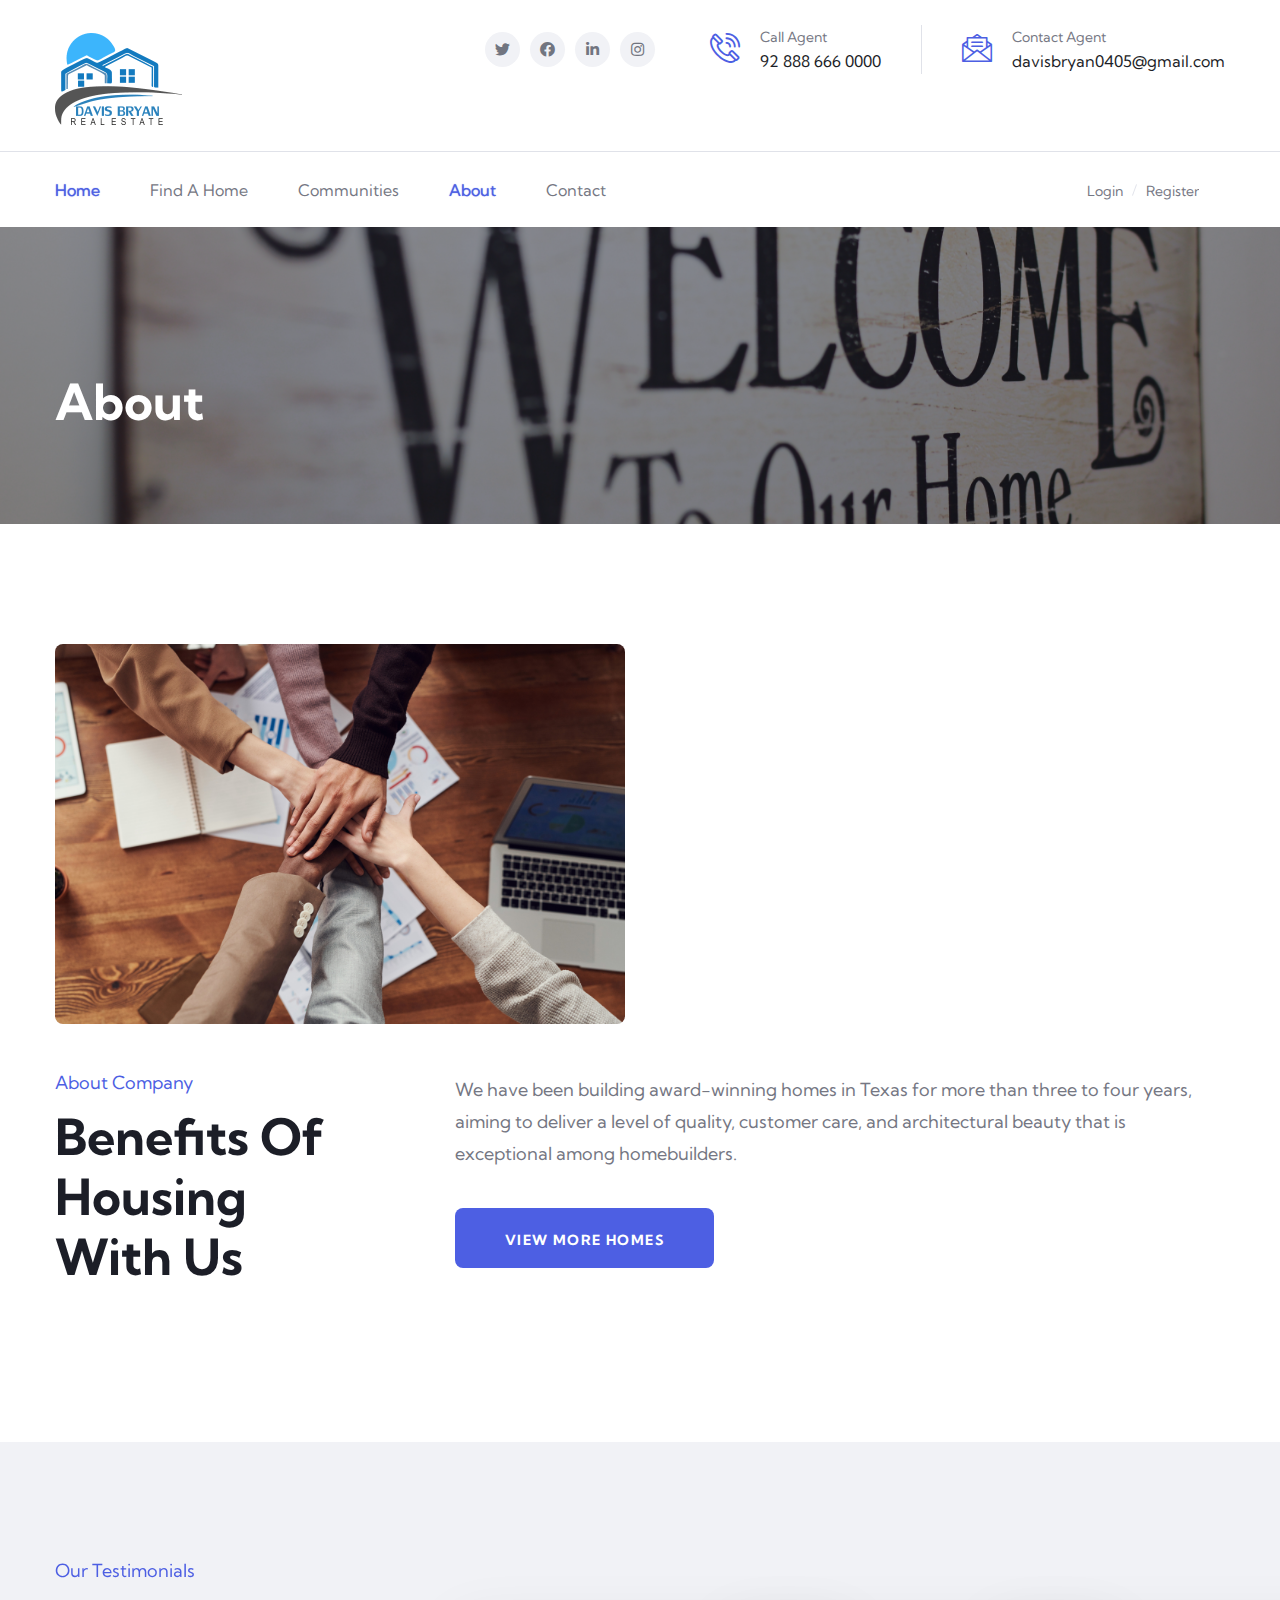
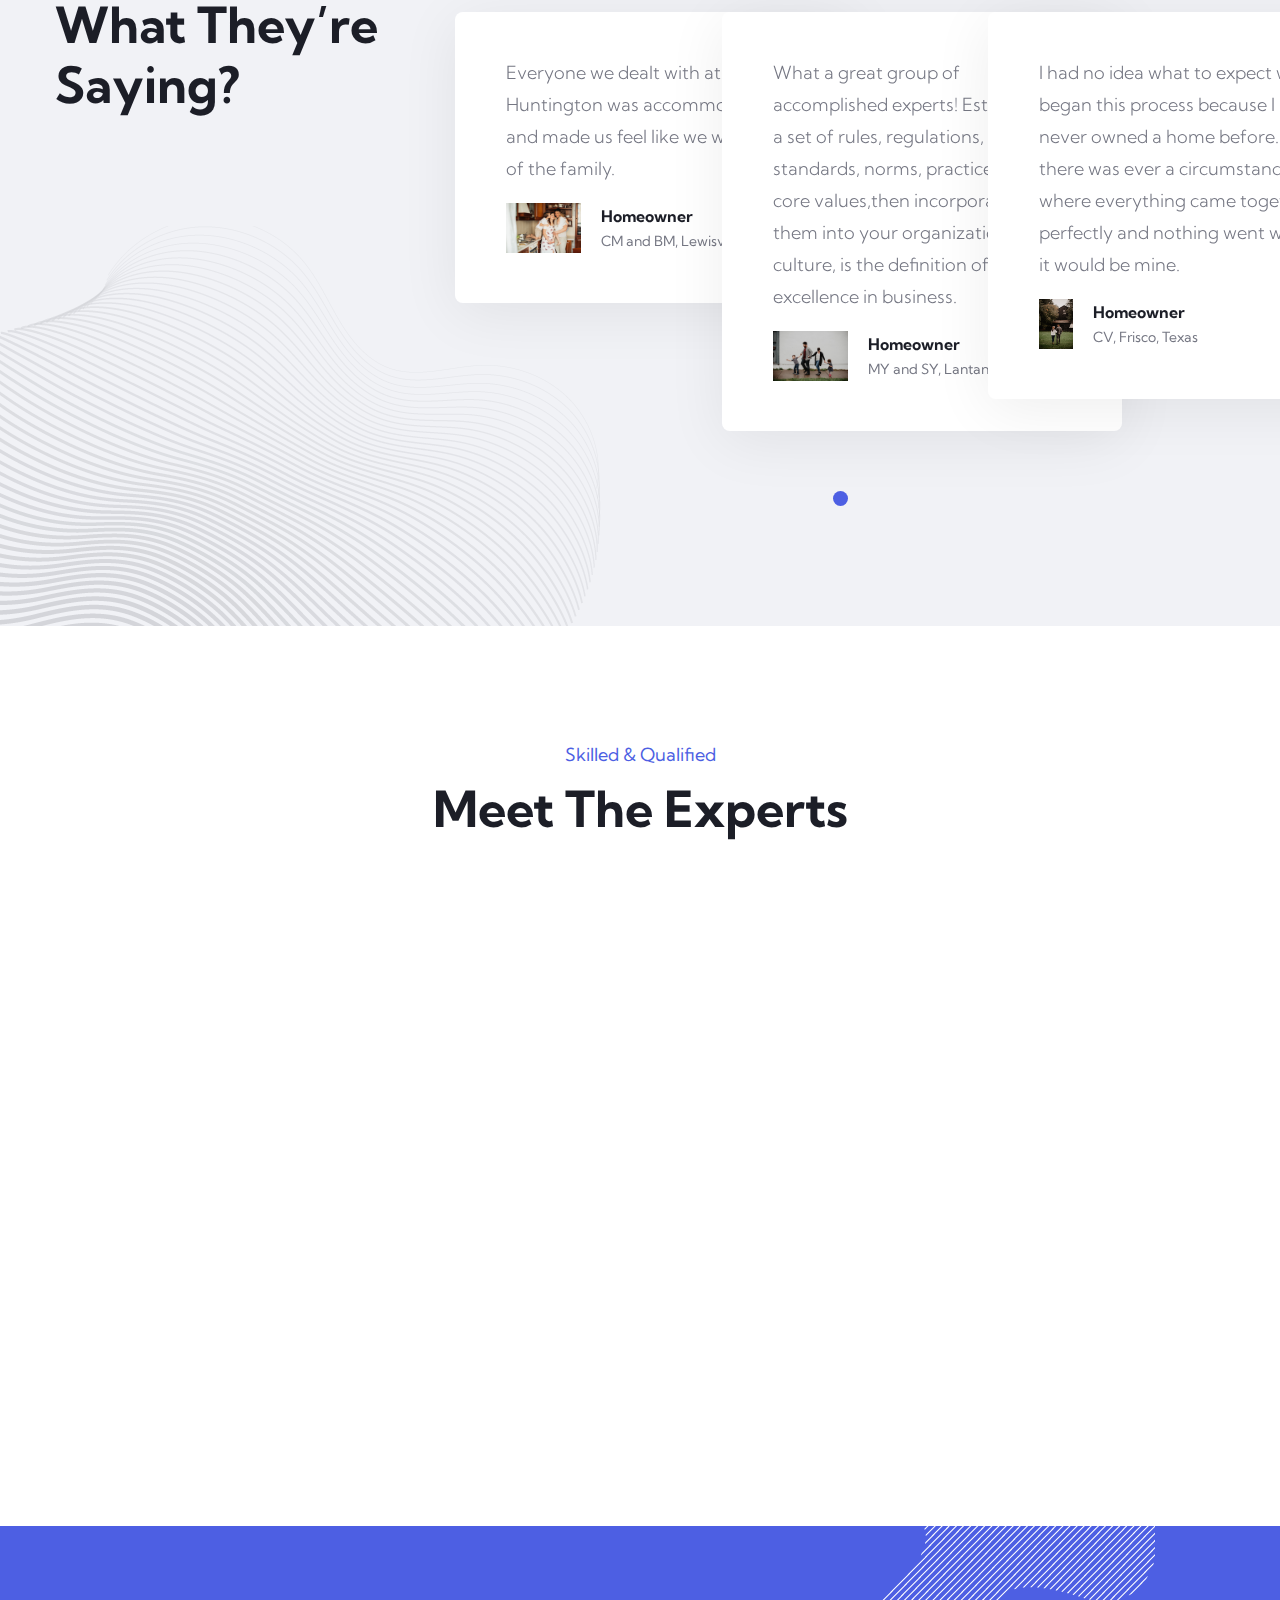
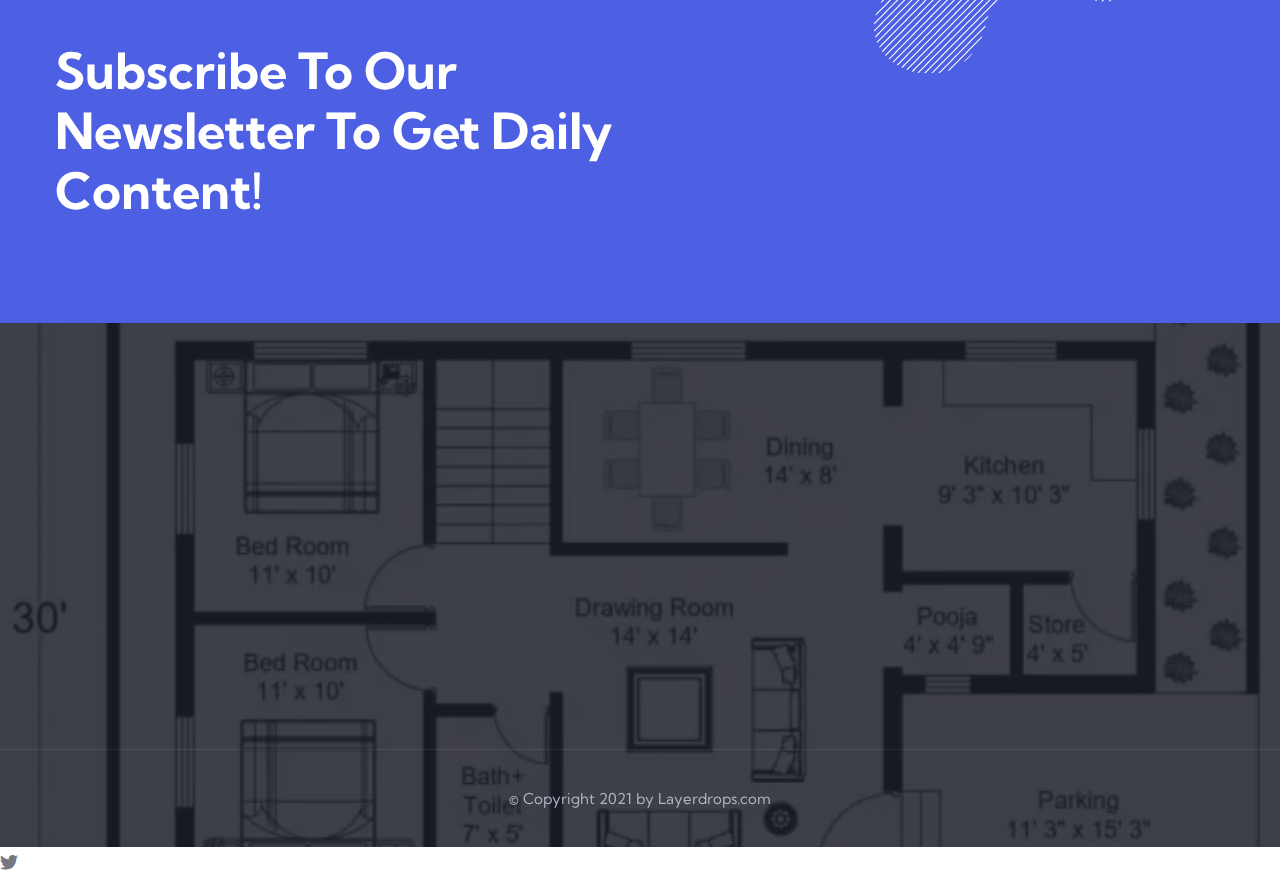
<file: files/about.html>
<!DOCTYPE html>
<html lang="en">
  <head>
    <meta charset="UTF-8" />
    <meta name="viewport" content="width=device-width, initial-scale=1.0" />
    <title>About || Zilom || Responsive HTML5 Template.</title>
    <!-- favicons Icons -->
    <link
      rel="apple-touch-icon"
      sizes="180x180"
      href="assets/images/favicons/apple-touch-icon.png"
    />
    <link
      rel="icon"
      type="image/png"
      sizes="32x32"
      href="assets/images/favicons/favicon-32x32.png"
    />
    <link
      rel="icon"
      type="image/png"
      sizes="16x16"
      href="assets/images/favicons/favicon-16x16.png"
    />
    <link rel="manifest" href="assets/images/favicons/site.webmanifest" />
    <meta name="description" content="Crsine HTML Template For Car Services" />

    <!-- fonts -->
    <link rel="preconnect" href="https://fonts.gstatic.com" />
    <link
      href="https://fonts.googleapis.com/css2?family=Kumbh+Sans:wght@300;400;700&display=swap"
      rel="stylesheet"
    />

    <link
      rel="stylesheet"
      href="assets/vendors/bootstrap/css/bootstrap.min.css"
    />
    <link rel="stylesheet" href="assets/vendors/animate/animate.min.css" />
    <link rel="stylesheet" href="assets/vendors/animate/custom-animate.css" />
    <link rel="stylesheet" href="assets/vendors/fontawesome/css/all.min.css" />
    <link rel="stylesheet" href="assets/vendors/jarallax/jarallax.css" />
    <link
      rel="stylesheet"
      href="assets/vendors/jquery-magnific-popup/jquery.magnific-popup.css"
    />
    <link
      rel="stylesheet"
      href="assets/vendors/nouislider/nouislider.min.css"
    />
    <link
      rel="stylesheet"
      href="assets/vendors/nouislider/nouislider.pips.css"
    />
    <link rel="stylesheet" href="assets/vendors/odometer/odometer.min.css" />
    <link rel="stylesheet" href="assets/vendors/swiper/swiper.min.css" />
    <link rel="stylesheet" href="assets/vendors/icomoon-icons/style.css" />
    <link
      rel="stylesheet"
      href="assets/vendors/tiny-slider/tiny-slider.min.css"
    />
    <link rel="stylesheet" href="assets/vendors/reey-font/stylesheet.css" />
    <link
      rel="stylesheet"
      href="assets/vendors/owl-carousel/owl.carousel.min.css"
    />
    <link
      rel="stylesheet"
      href="assets/vendors/owl-carousel/owl.theme.default.min.css"
    />
    <link
      rel="stylesheet"
      href="assets/vendors/twentytwenty/twentytwenty.css"
    />

    <!-- template styles -->
    <link rel="stylesheet" href="assets/css/zilom.css" />
    <link rel="stylesheet" href="assets/css/zilom-responsive.css" />
  </head>

  <body>
    <div class="preloader">
      <img
        class="preloader__image"
        width="60"
        src="assets/images/loader.png"
        alt=""
      />
    </div>

     <!-- /.preloader -->
     <div class="page-wrapper">

      <header class="main-header main-header--one  clearfix">
          <div class="main-header--one__top clearfix">
              <div class="container">
                  <div class="main-header--one__top-inner clearfix">
                      <div class="main-header--one__top-left">
                          <div class="main-header--one__top-logo">
                              <a href="index.html"><img src="assets/images/resources/logo.png" alt="" /></a>
                          </div>
                      </div>

                      <div class="main-header--one__top-right clearfix">
                          <ul class="main-header--one__top-social-link list-unstyled clearfix">
                              <li><a href="https://twitter.com/jamaldavisbryan"><i class="fab fa-twitter"></i></a></li>
                              <li><a href="#"><i class="fab fa-facebook"></i></a></li>
                              <li><a href="#"><i class="fab fa-linkedin-in"></i></a></li>
                              <li><a href="https://www.instagram.com/jamal_davis_bryan/"><i class="fab fa-instagram"></i></a></li>
                          </ul>

                          <div class="main-header--one__top-contact-info clearfix">
                              <ul class="main-header--one__top-contact-info-list list-unstyled">
                                  <li class="main-header--one__top-contact-info-list-item">
                                      <div class="icon">
                                          <span class="icon-phone-call-1"></span>
                                      </div>
                                      <div class="text">
                                          <h6>Call Agent</h6>
                                          <p><a href="tel:123456789">92 888 666 0000</a></p>
                                      </div>
                                  </li>
                                  <li class="main-header--one__top-contact-info-list-item">
                                      <div class="icon">
                                          <span class="icon-message"></span>
                                      </div>
                                      <div class="text">
                                          <h6>Contact Agent</h6>
                                          <p><a href="mailto:info@templatepath.com">davisbryan0405@gmail.com</a></p>
                                      </div>
                                  </li>
                              </ul>
                          </div>

                      </div>
                  </div>
              </div>
          </div>


          <div class="main-header-one__bottom clearfix">
              <div class="container">
                  <div class="main-header-one__bottom-inner clearfix">
                      <nav class="main-menu main-menu--1">
                          <div class="main-menu__inner">
                              <a href="#" class="mobile-nav__toggler"><i class="fa fa-bars"></i></a>

                              <div class="left">
                                  <ul class="main-menu__list">
                                      <li class="dropdown current">
                                          <a href="index.html">Home</a>
                                      </li>
                                      <li class="dropdown">
                                          <a href="quick-move-in.html">Find A Home</a>
                                          <!-- <ul>
                                              <li><a href="quick-move-in.html">Austin</a></li>
                                              <li><a href="quick-move-in.html">Austin</a></li>
                                              <li><a href="quick-move-in.html">Austin</a></li>
                                              <li><a href="quick-move-in.html">Austin</a></li>
                                              <li><a href="home-details.html">Course Details</a></li>
                                          </ul> -->
                                      </li>
                                      <li class="dropdown">
                                          <a href="communities.html"> Communities</a>
                                      </li>
                                      <li><a href="about.html">About</a></li>
                                      <li><a href="contact.html">Contact</a></li>
                                  </ul>
                              </div>

                              <div class="right">
                                  <div class="main-menu__right">
                                      <div class="main-menu__right-login-register">
                                          <ul class="list-unstyled">
                                              <li><a href="#">Login</a></li>
                                              <li><a href="register.html">Register</a></li>
                                          </ul>
                                      </div>
                                      <!-- <div class="main-menu__right-cart-search">
                                          <div class="main-menu__right-cart-box">
                                              <a href="#"><span class="icon-shopping-cart"></span></a>
                                          </div>
                                          <div class="main-menu__right-search-box">
                                              <a href="#" class="thm-btn search-toggler">Search</a>
                                          </div>
                                      </div> -->
                                  </div>
                              </div>

                          </div>
                      </nav>

                  </div>
              </div>
          </div>

      </header>

      <div class="stricky-header stricked-menu main-menu">
        <div class="sticky-header__content"></div>
        <!-- /.sticky-header__content -->
      </div>
      <!-- /.stricky-header -->

      <!--Page Header Start-->
      <section
        class="page-header clearfix"
        style="background-image: url(assets/images/backgrounds/page-header-bg.jpg);">
        <div class="container">
          <div class="row">
            <div class="col-xl-12">
              <div class="page-header__wrapper clearfix">
                <div class="page-header__title">
                  <h2>About</h2>
                </div>
                <div class="page-header__menu">
                  <!-- <ul class="page-header__menu-list list-unstyled clearfix">
                    <li><a href="index.html">Home</a></li>
                    <li class="active">about</li>
                  </ul> -->
                </div>
              </div>
            </div>
          </div>
        </div>
      </section>
      <!--Page Header End-->

      <!--About Two Start-->
      <section class="about-two">
        <div class="container">
          <div class="row">
            <div
              class="col-xl-6 col-lg-6 col-md-6 wow fadeInUp"
              data-wow-delay="0ms"
              data-wow-duration="1500ms"
            >
              <div class="about-two__single-img">
                <img src="assets/images/about/about-v2-img1.jpg" alt="" />
              </div>
            </div>

            <div
              class="col-xl-6 col-lg-6 col-md-6 wow fadeInUp"
              data-wow-delay="200ms"
              data-wow-duration="1500ms"
            >
              <!-- <div class="about-two__single-img">
                <img src="assets/images/about/about-v2-img1.jpg" alt="" />
              </div> -->
            </div>
          </div>

          <div class="about-two__bottom-content">
            <div class="row">
              <div class="col-xl-4 col-lg-4">
                <div class="about-two__title-box">
                  <div class="section-title">
                    <span class="section-title__tagline">About Company</span>
                    <h2 class="section-title__title">
                      Benefits Of Housing <br />With Us
                    </h2>
                  </div>
                </div>
              </div>

              <div class="col-xl-8 col-lg-8">
                <div class="about-two__text-box">
                  <p class="about-two__text-box-text">
                    We have been building award-winning homes in Texas for more than 
                    three to four years, aiming to deliver a level of quality,
                     customer care, and architectural beauty that is exceptional among homebuilders.
                  </p>
                  <div class="about-two__text-box-btn">
                    <a href="quick-move-in.html" class="thm-btn">view more homes</a>
                  </div>
                </div>
              </div>
            </div>
          </div>
        </div>
      </section>
      <!--About Two End-->


      <!--Start Testimonials Two-->
      <section class="testimonials-two">
        <div class="testimonials-two__pattern">
          <img
            src="assets/images/pattern/testimonials-two-left-pattern.png"
            alt=""
          />
        </div>
        <div class="container">
          <div class="row">
            <!--Start Testimonials Two Left-->
            <div class="col-xl-4">
              <div class="testimonials-two__left">
                <div class="testimonials-two__left-bg"></div>
                <div class="section-title">
                  <span class="section-title__tagline">Our Testimonials</span>
                  <h2 class="section-title__title">
                    What They’re <br />Saying?
                  </h2>
                </div>
                <!-- <p class="testimonials-two__left-text">
                  There are many variations of passages of lore ipsum available
                  but the majority have suffered.
                </p> -->
              </div>
            </div>
            <!--End Testimonials Two Left-->

            <!--Start Testimonials Two Right-->
            <div class="col-xl-8">
              <div class="testimonials-two__right">
                <div
                  class="testimonials-two__carousel owl-carousel owl-theme owl-dot-type1 style2"
                >
                  <!--Start Single Testimonials One -->
                  <div class="testimonials-one__single">
                    <div class="testimonials-one__single-inner">
                      <p class="testimonials-one__single-text">
                        Everyone we dealt with at Huntington was accommodating and
                         made us feel like we were part of the family.
                      </p>
                      <div class="testimonials-one__single-client-info">
                        <div class="testimonials-one__single-client-info-img">
                          <img
                            src="assets/images/testimonial/testimonials-v1-client-info-img1.jpg"
                            alt=""
                          />
                        </div>
                        <div class="testimonials-one__single-client-info-text">
                          <h5>Homeowner</h5>
                          <p>CM and BM, Lewisville,  Texas</p>
                        </div>
                      </div>
                    </div>
                  </div>
                  <!--End Single Testimonials One -->

                  <!--Start Single Testimonials One -->
                  <div class="testimonials-one__single">
                    <div class="testimonials-one__single-inner">
                      <p class="testimonials-one__single-text">
                        What a great group of accomplished experts! Establishing a set of rules, regulations, standards, norms, 
                        practices, and core values,then incorporating them into your organization's culture, is the definition 
                        of excellence in business.
                      </p>
                      <div class="testimonials-one__single-client-info">
                        <div class="testimonials-one__single-client-info-img">
                          <img
                          src="assets/images/testimonial/testimonials-v1-client-info-img2.jpg""
                            alt=""
                          />
                        </div>
                        <div class="testimonials-one__single-client-info-text">
                          <h5>Homeowner</h5>
                          <p>MY and SY, Lantana, Texas</p>
                        </div>
                      </div>
                    </div>
                  </div>
                  <!--End Single Testimonials One -->

                  <!--Start Single Testimonials One -->
                  <div class="testimonials-one__single">
                    <div class="testimonials-one__single-inner">
                      <p class="testimonials-one__single-text">
                        I had no idea what to expect when I began this process
                        because I had never owned a home before. But if there was ever a circumstance where
                         everything came together perfectly and nothing went wrong, it would be mine.
                      </p>
                      <div class="testimonials-one__single-client-info">
                        <div class="testimonials-one__single-client-info-img">
                          <img
                          src="assets/images/testimonial/testimonials-v1-client-info-img3.jpg"
                            alt=""
                          />
                        </div>
                        <div class="testimonials-one__single-client-info-text">
                          <h5>Homeowner</h5>
                          <p>CV, Frisco, Texas</p>
                        </div>
                      </div>
                    </div>
                  </div>
                  <!--End Single Testimonials One -->

                  <!-- End Single Testimonials One  -->
      </section>
      <!--End Testimonials Two-->

      <!--Start Meet Teachers One-->
      <section class="meet-teachers-one">
        <div class="container">
          <div class="section-title text-center">
            <span class="section-title__tagline">Skilled & Qualified</span>
            <h2 class="section-title__title">Meet the Experts</h2>
          </div>
          <div class="row">
            <!--Start Single Meet Teachers One-->
            <div class="col-xl-4 col-lg-4">
              <div
                class="meet-teachers-one__single wow fadeInUp"
                data-wow-delay="0ms"
                data-wow-duration="1500ms"
              >
                <div class="meet-teachers-one__single-img">
                  <img
                    src="assets/images/resources/meet-teachers-v1-img4.png"
                    alt=""
                  />
                </div>

                <div class="meet-teachers-one__single-content">
                  <div class="meet-teachers-one__single-middle-content">
                    <div class="title">
                      <h4><a href="#">Jessica Brown</a></h4>
                      <p>teacher</p>
                    </div>
                    <p class="meet-teachers-one__single-content-text">
                      There are many varia of passages the free ipsum lorem.
                    </p>
                  </div>

                  <div class="meet-teachers-one__single-bottom-content">
                    <div class="meet-teachers-one__single-content-courses-box">
                      <div class="text">
                        <p>20 Courses</p>
                      </div>
                      <div class="social-icon">
                        <ul class="list-unstyled">
                          <li>
                            <a href="#"><i class="fab fa-twitter"></i></a>
                          </li>
                          <li>
                            <a href="#"><i class="fab fa-facebook"></i></a>
                          </li>
                          <li>
                            <a href="#"><i class="fab fa-instagram"></i></a>
                          </li>
                        </ul>
                      </div>
                    </div>
                  </div>
                </div>
              </div>
            </div>
            <!--End Single Meet Teachers One-->

            <!--Start Single Meet Teachers One-->
            <div class="col-xl-4 col-lg-4">
              <div
                class="meet-teachers-one__single wow fadeInUp"
                data-wow-delay="100ms"
                data-wow-duration="1500ms"
              >
                <div class="meet-teachers-one__single-img">
                  <img
                    src="assets/images/resources/meet-teachers-v1-img5.png"
                    alt=""
                  />
                </div>

                <div class="meet-teachers-one__single-content">
                  <div class="meet-teachers-one__single-middle-content">
                    <div class="title">
                      <h4><a href="#">Mike Hardson</a></h4>
                      <p>teacher</p>
                    </div>
                    <p class="meet-teachers-one__single-content-text">
                      There are many varia of passages the free ipsum lorem.
                    </p>
                  </div>

                  <div class="meet-teachers-one__single-bottom-content">
                    <div class="meet-teachers-one__single-content-courses-box">
                      <div class="text">
                        <p>20 Courses</p>
                      </div>
                      <div class="social-icon">
                        <ul class="list-unstyled">
                          <li>
                            <a href="#"><i class="fab fa-twitter"></i></a>
                          </li>
                          <li>
                            <a href="#"><i class="fab fa-facebook"></i></a>
                          </li>
                          <li>
                            <a href="#"><i class="fab fa-instagram"></i></a>
                          </li>
                        </ul>
                      </div>
                    </div>
                  </div>
                </div>
              </div>
            </div>
            <!--End Single Meet Teachers One-->

            <!--Start Single Meet Teachers One-->
            <div class="col-xl-4 col-lg-4">
              <div
                class="meet-teachers-one__single wow fadeInUp"
                data-wow-delay="200ms"
                data-wow-duration="1500ms"
              >
                <div class="meet-teachers-one__single-img">
                  <img
                    src="assets/images/resources/meet-teachers-v1-img6.png"
                    alt=""
                  />
                </div>

                <div class="meet-teachers-one__single-content">
                  <div class="meet-teachers-one__single-middle-content">
                    <div class="title">
                      <h4><a href="#">Christine Eve</a></h4>
                      <p>teacher</p>
                    </div>
                    <p class="meet-teachers-one__single-content-text">
                      There are many varia of passages the free ipsum lorem.
                    </p>
                  </div>

                  <div class="meet-teachers-one__single-bottom-content">
                    <div class="meet-teachers-one__single-content-courses-box">
                      <div class="text">
                        <p>20 Courses</p>
                      </div>
                      <div class="social-icon">
                        <ul class="list-unstyled">
                          <li>
                            <a href="#"><i class="fab fa-twitter"></i></a>
                          </li>
                          <li>
                            <a href="#"><i class="fab fa-facebook"></i></a>
                          </li>
                          <li>
                            <a href="#"><i class="fab fa-instagram"></i></a>
                          </li>
                        </ul>
                      </div>
                    </div>
                  </div>
                </div>
              </div>
            </div>
            <!--End Single Meet Teachers One-->
          </div>
        </div>
      </section>
      <!--End Meet Teachers One-->

      <!--Start Newsletter One-->
      <section class="newsletter-one">
        <div class="container">
          <div class="row">
            <!--Start Newsletter One Left-->
            <div class="col-xl-6 col-lg-6">
              <div class="newsletter-one__left">
                <div class="section-title">
                  <h2 class="section-title__title">
                    Subscribe to Our <br />Newsletter to Get Daily
                    <br />Content!
                  </h2>
                </div>
              </div>
            </div>
            <!--End Newsletter One Left-->

            <!--Start Newsletter One Right-->
            <div class="col-xl-6 col-lg-6">
              <div class="newsletter-one__right">
                <div class="shape1 zoom-fade">
                  <img src="assets/images/shapes/thm-shape2.png" alt="" />
                </div>
                <div
                  class="shape2 wow slideInRight"
                  data-wow-delay="100ms"
                  data-wow-duration="2500ms"
                >
                  <img src="assets/images/shapes/thm-shape3.png" alt="" />
                </div>
                <div
                  class="newsletter-form wow slideInDown"
                  data-wow-delay="100ms"
                  data-wow-duration="1500ms"
                >
                  <form action="#">
                    <input
                      type="text"
                      name="email"
                      placeholder="Enter your email"
                    />
                    <button type="submit">
                      <span class="icon-paper-plane"></span>
                    </button>
                  </form>
                  <div class="newsletter-one__right-checkbox">
                    <input type="checkbox" name="agree " id="agree" checked />
                    <label for="agree"
                      ><span></span>I agree to all terms and policies of the
                      company</label
                    >
                  </div>
                </div>
              </div>
            </div>
            <!--End Newsletter One Right-->
          </div>
        </div>
      </section>
      <!--End Newsletter One-->

      <!--Start Footer One-->
      <footer class="footer-one">
        <div class="footer-one__bg" style="background-image: url(assets/images/backgrounds/footer-v1-bg.jpg);">
        </div><!-- /.footer-one__bg -->
        <div class="footer-one__top">
            <div class="container">
                <div class="row">
                    <!--Start Footer Widget Column-->
                    <div class="col-xl-2 col-lg-4 col-md-4 wow animated fadeInUp" data-wow-delay="0.1s">
                        <div class="footer-widget__column footer-widget__about">
                            <div class="footer-widget__about-logo">
                                <a href="index.html"><img src="assets/images/resources/logo.png" alt=""></a>
                            </div>
                        </div>
                    </div>
                    <!--End Footer Widget Column-->

                    <!--Start Footer Widget Column-->
                    <!-- <div class="col-xl-2 col-lg-4 col-md-4 wow animated fadeInUp" data-wow-delay="0.3s">
                        <div class="footer-widget__column footer-widget__courses">
                            <h3 class="footer-widget__title">Communities</h3>
                            <ul class="footer-widget__courses-list list-unstyled">
                                <li><a href="#">Austin</a></li>
                                <li><a href="#">Austin</a></li>
                                <li><a href="#">Austin</a></li>
                                <li><a href="#">Austin</a></li>
                            </ul>
                        </div>
                    </div> -->
                    <!--End Footer Widget Column-->

                       <!--Start Footer Widget Column-->
          <div
          class="col-xl-2 col-lg-4 col-md-4 wow animated fadeInUp"
          data-wow-delay="0.5s"
        >
          <div class="footer-widget__column footer-widget__links">
            <h3 class="footer-widget__title">Links</h3>
            <ul class="footer-widget__links-list list-unstyled">
              <li><a href="quick-move-in.html">Find A Home</a></li>
              <li><a href="communities.html">Communities</a></li>
              <li><a href="contact.html">Contact Us</a></li>
              <li><a href="ABOUT.html">About US</a></li>
            </ul>
          </div>
        </div>
        <!--End Footer Widget Column-->

                    <!--Start Footer Widget Column-->
                    <div class="col-xl-3 col-lg-6 col-md-6 wow animated fadeInUp" data-wow-delay="0.7s">
                        <div class="footer-widget__column footer-widget__contact">
                            <h3 class="footer-widget__title">Contact</h3>
                            <p class="text">88 broklyn street, New York USA</p>
                            <p><a href="mailto:info@templatepath.com">davisbryan0405@gmail.com</a></p>
                            <p class="phone"><a href="tel:123456789">92 888 666 0000</a></p>
                        </div>
                    </div>
                    <!--End Footer Widget Column-->

                    <!--Start Footer Widget Column-->
                    <div class="col-xl-3 col-lg-6 col-md-6 wow animated fadeInUp" data-wow-delay="0.9s">
                        <div class="footer-widget__column footer-widget__social-links">
                            <ul class="footer-widget__social-links-list list-unstyled clearfix">
                                <li><a href="#"><i class="fab fa-facebook"></i></a></li>
                                <li><a href="https://twitter.com/jamaldavisbryan"><i class="fab fa-twitter"></i></a></li>
                                <li><a href="https://www.instagram.com/jamal_davis_bryan/"><i class="fab fa-instagram"></i></a></li>
                                <li><a href="#"><i class="fab fa-linkedin-in"></i></a></li>
                            </ul>
                        </div>
                    </div>
                    <!--End Footer Widget Column-->

                </div>
            </div>
        </div>

        <!--Start Footer One Bottom-->
        <div class="footer-one__bottom">
            <div class="container">
                <div class="row">
                    <div class="col-xl-12">
                        <div class="footer-one__bottom-inner">
                            <div class="footer-one__bottom-text text-center">
                                <p>&copy; Copyright 2021 by Layerdrops.com</p>
                            </div>
                        </div>
                    </div>
                </div>
            </div>
        </div>
        <!--End Footer One Bottom-->
    </footer>
    <!--End Footer One-->









</div><!-- /.page-wrapper -->



<div class="mobile-nav__wrapper">
    <div class="mobile-nav__overlay mobile-nav__toggler"></div>
    <!-- /.mobile-nav__overlay -->
    <div class="mobile-nav__content">
        <span class="mobile-nav__close mobile-nav__toggler"><i class="fa fa-times"></i></span>

        <div class="logo-box">
            <a href="index.html" aria-label="logo image"><img src="assets/images/resources/mobilemenu_logo.png"
                    width="155" alt="" /></a>
        </div>
        <!-- /.logo-box -->
        <div class="mobile-nav__container"></div>
        <!-- /.mobile-nav__container -->

        <ul class="mobile-nav__contact list-unstyled">
            <li>
                <i class="icon-phone-call"></i>
                <a href="mailto:needhelp@packageName__.com">davisbryan0405@gmail.com</a>
            </li>
            <li>
                <i class="icon-letter"></i>
                <a href="tel:666-888-0000">666 888 0000</a>
            </li>
        </ul><!-- /.mobile-nav__contact -->
        <div class="mobile-nav__top">
            <div class="mobile-nav__social">
                <a href="https://twitter.com/jamaldavisbryan"><i class="fab fa-twitter" class="fab fa-twitter"></a>
                <a href="#" class="fab fa-facebook-square"></a>
                <a href="#" class="fab fa-linkedin-in"></a>
                <a href="https://www.instagram.com/jamal_davis_bryan/" class="fab fa-instagram"></a>
            </div><!-- /.mobile-nav__social -->
        </div><!-- /.mobile-nav__top -->
    </div>
    <!-- /.mobile-nav__content -->
</div>
<!-- /.mobile-nav__wrapper -->


    <div class="search-popup">
      <div class="search-popup__overlay search-toggler"></div>
      <!-- /.search-popup__overlay -->
      <div class="search-popup__content">
        <form action="#">
          <label for="search" class="sr-only">search here</label
          ><!-- /.sr-only -->
          <input type="text" id="search" placeholder="Search Here..." />
          <button type="submit" aria-label="search submit" class="thm-btn2">
            <i class="fa fa-search" aria-hidden="true"></i>
          </button>
        </form>
      </div>
      <!-- /.search-popup__content -->
    </div>
    <!-- /.search-popup -->

    <a href="#" data-target="html" class="scroll-to-target scroll-to-top"
      ><i class="fa fa-angle-up"></i
    ></a>

    <script src="assets/vendors/jquery/jquery-3.5.1.min.js"></script>
    <script src="assets/vendors/bootstrap/js/bootstrap.bundle.min.js"></script>
    <script src="assets/vendors/jarallax/jarallax.min.js"></script>
    <script src="assets/vendors/jquery-ajaxchimp/jquery.ajaxchimp.min.js"></script>
    <script src="assets/vendors/jquery-appear/jquery.appear.min.js"></script>
    <script src="assets/vendors/jquery-circle-progress/jquery.circle-progress.min.js"></script>
    <script src="assets/vendors/jquery-magnific-popup/jquery.magnific-popup.min.js"></script>
    <script src="assets/vendors/jquery-validate/jquery.validate.min.js"></script>
    <script src="assets/vendors/nouislider/nouislider.min.js"></script>
    <script src="assets/vendors/odometer/odometer.min.js"></script>
    <script src="assets/vendors/swiper/swiper.min.js"></script>
    <script src="assets/vendors/tiny-slider/tiny-slider.min.js"></script>
    <script src="assets/vendors/wnumb/wNumb.min.js"></script>
    <script src="assets/vendors/wow/wow.js"></script>
    <script src="assets/vendors/isotope/isotope.js"></script>
    <script src="assets/vendors/countdown/countdown.min.js"></script>
    <script src="assets/vendors/owl-carousel/owl.carousel.min.js"></script>
    <script src="assets/vendors/twentytwenty/twentytwenty.js"></script>
    <script src="assets/vendors/twentytwenty/jquery.event.move.js"></script>

    <script src="http://maps.google.com/maps/api/js?key=AIzaSyATY4Rxc8jNvDpsK8ZetC7JyN4PFVYGCGM"></script>

    <!-- template js -->
    <script src="assets/js/zilom.js"></script>
  </body>
</html>
</file>
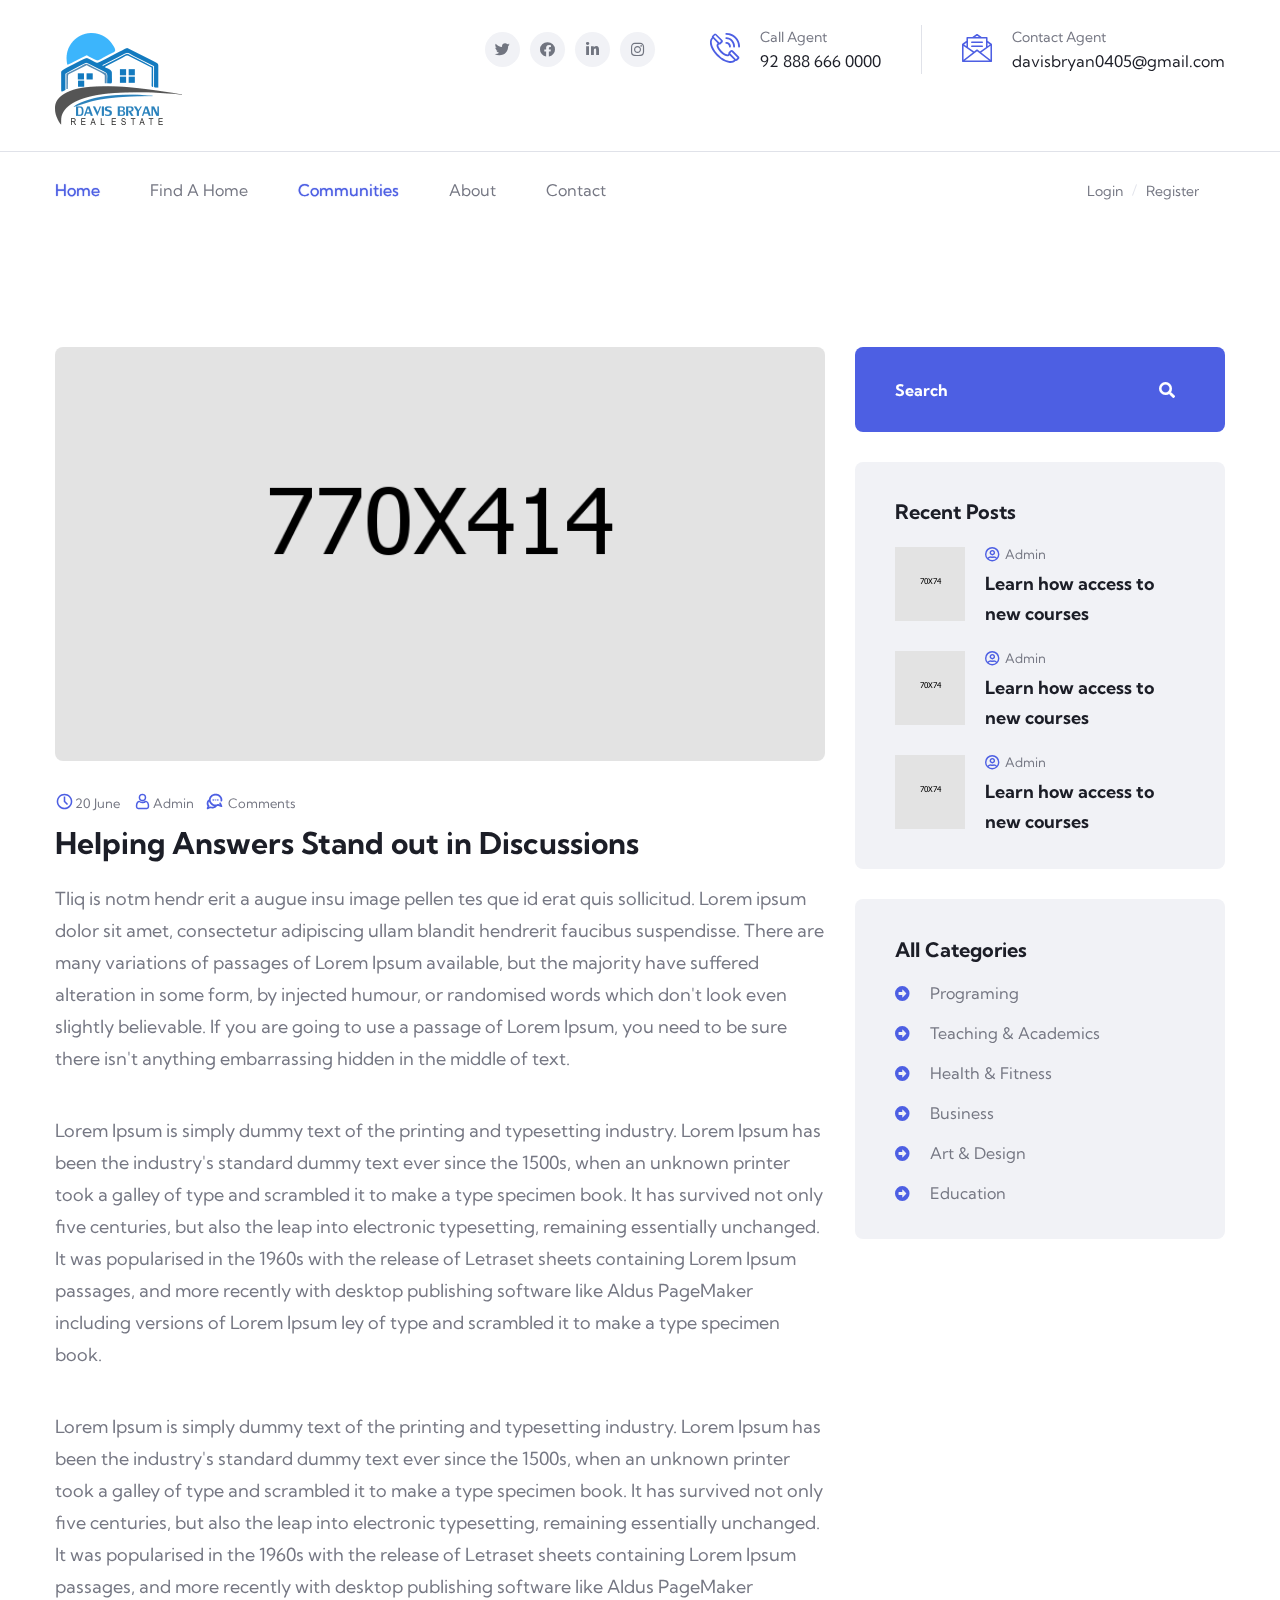
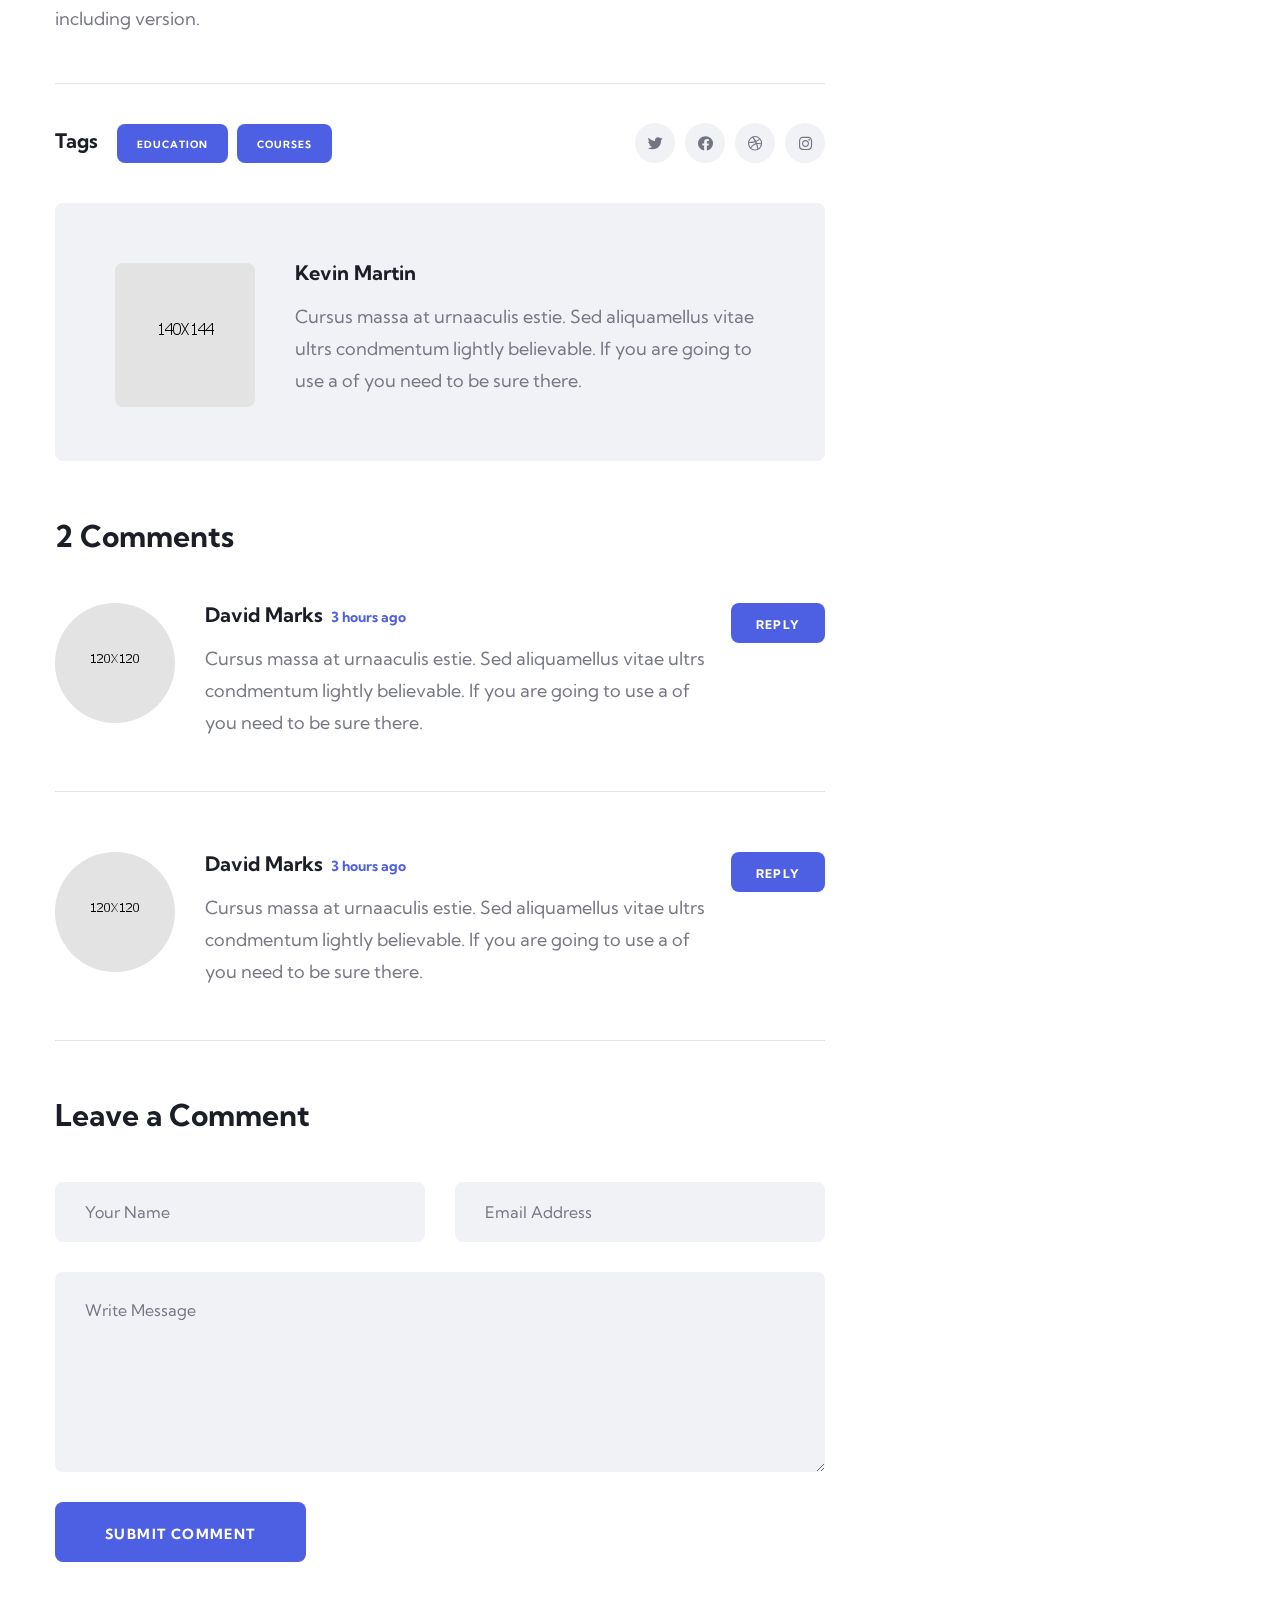
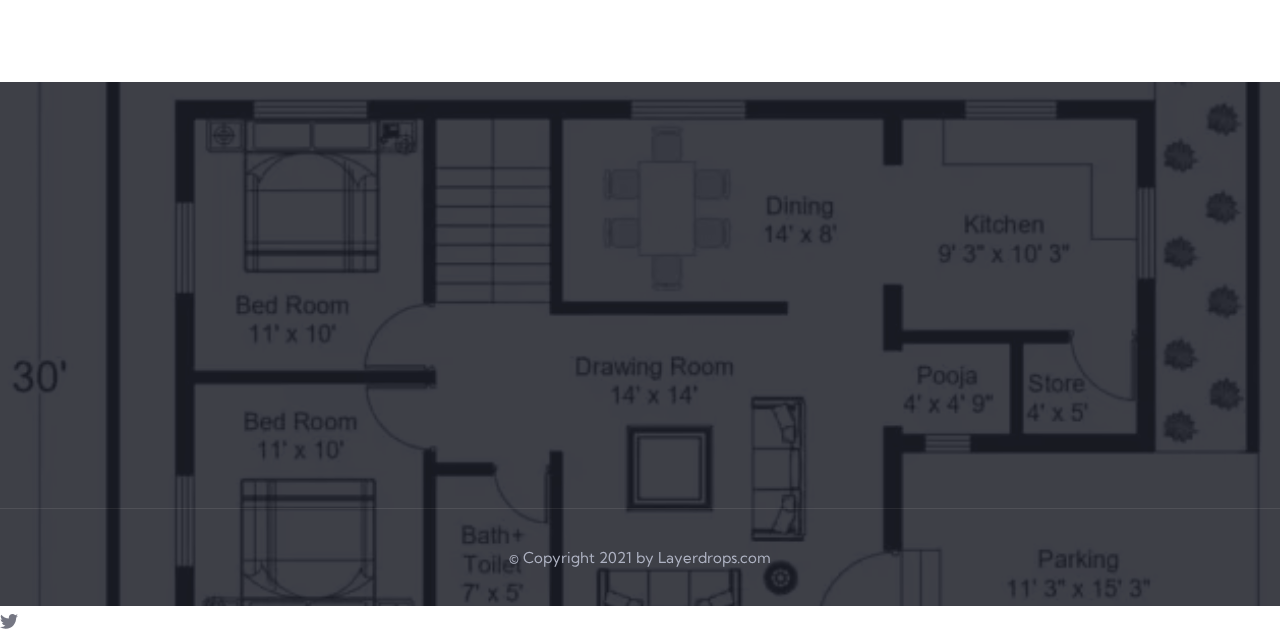
<file: files/communities.html>
<!DOCTYPE html>
<html lang="en">
  <head>
    <meta charset="UTF-8" />
    <meta name="viewport" content="width=device-width, initial-scale=1.0" />
    <title>News Details || Zilom || Responsive HTML5 Template.</title>
    <!-- favicons Icons -->
    <link
      rel="apple-touch-icon"
      sizes="180x180"
      href="assets/images/favicons/apple-touch-icon.png"
    />
    <link
      rel="icon"
      type="image/png"
      sizes="32x32"
      href="assets/images/favicons/favicon-32x32.png"
    />
    <link
      rel="icon"
      type="image/png"
      sizes="16x16"
      href="assets/images/favicons/favicon-16x16.png"
    />
    <link rel="manifest" href="assets/images/favicons/site.webmanifest" />
    <meta name="description" content="Crsine HTML Template For Car Services" />

    <!-- fonts -->
    <link rel="preconnect" href="https://fonts.gstatic.com" />
    <link
      href="https://fonts.googleapis.com/css2?family=Kumbh+Sans:wght@300;400;700&display=swap"
      rel="stylesheet"
    />

    <link
      rel="stylesheet"
      href="assets/vendors/bootstrap/css/bootstrap.min.css"
    />
    <link rel="stylesheet" href="assets/vendors/animate/animate.min.css" />
    <link rel="stylesheet" href="assets/vendors/animate/custom-animate.css" />
    <link rel="stylesheet" href="assets/vendors/fontawesome/css/all.min.css" />
    <link rel="stylesheet" href="assets/vendors/jarallax/jarallax.css" />
    <link
      rel="stylesheet"
      href="assets/vendors/jquery-magnific-popup/jquery.magnific-popup.css"
    />
    <link
      rel="stylesheet"
      href="assets/vendors/nouislider/nouislider.min.css"
    />
    <link
      rel="stylesheet"
      href="assets/vendors/nouislider/nouislider.pips.css"
    />
    <link rel="stylesheet" href="assets/vendors/odometer/odometer.min.css" />
    <link rel="stylesheet" href="assets/vendors/swiper/swiper.min.css" />
    <link rel="stylesheet" href="assets/vendors/icomoon-icons/style.css" />
    <link
      rel="stylesheet"
      href="assets/vendors/tiny-slider/tiny-slider.min.css"
    />
    <link rel="stylesheet" href="assets/vendors/reey-font/stylesheet.css" />
    <link
      rel="stylesheet"
      href="assets/vendors/owl-carousel/owl.carousel.min.css"
    />
    <link
      rel="stylesheet"
      href="assets/vendors/owl-carousel/owl.theme.default.min.css"
    />
    <link
      rel="stylesheet"
      href="assets/vendors/twentytwenty/twentytwenty.css"
    />

    <!-- template styles -->
    <link rel="stylesheet" href="assets/css/zilom.css" />
    <link rel="stylesheet" href="assets/css/zilom-responsive.css" />
  </head>

  <body>
    <div class="preloader">
      <img
        class="preloader__image"
        width="60"
        src="assets/images/loader.png"
        alt=""
      />
    </div>

    <!-- /.preloader -->
    <div class="page-wrapper">

      <header class="main-header main-header--one  clearfix">
          <div class="main-header--one__top clearfix">
              <div class="container">
                  <div class="main-header--one__top-inner clearfix">
                      <div class="main-header--one__top-left">
                          <div class="main-header--one__top-logo">
                              <a href="index.html"><img src="assets/images/resources/logo.png" alt="" /></a>
                          </div>
                      </div>

                      <div class="main-header--one__top-right clearfix">
                          <ul class="main-header--one__top-social-link list-unstyled clearfix">
                              <li><a href="https://twitter.com/jamaldavisbryan"><i class="fab fa-twitter"></i></a></li>
                              <li><a href="#"><i class="fab fa-facebook"></i></a></li>
                              <li><a href="#"><i class="fab fa-linkedin-in"></i></a></li>
                              <li><a href="https://www.instagram.com/jamal_davis_bryan/"><i class="fab fa-instagram"></i></a></li>
                          </ul>

                          <div class="main-header--one__top-contact-info clearfix">
                              <ul class="main-header--one__top-contact-info-list list-unstyled">
                                  <li class="main-header--one__top-contact-info-list-item">
                                      <div class="icon">
                                          <span class="icon-phone-call-1"></span>
                                      </div>
                                      <div class="text">
                                          <h6>Call Agent</h6>
                                          <p><a href="tel:123456789">92 888 666 0000</a></p>
                                      </div>
                                  </li>
                                  <li class="main-header--one__top-contact-info-list-item">
                                      <div class="icon">
                                          <span class="icon-message"></span>
                                      </div>
                                      <div class="text">
                                          <h6>Contact Agent</h6>
                                          <p><a href="mailto:info@templatepath.com">davisbryan0405@gmail.com</a></p>
                                      </div>
                                  </li>
                              </ul>
                          </div>

                      </div>
                  </div>
              </div>
          </div>


          <div class="main-header-one__bottom clearfix">
              <div class="container">
                  <div class="main-header-one__bottom-inner clearfix">
                      <nav class="main-menu main-menu--1">
                          <div class="main-menu__inner">
                              <a href="#" class="mobile-nav__toggler"><i class="fa fa-bars"></i></a>

                              <div class="left">
                                  <ul class="main-menu__list">
                                      <li class="dropdown current">
                                          <a href="index.html">Home</a>
                                      </li>
                                      <li class="dropdown">
                                          <a href="quick-move-in.html">Find A Home</a>
                                          <!-- <ul>
                                              <li><a href="quick-move-in.html">Austin</a></li>
                                              <li><a href="quick-move-in.html">Austin</a></li>
                                              <li><a href="quick-move-in.html">Austin</a></li>
                                              <li><a href="quick-move-in.html">Austin</a></li>
                                              <li><a href="home-details.html">Course Details</a></li>
                                          </ul> -->
                                      </li>
                                      <li class="dropdown">
                                          <a href="communities.html"> Communities</a>
                                      </li>
                                      <li><a href="about.html">About</a></li>
                                      <li><a href="contact.html">Contact</a></li>
                                  </ul>
                              </div>

                              <div class="right">
                                  <div class="main-menu__right">
                                      <div class="main-menu__right-login-register">
                                          <ul class="list-unstyled">
                                              <li><a href="#">Login</a></li>
                                              <li><a href="register.html">Register</a></li>
                                          </ul>
                                      </div>
                                      <!-- <div class="main-menu__right-cart-search">
                                          <div class="main-menu__right-cart-box">
                                              <a href="#"><span class="icon-shopping-cart"></span></a>
                                          </div>
                                          <div class="main-menu__right-search-box">
                                              <a href="#" class="thm-btn search-toggler">Search</a>
                                          </div>
                                      </div> -->
                                  </div>
                              </div>

                          </div>
                      </nav>

                  </div>
              </div>
          </div>

      </header>

      <div class="stricky-header stricked-menu main-menu">
        <div class="sticky-header__content"></div>
        <!-- /.sticky-header__content -->
      </div>
      <!-- /.stricky-header -->

      <!--Page Header Start-->
      <!-- <section
        class="page-header clearfix"
        style="
          background-image: url(assets/images/backgrounds/page-header-bg.jpg);
        "
      >
        <div class="container">
          <div class="row">
            <div class="col-xl-12">
              <div class="page-header__wrapper clearfix">
                <div class="page-header__title">
                  <h2>News</h2>
                </div>
                <div class="page-header__menu">
                  <ul class="page-header__menu-list list-unstyled clearfix">
                    <li><a href="index.html">Home</a></li>
                    <li class="active">News</li>
                  </ul>
                </div>
              </div>
            </div>
          </div>
        </div>
      </section> -->
      <!--Page Header End-->

      <!--News Details Start-->
      <section class="news-details">
        <div class="container">
          <div class="row">
            <div class="col-xl-8 col-lg-7">
              <div class="news-details__left">
                <div class="blog-one__single style2">
                  <div class="blog-one__single-img">
                    <img
                      src="assets/images/blog/news-details-img1.jpg"
                      alt=""
                    />
                  </div>
                  <div class="blog-one__single-content">
                    <div class="blog-one__single-content-overlay-mata-info">
                      <ul class="list-unstyled">
                        <li>
                          <a href="#"
                            ><span class="icon-clock"></span>20 June</a
                          >
                        </li>
                        <li>
                          <a href="#"><span class="icon-user"></span>Admin </a>
                        </li>
                        <li>
                          <a href="#"
                            ><span class="icon-chat"></span> Comments</a
                          >
                        </li>
                      </ul>
                    </div>
                    <h2 class="blog-one__single-content-title">
                      Helping Answers Stand out in Discussions
                    </h2>
                  </div>
                </div>

                <div class="news-details__text1">
                  <p>
                    Tliq is notm hendr erit a augue insu image pellen tes que id
                    erat quis sollicitud. Lorem ipsum dolor sit amet,
                    consectetur adipiscing ullam blandit hendrerit faucibus
                    suspendisse. There are many variations of passages of Lorem
                    Ipsum available, but the majority have suffered alteration
                    in some form, by injected humour, or randomised words which
                    don't look even slightly believable. If you are going to use
                    a passage of Lorem Ipsum, you need to be sure there isn't
                    anything embarrassing hidden in the middle of text.
                  </p>
                </div>
                <div class="news-details__text2">
                  <p>
                    Lorem Ipsum is simply dummy text of the printing and
                    typesetting industry. Lorem Ipsum has been the industry's
                    standard dummy text ever since the 1500s, when an unknown
                    printer took a galley of type and scrambled it to make a
                    type specimen book. It has survived not only five centuries,
                    but also the leap into electronic typesetting, remaining
                    essentially unchanged. It was popularised in the 1960s with
                    the release of Letraset sheets containing Lorem Ipsum
                    passages, and more recently with desktop publishing software
                    like Aldus PageMaker including versions of Lorem Ipsum ley
                    of type and scrambled it to make a type specimen book.
                  </p>
                </div>

                <div class="news-details__text3">
                  <p>
                    Lorem Ipsum is simply dummy text of the printing and
                    typesetting industry. Lorem Ipsum has been the industry's
                    standard dummy text ever since the 1500s, when an unknown
                    printer took a galley of type and scrambled it to make a
                    type specimen book. It has survived not only five centuries,
                    but also the leap into electronic typesetting, remaining
                    essentially unchanged. It was popularised in the 1960s with
                    the release of Letraset sheets containing Lorem Ipsum
                    passages, and more recently with desktop publishing software
                    like Aldus PageMaker including version.
                  </p>
                </div>

                <!--Start News Details Bottom -->
                <div class="news-details__bottom">
                  <p class="news-details__tags">
                    <span>Tags</span>
                    <a href="#">Education</a>
                    <a href="#">Courses</a>
                  </p>
                  <div class="news-details__social-list">
                    <a href="#"><i class="fab fa-twitter"></i></a>
                    <a href="#" class="clr-fb"
                      ><i class="fab fa-facebook"></i
                    ></a>
                    <a href="#" class="clr-dri"
                      ><i class="fab fa-dribbble"></i
                    ></a>
                    <a href="#" class="clr-ins"
                      ><i class="fab fa-instagram"></i
                    ></a>
                  </div>
                </div>
                <!--End News Details Bottom -->

                <!--Start Author One -->
                <div class="author-one">
                  <div class="author-one__image">
                    <img
                      src="assets/images/blog/news-details-author.jpg"
                      alt=""
                    />
                  </div>
                  <div class="author-one__content">
                    <h3>Kevin Martin</h3>
                    <p>
                      Cursus massa at urnaaculis estie. Sed aliquamellus vitae
                      ultrs condmentum lightly believable. If you are going to
                      use a of you need to be sure there.
                    </p>
                  </div>
                </div>
                <!--End Author One -->

                <!--Start Comment One -->
                <div class="comment-one">
                  <h3 class="comment-one__title">2 Comments</h3>
                  <div class="comment-one__single">
                    <div class="comment-one__image">
                      <img src="assets/images/blog/comment-img1.png" alt="" />
                    </div>
                    <div class="comment-one__content">
                      <div class="comment-one__content-top">
                        <div class="comment-one__content-text">
                          <h3>David Marks<span>3 hours ago</span></h3>
                        </div>
                        <div class="comment-one__content-btn">
                          <a href="#" class="thm-btn">Reply</a>
                        </div>
                      </div>
                      <p>
                        Cursus massa at urnaaculis estie. Sed aliquamellus vitae
                        ultrs <br />condmentum lightly believable. If you are
                        going to use a of <br />
                        you need to be sure there.
                      </p>
                    </div>
                  </div>
                  <div class="comment-one__single">
                    <div class="comment-one__image">
                      <img src="assets/images/blog/comment-img2.png" alt="" />
                    </div>
                    <div class="comment-one__content">
                      <div class="comment-one__content-top">
                        <div class="comment-one__content-text">
                          <h3>David Marks<span>3 hours ago</span></h3>
                        </div>
                        <div class="comment-one__content-btn">
                          <a href="#" class="thm-btn">Reply</a>
                        </div>
                      </div>
                      <p>
                        Cursus massa at urnaaculis estie. Sed aliquamellus vitae
                        ultrs <br />condmentum lightly believable. If you are
                        going to use a of <br />you need to be sure there.
                      </p>
                    </div>
                  </div>
                </div>
                <!--End Comment One -->

                <!--Start Comment Form -->
                <div class="comment-form">
                  <h3 class="comment-form__title">Leave a Comment</h3>
                  <form
                    action="assets/inc/sendemail.php"
                    class="comment-one__form contact-form-validated"
                    novalidate="novalidate"
                  >
                    <div class="row">
                      <div class="col-xl-6">
                        <div class="comment-form__input-box">
                          <input
                            type="text"
                            placeholder="Your name"
                            name="name"
                          />
                        </div>
                      </div>
                      <div class="col-xl-6">
                        <div class="comment-form__input-box">
                          <input
                            type="email"
                            placeholder="Email address"
                            name="email"
                          />
                        </div>
                      </div>
                    </div>
                    <div class="row">
                      <div class="col-xl-12">
                        <div class="comment-form__input-box">
                          <textarea
                            name="message"
                            placeholder="Write message"
                          ></textarea>
                        </div>
                        <button type="submit" class="thm-btn comment-form__btn">
                          Submit Comment
                        </button>
                      </div>
                    </div>
                  </form>
                </div>
                <!--End Comment Form -->
              </div>
            </div>

            <!--Start Sidebar-->
            <div class="col-xl-4 col-lg-5">
              <div class="sidebar">
                <div
                  class="sidebar__single sidebar__search wow fadeInUp animated animated animated"
                  data-wow-delay="0.1s"
                  data-wow-duration="1200m"
                >
                  <form action="#" class="sidebar__search-form">
                    <input type="search" placeholder="Search" />
                    <button type="submit">
                      <i class="fa fa-search" aria-hidden="true"></i>
                    </button>
                  </form>
                </div>
                <div
                  class="sidebar__single sidebar__post wow fadeInUp animated"
                  data-wow-delay="0.1s"
                >
                  <h3 class="sidebar__title">Recent Posts</h3>
                  <ul class="sidebar__post-list list-unstyled">
                    <li>
                      <div class="sidebar__post-image">
                        <img
                          src="assets/images/blog/recent-posts-img1.png"
                          alt=""
                        />
                      </div>
                      <div class="sidebar__post-content">
                        <ul class="list-unstyled">
                          <li>
                            <p>
                              <a href="#"
                                ><i class="far fa-user-circle"></i>Admin</a
                              >
                            </p>
                            <h3>
                              <a href="news-details.html"
                                >Learn how access to new courses</a
                              >
                            </h3>
                          </li>
                        </ul>
                      </div>
                    </li>

                    <li>
                      <div class="sidebar__post-image">
                        <img
                          src="assets/images/blog/recent-posts-img2.png"
                          alt=""
                        />
                      </div>
                      <div class="sidebar__post-content">
                        <ul class="list-unstyled">
                          <li>
                            <p>
                              <a href="#"
                                ><i class="far fa-user-circle"></i>Admin</a
                              >
                            </p>
                            <h3>
                              <a href="news-details.html"
                                >Learn how access to new courses</a
                              >
                            </h3>
                          </li>
                        </ul>
                      </div>
                    </li>

                    <li>
                      <div class="sidebar__post-image">
                        <img
                          src="assets/images/blog/recent-posts-img3.png"
                          alt=""
                        />
                      </div>
                      <div class="sidebar__post-content">
                        <ul class="list-unstyled">
                          <li>
                            <p>
                              <a href="#"
                                ><i class="far fa-user-circle"></i>Admin</a
                              >
                            </p>
                            <h3>
                              <a href="news-details.html"
                                >Learn how access to new courses</a
                              >
                            </h3>
                          </li>
                        </ul>
                      </div>
                    </li>
                  </ul>
                </div>

                <div
                  class="sidebar__single sidebar__category wow fadeInUp animated"
                  data-wow-delay="0.3s"
                >
                  <h3 class="sidebar__title">All Categories</h3>
                  <ul class="sidebar__category-list list-unstyled">
                    <li>
                      <a href="#"
                        ><i class="far fa-arrow-alt-circle-right"></i
                        >Programing</a
                      >
                    </li>
                    <li class="active">
                      <a href="#"
                        ><i class="far fa-arrow-alt-circle-right"></i>Teaching &
                        Academics</a
                      >
                    </li>
                    <li>
                      <a href="#"
                        ><i class="far fa-arrow-alt-circle-right"></i>Health &
                        Fitness</a
                      >
                    </li>
                    <li>
                      <a href="#"
                        ><i class="far fa-arrow-alt-circle-right"></i
                        >Business</a
                      >
                    </li>
                    <li>
                      <a href="#"
                        ><i class="far fa-arrow-alt-circle-right"></i>Art &
                        Design</a
                      >
                    </li>
                    <li>
                      <a href="#"
                        ><i class="far fa-arrow-alt-circle-right"></i
                        >Education</a
                      >
                    </li>
                  </ul>
                </div>

                <div
                  class="sidebar__single sidebar__tags wow fadeInUp animated"
                  data-wow-delay="0.5s"
                >
                  <h3 class="sidebar__title">Tags</h3>
                  <ul class="sidebar__tags-list list-unstyled">
                    <li><a href="#">Education</a></li>
                    <li><a href="#">Programing</a></li>
                    <li><a href="#">Courses</a></li>
                    <li><a href="#">Academics</a></li>
                    <li><a href="#">Art</a></li>
                    <li><a href="#">Teachings</a></li>
                  </ul>
                </div>
              </div>
            </div>
            <!--End Sidebar-->
          </div>
        </div>
      </section>
      <!--News Details End-->

        <!--Start Footer One-->
        <footer class="footer-one">
          <div class="footer-one__bg" style="background-image: url(assets/images/backgrounds/footer-v1-bg.jpg);">
          </div><!-- /.footer-one__bg -->
          <div class="footer-one__top">
              <div class="container">
                  <div class="row">
                      <!--Start Footer Widget Column-->
                      <div class="col-xl-2 col-lg-4 col-md-4 wow animated fadeInUp" data-wow-delay="0.1s">
                          <div class="footer-widget__column footer-widget__about">
                              <div class="footer-widget__about-logo">
                                  <a href="index.html"><img src="assets/images/resources/logo.png" alt=""></a>
                              </div>
                          </div>
                      </div>
                      <!--End Footer Widget Column-->

                      <!--Start Footer Widget Column-->
                      <!-- <div class="col-xl-2 col-lg-4 col-md-4 wow animated fadeInUp" data-wow-delay="0.3s">
                          <div class="footer-widget__column footer-widget__courses">
                              <h3 class="footer-widget__title">Communities</h3>
                              <ul class="footer-widget__courses-list list-unstyled">
                                  <li><a href="#">Austin</a></li>
                                  <li><a href="#">Austin</a></li>
                                  <li><a href="#">Austin</a></li>
                                  <li><a href="#">Austin</a></li>
                              </ul>
                          </div>
                      </div> -->
                      <!--End Footer Widget Column-->

                         <!--Start Footer Widget Column-->
            <div
            class="col-xl-2 col-lg-4 col-md-4 wow animated fadeInUp"
            data-wow-delay="0.5s"
          >
            <div class="footer-widget__column footer-widget__links">
              <h3 class="footer-widget__title">Links</h3>
              <ul class="footer-widget__links-list list-unstyled">
                <li><a href="quick-move-in.html">Find A Home</a></li>
                <li><a href="communities.html">Communities</a></li>
                <li><a href="contact.html">Contact Us</a></li>
                <li><a href="ABOUT.html">About US</a></li>
              </ul>
            </div>
          </div>
          <!--End Footer Widget Column-->

                      <!--Start Footer Widget Column-->
                      <div class="col-xl-3 col-lg-6 col-md-6 wow animated fadeInUp" data-wow-delay="0.7s">
                          <div class="footer-widget__column footer-widget__contact">
                              <h3 class="footer-widget__title">Contact</h3>
                              <p class="text">88 broklyn street, New York USA</p>
                              <p><a href="mailto:info@templatepath.com">davisbryan0405@gmail.com</a></p>
                              <p class="phone"><a href="tel:123456789">92 888 666 0000</a></p>
                          </div>
                      </div>
                      <!--End Footer Widget Column-->

                      <!--Start Footer Widget Column-->
                      <div class="col-xl-3 col-lg-6 col-md-6 wow animated fadeInUp" data-wow-delay="0.9s">
                          <div class="footer-widget__column footer-widget__social-links">
                              <ul class="footer-widget__social-links-list list-unstyled clearfix">
                                  <li><a href="#"><i class="fab fa-facebook"></i></a></li>
                                  <li><a href="https://twitter.com/jamaldavisbryan"><i class="fab fa-twitter"></i></a></li>
                                  <li><a href="https://www.instagram.com/jamal_davis_bryan/"><i class="fab fa-instagram"></i></a></li>
                                  <li><a href="#"><i class="fab fa-linkedin-in"></i></a></li>
                              </ul>
                          </div>
                      </div>
                      <!--End Footer Widget Column-->

                  </div>
              </div>
          </div>

          <!--Start Footer One Bottom-->
          <div class="footer-one__bottom">
              <div class="container">
                  <div class="row">
                      <div class="col-xl-12">
                          <div class="footer-one__bottom-inner">
                              <div class="footer-one__bottom-text text-center">
                                  <p>&copy; Copyright 2021 by Layerdrops.com</p>
                              </div>
                          </div>
                      </div>
                  </div>
              </div>
          </div>
          <!--End Footer One Bottom-->
      </footer>
      <!--End Footer One-->









  </div><!-- /.page-wrapper -->



  <div class="mobile-nav__wrapper">
      <div class="mobile-nav__overlay mobile-nav__toggler"></div>
      <!-- /.mobile-nav__overlay -->
      <div class="mobile-nav__content">
          <span class="mobile-nav__close mobile-nav__toggler"><i class="fa fa-times"></i></span>

          <div class="logo-box">
              <a href="index.html" aria-label="logo image"><img src="assets/images/resources/mobilemenu_logo.png"
                      width="155" alt="" /></a>
          </div>
          <!-- /.logo-box -->
          <div class="mobile-nav__container"></div>
          <!-- /.mobile-nav__container -->

          <ul class="mobile-nav__contact list-unstyled">
              <li>
                  <i class="icon-phone-call"></i>
                  <a href="mailto:needhelp@packageName__.com">davisbryan0405@gmail.com</a>
              </li>
              <li>
                  <i class="icon-letter"></i>
                  <a href="tel:666-888-0000">666 888 0000</a>
              </li>
          </ul><!-- /.mobile-nav__contact -->
          <div class="mobile-nav__top">
              <div class="mobile-nav__social">
                  <a href="https://twitter.com/jamaldavisbryan"><i class="fab fa-twitter" class="fab fa-twitter"></a>
                  <a href="#" class="fab fa-facebook-square"></a>
                  <a href="#" class="fab fa-linkedin-in"></a>
                  <a href="https://www.instagram.com/jamal_davis_bryan/" class="fab fa-instagram"></a>
              </div><!-- /.mobile-nav__social -->
          </div><!-- /.mobile-nav__top -->
      </div>
      <!-- /.mobile-nav__content -->
  </div>
  <!-- /.mobile-nav__wrapper -->


    <div class="search-popup">
      <div class="search-popup__overlay search-toggler"></div>
      <!-- /.search-popup__overlay -->
      <div class="search-popup__content">
        <form action="#">
          <label for="search" class="sr-only">search here</label
          ><!-- /.sr-only -->
          <input type="text" id="search" placeholder="Search Here..." />
          <button type="submit" aria-label="search submit" class="thm-btn2">
            <i class="fa fa-search" aria-hidden="true"></i>
          </button>
        </form>
      </div>
      <!-- /.search-popup__content -->
    </div>
    <!-- /.search-popup -->

    <a href="#" data-target="html" class="scroll-to-target scroll-to-top"
      ><i class="fa fa-angle-up"></i
    ></a>

    <script src="assets/vendors/jquery/jquery-3.5.1.min.js"></script>
    <script src="assets/vendors/bootstrap/js/bootstrap.bundle.min.js"></script>
    <script src="assets/vendors/jarallax/jarallax.min.js"></script>
    <script src="assets/vendors/jquery-ajaxchimp/jquery.ajaxchimp.min.js"></script>
    <script src="assets/vendors/jquery-appear/jquery.appear.min.js"></script>
    <script src="assets/vendors/jquery-circle-progress/jquery.circle-progress.min.js"></script>
    <script src="assets/vendors/jquery-magnific-popup/jquery.magnific-popup.min.js"></script>
    <script src="assets/vendors/jquery-validate/jquery.validate.min.js"></script>
    <script src="assets/vendors/nouislider/nouislider.min.js"></script>
    <script src="assets/vendors/odometer/odometer.min.js"></script>
    <script src="assets/vendors/swiper/swiper.min.js"></script>
    <script src="assets/vendors/tiny-slider/tiny-slider.min.js"></script>
    <script src="assets/vendors/wnumb/wNumb.min.js"></script>
    <script src="assets/vendors/wow/wow.js"></script>
    <script src="assets/vendors/isotope/isotope.js"></script>
    <script src="assets/vendors/countdown/countdown.min.js"></script>
    <script src="assets/vendors/owl-carousel/owl.carousel.min.js"></script>
    <script src="assets/vendors/twentytwenty/twentytwenty.js"></script>
    <script src="assets/vendors/twentytwenty/jquery.event.move.js"></script>

    <script src="http://maps.google.com/maps/api/js?key=AIzaSyATY4Rxc8jNvDpsK8ZetC7JyN4PFVYGCGM"></script>

    <!-- template js -->
    <script src="assets/js/zilom.js"></script>
  </body>
</html>
</file>
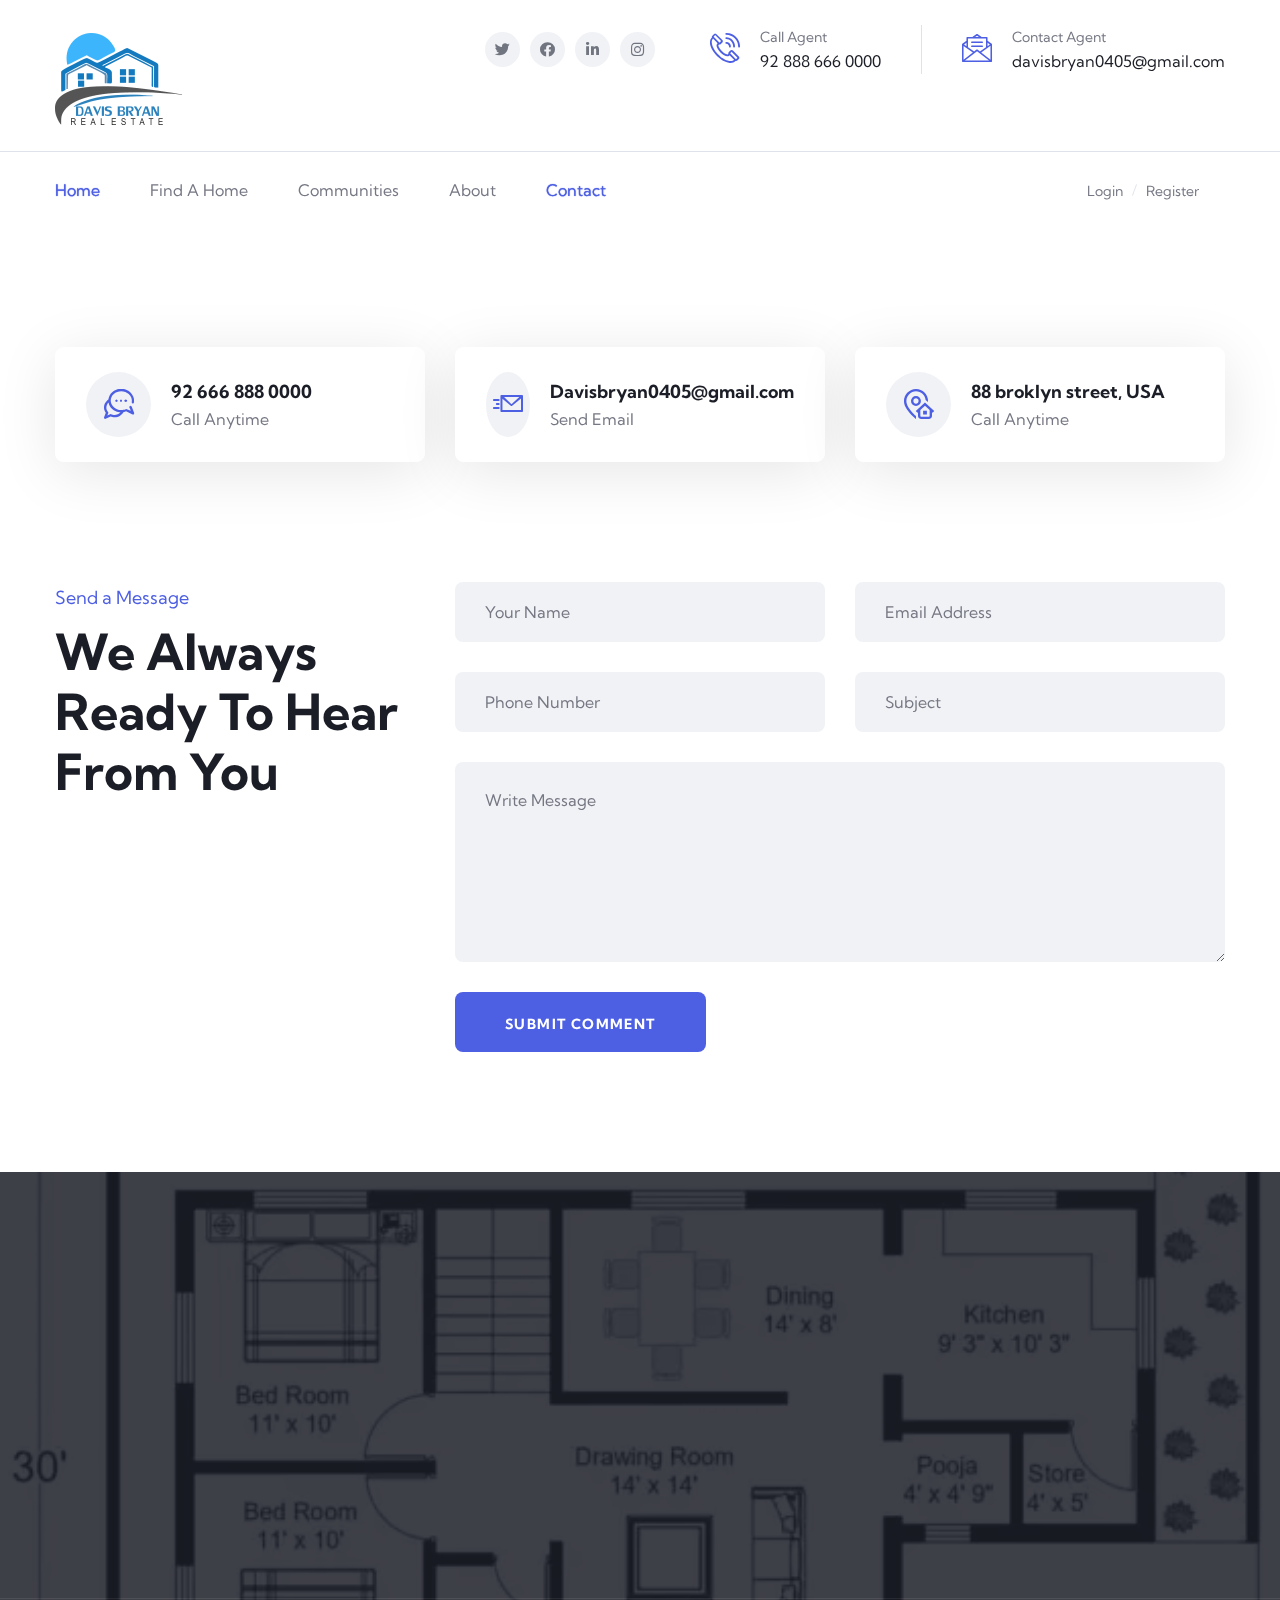
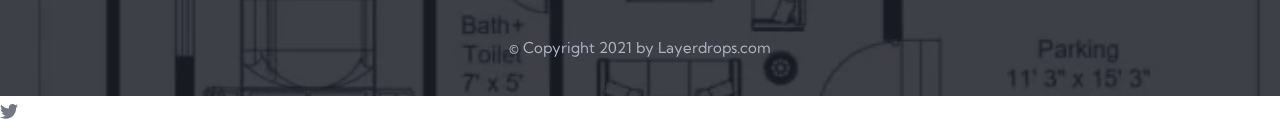
<file: files/contact.html>
<!DOCTYPE html>
<html lang="en">
  <head>
    <meta charset="UTF-8" />
    <meta name="viewport" content="width=device-width, initial-scale=1.0" />
    <title>Contact || Zilom || Responsive HTML5 Template.</title>
    <!-- favicons Icons -->
    <link
      rel="apple-touch-icon"
      sizes="180x180"
      href="assets/images/favicons/apple-touch-icon.png"
    />
    <link
      rel="icon"
      type="image/png"
      sizes="32x32"
      href="assets/images/favicons/favicon-32x32.png"
    />
    <link
      rel="icon"
      type="image/png"
      sizes="16x16"
      href="assets/images/favicons/favicon-16x16.png"
    />
    <link rel="manifest" href="assets/images/favicons/site.webmanifest" />
    <meta name="description" content="Crsine HTML Template For Car Services" />

    <!-- fonts -->
    <link rel="preconnect" href="https://fonts.gstatic.com" />
    <link
      href="https://fonts.googleapis.com/css2?family=Kumbh+Sans:wght@300;400;700&display=swap"
      rel="stylesheet"
    />

    <link
      rel="stylesheet"
      href="assets/vendors/bootstrap/css/bootstrap.min.css"
    />
    <link rel="stylesheet" href="assets/vendors/animate/animate.min.css" />
    <link rel="stylesheet" href="assets/vendors/animate/custom-animate.css" />
    <link rel="stylesheet" href="assets/vendors/fontawesome/css/all.min.css" />
    <link rel="stylesheet" href="assets/vendors/jarallax/jarallax.css" />
    <link
      rel="stylesheet"
      href="assets/vendors/jquery-magnific-popup/jquery.magnific-popup.css"
    />
    <link
      rel="stylesheet"
      href="assets/vendors/nouislider/nouislider.min.css"
    />
    <link
      rel="stylesheet"
      href="assets/vendors/nouislider/nouislider.pips.css"
    />
    <link rel="stylesheet" href="assets/vendors/odometer/odometer.min.css" />
    <link rel="stylesheet" href="assets/vendors/swiper/swiper.min.css" />
    <link rel="stylesheet" href="assets/vendors/icomoon-icons/style.css" />
    <link
      rel="stylesheet"
      href="assets/vendors/tiny-slider/tiny-slider.min.css"
    />
    <link rel="stylesheet" href="assets/vendors/reey-font/stylesheet.css" />
    <link
      rel="stylesheet"
      href="assets/vendors/owl-carousel/owl.carousel.min.css"
    />
    <link
      rel="stylesheet"
      href="assets/vendors/owl-carousel/owl.theme.default.min.css"
    />
    <link
      rel="stylesheet"
      href="assets/vendors/twentytwenty/twentytwenty.css"
    />

    <!-- template styles -->
    <link rel="stylesheet" href="assets/css/zilom.css" />
    <link rel="stylesheet" href="assets/css/zilom-responsive.css" />
  </head>

  <body>
    <div class="preloader">
      <img
        class="preloader__image"
        width="60"
        src="assets/images/loader.png"
        alt=""
      />
    </div>

    <!-- /.preloader -->
    <div class="page-wrapper">

      <header class="main-header main-header--one  clearfix">
          <div class="main-header--one__top clearfix">
              <div class="container">
                  <div class="main-header--one__top-inner clearfix">
                      <div class="main-header--one__top-left">
                          <div class="main-header--one__top-logo">
                              <a href="index.html"><img src="assets/images/resources/logo.png" alt="" /></a>
                          </div>
                      </div>

                      <div class="main-header--one__top-right clearfix">
                          <ul class="main-header--one__top-social-link list-unstyled clearfix">
                              <li><a href="https://twitter.com/jamaldavisbryan"><i class="fab fa-twitter"></i></a></li>
                              <li><a href="#"><i class="fab fa-facebook"></i></a></li>
                              <li><a href="#"><i class="fab fa-linkedin-in"></i></a></li>
                              <li><a href="https://www.instagram.com/jamal_davis_bryan/"><i class="fab fa-instagram"></i></a></li>
                          </ul>

                          <div class="main-header--one__top-contact-info clearfix">
                              <ul class="main-header--one__top-contact-info-list list-unstyled">
                                  <li class="main-header--one__top-contact-info-list-item">
                                      <div class="icon">
                                          <span class="icon-phone-call-1"></span>
                                      </div>
                                      <div class="text">
                                          <h6>Call Agent</h6>
                                          <p><a href="tel:123456789">92 888 666 0000</a></p>
                                      </div>
                                  </li>
                                  <li class="main-header--one__top-contact-info-list-item">
                                      <div class="icon">
                                          <span class="icon-message"></span>
                                      </div>
                                      <div class="text">
                                          <h6>Contact Agent</h6>
                                          <p><a href="mailto:info@templatepath.com">davisbryan0405@gmail.com</a></p>
                                      </div>
                                  </li>
                              </ul>
                          </div>

                      </div>
                  </div>
              </div>
          </div>


          <div class="main-header-one__bottom clearfix">
              <div class="container">
                  <div class="main-header-one__bottom-inner clearfix">
                      <nav class="main-menu main-menu--1">
                          <div class="main-menu__inner">
                              <a href="#" class="mobile-nav__toggler"><i class="fa fa-bars"></i></a>

                              <div class="left">
                                  <ul class="main-menu__list">
                                      <li class="dropdown current">
                                          <a href="index.html">Home</a>
                                      </li>
                                      <li class="dropdown">
                                          <a href="quick-move-in.html">Find A Home</a>
                                          <!-- <ul>
                                              <li><a href="quick-move-in.html">Austin</a></li>
                                              <li><a href="quick-move-in.html">Austin</a></li>
                                              <li><a href="quick-move-in.html">Austin</a></li>
                                              <li><a href="quick-move-in.html">Austin</a></li>
                                              <li><a href="home-details.html">Course Details</a></li>
                                          </ul> -->
                                      </li>
                                      <li class="dropdown">
                                          <a href="communities.html"> Communities</a>
                                      </li>
                                      <li><a href="about.html">About</a></li>
                                      <li><a href="contact.html">Contact</a></li>
                                  </ul>
                              </div>

                              <div class="right">
                                  <div class="main-menu__right">
                                      <div class="main-menu__right-login-register">
                                          <ul class="list-unstyled">
                                              <li><a href="#">Login</a></li>
                                              <li><a href="register.html">Register</a></li>
                                          </ul>
                                      </div>
                                      <!-- <div class="main-menu__right-cart-search">
                                          <div class="main-menu__right-cart-box">
                                              <a href="#"><span class="icon-shopping-cart"></span></a>
                                          </div>
                                          <div class="main-menu__right-search-box">
                                              <a href="#" class="thm-btn search-toggler">Search</a>
                                          </div>
                                      </div> -->
                                  </div>
                              </div>

                          </div>
                      </nav>

                  </div>
              </div>
          </div>

      </header>

      <div class="stricky-header stricked-menu main-menu">
        <div class="sticky-header__content"></div>
        <!-- /.sticky-header__content -->
      </div>
      <!-- /.stricky-header -->

      <!--Page Header Start-->
      <!-- <section
        class="page-header clearfix"
        style="
          background-image: url(assets/images/backgrounds/page-header-bg.jpg);
        "
      >
        <div class="container">
          <div class="row">
            <div class="col-xl-12">
              <div class="page-header__wrapper clearfix">
                <div class="page-header__title">
                  <h2>Contact</h2>
                </div>
                <div class="page-header__menu">
                  <ul class="page-header__menu-list list-unstyled clearfix">
                    <li><a href="index.html">Home</a></li>
                    <li class="active">Contact</li>
                  </ul>
                </div>
              </div>
            </div>
          </div>
        </div>
      </section> -->
      <!--Page Header End-->

      <!--Start Contact Details One-->
      <section class="contact-details-one">
        <div class="container">
          <div class="row">
            <!--Start Single Contact Details One-->
            <div class="col-xl-4 col-lg-4">
              <div class="contact-details-one__single">
                <div class="contact-details-one__single-icon">
                  <span class="icon-chat"></span>
                </div>
                <div class="contact-details-one__single-text">
                  <h4><a href="tel:123456789">92 666 888 0000</a></h4>
                  <p>Call Anytime</p>
                </div>
              </div>
            </div>
            <!--End Single Contact Details One-->

            <!--Start Single Contact Details One-->
            <div class="col-xl-4 col-lg-4">
              <div class="contact-details-one__single">
                <div class="contact-details-one__single-icon">
                  <span class="icon-message-1"></span>
                </div>
                <div class="contact-details-one__single-text">
                  <h4>
                    <a href="mailto:info@templatepath.com">Davisbryan0405@gmail.com</a>
                  </h4>
                  <p>Send Email</p>
                </div>
              </div>
            </div>
            <!--End Single Contact Details One-->

            <!--Start Single Contact Details One-->
            <div class="col-xl-4 col-lg-4">
              <div class="contact-details-one__single">
                <div class="contact-details-one__single-icon">
                  <span class="icon-address"></span>
                </div>
                <div class="contact-details-one__single-text">
                  <h4>88 broklyn street, USA</h4>
                  <p>Call Anytime</p>
                </div>
              </div>
            </div>
            <!--End Single Contact Details One-->
          </div>
        </div>
      </section>
      <!--End Contact Details One-->

      <!--Contact Page Start-->
      <section class="contact-page">
        <div class="container">
          <div class="row">
            <div class="col-xl-4 col-lg-4">
              <div class="contact-page__left">
                <div class="section-title">
                  <span class="section-title__tagline">Send a Message</span>
                  <h2 class="section-title__title">
                    We Always <br />Ready to Hear <br />From You
                  </h2>
                </div>
              </div>
            </div>
            <div class="col-xl-8 col-lg-8">
              <div class="contact-page__right">
                <form
                  action="assets/inc/sendemail.php"
                  class="comment-one__form contact-form-validated"
                  novalidate="novalidate"
                >
                  <div class="row">
                    <div class="col-xl-6 col-lg-6">
                      <div class="comment-form__input-box">
                        <input
                          type="text"
                          placeholder="Your name"
                          name="name"
                        />
                      </div>
                    </div>
                    <div class="col-xl-6 col-lg-6">
                      <div class="comment-form__input-box">
                        <input
                          type="email"
                          placeholder="Email address"
                          name="email"
                        />
                      </div>
                    </div>
                  </div>
                  <div class="row">
                    <div class="col-xl-6 col-lg-6">
                      <div class="comment-form__input-box">
                        <input
                          type="text"
                          placeholder="Phone number"
                          name="phone"
                        />
                      </div>
                    </div>
                    <div class="col-xl-6 col-lg-6">
                      <div class="comment-form__input-box">
                        <input
                          type="email"
                          placeholder="Subject"
                          name="Subject"
                        />
                      </div>
                    </div>
                  </div>
                  <div class="row">
                    <div class="col-xl-12 col-lg-12">
                      <div class="comment-form__input-box">
                        <textarea
                          name="message"
                          placeholder="Write message"
                        ></textarea>
                      </div>
                      <button type="submit" class="thm-btn comment-form__btn">
                        Submit Comment
                      </button>
                    </div>
                  </div>
                </form>
              </div>
            </div>
          </div>
        </div>
      </section>
      <!--Contact Page End-->

      <!--Contact Page Google Map Start-->
      <!-- <section class="contact-page-google-map">
        <iframe
          src="https://www.google.com/maps/embed?pb=!1m18!1m12!1m3!1d4562.753041141002!2d-118.80123790098536!3d34.152323469614075!2m3!1f0!2f0!3f0!3m2!1i1024!2i768!4f13.1!3m3!1m2!1s0x80e82469c2162619%3A0xba03efb7998eef6d!2sCostco+Wholesale!5e0!3m2!1sbn!2sbd!4v1562518641290!5m2!1sbn!2sbd"
          class="contact-page-google-map__one"
          allowfullscreen
        ></iframe>
      </section> -->
      <!--Contact Page Google Map End-->
  <!--Start Footer One-->
  <footer class="footer-one">
    <div class="footer-one__bg" style="background-image: url(assets/images/backgrounds/footer-v1-bg.jpg);">
    </div><!-- /.footer-one__bg -->
    <div class="footer-one__top">
        <div class="container">
            <div class="row">
                <!--Start Footer Widget Column-->
                <div class="col-xl-2 col-lg-4 col-md-4 wow animated fadeInUp" data-wow-delay="0.1s">
                    <div class="footer-widget__column footer-widget__about">
                        <div class="footer-widget__about-logo">
                            <a href="index.html"><img src="assets/images/resources/logo.png" alt=""></a>
                        </div>
                    </div>
                </div>
                <!--End Footer Widget Column-->

                <!--Start Footer Widget Column-->
                <!-- <div class="col-xl-2 col-lg-4 col-md-4 wow animated fadeInUp" data-wow-delay="0.3s">
                    <div class="footer-widget__column footer-widget__courses">
                        <h3 class="footer-widget__title">Communities</h3>
                        <ul class="footer-widget__courses-list list-unstyled">
                            <li><a href="#">Austin</a></li>
                            <li><a href="#">Austin</a></li>
                            <li><a href="#">Austin</a></li>
                            <li><a href="#">Austin</a></li>
                        </ul>
                    </div>
                </div> -->
                <!--End Footer Widget Column-->

                   <!--Start Footer Widget Column-->
      <div
      class="col-xl-2 col-lg-4 col-md-4 wow animated fadeInUp"
      data-wow-delay="0.5s"
    >
      <div class="footer-widget__column footer-widget__links">
        <h3 class="footer-widget__title">Links</h3>
        <ul class="footer-widget__links-list list-unstyled">
          <li><a href="quick-move-in.html">Find A Home</a></li>
          <li><a href="communities.html">Communities</a></li>
          <li><a href="contact.html">Contact Us</a></li>
          <li><a href="ABOUT.html">About US</a></li>
        </ul>
      </div>
    </div>
    <!--End Footer Widget Column-->

                <!--Start Footer Widget Column-->
                <div class="col-xl-3 col-lg-6 col-md-6 wow animated fadeInUp" data-wow-delay="0.7s">
                    <div class="footer-widget__column footer-widget__contact">
                        <h3 class="footer-widget__title">Contact</h3>
                        <p class="text">88 broklyn street, New York USA</p>
                        <p><a href="mailto:info@templatepath.com">davisbryan0405@gmail.com</a></p>
                        <p class="phone"><a href="tel:123456789">92 888 666 0000</a></p>
                    </div>
                </div>
                <!--End Footer Widget Column-->

                <!--Start Footer Widget Column-->
                <div class="col-xl-3 col-lg-6 col-md-6 wow animated fadeInUp" data-wow-delay="0.9s">
                    <div class="footer-widget__column footer-widget__social-links">
                        <ul class="footer-widget__social-links-list list-unstyled clearfix">
                            <li><a href="#"><i class="fab fa-facebook"></i></a></li>
                            <li><a href="https://twitter.com/jamaldavisbryan"><i class="fab fa-twitter"></i></a></li>
                            <li><a href="https://www.instagram.com/jamal_davis_bryan/"><i class="fab fa-instagram"></i></a></li>
                            <li><a href="#"><i class="fab fa-linkedin-in"></i></a></li>
                        </ul>
                    </div>
                </div>
                <!--End Footer Widget Column-->

            </div>
        </div>
    </div>

    <!--Start Footer One Bottom-->
    <div class="footer-one__bottom">
        <div class="container">
            <div class="row">
                <div class="col-xl-12">
                    <div class="footer-one__bottom-inner">
                        <div class="footer-one__bottom-text text-center">
                            <p>&copy; Copyright 2021 by Layerdrops.com</p>
                        </div>
                    </div>
                </div>
            </div>
        </div>
    </div>
    <!--End Footer One Bottom-->
</footer>
<!--End Footer One-->









</div><!-- /.page-wrapper -->



<div class="mobile-nav__wrapper">
<div class="mobile-nav__overlay mobile-nav__toggler"></div>
<!-- /.mobile-nav__overlay -->
<div class="mobile-nav__content">
    <span class="mobile-nav__close mobile-nav__toggler"><i class="fa fa-times"></i></span>

    <div class="logo-box">
        <a href="index.html" aria-label="logo image"><img src="assets/images/resources/mobilemenu_logo.png"
                width="155" alt="" /></a>
    </div>
    <!-- /.logo-box -->
    <div class="mobile-nav__container"></div>
    <!-- /.mobile-nav__container -->

    <ul class="mobile-nav__contact list-unstyled">
        <li>
            <i class="icon-phone-call"></i>
            <a href="mailto:needhelp@packageName__.com">davisbryan0405@gmail.com</a>
        </li>
        <li>
            <i class="icon-letter"></i>
            <a href="tel:666-888-0000">666 888 0000</a>
        </li>
    </ul><!-- /.mobile-nav__contact -->
    <div class="mobile-nav__top">
        <div class="mobile-nav__social">
            <a href="https://twitter.com/jamaldavisbryan"><i class="fab fa-twitter" class="fab fa-twitter"></a>
            <a href="#" class="fab fa-facebook-square"></a>
            <a href="#" class="fab fa-linkedin-in"></a>
            <a href="https://www.instagram.com/jamal_davis_bryan/" class="fab fa-instagram"></a>
        </div><!-- /.mobile-nav__social -->
    </div><!-- /.mobile-nav__top -->
</div>
<!-- /.mobile-nav__content -->
</div>
<!-- /.mobile-nav__wrapper -->


    <div class="search-popup">
      <div class="search-popup__overlay search-toggler"></div>
      <!-- /.search-popup__overlay -->
      <div class="search-popup__content">
        <form action="#">
          <label for="search" class="sr-only">search here</label
          ><!-- /.sr-only -->
          <input type="text" id="search" placeholder="Search Here..." />
          <button type="submit" aria-label="search submit" class="thm-btn2">
            <i class="fa fa-search" aria-hidden="true"></i>
          </button>
        </form>
      </div>
      <!-- /.search-popup__content -->
    </div>
    <!-- /.search-popup -->

    <a href="#" data-target="html" class="scroll-to-target scroll-to-top"
      ><i class="fa fa-angle-up"></i
    ></a>

    <script src="assets/vendors/jquery/jquery-3.5.1.min.js"></script>
    <script src="assets/vendors/bootstrap/js/bootstrap.bundle.min.js"></script>
    <script src="assets/vendors/jarallax/jarallax.min.js"></script>
    <script src="assets/vendors/jquery-ajaxchimp/jquery.ajaxchimp.min.js"></script>
    <script src="assets/vendors/jquery-appear/jquery.appear.min.js"></script>
    <script src="assets/vendors/jquery-circle-progress/jquery.circle-progress.min.js"></script>
    <script src="assets/vendors/jquery-magnific-popup/jquery.magnific-popup.min.js"></script>
    <script src="assets/vendors/jquery-validate/jquery.validate.min.js"></script>
    <script src="assets/vendors/nouislider/nouislider.min.js"></script>
    <script src="assets/vendors/odometer/odometer.min.js"></script>
    <script src="assets/vendors/swiper/swiper.min.js"></script>
    <script src="assets/vendors/tiny-slider/tiny-slider.min.js"></script>
    <script src="assets/vendors/wnumb/wNumb.min.js"></script>
    <script src="assets/vendors/wow/wow.js"></script>
    <script src="assets/vendors/isotope/isotope.js"></script>
    <script src="assets/vendors/countdown/countdown.min.js"></script>
    <script src="assets/vendors/owl-carousel/owl.carousel.min.js"></script>
    <script src="assets/vendors/twentytwenty/twentytwenty.js"></script>
    <script src="assets/vendors/twentytwenty/jquery.event.move.js"></script>

    <script src="http://maps.google.com/maps/api/js?key=AIzaSyATY4Rxc8jNvDpsK8ZetC7JyN4PFVYGCGM"></script>

    <!-- template js -->
    <script src="assets/js/zilom.js"></script>
  </body>
</html>
</file>
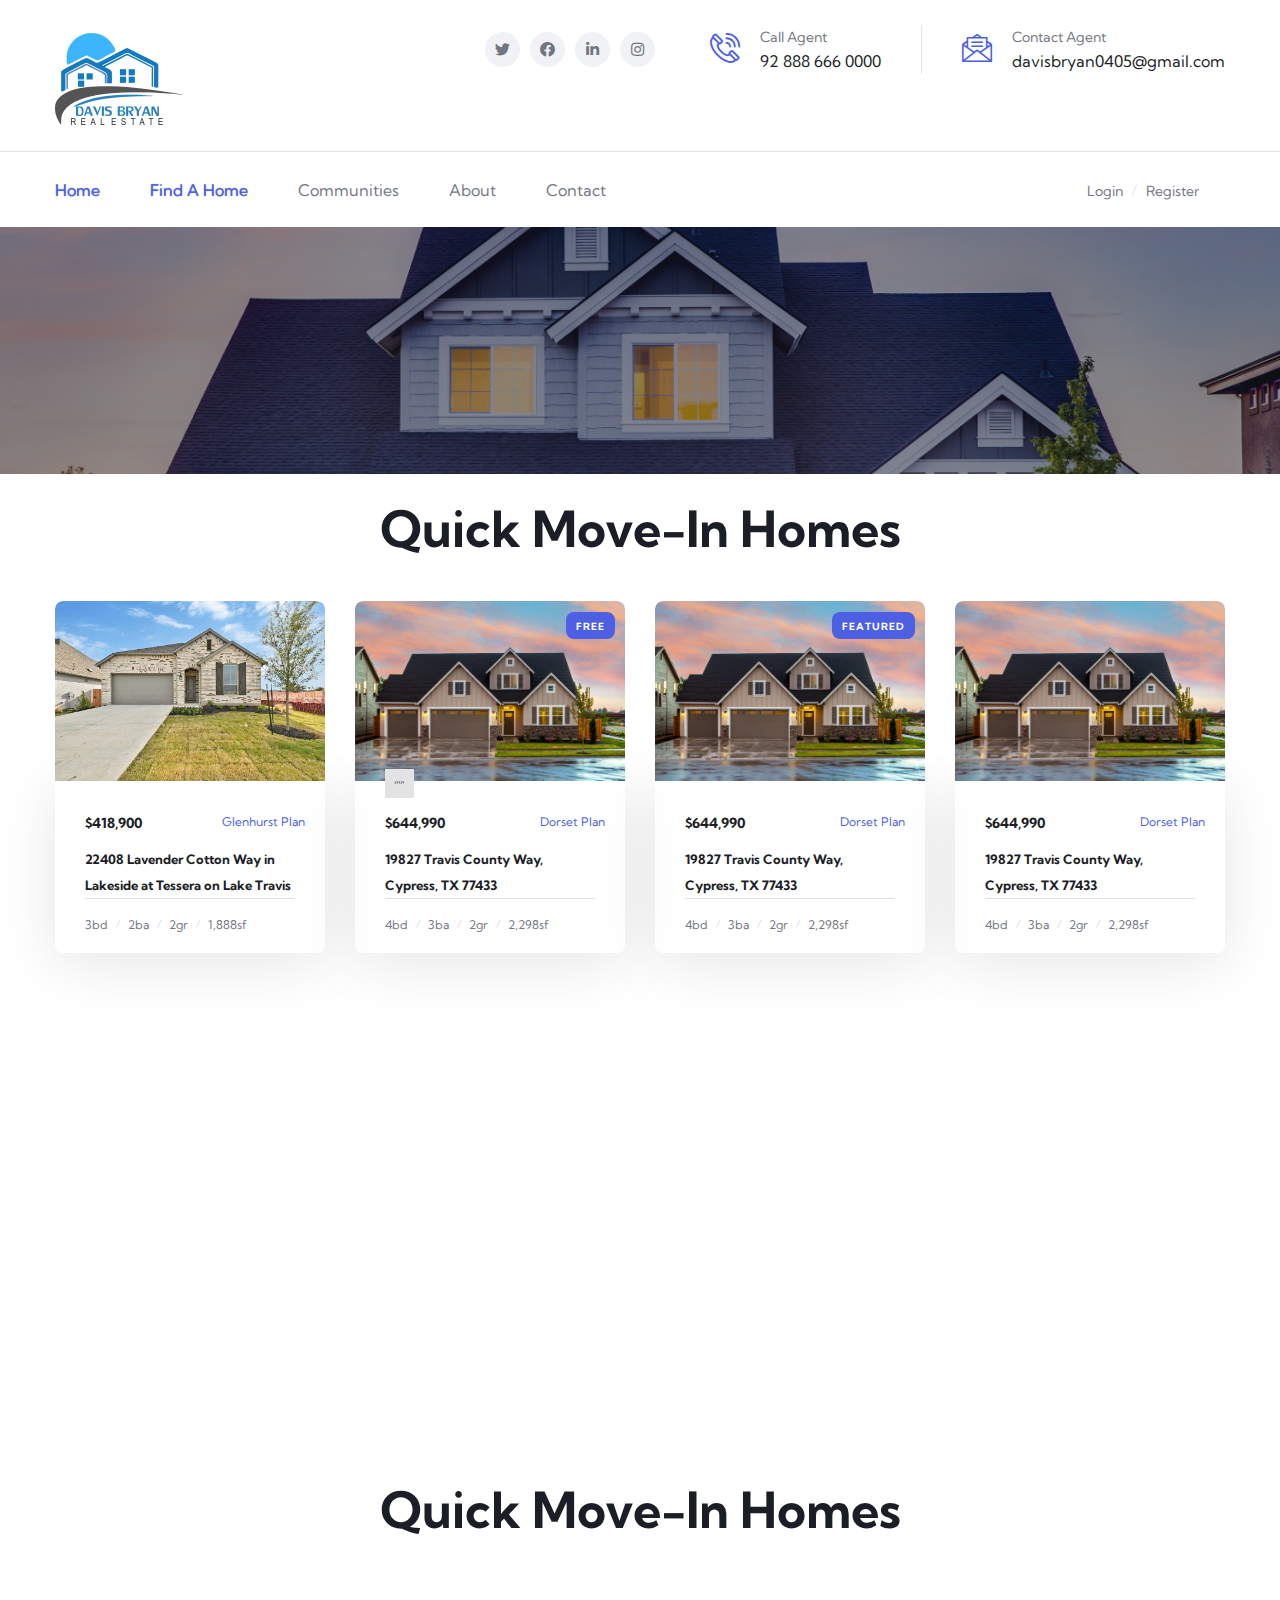
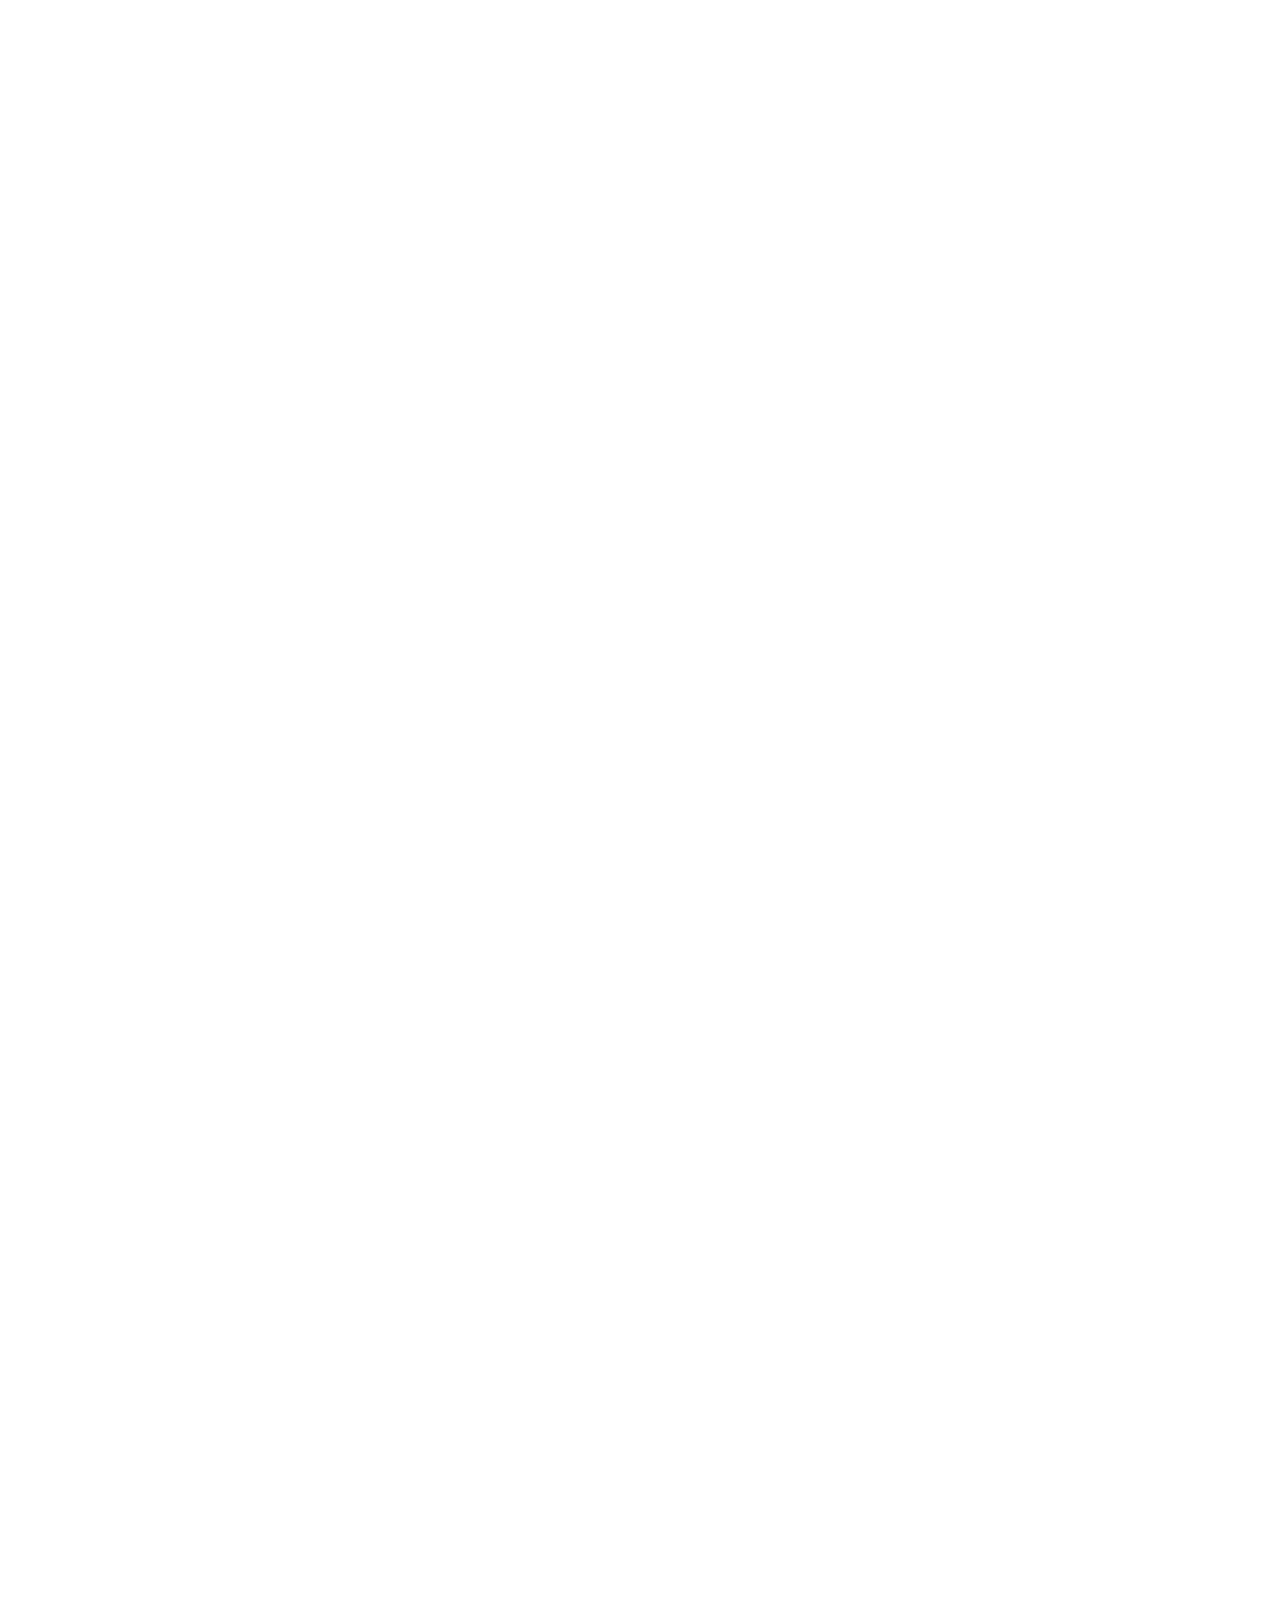
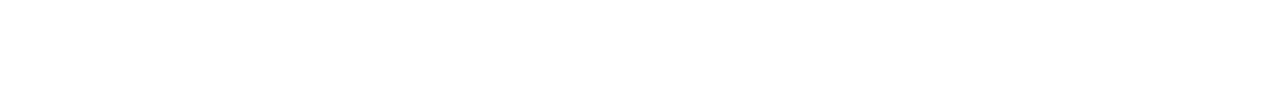
<file: files/quick-move-in.html>
<!DOCTYPE html>
<html lang="en">

<head>
    <meta charset="UTF-8" />
    <meta name="viewport" content="width=device-width, initial-scale=1.0" />
    <title>Courses || Zilom || Responsive HTML5 Template.</title>
    <!-- favicons Icons -->
    <link rel="apple-touch-icon" sizes="180x180" href="assets/images/favicons/apple-touch-icon.png" />
    <link rel="icon" type="image/png" sizes="32x32" href="assets/images/favicons/favicon-32x32.png" />
    <link rel="icon" type="image/png" sizes="16x16" href="assets/images/favicons/favicon-16x16.png" />
    <link rel="manifest" href="assets/images/favicons/site.webmanifest" />
    <meta name="description" content="Crsine HTML Template For Car Services" />

    <!-- fonts -->
    <link rel="preconnect" href="https://fonts.gstatic.com">
    <link href="https://fonts.googleapis.com/css2?family=Kumbh+Sans:wght@300;400;700&display=swap" rel="stylesheet">

    <link rel="stylesheet" href="assets/vendors/bootstrap/css/bootstrap.min.css" />
    <link rel="stylesheet" href="assets/vendors/animate/animate.min.css"/>
    <link rel="stylesheet" href="assets/vendors/animate/custom-animate.css" />
    <link rel="stylesheet" href="assets/vendors/fontawesome/css/all.min.css" />
    <link rel="stylesheet" href="assets/vendors/jarallax/jarallax.css" />
    <link rel="stylesheet" href="assets/vendors/jquery-magnific-popup/jquery.magnific-popup.css" />
    <link rel="stylesheet" href="assets/vendors/nouislider/nouislider.min.css" />
    <link rel="stylesheet" href="assets/vendors/nouislider/nouislider.pips.css" />
    <link rel="stylesheet" href="assets/vendors/odometer/odometer.min.css" />
    <link rel="stylesheet" href="assets/vendors/swiper/swiper.min.css" />
    <link rel="stylesheet" href="assets/vendors/icomoon-icons/style.css">
    <link rel="stylesheet" href="assets/vendors/tiny-slider/tiny-slider.min.css" />
    <link rel="stylesheet" href="assets/vendors/reey-font/stylesheet.css" />
    <link rel="stylesheet" href="assets/vendors/owl-carousel/owl.carousel.min.css" />
    <link rel="stylesheet" href="assets/vendors/owl-carousel/owl.theme.default.min.css" />
    <link rel="stylesheet" href="assets/vendors/twentytwenty/twentytwenty.css" />

    <!-- template styles -->
    <link rel="stylesheet" href="assets/css/zilom.css" />
    <link rel="stylesheet" href="assets/css/zilom-responsive.css" />
</head>

<body>

    
    <div class="preloader">
        <img class="preloader__image" width="100" src="assets/images/loader.png" alt="" />
    </div>

    <!-- /.preloader -->
    <div class="page-wrapper">

        <header class="main-header main-header--one  clearfix">
            <div class="main-header--one__top clearfix">
                <div class="container">
                    <div class="main-header--one__top-inner clearfix">
                        <div class="main-header--one__top-left">
                            <div class="main-header--one__top-logo">
                                <a href="index.html"><img src="assets/images/resources/logo.png" alt="" /></a>
                            </div>
                        </div>

                        <div class="main-header--one__top-right clearfix">
                            <ul class="main-header--one__top-social-link list-unstyled clearfix">
                                <li><a href="https://twitter.com/jamaldavisbryan"><i class="fab fa-twitter"></i></a></li>
                                <li><a href="#"><i class="fab fa-facebook"></i></a></li>
                                <li><a href="#"><i class="fab fa-linkedin-in"></i></a></li>
                                <li><a href="https://www.instagram.com/jamal_davis_bryan/"><i class="fab fa-instagram"></i></a></li>
                            </ul>

                            <div class="main-header--one__top-contact-info clearfix">
                                <ul class="main-header--one__top-contact-info-list list-unstyled">
                                    <li class="main-header--one__top-contact-info-list-item">
                                        <div class="icon">
                                            <span class="icon-phone-call-1"></span>
                                        </div>
                                        <div class="text">
                                            <h6>Call Agent</h6>
                                            <p><a href="tel:123456789">92 888 666 0000</a></p>
                                        </div>
                                    </li>
                                    <li class="main-header--one__top-contact-info-list-item">
                                        <div class="icon">
                                            <span class="icon-message"></span>
                                        </div>
                                        <div class="text">
                                            <h6>Contact Agent</h6>
                                            <p><a href="mailto:info@templatepath.com">davisbryan0405@gmail.com</a></p>
                                        </div>
                                    </li>
                                </ul>
                            </div>

                        </div>
                    </div>
                </div>
            </div>


            <div class="main-header-one__bottom clearfix">
                <div class="container">
                    <div class="main-header-one__bottom-inner clearfix">
                        <nav class="main-menu main-menu--1">
                            <div class="main-menu__inner">
                                <a href="#" class="mobile-nav__toggler"><i class="fa fa-bars"></i></a>

                                <div class="left">
                                    <ul class="main-menu__list">
                                        <li class="dropdown current">
                                            <a href="index.html">Home</a>
                                        </li>
                                        <li class="dropdown">
                                            <a href="quick-move-in.html">Find A Home</a>
                                            <!-- <ul>
                                                <li><a href="quick-move-in.html">Austin</a></li>
                                                <li><a href="quick-move-in.html">Austin</a></li>
                                                <li><a href="quick-move-in.html">Austin</a></li>
                                                <li><a href="quick-move-in.html">Austin</a></li>
                                                <li><a href="home-details.html">Course Details</a></li>
                                            </ul> -->
                                        </li>
                                        <li class="dropdown">
                                            <a href="communities.html"> Communities</a>
                                        </li>
                                        <li><a href="about.html">About</a></li>
                                        <li><a href="contact.html">Contact</a></li>
                                    </ul>
                                </div>

                                <div class="right">
                                    <div class="main-menu__right">
                                        <div class="main-menu__right-login-register">
                                            <ul class="list-unstyled">
                                                <li><a href="#">Login</a></li>
                                                <li><a href="register.html">Register</a></li>
                                            </ul>
                                        </div>
                                        <!-- <div class="main-menu__right-cart-search">
                                            <div class="main-menu__right-cart-box">
                                                <a href="#"><span class="icon-shopping-cart"></span></a>
                                            </div>
                                            <div class="main-menu__right-search-box">
                                                <a href="#" class="thm-btn search-toggler">Search</a>
                                            </div>
                                        </div> -->
                                    </div>
                                </div>

                            </div>
                        </nav>

                    </div>
                </div>
            </div>

        </header>



    <!--Page Header Start-->
    <section class="page-header clearfix" style="background-image: url(assets/images/shapes/slide1.jpg);">
        <div class="container">
            <div class="row">
                <div class="col-xl-12">
                    <div class="page-header__wrapper clearfix">
                        <div class="page-header__title">
                            <!-- <h2>Courses</h2> -->
                        </div>
                    </div>
                </div>

            </div>
        </div>
    </section>
    <!--Page Header End-->



      <!--Courses One Start-->
      <section class="courses-one">
        <div class="container">
            <div class="section-title text-center">
                <span class="section-title__tagline"></span>
                <h2 class="section-title__title">Quick Move-in Homes</h2>
            </div>
            <div class="row">
                <!--Start Single Courses One-->
                <div class="col-xl-3 col-lg-6 col-md-6">
                    <div class="courses-one__single wow fadeInLeft" data-wow-delay="0ms" data-wow-duration="1000ms">
                        <div class="courses-one__single-img">
                            <img src="/files/assets/images/resources/lackside/lakeside.jpg" alt="" />
                            <!-- <div class="overlay-text">
                                <p>Featured</p>
                            </div> -->
                        </div>
                        <div class="courses-one__single-content">
                            <div class="courses-one__single-content-overlay-img">
                                <!-- <img src="/files/assets/images/resources/courses-v1-overlay-img2.png" alt="" /> -->
                            </div>
                            <h6 class="courses-one__single-content-name">Glenhurst Plan</h6>
                            <p class="courses-one__single-content-price">$418,900</p>
                            <h4 class="courses-one__single-content-title"><a href="home-details.html?id=1">22408 Lavender Cotton Way
                                in Lakeside at Tessera on Lake Travis</a></h4>
                            <ul class="courses-one__single-content-courses-info list-unstyled">
                                <li>3bd</li>
                                <li>2ba</li>
                                <li>2gr</li>
                                <li>1,888sf</li>
                            </ul
                            
                            >
                        </div>
                    </div>
                </div>
                <!--End Single Courses One-->

                <!--Start Single Courses One-->
                <div class="col-xl-3 col-lg-6 col-md-6">
                    <div class="courses-one__single wow fadeInLeft" data-wow-delay="100ms"
                        data-wow-duration="1000ms">
                        <div class="courses-one__single-img">
                            <img src="assets/images/resources/courses-v1-img1.jpg" alt="" />
                            <div class="overlay-text">
                                <p>free</p>
                            </div>
                        </div>
                        <div class="courses-one__single-content">
                            <div class="courses-one__single-content-overlay-img">
                                <img src="assets/images/resources/courses-v1-overlay-img2.png" alt="" />
                            </div>
                            <h6 class="courses-one__single-content-name">Dorset Plan</h6>
                            <p class="courses-one__single-content-price">$644,990</p>
                            <h4 class="courses-one__single-content-title"><a href="home-details.html?id=2">19827 Travis County 
                                Way, Cypress, TX 77433</a></h4>
                            <ul class="courses-one__single-content-courses-info list-unstyled">
                                <li>4bd</li>
                                <li>3ba</li>
                                <li>2gr</li>
                                <li>2,298sf</li>
                            </ul>
                        </div>
                    </div>
                </div>
                <!--End Single Courses One-->

                <!--Start Single Courses One-->
                <div class="col-xl-3 col-lg-6 col-md-6">
                    <div class="courses-one__single wow fadeInRight" data-wow-delay="0ms"
                        data-wow-duration="1000ms">
                        <div class="courses-one__single-img">
                            <img src="assets/images/resources/courses-v1-img1.jpg" alt="" />
                            <div class="overlay-text">
                                <p>Featured</p>
                            </div>
                        </div>
                        <div class="courses-one__single-content">
                            <div class="courses-one__single-content-overlay-img">
                                <!-- <img src="assets/images/resources/courses-v1-overlay-img3.png" alt="" /> -->
                            </div>
                            <h6 class="courses-one__single-content-name">Dorset Plan</h6>
                            <p class="courses-one__single-content-price">$644,990</p>
                            <h4 class="courses-one__single-content-title"><a href="home-details.html?id=3">19827 Travis County 
                                Way, Cypress, TX 77433</a></h4>
                            <ul class="courses-one__single-content-courses-info list-unstyled">
                                <li>4bd</li>
                                <li>3ba</li>
                                <li>2gr</li>
                                <li>2,298sf</li>
                            </ul>
                        </div>
                    </div>
                </div>
                <!--End Single Courses One-->

                <!--Start Single Courses One-->
                <div class="col-xl-3 col-lg-6 col-md-6">
                    <div class="courses-one__single wow fadeInRight" data-wow-delay="100ms"
                        data-wow-duration="1000ms">
                        <div class="courses-one__single-img">
                            <img src="assets/images/resources/courses-v1-img1.jpg" alt="" />
                        </div>
                        <div class="courses-one__single-content">
                            <div class="courses-one__single-content-overlay-img">
                                <!-- <img src="assets/images/resources/courses-v1-overlay-img4.png" alt="" /> -->
                            </div>
                            <h6 class="courses-one__single-content-name">Dorset Plan</h6>
                            <p class="courses-one__single-content-price">$644,990</p>
                            <h4 class="courses-one__single-content-title"><a href="home-details.html?id=4">19827 Travis County 
                                Way, Cypress, TX 77433</a></h4>
                            <ul class="courses-one__single-content-courses-info list-unstyled">
                                <li>4bd</li>
                                <li>3ba</li>
                                <li>2gr</li>
                                <li>2,298sf</li>
                            </ul>
                        </div>
                    </div>
                </div>
                <!--End Single Courses One-->

                <!--Start Single Courses One-->
                <div class="col-xl-3 col-lg-6 col-md-6">
                    <div class="courses-one__single wow fadeInLeft" data-wow-delay="0ms" data-wow-duration="1000ms">
                        <div class="courses-one__single-img">
                            <img src="assets/images/resources/courses-v1-img1.jpg" alt="" />
                        </div>
                        <div class="courses-one__single-content">
                            <div class="courses-one__single-content-overlay-img">
                                <img src="assets/images/resources/courses-v1-overlay-img5.png" alt="" />
                            </div>
                            <h6 class="courses-one__single-content-name">Dorset Plan</h6>
                            <p class="courses-one__single-content-price">$644,990</p>
                            <h4 class="courses-one__single-content-title"><a href="home-details.html?id=5">19827 Travis County 
                                Way, Cypress, TX 77433</a></h4>
                            <ul class="courses-one__single-content-courses-info list-unstyled">
                                <li>4bd</li>
                                <li>3ba</li>
                                <li>2gr</li>
                                <li>2,298sf</li>
                            </ul>
                        </div>
                    </div>
                </div>
                <!--End Single Courses One-->

                <!--Start Single Courses One-->
                <div class="col-xl-3 col-lg-6 col-md-6">
                    <div class="courses-one__single wow fadeInLeft" data-wow-delay="100ms"
                        data-wow-duration="1000ms">
                        <div class="courses-one__single-img">
                            <img src="assets/images/resources/courses-v1-img1.jpg" alt="" />
                            <div class="overlay-text">
                                <p>Featured</p>
                            </div>
                        </div>
                        <div class="courses-one__single-content">
                            <div class="courses-one__single-content-overlay-img">
                                <!-- <img src="assets/images/resources/courses-v1-overlay-img6.png" alt="" /> -->
                            </div>
                            <h6 class="courses-one__single-content-name">Dorset Plan</h6>
                            <p class="courses-one__single-content-price">$644,990</p>
                            <h4 class="courses-one__single-content-title"><a href="home-details.html?id=6">19827 Travis County 
                                Way, Cypress, TX 77433</a></h4>
                            <ul class="courses-one__single-content-courses-info list-unstyled">
                                <li>4bd</li>
                                <li>3ba</li>
                                <li>2gr</li>
                                <li>2,298sf</li>
                            </ul>
                        </div>
                    </div>
                </div>
                <!--End Single Courses One-->

                <!--Start Single Courses One-->
                <div class="col-xl-3 col-lg-6 col-md-6">
                    <div class="courses-one__single wow fadeInRight" data-wow-delay="0ms"
                        data-wow-duration="1000ms">
                        <div class="courses-one__single-img">
                            <img src="assets/images/resources/courses-v1-img1.jpg" alt="" />
                        </div>
                        <div class="courses-one__single-content">
                            <div class="courses-one__single-content-overlay-img">
                                <!-- <img src="assets/images/resources/courses-v1-overlay-img7.png" alt="" /> -->
                            </div>
                            <h6 class="courses-one__single-content-name">Dorset Plan</h6>
                            <p class="courses-one__single-content-price">$644,990</p>
                            <h4 class="courses-one__single-content-title"><a href="home-details.html?id=7">19827 Travis County 
                                Way, Cypress, TX 77433</a></h4>
                            <div class="courses-one__single-content-review-box">
                                <div class="rateing-box">
                                </div>
                            </div>
                            <ul class="courses-one__single-content-courses-info list-unstyled">
                                <li>4bd</li>
                                <li>3ba</li>
                                <li>2gr</li>
                                <li>2,298sf</li>
                            </ul>
                        </div>
                    </div>
                </div>
                <!--End Single Courses One-->

                <!--Start Single Courses One-->
                <div class="col-xl-3 col-lg-6 col-md-6">
                    <div class="courses-one__single wow fadeInRight" data-wow-delay="100ms"
                        data-wow-duration="1000ms">
                        <div class="courses-one__single-img">
                            <img src="assets/images/resources/courses-v1-img1.jpg" alt="" />
                            <div class="overlay-text">
                                <p>free</p>
                            </div>
                        </div>
                        <div class="courses-one__single-content">
                            <div class="courses-one__single-content-overlay-img">
                                <!-- <img src="assets/images/resources/courses-v1-overlay-img8.png" alt="" /> -->
                            </div>
                            <h6 class="courses-one__single-content-name">Dorset Plan</h6>
                            <p class="courses-one__single-content-price">$644,990</p>
                            <h4 class="courses-one__single-content-title"><a href="home-details.html?id=8">19827 Travis County 
                                Way, Cypress, TX 77433</a></h4>
                            <div class="courses-one__single-content-review-box">
                                <div class="rateing-box">
                                </div>
                            </div>
                            <ul class="courses-one__single-content-courses-info list-unstyled">
                                <li>4bd</li>
                                <li>3ba</li>
                                <li>2gr</li>
                                <li>2,298sf</li>
                            </ul>
                        </div>
                    </div>
                </div>
                <!--End Single Courses One-->
            </div>
        </div>
    </section>
    <!--Courses One End-->

    
  <!--Courses One Start-->
  <section class="courses-one">
    <div class="container">
        <div class="section-title text-center">
            <span class="section-title__tagline"></span>
            <h2 class="section-title__title">Quick Move-in Homes</h2>
        </div>
        <div class="row">
            <!--Start Single Courses One-->
            <div class="col-xl-3 col-lg-6 col-md-6">
                <div class="courses-one__single wow fadeInLeft" data-wow-delay="0ms" data-wow-duration="1000ms">
                    <div class="courses-one__single-img">
                        <img src="/files/assets/images/resources/lackside/lakeside.jpg" alt="" />
                        <!-- <div class="overlay-text">
                            <p>Featured</p>
                        </div> -->
                    </div>
                    <div class="courses-one__single-content">
                        <div class="courses-one__single-content-overlay-img">
                            <!-- <img src="/files/assets/images/resources/courses-v1-overlay-img2.png" alt="" /> -->
                        </div>
                        <h6 class="courses-one__single-content-name">Glenhurst Plan</h6>
                        <p class="courses-one__single-content-price">$418,900</p>
                        <h4 class="courses-one__single-content-title"><a href="home-details.html?id=9">22408 Lavender Cotton Way
                            in Lakeside at Tessera on Lake Travis</a></h4>
                        <ul class="courses-one__single-content-courses-info list-unstyled">
                            <li>3bd</li>
                            <li>2ba</li>
                            <li>2gr</li>
                            <li>1,888sf</li>
                        </ul
                        
                        >
                    </div>
                </div>
            </div>
            <!--End Single Courses One-->

            <!--Start Single Courses One-->
            <div class="col-xl-3 col-lg-6 col-md-6">
                <div class="courses-one__single wow fadeInLeft" data-wow-delay="100ms"
                    data-wow-duration="1000ms">
                    <div class="courses-one__single-img">
                        <img src="assets/images/resources/courses-v1-img1.jpg" alt="" />
                        <div class="overlay-text">
                            <p>free</p>
                        </div>
                    </div>
                    <div class="courses-one__single-content">
                        <div class="courses-one__single-content-overlay-img">
                            <img src="assets/images/resources/courses-v1-overlay-img2.png" alt="" />
                        </div>
                        <h6 class="courses-one__single-content-name">Dorset Plan</h6>
                        <p class="courses-one__single-content-price">$644,990</p>
                        <h4 class="courses-one__single-content-title"><a href="home-details.html?id=10">19827 Travis County 
                            Way, Cypress, TX 77433</a></h4>
                        <ul class="courses-one__single-content-courses-info list-unstyled">
                            <li>4bd</li>
                            <li>3ba</li>
                            <li>2gr</li>
                            <li>2,298sf</li>
                        </ul>
                    </div>
                </div>
            </div>
            <!--End Single Courses One-->

            <!--Start Single Courses One-->
            <div class="col-xl-3 col-lg-6 col-md-6">
                <div class="courses-one__single wow fadeInRight" data-wow-delay="0ms"
                    data-wow-duration="1000ms">
                    <div class="courses-one__single-img">
                        <img src="assets/images/resources/courses-v1-img1.jpg" alt="" />
                        <div class="overlay-text">
                            <p>Featured</p>
                        </div>
                    </div>
                    <div class="courses-one__single-content">
                        <div class="courses-one__single-content-overlay-img">
                            <!-- <img src="assets/images/resources/courses-v1-overlay-img3.png" alt="" /> -->
                        </div>
                        <h6 class="courses-one__single-content-name">Dorset Plan</h6>
                        <p class="courses-one__single-content-price">$644,990</p>
                        <h4 class="courses-one__single-content-title"><a href="home-details.html?id=11">19827 Travis County 
                            Way, Cypress, TX 77433</a></h4>
                        <ul class="courses-one__single-content-courses-info list-unstyled">
                            <li>4bd</li>
                            <li>3ba</li>
                            <li>2gr</li>
                            <li>2,298sf</li>
                        </ul>
                    </div>
                </div>
            </div>
            <!--End Single Courses One-->

            <!--Start Single Courses One-->
            <div class="col-xl-3 col-lg-6 col-md-6">
                <div class="courses-one__single wow fadeInRight" data-wow-delay="100ms"
                    data-wow-duration="1000ms">
                    <div class="courses-one__single-img">
                        <img src="assets/images/resources/courses-v1-img1.jpg" alt="" />
                    </div>
                    <div class="courses-one__single-content">
                        <div class="courses-one__single-content-overlay-img">
                            <!-- <img src="assets/images/resources/courses-v1-overlay-img4.png" alt="" /> -->
                        </div>
                        <h6 class="courses-one__single-content-name">Dorset Plan</h6>
                        <p class="courses-one__single-content-price">$644,990</p>
                        <h4 class="courses-one__single-content-title"><a href="home-details.html?id=12">19827 Travis County 
                            Way, Cypress, TX 77433</a></h4>
                        <ul class="courses-one__single-content-courses-info list-unstyled">
                            <li>4bd</li>
                            <li>3ba</li>
                            <li>2gr</li>
                            <li>2,298sf</li>
                        </ul>
                    </div>
                </div>
            </div>
            <!--End Single Courses One-->

            <!--Start Single Courses One-->
            <div class="col-xl-3 col-lg-6 col-md-6">
                <div class="courses-one__single wow fadeInLeft" data-wow-delay="0ms" data-wow-duration="1000ms">
                    <div class="courses-one__single-img">
                        <img src="assets/images/resources/courses-v1-img1.jpg" alt="" />
                    </div>
                    <div class="courses-one__single-content">
                        <div class="courses-one__single-content-overlay-img">
                            <img src="assets/images/resources/courses-v1-overlay-img5.png" alt="" />
                        </div>
                        <h6 class="courses-one__single-content-name">Dorset Plan</h6>
                        <p class="courses-one__single-content-price">$644,990</p>
                        <h4 class="courses-one__single-content-title"><a href="home-details.html?id=13">19827 Travis County 
                            Way, Cypress, TX 77433</a></h4>
                        <ul class="courses-one__single-content-courses-info list-unstyled">
                            <li>4bd</li>
                            <li>3ba</li>
                            <li>2gr</li>
                            <li>2,298sf</li>
                        </ul>
                    </div>
                </div>
            </div>
            <!--End Single Courses One-->

            <!--Start Single Courses One-->
            <div class="col-xl-3 col-lg-6 col-md-6">
                <div class="courses-one__single wow fadeInLeft" data-wow-delay="100ms"
                    data-wow-duration="1000ms">
                    <div class="courses-one__single-img">
                        <img src="assets/images/resources/courses-v1-img1.jpg" alt="" />
                        <div class="overlay-text">
                            <p>Featured</p>
                        </div>
                    </div>
                    <div class="courses-one__single-content">
                        <div class="courses-one__single-content-overlay-img">
                            <!-- <img src="assets/images/resources/courses-v1-overlay-img6.png" alt="" /> -->
                        </div>
                        <h6 class="courses-one__single-content-name">Dorset Plan</h6>
                        <p class="courses-one__single-content-price">$644,990</p>
                        <h4 class="courses-one__single-content-title"><a href="home-details.html?id=14">19827 Travis County 
                            Way, Cypress, TX 77433</a></h4>
                        <ul class="courses-one__single-content-courses-info list-unstyled">
                            <li>4bd</li>
                            <li>3ba</li>
                            <li>2gr</li>
                            <li>2,298sf</li>
                        </ul>
                    </div>
                </div>
            </div>
            <!--End Single Courses One-->

            <!--Start Single Courses One-->
            <div class="col-xl-3 col-lg-6 col-md-6">
                <div class="courses-one__single wow fadeInRight" data-wow-delay="0ms"
                    data-wow-duration="1000ms">
                    <div class="courses-one__single-img">
                        <img src="assets/images/resources/courses-v1-img1.jpg" alt="" />
                    </div>
                    <div class="courses-one__single-content">
                        <div class="courses-one__single-content-overlay-img">
                            <!-- <img src="assets/images/resources/courses-v1-overlay-img7.png" alt="" /> -->
                        </div>
                        <h6 class="courses-one__single-content-name">Dorset Plan</h6>
                        <p class="courses-one__single-content-price">$644,990</p>
                        <h4 class="courses-one__single-content-title"><a href="home-details.html?id=15">19827 Travis County 
                            Way, Cypress, TX 77433</a></h4>
                        <div class="courses-one__single-content-review-box">
                            <div class="rateing-box">
                            </div>
                        </div>
                        <ul class="courses-one__single-content-courses-info list-unstyled">
                            <li>4bd</li>
                            <li>3ba</li>
                            <li>2gr</li>
                            <li>2,298sf</li>
                        </ul>
                    </div>
                </div>
            </div>
            <!--End Single Courses One-->

            <!--Start Single Courses One-->
            <div class="col-xl-3 col-lg-6 col-md-6">
                <div class="courses-one__single wow fadeInRight" data-wow-delay="100ms"
                    data-wow-duration="1000ms">
                    <div class="courses-one__single-img">
                        <img src="assets/images/resources/courses-v1-img1.jpg" alt="" />
                        <div class="overlay-text">
                            <p>free</p>
                        </div>
                    </div>
                    <div class="courses-one__single-content">
                        <div class="courses-one__single-content-overlay-img">
                            <!-- <img src="assets/images/resources/courses-v1-overlay-img8.png" alt="" /> -->
                        </div>
                        <h6 class="courses-one__single-content-name">Dorset Plan</h6>
                        <p class="courses-one__single-content-price">$644,990</p>
                        <h4 class="courses-one__single-content-title"><a href="home-details.html?id=16">19827 Travis County 
                            Way, Cypress, TX 77433</a></h4>
                        <div class="courses-one__single-content-review-box">
                            <div class="rateing-box">
                            </div>
                        </div>
                        <ul class="courses-one__single-content-courses-info list-unstyled">
                            <li>4bd</li>
                            <li>3ba</li>
                            <li>2gr</li>
                            <li>2,298sf</li>
                        </ul>
                    </div>
                </div>
            </div>
            <!--End Single Courses One-->
        </div>
    </div>
</section>
<!--Courses One End-->


      <!--Courses One Start-->
      <section class="courses-one">
        <div class="container">
            <div class="row">
                <!--Start Single Courses One-->
                <div class="col-xl-3 col-lg-6 col-md-6">
                    <div class="courses-one__single wow fadeInLeft" data-wow-delay="0ms" data-wow-duration="1000ms">
                        <div class="courses-one__single-img">
                            <img src="/files/assets/images/resources/lackside/lakeside.jpg" alt="" />
                            <!-- <div class="overlay-text">
                                <p>Featured</p>
                            </div> -->
                        </div>
                        <div class="courses-one__single-content">
                            <div class="courses-one__single-content-overlay-img">
                                <!-- <img src="/files/assets/images/resources/courses-v1-overlay-img2.png" alt="" /> -->
                            </div>
                            <h6 class="courses-one__single-content-name">Glenhurst Plan</h6>
                            <p class="courses-one__single-content-price">$418,900</p>
                            <h4 class="courses-one__single-content-title"><a href="home-details.html?id=17">22408 Lavender Cotton Way
                                in Lakeside at Tessera on Lake Travis</a></h4>
                            <ul class="courses-one__single-content-courses-info list-unstyled">
                                <li>3bd</li>
                                <li>2ba</li>
                                <li>2gr</li>
                                <li>1,888sf</li>
                            </ul
                            
                            >
                        </div>
                    </div>
                </div>
                <!--End Single Courses One-->

                <!--Start Single Courses One-->
                <div class="col-xl-3 col-lg-6 col-md-6">
                    <div class="courses-one__single wow fadeInLeft" data-wow-delay="100ms"
                        data-wow-duration="1000ms">
                        <div class="courses-one__single-img">
                            <img src="assets/images/resources/courses-v1-img1.jpg" alt="" />
                            <div class="overlay-text">
                                <p>free</p>
                            </div>
                        </div>
                        <div class="courses-one__single-content">
                            <div class="courses-one__single-content-overlay-img">
                                <!-- <img src="assets/images/resources/courses-v1-overlay-img2.png" alt="" /> -->
                            </div>
                            <h6 class="courses-one__single-content-name">Dorset Plan</h6>
                            <p class="courses-one__single-content-price">$644,990</p>
                            <h4 class="courses-one__single-content-title"><a href="home-details.html?id=18">19827 Travis County 
                                Way, Cypress, TX 77433</a></h4>
                            <ul class="courses-one__single-content-courses-info list-unstyled">
                                <li>4bd</li>
                                <li>3ba</li>
                                <li>2gr</li>
                                <li>2,298sf</li>
                            </ul>
                        </div>
                    </div>
                </div>
                <!--End Single Courses One-->

                <!--Start Single Courses One-->
                <div class="col-xl-3 col-lg-6 col-md-6">
                    <div class="courses-one__single wow fadeInRight" data-wow-delay="0ms"
                        data-wow-duration="1000ms">
                        <div class="courses-one__single-img">
                            <img src="assets/images/resources/courses-v1-img1.jpg" alt="" />
                            <div class="overlay-text">
                                <p>Featured</p>
                            </div>
                        </div>
                        <div class="courses-one__single-content">
                            <div class="courses-one__single-content-overlay-img">
                                <!-- <img src="assets/images/resources/courses-v1-overlay-img3.png" alt="" /> -->
                            </div>
                            <h6 class="courses-one__single-content-name">Dorset Plan</h6>
                            <p class="courses-one__single-content-price">$644,990</p>
                            <h4 class="courses-one__single-content-title"><a href="home-details.html?id=19">19827 Travis County 
                                Way, Cypress, TX 77433</a></h4>
                            <ul class="courses-one__single-content-courses-info list-unstyled">
                                <li>4bd</li>
                                <li>3ba</li>
                                <li>2gr</li>
                                <li>2,298sf</li>
                            </ul>
                        </div>
                    </div>
                </div>
                <!--End Single Courses One-->

                <!--Start Single Courses One-->
                <div class="col-xl-3 col-lg-6 col-md-6">
                    <div class="courses-one__single wow fadeInRight" data-wow-delay="100ms"
                        data-wow-duration="1000ms">
                        <div class="courses-one__single-img">
                            <img src="assets/images/resources/courses-v1-img1.jpg" alt="" />
                        </div>
                        <div class="courses-one__single-content">
                            <div class="courses-one__single-content-overlay-img">
                                <!-- <img src="assets/images/resources/courses-v1-overlay-img4.png" alt="" /> -->
                            </div>
                            <h6 class="courses-one__single-content-name">Dorset Plan</h6>
                            <p class="courses-one__single-content-price">$644,990</p>
                            <h4 class="courses-one__single-content-title"><a href="home-details.html?id=20">19827 Travis County 
                                Way, Cypress, TX 77433</a></h4>
                            <ul class="courses-one__single-content-courses-info list-unstyled">
                                <li>4bd</li>
                                <li>3ba</li>
                                <li>2gr</li>
                                <li>2,298sf</li>
                            </ul>
                        </div>
                    </div>
                </div>
                <!--End Single Courses One-->

                <!--Start Single Courses One-->
                <div class="col-xl-3 col-lg-6 col-md-6">
                    <div class="courses-one__single wow fadeInLeft" data-wow-delay="0ms" data-wow-duration="1000ms">
                        <div class="courses-one__single-img">
                            <img src="assets/images/resources/courses-v1-img1.jpg" alt="" />
                        </div>
                        <div class="courses-one__single-content">
                            <div class="courses-one__single-content-overlay-img">
                                <!-- <img src="assets/images/resources/courses-v1-overlay-img5.png" alt="" /> -->
                            </div>
                            <h6 class="courses-one__single-content-name">Dorset Plan</h6>
                            <p class="courses-one__single-content-price">$644,990</p>
                            <h4 class="courses-one__single-content-title"><a href="home-details.html?id=21">19827 Travis County 
                                Way, Cypress, TX 77433</a></h4>
                            <ul class="courses-one__single-content-courses-info list-unstyled">
                                <li>4bd</li>
                                <li>3ba</li>
                                <li>2gr</li>
                                <li>2,298sf</li>
                            </ul>
                        </div>
                    </div>
                </div>
                <!--End Single Courses One-->

                <!--Start Single Courses One-->
                <div class="col-xl-3 col-lg-6 col-md-6">
                    <div class="courses-one__single wow fadeInLeft" data-wow-delay="100ms"
                        data-wow-duration="1000ms">
                        <div class="courses-one__single-img">
                            <img src="assets/images/resources/courses-v1-img1.jpg" alt="" />
                            <div class="overlay-text">
                                <p>Featured</p>
                            </div>
                        </div>
                        <div class="courses-one__single-content">
                            <div class="courses-one__single-content-overlay-img">
                                <!-- <img src="assets/images/resources/courses-v1-overlay-img6.png" alt="" /> -->
                            </div>
                            <h6 class="courses-one__single-content-name">Dorset Plan</h6>
                            <p class="courses-one__single-content-price">$644,990</p>
                            <h4 class="courses-one__single-content-title"><a href="home-details.html?id=22">19827 Travis County 
                                Way, Cypress, TX 77433</a></h4>
                            <ul class="courses-one__single-content-courses-info list-unstyled">
                                <li>4bd</li>
                                <li>3ba</li>
                                <li>2gr</li>
                                <li>2,298sf</li>
                            </ul>
                        </div>
                    </div>
                </div>
                <!--End Single Courses One-->

                <!--Start Single Courses One-->
                <div class="col-xl-3 col-lg-6 col-md-6">
                    <div class="courses-one__single wow fadeInRight" data-wow-delay="0ms"
                        data-wow-duration="1000ms">
                        <div class="courses-one__single-img">
                            <img src="assets/images/resources/courses-v1-img1.jpg" alt="" />
                        </div>
                        <div class="courses-one__single-content">
                            <div class="courses-one__single-content-overlay-img">
                                <!-- <img src="assets/images/resources/courses-v1-overlay-img7.png" alt="" /> -->
                            </div>
                            <h6 class="courses-one__single-content-name">Dorset Plan</h6>
                            <p class="courses-one__single-content-price">$644,990</p>
                            <h4 class="courses-one__single-content-title"><a href="home-details.html?id=23">19827 Travis County 
                                Way, Cypress, TX 77433</a></h4>
                            <div class="courses-one__single-content-review-box">
                                <div class="rateing-box">
                                </div>
                            </div>
                            <ul class="courses-one__single-content-courses-info list-unstyled">
                                <li>4bd</li>
                                <li>3ba</li>
                                <li>2gr</li>
                                <li>2,298sf</li>
                            </ul>
                        </div>
                    </div>
                </div>
                <!--End Single Courses One-->

                <!--Start Single Courses One-->
                <div class="col-xl-3 col-lg-6 col-md-6">
                    <div class="courses-one__single wow fadeInRight" data-wow-delay="100ms"
                        data-wow-duration="1000ms">
                        <div class="courses-one__single-img">
                            <img src="assets/images/resources/courses-v1-img1.jpg" alt="" />
                            <div class="overlay-text">
                                <p>free</p>
                            </div>
                        </div>
                        <div class="courses-one__single-content">
                            <div class="courses-one__single-content-overlay-img">
                                <!-- <img src="assets/images/resources/courses-v1-overlay-img8.png" alt="" /> -->
                            </div>
                            <h6 class="courses-one__single-content-name">Dorset Plan</h6>
                            <p class="courses-one__single-content-price">$644,990</p>
                            <h4 class="courses-one__single-content-title"><a href="home-details.html?id=24">19827 Travis County 
                                Way, Cypress, TX 77433</a></h4>
                            <div class="courses-one__single-content-review-box">
                                <div class="rateing-box">
                                </div>
                            </div>
                            <ul class="courses-one__single-content-courses-info list-unstyled">
                                <li>4bd</li>
                                <li>3ba</li>
                                <li>2gr</li>
                                <li>2,298sf</li>
                            </ul>
                        </div>
                    </div>
                </div>
                <!--End Single Courses One-->
            </div>
        </div>
    </section>
    <!--Courses One End-->

    

   







    </div><!-- /.page-wrapper -->



    <div class="mobile-nav__wrapper">
        <div class="mobile-nav__overlay mobile-nav__toggler"></div>
        <!-- /.mobile-nav__overlay -->
        <div class="mobile-nav__content">
            <span class="mobile-nav__close mobile-nav__toggler"><i class="fa fa-times"></i></span>

            <div class="logo-box">
                <a href="index.html" aria-label="logo image"><img src="assets/images/resources/mobilemenu_logo.png" width="155" alt="" /></a>
            </div>
            <!-- /.logo-box -->
            <div class="mobile-nav__container"></div>
            <!-- /.mobile-nav__container -->

            <ul class="mobile-nav__contact list-unstyled">
                <li>
                    <i class="icon-phone-call"></i>
                    <a href="mailto:needhelp@packageName__.com">needhelp@zilom.com</a>
                </li>
                <li>
                    <i class="icon-letter"></i>
                    <a href="tel:666-888-0000">666 888 0000</a>
                </li>
            </ul><!-- /.mobile-nav__contact -->
            <div class="mobile-nav__top">
                <div class="mobile-nav__social">
                    <a href="#" class="fab fa-twitter"></a>
                    <a href="#" class="fab fa-facebook-square"></a>
                    <a href="#" class="fab fa-pinterest-p"></a>
                    <a href="#" class="fab fa-instagram"></a>
                </div><!-- /.mobile-nav__social -->
            </div><!-- /.mobile-nav__top -->
        </div>
        <!-- /.mobile-nav__content -->
    </div>
    <!-- /.mobile-nav__wrapper -->



    <div class="search-popup">
        <div class="search-popup__overlay search-toggler"></div>
        <!-- /.search-popup__overlay -->
        <div class="search-popup__content">
            <form action="#">
                <label for="search" class="sr-only">search here</label><!-- /.sr-only -->
                <input type="text" id="search" placeholder="Search Here..." />
                <button type="submit" aria-label="search submit" class="thm-btn2">
                    <i class="fa fa-search" aria-hidden="true"></i>
                </button>
            </form>
        </div>
        <!-- /.search-popup__content -->
    </div>
    <!-- /.search-popup -->



    <a href="#" data-target="html" class="scroll-to-target scroll-to-top"><i class="fa fa-angle-up"></i></a>


    <script src="assets/vendors/jquery/jquery-3.5.1.min.js"></script>
    <script src="assets/vendors/bootstrap/js/bootstrap.bundle.min.js"></script>
    <script src="assets/vendors/jarallax/jarallax.min.js"></script>
    <script src="assets/vendors/jquery-ajaxchimp/jquery.ajaxchimp.min.js"></script>
    <script src="assets/vendors/jquery-appear/jquery.appear.min.js"></script>
    <script src="assets/vendors/jquery-circle-progress/jquery.circle-progress.min.js"></script>
    <script src="assets/vendors/jquery-magnific-popup/jquery.magnific-popup.min.js"></script>
    <script src="assets/vendors/jquery-validate/jquery.validate.min.js"></script>
    <script src="assets/vendors/nouislider/nouislider.min.js"></script>
    <script src="assets/vendors/odometer/odometer.min.js"></script>
    <script src="assets/vendors/swiper/swiper.min.js"></script>
    <script src="assets/vendors/tiny-slider/tiny-slider.min.js"></script>
    <script src="assets/vendors/wnumb/wNumb.min.js"></script>
    <script src="assets/vendors/wow/wow.js"></script>
    <script src="assets/vendors/isotope/isotope.js"></script>
    <script src="assets/vendors/countdown/countdown.min.js"></script>
    <script src="assets/vendors/owl-carousel/owl.carousel.min.js"></script>
    <script src="assets/vendors/twentytwenty/twentytwenty.js"></script>
    <script src="assets/vendors/twentytwenty/jquery.event.move.js"></script>


    <script src="http://maps.google.com/maps/api/js?key=AIzaSyATY4Rxc8jNvDpsK8ZetC7JyN4PFVYGCGM"></script>

    <!-- template js -->
    <script src="assets/js/zilom.js"></script>


</body>

</html>
</file>
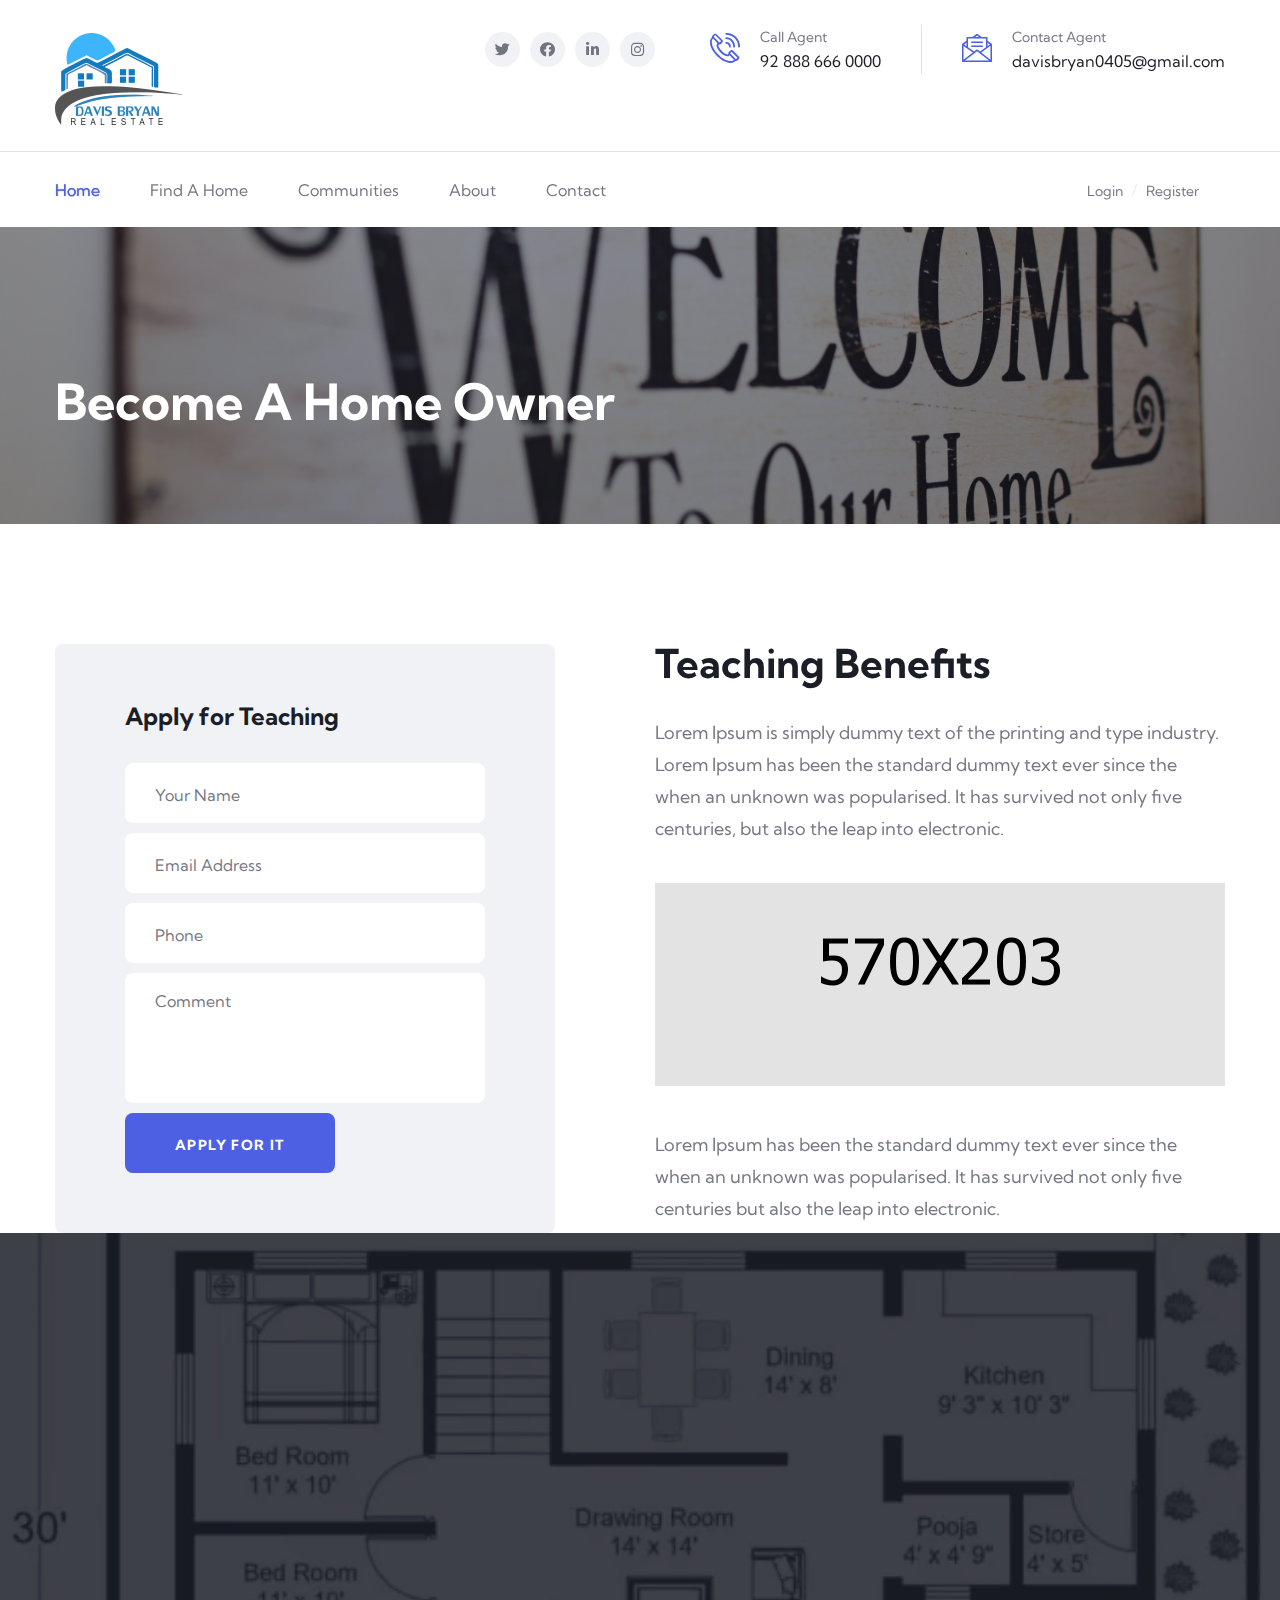
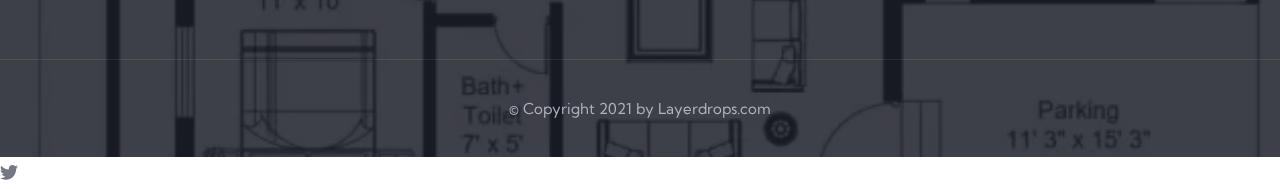
<file: files/register.html>
<!DOCTYPE html>
<html lang="en">
  <head>
    <meta charset="UTF-8" />
    <meta name="viewport" content="width=device-width, initial-scale=1.0" />
    <title>Become a Teacher || Zilom || Responsive HTML5 Template.</title>
    <!-- favicons Icons -->
    <link
      rel="apple-touch-icon"
      sizes="180x180"
      href="assets/images/favicons/apple-touch-icon.png"
    />
    <link
      rel="icon"
      type="image/png"
      sizes="32x32"
      href="assets/images/favicons/favicon-32x32.png"
    />
    <link
      rel="icon"
      type="image/png"
      sizes="16x16"
      href="assets/images/favicons/favicon-16x16.png"
    />
    <link rel="manifest" href="assets/images/favicons/site.webmanifest" />
    <meta name="description" content="Crsine HTML Template For Car Services" />

    <!-- fonts -->
    <link rel="preconnect" href="https://fonts.gstatic.com" />
    <link
      href="https://fonts.googleapis.com/css2?family=Kumbh+Sans:wght@300;400;700&display=swap"
      rel="stylesheet"
    />

    <link
      rel="stylesheet"
      href="assets/vendors/bootstrap/css/bootstrap.min.css"
    />
    <link rel="stylesheet" href="assets/vendors/animate/animate.min.css" />
    <link rel="stylesheet" href="assets/vendors/animate/custom-animate.css" />
    <link rel="stylesheet" href="assets/vendors/fontawesome/css/all.min.css" />
    <link rel="stylesheet" href="assets/vendors/jarallax/jarallax.css" />
    <link
      rel="stylesheet"
      href="assets/vendors/jquery-magnific-popup/jquery.magnific-popup.css"
    />
    <link
      rel="stylesheet"
      href="assets/vendors/nouislider/nouislider.min.css"
    />
    <link
      rel="stylesheet"
      href="assets/vendors/nouislider/nouislider.pips.css"
    />
    <link rel="stylesheet" href="assets/vendors/odometer/odometer.min.css" />
    <link rel="stylesheet" href="assets/vendors/swiper/swiper.min.css" />
    <link rel="stylesheet" href="assets/vendors/icomoon-icons/style.css" />
    <link
      rel="stylesheet"
      href="assets/vendors/tiny-slider/tiny-slider.min.css"
    />
    <link rel="stylesheet" href="assets/vendors/reey-font/stylesheet.css" />
    <link
      rel="stylesheet"
      href="assets/vendors/owl-carousel/owl.carousel.min.css"
    />
    <link
      rel="stylesheet"
      href="assets/vendors/owl-carousel/owl.theme.default.min.css"
    />
    <link
      rel="stylesheet"
      href="assets/vendors/twentytwenty/twentytwenty.css"
    />

    <!-- template styles -->
    <link rel="stylesheet" href="assets/css/zilom.css" />
    <link rel="stylesheet" href="assets/css/zilom-responsive.css" />
  </head>

  <body>
    <div class="preloader">
      <img
        class="preloader__image"
        width="60"
        src="assets/images/loader.png"
        alt=""
      />
    </div>

     <!-- /.preloader -->
     <div class="page-wrapper">

      <header class="main-header main-header--one  clearfix">
          <div class="main-header--one__top clearfix">
              <div class="container">
                  <div class="main-header--one__top-inner clearfix">
                      <div class="main-header--one__top-left">
                          <div class="main-header--one__top-logo">
                              <a href="index.html"><img src="assets/images/resources/logo.png" alt="" /></a>
                          </div>
                      </div>

                      <div class="main-header--one__top-right clearfix">
                          <ul class="main-header--one__top-social-link list-unstyled clearfix">
                              <li><a href="https://twitter.com/jamaldavisbryan"><i class="fab fa-twitter"></i></a></li>
                              <li><a href="#"><i class="fab fa-facebook"></i></a></li>
                              <li><a href="#"><i class="fab fa-linkedin-in"></i></a></li>
                              <li><a href="https://www.instagram.com/jamal_davis_bryan/"><i class="fab fa-instagram"></i></a></li>
                          </ul>

                          <div class="main-header--one__top-contact-info clearfix">
                              <ul class="main-header--one__top-contact-info-list list-unstyled">
                                  <li class="main-header--one__top-contact-info-list-item">
                                      <div class="icon">
                                          <span class="icon-phone-call-1"></span>
                                      </div>
                                      <div class="text">
                                          <h6>Call Agent</h6>
                                          <p><a href="tel:123456789">92 888 666 0000</a></p>
                                      </div>
                                  </li>
                                  <li class="main-header--one__top-contact-info-list-item">
                                      <div class="icon">
                                          <span class="icon-message"></span>
                                      </div>
                                      <div class="text">
                                          <h6>Contact Agent</h6>
                                          <p><a href="mailto:info@templatepath.com">davisbryan0405@gmail.com</a></p>
                                      </div>
                                  </li>
                              </ul>
                          </div>

                      </div>
                  </div>
              </div>
          </div>


          <div class="main-header-one__bottom clearfix">
              <div class="container">
                  <div class="main-header-one__bottom-inner clearfix">
                      <nav class="main-menu main-menu--1">
                          <div class="main-menu__inner">
                              <a href="#" class="mobile-nav__toggler"><i class="fa fa-bars"></i></a>

                              <div class="left">
                                  <ul class="main-menu__list">
                                      <li class="dropdown current">
                                          <a href="index.html">Home</a>
                                      </li>
                                      <li class="dropdown">
                                          <a href="quick-move-in.html">Find A Home</a>
                                          <!-- <ul>
                                              <li><a href="quick-move-in.html">Austin</a></li>
                                              <li><a href="quick-move-in.html">Austin</a></li>
                                              <li><a href="quick-move-in.html">Austin</a></li>
                                              <li><a href="quick-move-in.html">Austin</a></li>
                                              <li><a href="home-details.html">Course Details</a></li>
                                          </ul> -->
                                      </li>
                                      <li class="dropdown">
                                          <a href="communities.html"> Communities</a>
                                      </li>
                                      <li><a href="about.html">About</a></li>
                                      <li><a href="contact.html">Contact</a></li>
                                  </ul>
                              </div>

                              <div class="right">
                                  <div class="main-menu__right">
                                      <div class="main-menu__right-login-register">
                                          <ul class="list-unstyled">
                                              <li><a href="#">Login</a></li>
                                              <li><a href="register.html">Register</a></li>
                                          </ul>
                                      </div>
                                      <!-- <div class="main-menu__right-cart-search">
                                          <div class="main-menu__right-cart-box">
                                              <a href="#"><span class="icon-shopping-cart"></span></a>
                                          </div>
                                          <div class="main-menu__right-search-box">
                                              <a href="#" class="thm-btn search-toggler">Search</a>
                                          </div>
                                      </div> -->
                                  </div>
                              </div>

                          </div>
                      </nav>

                  </div>
              </div>
          </div>

      </header>

      <div class="stricky-header stricked-menu main-menu">
        <div class="sticky-header__content"></div>
        <!-- /.sticky-header__content -->
      </div>
      <!-- /.stricky-header -->

      <!--Page Header Start-->
      <section
        class="page-header clearfix"
        style="
          background-image: url(assets/images/backgrounds/page-header-bg.jpg);
        "
      >
        <div class="container">
          <div class="row">
            <div class="col-xl-12">
              <div class="page-header__wrapper clearfix">
                <div class="page-header__title">
                  <h2>Become a Home Owner</h2>
                </div>
                <div class="page-header__menu">
                  <!-- <ul class="page-header__menu-list list-unstyled clearfix">
                    <li><a href="index.html">Home</a></li>
                    <li class="active">Become a Teacher</li>
                  </ul> -->
                </div>
              </div>
            </div>
          </div>
        </div>
      </section>
      <!--Page Header End-->

      <!--Start Teaching One-->
      <section class="teaching-one">
        <div class="container">
          <div class="row">
            <!--Start Teaching One Apply Form-->
            <div class="col-xl-6 col-lg-5">
              <div class="teaching-one__apply-form">
                <div class="title-box">
                  <h4>Apply for Teaching</h4>
                </div>
                <div class="form-box">
                  <form method="post" action="index.html">
                    <div class="form-group">
                      <input
                        type="text"
                        name="username"
                        placeholder="Your Name"
                        required=""
                      />
                    </div>
                    <div class="form-group">
                      <input
                        type="email"
                        name="email"
                        placeholder="Email Address"
                        required=""
                      />
                    </div>
                    <div class="form-group">
                      <input
                        type="text"
                        name="phone"
                        placeholder="Phone"
                        required=""
                      />
                    </div>
                    <div class="form-group">
                      <textarea placeholder="Comment"></textarea>
                    </div>
                    <button
                      class="registration-one__right-form-btn"
                      type="submit"
                      name="submit-form"
                    >
                      <span class="thm-btn">apply for it</span>
                    </button>
                  </form>
                </div>
              </div>
            </div>
            <!--End Teaching One Apply Form-->

            <!--Start Teaching One Content-->
            <div class="col-xl-6 col-lg-7">
              <div class="teaching-one__content">
                <h2 class="teaching-one__content-title">Teaching Benefits</h2>
                <p class="teaching-one__content-text1">
                  Lorem Ipsum is simply dummy text of the printing and type
                  industry. Lorem Ipsum has been the standard dummy text ever
                  since the when an unknown was popularised. It has survived not
                  only five centuries, but also the leap into electronic.
                </p>
                <div class="teaching-one__content-img">
                  <img
                    src="assets/images/resources/teaching-one-img1.jpg"
                    alt=""
                  />
                </div>
                <p class="teaching-one__content-text2">
                  Lorem Ipsum has been the standard dummy text ever since the
                  when an unknown was popularised. It has survived not only five
                  centuries but also the leap into electronic.
                </p>
              </div>
            </div>
            <!--End Teaching One Content-->
          </div>
        </div>
      </section>
      <!--End Teaching One-->

        <!--Start Footer One-->
        <footer class="footer-one">
          <div class="footer-one__bg" style="background-image: url(assets/images/backgrounds/footer-v1-bg.jpg);">
          </div><!-- /.footer-one__bg -->
          <div class="footer-one__top">
              <div class="container">
                  <div class="row">
                      <!--Start Footer Widget Column-->
                      <div class="col-xl-2 col-lg-4 col-md-4 wow animated fadeInUp" data-wow-delay="0.1s">
                          <div class="footer-widget__column footer-widget__about">
                              <div class="footer-widget__about-logo">
                                  <a href="index.html"><img src="assets/images/resources/logo.png" alt=""></a>
                              </div>
                          </div>
                      </div>
                      <!--End Footer Widget Column-->

                      <!--Start Footer Widget Column-->
                      <!-- <div class="col-xl-2 col-lg-4 col-md-4 wow animated fadeInUp" data-wow-delay="0.3s">
                          <div class="footer-widget__column footer-widget__courses">
                              <h3 class="footer-widget__title">Communities</h3>
                              <ul class="footer-widget__courses-list list-unstyled">
                                  <li><a href="#">Austin</a></li>
                                  <li><a href="#">Austin</a></li>
                                  <li><a href="#">Austin</a></li>
                                  <li><a href="#">Austin</a></li>
                              </ul>
                          </div>
                      </div> -->
                      <!--End Footer Widget Column-->

                         <!--Start Footer Widget Column-->
            <div
            class="col-xl-2 col-lg-4 col-md-4 wow animated fadeInUp"
            data-wow-delay="0.5s"
          >
            <div class="footer-widget__column footer-widget__links">
              <h3 class="footer-widget__title">Links</h3>
              <ul class="footer-widget__links-list list-unstyled">
                <li><a href="quick-move-in.html">Find A Home</a></li>
                <li><a href="communities.html">Communities</a></li>
                <li><a href="contact.html">Contact Us</a></li>
                <li><a href="ABOUT.html">About US</a></li>
              </ul>
            </div>
          </div>
          <!--End Footer Widget Column-->

                      <!--Start Footer Widget Column-->
                      <div class="col-xl-3 col-lg-6 col-md-6 wow animated fadeInUp" data-wow-delay="0.7s">
                          <div class="footer-widget__column footer-widget__contact">
                              <h3 class="footer-widget__title">Contact</h3>
                              <p class="text">88 broklyn street, New York USA</p>
                              <p><a href="mailto:info@templatepath.com">davisbryan0405@gmail.com</a></p>
                              <p class="phone"><a href="tel:123456789">92 888 666 0000</a></p>
                          </div>
                      </div>
                      <!--End Footer Widget Column-->

                      <!--Start Footer Widget Column-->
                      <div class="col-xl-3 col-lg-6 col-md-6 wow animated fadeInUp" data-wow-delay="0.9s">
                          <div class="footer-widget__column footer-widget__social-links">
                              <ul class="footer-widget__social-links-list list-unstyled clearfix">
                                  <li><a href="#"><i class="fab fa-facebook"></i></a></li>
                                  <li><a href="https://twitter.com/jamaldavisbryan"><i class="fab fa-twitter"></i></a></li>
                                  <li><a href="https://www.instagram.com/jamal_davis_bryan/"><i class="fab fa-instagram"></i></a></li>
                                  <li><a href="#"><i class="fab fa-linkedin-in"></i></a></li>
                              </ul>
                          </div>
                      </div>
                      <!--End Footer Widget Column-->

                  </div>
              </div>
          </div>

          <!--Start Footer One Bottom-->
          <div class="footer-one__bottom">
              <div class="container">
                  <div class="row">
                      <div class="col-xl-12">
                          <div class="footer-one__bottom-inner">
                              <div class="footer-one__bottom-text text-center">
                                  <p>&copy; Copyright 2021 by Layerdrops.com</p>
                              </div>
                          </div>
                      </div>
                  </div>
              </div>
          </div>
          <!--End Footer One Bottom-->
      </footer>
      <!--End Footer One-->









  </div><!-- /.page-wrapper -->



  <div class="mobile-nav__wrapper">
      <div class="mobile-nav__overlay mobile-nav__toggler"></div>
      <!-- /.mobile-nav__overlay -->
      <div class="mobile-nav__content">
          <span class="mobile-nav__close mobile-nav__toggler"><i class="fa fa-times"></i></span>

          <div class="logo-box">
              <a href="index.html" aria-label="logo image"><img src="assets/images/resources/mobilemenu_logo.png"
                      width="155" alt="" /></a>
          </div>
          <!-- /.logo-box -->
          <div class="mobile-nav__container"></div>
          <!-- /.mobile-nav__container -->

          <ul class="mobile-nav__contact list-unstyled">
              <li>
                  <i class="icon-phone-call"></i>
                  <a href="mailto:needhelp@packageName__.com">davisbryan0405@gmail.com</a>
              </li>
              <li>
                  <i class="icon-letter"></i>
                  <a href="tel:666-888-0000">666 888 0000</a>
              </li>
          </ul><!-- /.mobile-nav__contact -->
          <div class="mobile-nav__top">
              <div class="mobile-nav__social">
                  <a href="https://twitter.com/jamaldavisbryan"><i class="fab fa-twitter" class="fab fa-twitter"></a>
                  <a href="#" class="fab fa-facebook-square"></a>
                  <a href="#" class="fab fa-linkedin-in"></a>
                  <a href="https://www.instagram.com/jamal_davis_bryan/" class="fab fa-instagram"></a>
              </div><!-- /.mobile-nav__social -->
          </div><!-- /.mobile-nav__top -->
      </div>
      <!-- /.mobile-nav__content -->
  </div>
  <!-- /.mobile-nav__wrapper -->


    <div class="search-popup">
      <div class="search-popup__overlay search-toggler"></div>
      <!-- /.search-popup__overlay -->
      <div class="search-popup__content">
        <form action="#">
          <label for="search" class="sr-only">search here</label
          ><!-- /.sr-only -->
          <input type="text" id="search" placeholder="Search Here..." />
          <button type="submit" aria-label="search submit" class="thm-btn2">
            <i class="fa fa-search" aria-hidden="true"></i>
          </button>
        </form>
      </div>
      <!-- /.search-popup__content -->
    </div>
    <!-- /.search-popup -->

    <a href="#" data-target="html" class="scroll-to-target scroll-to-top"
      ><i class="fa fa-angle-up"></i
    ></a>

    <script src="assets/vendors/jquery/jquery-3.5.1.min.js"></script>
    <script src="assets/vendors/bootstrap/js/bootstrap.bundle.min.js"></script>
    <script src="assets/vendors/jarallax/jarallax.min.js"></script>
    <script src="assets/vendors/jquery-ajaxchimp/jquery.ajaxchimp.min.js"></script>
    <script src="assets/vendors/jquery-appear/jquery.appear.min.js"></script>
    <script src="assets/vendors/jquery-circle-progress/jquery.circle-progress.min.js"></script>
    <script src="assets/vendors/jquery-magnific-popup/jquery.magnific-popup.min.js"></script>
    <script src="assets/vendors/jquery-validate/jquery.validate.min.js"></script>
    <script src="assets/vendors/nouislider/nouislider.min.js"></script>
    <script src="assets/vendors/odometer/odometer.min.js"></script>
    <script src="assets/vendors/swiper/swiper.min.js"></script>
    <script src="assets/vendors/tiny-slider/tiny-slider.min.js"></script>
    <script src="assets/vendors/wnumb/wNumb.min.js"></script>
    <script src="assets/vendors/wow/wow.js"></script>
    <script src="assets/vendors/isotope/isotope.js"></script>
    <script src="assets/vendors/countdown/countdown.min.js"></script>
    <script src="assets/vendors/owl-carousel/owl.carousel.min.js"></script>
    <script src="assets/vendors/twentytwenty/twentytwenty.js"></script>
    <script src="assets/vendors/twentytwenty/jquery.event.move.js"></script>

    <script src="http://maps.google.com/maps/api/js?key=AIzaSyATY4Rxc8jNvDpsK8ZetC7JyN4PFVYGCGM"></script>

    <!-- template js -->
    <script src="assets/js/zilom.js"></script>
  </body>
</html>
</file>
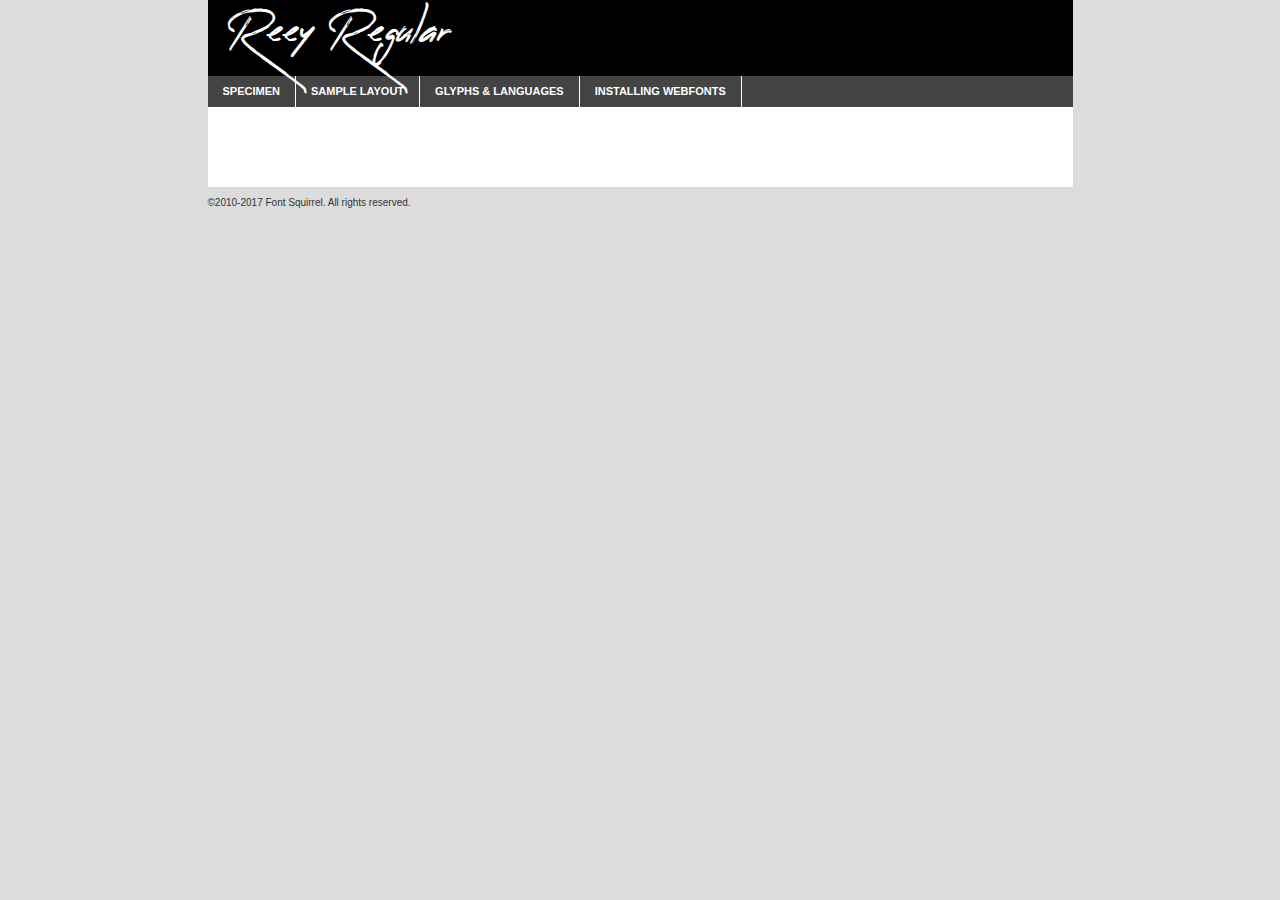
<file: files/assets/vendors/reey-font/reey-regular-demo.html>
<!DOCTYPE html PUBLIC "-//W3C//DTD XHTML 1.0 Transitional//EN"
	"http://www.w3.org/TR/xhtml1/DTD/xhtml1-transitional.dtd">

<html xmlns="http://www.w3.org/1999/xhtml" xml:lang="en" lang="en">
<head>
	<meta http-equiv="Content-Type" content="text/html; charset=utf-8" />
	<script src="http://ajax.googleapis.com/ajax/libs/jquery/1.7.2/jquery.min.js" type="text/javascript" charset="utf-8"></script>
	<script type="text/javascript">
	(function($){$.fn.easyTabs=function(option){var param=jQuery.extend({fadeSpeed:"fast",defaultContent:1,activeClass:'active'},option);$(this).each(function(){var thisId="#"+this.id;if(param.defaultContent==''){param.defaultContent=1;}
	if(typeof param.defaultContent=="number")
	{var defaultTab=$(thisId+" .tabs li:eq("+(param.defaultContent-1)+") a").attr('href').substr(1);}else{var defaultTab=param.defaultContent;}
	$(thisId+" .tabs li a").each(function(){var tabToHide=$(this).attr('href').substr(1);$("#"+tabToHide).addClass('easytabs-tab-content');});hideAll();changeContent(defaultTab);function hideAll(){$(thisId+" .easytabs-tab-content").hide();}
	function changeContent(tabId){hideAll();$(thisId+" .tabs li").removeClass(param.activeClass);$(thisId+" .tabs li a[href=#"+tabId+"]").closest('li').addClass(param.activeClass);if(param.fadeSpeed!="none")
	{$(thisId+" #"+tabId).fadeIn(param.fadeSpeed);}else{$(thisId+" #"+tabId).show();}}
	$(thisId+" .tabs li").click(function(){var tabId=$(this).find('a').attr('href').substr(1);changeContent(tabId);return false;});});}})(jQuery);
	</script>
	<link rel="stylesheet" href="specimen_files/specimen_stylesheet.css" type="text/css" charset="utf-8" />
	<link rel="stylesheet" href="stylesheet.css" type="text/css" charset="utf-8" />

	<style type="text/css">
					body{
				font-family: 'reeyregular';
							}
		</style>

	<title>Reey Regular Specimen</title>
	
	
	<script type="text/javascript" charset="utf-8">
		$(document).ready(function() {
			$('#container').easyTabs({defaultContent:1});
		});
	</script>
</head>

<body>
<div id="container">
	<div id="header">
		Reey Regular	</div>
	<ul class="tabs">
		<li><a href="#specimen">Specimen</a></li>
		<li><a href="#layout">Sample Layout</a></li>
				<li><a href="#glyphs">Glyphs &amp; Languages</a></li>
		<li><a href="#installing">Installing Webfonts</a></li>
		
	</ul>
	
	<div id="main_content">

		
			<div id="specimen">
		
				<div class="section">
					<div class="grid12 firstcol">
						<div class="huge">AaBb</div>
					</div>
				</div>
		
				<div class="section">
					<div class="glyph_range">A&#x200B;B&#x200b;C&#x200b;D&#x200b;E&#x200b;F&#x200b;G&#x200b;H&#x200b;I&#x200b;J&#x200b;K&#x200b;L&#x200b;M&#x200b;N&#x200b;O&#x200b;P&#x200b;Q&#x200b;R&#x200b;S&#x200b;T&#x200b;U&#x200b;V&#x200b;W&#x200b;X&#x200b;Y&#x200b;Z&#x200b;a&#x200b;b&#x200b;c&#x200b;d&#x200b;e&#x200b;f&#x200b;g&#x200b;h&#x200b;i&#x200b;j&#x200b;k&#x200b;l&#x200b;m&#x200b;n&#x200b;o&#x200b;p&#x200b;q&#x200b;r&#x200b;s&#x200b;t&#x200b;u&#x200b;v&#x200b;w&#x200b;x&#x200b;y&#x200b;z&#x200b;1&#x200b;2&#x200b;3&#x200b;4&#x200b;5&#x200b;6&#x200b;7&#x200b;8&#x200b;9&#x200b;0&#x200b;&amp;&#x200b;.&#x200b;,&#x200b;?&#x200b;!&#x200b;&#64;&#x200b;(&#x200b;)&#x200b;#&#x200b;$&#x200b;%&#x200b;*&#x200b;+&#x200b;-&#x200b;=&#x200b;:&#x200b;;</div>
				</div>
				<div class="section">
					<div class="grid12 firstcol">
						<table class="sample_table">
							<tr><td>10</td><td class="size10">abcdefghijklmnopqrstuvwxyzABCDEFGHIJKLMNOPQRSTUVWXYZ0123456789abcdefghijklmnopqrstuvwxyzABCDEFGHIJKLMNOPQRSTUVWXYZ0123456789abcdefghijklmnopqrstuvwxyzABCDEFGHIJKLMNOPQRSTUVWXYZ</td></tr>
							<tr><td>11</td><td class="size11">abcdefghijklmnopqrstuvwxyzABCDEFGHIJKLMNOPQRSTUVWXYZ0123456789abcdefghijklmnopqrstuvwxyzABCDEFGHIJKLMNOPQRSTUVWXYZ0123456789abcdefghijklmnopqrstuvwxyzABCDEFGHIJKLMNOPQRSTUVWXYZ</td></tr>
							<tr><td>12</td><td class="size12">abcdefghijklmnopqrstuvwxyzABCDEFGHIJKLMNOPQRSTUVWXYZ0123456789abcdefghijklmnopqrstuvwxyzABCDEFGHIJKLMNOPQRSTUVWXYZ0123456789abcdefghijklmnopqrstuvwxyzABCDEFGHIJKLMNOPQRSTUVWXYZ</td></tr>
							<tr><td>13</td><td class="size13">abcdefghijklmnopqrstuvwxyzABCDEFGHIJKLMNOPQRSTUVWXYZ0123456789abcdefghijklmnopqrstuvwxyzABCDEFGHIJKLMNOPQRSTUVWXYZ0123456789abcdefghijklmnopqrstuvwxyzABCDEFGHIJKLMNOPQRSTUVWXYZ</td></tr>
							<tr><td>14</td><td class="size14">abcdefghijklmnopqrstuvwxyzABCDEFGHIJKLMNOPQRSTUVWXYZ0123456789abcdefghijklmnopqrstuvwxyzABCDEFGHIJKLMNOPQRSTUVWXYZ0123456789abcdefghijklmnopqrstuvwxyzABCDEFGHIJKLMNOPQRSTUVWXYZ</td></tr>
							<tr><td>16</td><td class="size16">abcdefghijklmnopqrstuvwxyzABCDEFGHIJKLMNOPQRSTUVWXYZ0123456789abcdefghijklmnopqrstuvwxyzABCDEFGHIJKLMNOPQRSTUVWXYZ</td></tr>
							<tr><td>18</td><td class="size18">abcdefghijklmnopqrstuvwxyzABCDEFGHIJKLMNOPQRSTUVWXYZ0123456789abcdefghijklmnopqrstuvwxyzABCDEFGHIJKLMNOPQRSTUVWXYZ</td></tr>
							<tr><td>20</td><td class="size20">abcdefghijklmnopqrstuvwxyzABCDEFGHIJKLMNOPQRSTUVWXYZ0123456789abcdefghijklmnopqrstuvwxyzABCDEFGHIJKLMNOPQRSTUVWXYZ</td></tr>
							<tr><td>24</td><td class="size24">abcdefghijklmnopqrstuvwxyzABCDEFGHIJKLMNOPQRSTUVWXYZ0123456789abcdefghijklmnopqrstuvwxyzABCDEFGHIJKLMNOPQRSTUVWXYZ</td></tr>
							<tr><td>30</td><td class="size30">abcdefghijklmnopqrstuvwxyzABCDEFGHIJKLMNOPQRSTUVWXYZ0123456789abcdefghijklmnopqrstuvwxyzABCDEFGHIJKLMNOPQRSTUVWXYZ</td></tr>
							<tr><td>36</td><td class="size36">abcdefghijklmnopqrstuvwxyzABCDEFGHIJKLMNOPQRSTUVWXYZ0123456789abcdefghijklmnopqrstuvwxyzABCDEFGHIJKLMNOPQRSTUVWXYZ</td></tr>
							<tr><td>48</td><td class="size48">abcdefghijklmnopqrstuvwxyzABCDEFGHIJKLMNOPQRSTUVWXYZ0123456789abcdefghijklmnopqrstuvwxyzABCDEFGHIJKLMNOPQRSTUVWXYZ</td></tr>
							<tr><td>60</td><td class="size60">abcdefghijklmnopqrstuvwxyzABCDEFGHIJKLMNOPQRSTUVWXYZ0123456789abcdefghijklmnopqrstuvwxyzABCDEFGHIJKLMNOPQRSTUVWXYZ</td></tr>
							<tr><td>72</td><td class="size72">abcdefghijklmnopqrstuvwxyzABCDEFGHIJKLMNOPQRSTUVWXYZ0123456789abcdefghijklmnopqrstuvwxyzABCDEFGHIJKLMNOPQRSTUVWXYZ</td></tr>
							<tr><td>90</td><td class="size90">abcdefghijklmnopqrstuvwxyzABCDEFGHIJKLMNOPQRSTUVWXYZ0123456789abcdefghijklmnopqrstuvwxyzABCDEFGHIJKLMNOPQRSTUVWXYZ</td></tr>
						</table>
				
					</div>
			
				</div>
		
		
		
								<div class="section" id="bodycomparison">


										<div id="xheight">
				<div class="fontbody">&#x25FC;&#x25FC;&#x25FC;&#x25FC;&#x25FC;&#x25FC;&#x25FC;&#x25FC;&#x25FC;&#x25FC;&#x25FC;&#x25FC;&#x25FC;&#x25FC;&#x25FC;&#x25FC;&#x25FC;&#x25FC;&#x25FC;&#x25FC;&#x25FC;&#x25FC;&#x25FC;&#x25FC;&#x25FC;&#x25FC;&#x25FC;&#x25FC;&#x25FC;&#x25FC;&#x25FC;&#x25FC;&#x25FC;&#x25FC;&#x25FC;&#x25FC;&#x25FC;&#x25FC;&#x25FC;&#x25FC;&#x25FC;&#x25FC;&#x25FC;&#x25FC;&#x25FC;&#x25FC;&#x25FC;&#x25FC;&#x25FC;&#x25FC;&#x25FC;&#x25FC;&#x25FC;&#x25FC;&#x25FC;&#x25FC;&#x25FC;&#x25FC;&#x25FC;&#x25FC;&#x25FC;&#x25FC;&#x25FC;&#x25FC;&#x25FC;&#x25FC;&#x25FC;&#x25FC;&#x25FC;&#x25FC;&#x25FC;&#x25FC;&#x25FC;&#x25FC;&#x25FC;&#x25FC;&#x25FC;&#x25FC;&#x25FC;&#x25FC;&#x25FC;&#x25FC;&#x25FC;&#x25FC;&#x25FC;&#x25FC;&#x25FC;&#x25FC;&#x25FC;&#x25FC;&#x25FC;&#x25FC;&#x25FC;&#x25FC;&#x25FC;&#x25FC;&#x25FC;&#x25FC;&#x25FC;body</div><div class="arialbody">body</div><div class="verdanabody">body</div><div class="georgiabody">body</div></div>
										<div class="fontbody" style="z-index:1">
											body<span>Reey Regular</span>
										</div>
										<div class="arialbody" style="z-index:1">
											body<span>Arial</span>
										</div>
										<div class="verdanabody" style="z-index:1">
											body<span>Verdana</span>
										</div>
										<div class="georgiabody" style="z-index:1">
											body<span>Georgia</span>
										</div>



								</div>
		
		
				<div class="section psample psample_row1" id="">
					
					<div class="grid2 firstcol">
						<p class="size10"><span>10.</span>Aenean lacinia bibendum nulla sed consectetur. Fusce dapibus, tellus ac cursus commodo, tortor mauris condimentum nibh, ut fermentum massa justo sit amet risus. Nullam id dolor id nibh ultricies vehicula ut id elit. Cum sociis natoque penatibus et magnis dis parturient montes, nascetur ridiculus mus. Nulla vitae elit libero, a pharetra augue.</p>
			
					</div>
					<div class="grid3">
						<p class="size11"><span>11.</span>Aenean lacinia bibendum nulla sed consectetur. Fusce dapibus, tellus ac cursus commodo, tortor mauris condimentum nibh, ut fermentum massa justo sit amet risus. Nullam id dolor id nibh ultricies vehicula ut id elit. Cum sociis natoque penatibus et magnis dis parturient montes, nascetur ridiculus mus. Nulla vitae elit libero, a pharetra augue.</p>
			
					</div>
					<div class="grid3">
						<p class="size12"><span>12.</span>Aenean lacinia bibendum nulla sed consectetur. Fusce dapibus, tellus ac cursus commodo, tortor mauris condimentum nibh, ut fermentum massa justo sit amet risus. Nullam id dolor id nibh ultricies vehicula ut id elit. Cum sociis natoque penatibus et magnis dis parturient montes, nascetur ridiculus mus. Nulla vitae elit libero, a pharetra augue.</p>
			
					</div>
					<div class="grid4">
						<p class="size13"><span>13.</span>Aenean lacinia bibendum nulla sed consectetur. Fusce dapibus, tellus ac cursus commodo, tortor mauris condimentum nibh, ut fermentum massa justo sit amet risus. Nullam id dolor id nibh ultricies vehicula ut id elit. Cum sociis natoque penatibus et magnis dis parturient montes, nascetur ridiculus mus. Nulla vitae elit libero, a pharetra augue.</p>
			
					</div>
					<div class="white_blend"></div>
					
				</div>
				<div class="section psample psample_row2" id="">
					<div class="grid3 firstcol">
						<p class="size14"><span>14.</span>Aenean lacinia bibendum nulla sed consectetur. Fusce dapibus, tellus ac cursus commodo, tortor mauris condimentum nibh, ut fermentum massa justo sit amet risus. Nullam id dolor id nibh ultricies vehicula ut id elit. Cum sociis natoque penatibus et magnis dis parturient montes, nascetur ridiculus mus. Nulla vitae elit libero, a pharetra augue.</p>
			
					</div>
					<div class="grid4">
						<p class="size16"><span>16.</span>Aenean lacinia bibendum nulla sed consectetur. Fusce dapibus, tellus ac cursus commodo, tortor mauris condimentum nibh, ut fermentum massa justo sit amet risus. Nullam id dolor id nibh ultricies vehicula ut id elit. Cum sociis natoque penatibus et magnis dis parturient montes, nascetur ridiculus mus. Nulla vitae elit libero, a pharetra augue.</p>
			
					</div>
					<div class="grid5">
						<p class="size18"><span>18.</span>Aenean lacinia bibendum nulla sed consectetur. Fusce dapibus, tellus ac cursus commodo, tortor mauris condimentum nibh, ut fermentum massa justo sit amet risus. Nullam id dolor id nibh ultricies vehicula ut id elit. Cum sociis natoque penatibus et magnis dis parturient montes, nascetur ridiculus mus. Nulla vitae elit libero, a pharetra augue.</p>
			
					</div>

					<div class="white_blend"></div>

				</div>
				
				<div class="section psample psample_row3" id="">
					<div class="grid5 firstcol">
						<p class="size20"><span>20.</span>Aenean lacinia bibendum nulla sed consectetur. Fusce dapibus, tellus ac cursus commodo, tortor mauris condimentum nibh, ut fermentum massa justo sit amet risus. Nullam id dolor id nibh ultricies vehicula ut id elit. Cum sociis natoque penatibus et magnis dis parturient montes, nascetur ridiculus mus. Nulla vitae elit libero, a pharetra augue.</p>
					</div>
					<div class="grid7">
						<p class="size24"><span>24.</span>Aenean lacinia bibendum nulla sed consectetur. Fusce dapibus, tellus ac cursus commodo, tortor mauris condimentum nibh, ut fermentum massa justo sit amet risus. Nullam id dolor id nibh ultricies vehicula ut id elit. Cum sociis natoque penatibus et magnis dis parturient montes, nascetur ridiculus mus. Nulla vitae elit libero, a pharetra augue.</p>
					</div>
					
					<div class="white_blend"></div>
					
				</div>
				
				<div class="section psample psample_row4" id="">
					<div class="grid12 firstcol">
						<p class="size30"><span>30.</span>Aenean lacinia bibendum nulla sed consectetur. Fusce dapibus, tellus ac cursus commodo, tortor mauris condimentum nibh, ut fermentum massa justo sit amet risus. Nullam id dolor id nibh ultricies vehicula ut id elit. Cum sociis natoque penatibus et magnis dis parturient montes, nascetur ridiculus mus. Nulla vitae elit libero, a pharetra augue.</p>
					</div>
					<div class="white_blend"></div>
					
				</div>
				
				
				
				<div class="section psample psample_row1 fullreverse">
					<div class="grid2 firstcol">
						<p class="size10"><span>10.</span>Aenean lacinia bibendum nulla sed consectetur. Fusce dapibus, tellus ac cursus commodo, tortor mauris condimentum nibh, ut fermentum massa justo sit amet risus. Nullam id dolor id nibh ultricies vehicula ut id elit. Cum sociis natoque penatibus et magnis dis parturient montes, nascetur ridiculus mus. Nulla vitae elit libero, a pharetra augue.</p>
			
					</div>
					<div class="grid3">
						<p class="size11"><span>11.</span>Aenean lacinia bibendum nulla sed consectetur. Fusce dapibus, tellus ac cursus commodo, tortor mauris condimentum nibh, ut fermentum massa justo sit amet risus. Nullam id dolor id nibh ultricies vehicula ut id elit. Cum sociis natoque penatibus et magnis dis parturient montes, nascetur ridiculus mus. Nulla vitae elit libero, a pharetra augue.</p>
			
					</div>
					<div class="grid3">
						<p class="size12"><span>12.</span>Aenean lacinia bibendum nulla sed consectetur. Fusce dapibus, tellus ac cursus commodo, tortor mauris condimentum nibh, ut fermentum massa justo sit amet risus. Nullam id dolor id nibh ultricies vehicula ut id elit. Cum sociis natoque penatibus et magnis dis parturient montes, nascetur ridiculus mus. Nulla vitae elit libero, a pharetra augue.</p>
			
					</div>
					<div class="grid4">
						<p class="size13"><span>13.</span>Aenean lacinia bibendum nulla sed consectetur. Fusce dapibus, tellus ac cursus commodo, tortor mauris condimentum nibh, ut fermentum massa justo sit amet risus. Nullam id dolor id nibh ultricies vehicula ut id elit. Cum sociis natoque penatibus et magnis dis parturient montes, nascetur ridiculus mus. Nulla vitae elit libero, a pharetra augue.</p>
			
					</div>
					<div class="black_blend"></div>
					
				</div>
				
				<div class="section psample psample_row2 fullreverse">
					<div class="grid3 firstcol">
						<p class="size14"><span>14.</span>Aenean lacinia bibendum nulla sed consectetur. Fusce dapibus, tellus ac cursus commodo, tortor mauris condimentum nibh, ut fermentum massa justo sit amet risus. Nullam id dolor id nibh ultricies vehicula ut id elit. Cum sociis natoque penatibus et magnis dis parturient montes, nascetur ridiculus mus. Nulla vitae elit libero, a pharetra augue.</p>
			
					</div>
					<div class="grid4">
						<p class="size16"><span>16.</span>Aenean lacinia bibendum nulla sed consectetur. Fusce dapibus, tellus ac cursus commodo, tortor mauris condimentum nibh, ut fermentum massa justo sit amet risus. Nullam id dolor id nibh ultricies vehicula ut id elit. Cum sociis natoque penatibus et magnis dis parturient montes, nascetur ridiculus mus. Nulla vitae elit libero, a pharetra augue.</p>
			
					</div>
					<div class="grid5">
						<p class="size18"><span>18.</span>Aenean lacinia bibendum nulla sed consectetur. Fusce dapibus, tellus ac cursus commodo, tortor mauris condimentum nibh, ut fermentum massa justo sit amet risus. Nullam id dolor id nibh ultricies vehicula ut id elit. Cum sociis natoque penatibus et magnis dis parturient montes, nascetur ridiculus mus. Nulla vitae elit libero, a pharetra augue.</p>
			
					</div>
					<div class="black_blend"></div>

				</div>
				
				<div class="section psample fullreverse psample_row3" id="">
					<div class="grid5 firstcol">
						<p class="size20"><span>20.</span>Aenean lacinia bibendum nulla sed consectetur. Fusce dapibus, tellus ac cursus commodo, tortor mauris condimentum nibh, ut fermentum massa justo sit amet risus. Nullam id dolor id nibh ultricies vehicula ut id elit. Cum sociis natoque penatibus et magnis dis parturient montes, nascetur ridiculus mus. Nulla vitae elit libero, a pharetra augue.</p>
					</div>
					<div class="grid7">
						<p class="size24"><span>24.</span>Aenean lacinia bibendum nulla sed consectetur. Fusce dapibus, tellus ac cursus commodo, tortor mauris condimentum nibh, ut fermentum massa justo sit amet risus. Nullam id dolor id nibh ultricies vehicula ut id elit. Cum sociis natoque penatibus et magnis dis parturient montes, nascetur ridiculus mus. Nulla vitae elit libero, a pharetra augue.</p>
					</div>
					
					<div class="black_blend"></div>
					
				</div>
				
				<div class="section psample fullreverse psample_row4" id="" style="border-bottom: 20px #000 solid;">
					<div class="grid12 firstcol">
						<p class="size30"><span>30.</span>Aenean lacinia bibendum nulla sed consectetur. Fusce dapibus, tellus ac cursus commodo, tortor mauris condimentum nibh, ut fermentum massa justo sit amet risus. Nullam id dolor id nibh ultricies vehicula ut id elit. Cum sociis natoque penatibus et magnis dis parturient montes, nascetur ridiculus mus. Nulla vitae elit libero, a pharetra augue.</p>
					</div>
					<div class="black_blend"></div>
					
				</div>
				
				
				
				
			</div>
			
			<div id="layout">
				
				<div class="section">
					
					<div class="grid12 firstcol">
						<h1>Lorem Ipsum Dolor</h1>
						<h2>Etiam porta sem malesuada magna mollis euismod</h2>
						
						<p class="byline">By <a href="#link">Aenean Lacinia</a></p>
					</div>
				</div>
				<div class="section">
					<div class="grid8 firstcol">
						<p class="large">Donec sed odio dui. Morbi leo risus, porta ac consectetur ac, vestibulum at eros. Fusce dapibus, tellus ac cursus commodo, tortor mauris condimentum nibh, ut fermentum massa justo sit amet risus. </p>

						
						<h3>Pellentesque ornare sem</h3>

						<p>Maecenas sed diam eget risus varius blandit sit amet non magna. Maecenas faucibus mollis interdum. Donec ullamcorper nulla non metus auctor fringilla. Nullam id dolor id nibh ultricies vehicula ut id elit. Nullam id dolor id nibh ultricies vehicula ut id elit. </p>

						<p>Aenean eu leo quam. Pellentesque ornare sem lacinia quam venenatis vestibulum. Lorem ipsum dolor sit amet, consectetur adipiscing elit. Cum sociis natoque penatibus et magnis dis parturient montes, nascetur ridiculus mus. </p>

						<p>Nulla vitae elit libero, a pharetra augue. Praesent commodo cursus magna, vel scelerisque nisl consectetur et. Aenean lacinia bibendum nulla sed consectetur. </p>

						<p>Nullam quis risus eget urna mollis ornare vel eu leo. Nullam quis risus eget urna mollis ornare vel eu leo. Maecenas sed diam eget risus varius blandit sit amet non magna. Donec ullamcorper nulla non metus auctor fringilla. </p>

						<h3>Cras mattis consectetur</h3>

						<p>Aenean eu leo quam. Pellentesque ornare sem lacinia quam venenatis vestibulum. Aenean lacinia bibendum nulla sed consectetur. Integer posuere erat a ante venenatis dapibus posuere velit aliquet. Cras mattis consectetur purus sit amet fermentum. </p>

						<p>Nullam id dolor id nibh ultricies vehicula ut id elit. Nullam quis risus eget urna mollis ornare vel eu leo. Cras mattis consectetur purus sit amet fermentum.</p>
					</div>
					
					<div class="grid4 sidebar">
						
						<div class="box reverse">
							<p class="last">Nullam quis risus eget urna mollis ornare vel eu leo. Donec ullamcorper nulla non metus auctor fringilla. Cras mattis consectetur purus sit amet fermentum. Sed posuere consectetur est at lobortis. Lorem ipsum dolor sit amet, consectetur adipiscing elit. </p>
						</div>
						
						<p class="caption">Maecenas sed diam eget risus varius.</p>

						<p>Vestibulum id ligula porta felis euismod semper. Integer posuere erat a ante venenatis dapibus posuere velit aliquet. Vestibulum id ligula porta felis euismod semper. Sed posuere consectetur est at lobortis. Maecenas sed diam eget risus varius blandit sit amet non magna. Fusce dapibus, tellus ac cursus commodo, tortor mauris condimentum nibh, ut fermentum massa justo sit amet risus. </p>

					

						<p>Duis mollis, est non commodo luctus, nisi erat porttitor ligula, eget lacinia odio sem nec elit. Aenean lacinia bibendum nulla sed consectetur. Vivamus sagittis lacus vel augue laoreet rutrum faucibus dolor auctor. Aenean lacinia bibendum nulla sed consectetur. Nullam quis risus eget urna mollis ornare vel eu leo. </p>

						<p>Praesent commodo cursus magna, vel scelerisque nisl consectetur et. Donec ullamcorper nulla non metus auctor fringilla. Maecenas faucibus mollis interdum. Fusce dapibus, tellus ac cursus commodo, tortor mauris condimentum nibh, ut fermentum massa justo sit amet risus. </p>

					</div>
				</div>
				
			</div>


			



		<div id="glyphs">
			<div class="section">
				<div class="grid12 firstcol">
			
				<h1>Language Support</h1>
				<p>The subset of Reey Regular in this kit supports the following languages:<br />
			
					English, Arrernte, Bislama, Cebuano, Fijian, Gilbertese, Hmong, Ibanag, Iloko_ilokano, Interglossa_glosa, Interlingua, Lojban, Norfolk_pitcairnese, Oromo, Rotokas, Seychelles_creole, Shona, Somali, Southern_ndebele, Swahili, Swati_swazi, Tok_pisin, Warlpiri, Xhosa, Zulu, Latinbasic, Ubasic, Demo				</p>
				<h1>Glyph Chart</h1>
				<p>The subset of Reey Regular in this kit includes all the glyphs listed below. Unicode entities are included above each glyph to help you insert individual characters into your layout.</p>
				<div id="glyph_chart">
			
																				 <div><p>&amp;#32;</p>&#32;</div>
																				 <div><p>&amp;#33;</p>&#33;</div>
																				 <div><p>&amp;#34;</p>&#34;</div>
																				 <div><p>&amp;#35;</p>&#35;</div>
																				 <div><p>&amp;#36;</p>&#36;</div>
																				 <div><p>&amp;#37;</p>&#37;</div>
																				 <div><p>&amp;#38;</p>&#38;</div>
																				 <div><p>&amp;#39;</p>&#39;</div>
																				 <div><p>&amp;#40;</p>&#40;</div>
																				 <div><p>&amp;#41;</p>&#41;</div>
																				 <div><p>&amp;#42;</p>&#42;</div>
																				 <div><p>&amp;#43;</p>&#43;</div>
																				 <div><p>&amp;#44;</p>&#44;</div>
																				 <div><p>&amp;#45;</p>&#45;</div>
																				 <div><p>&amp;#46;</p>&#46;</div>
																				 <div><p>&amp;#47;</p>&#47;</div>
																				 <div><p>&amp;#48;</p>&#48;</div>
																				 <div><p>&amp;#49;</p>&#49;</div>
																				 <div><p>&amp;#50;</p>&#50;</div>
																				 <div><p>&amp;#51;</p>&#51;</div>
																				 <div><p>&amp;#52;</p>&#52;</div>
																				 <div><p>&amp;#53;</p>&#53;</div>
																				 <div><p>&amp;#54;</p>&#54;</div>
																				 <div><p>&amp;#55;</p>&#55;</div>
																				 <div><p>&amp;#56;</p>&#56;</div>
																				 <div><p>&amp;#57;</p>&#57;</div>
																				 <div><p>&amp;#58;</p>&#58;</div>
																				 <div><p>&amp;#59;</p>&#59;</div>
																				 <div><p>&amp;#60;</p>&#60;</div>
																				 <div><p>&amp;#61;</p>&#61;</div>
																				 <div><p>&amp;#62;</p>&#62;</div>
																				 <div><p>&amp;#63;</p>&#63;</div>
																				 <div><p>&amp;#64;</p>&#64;</div>
																				 <div><p>&amp;#65;</p>&#65;</div>
																				 <div><p>&amp;#66;</p>&#66;</div>
																				 <div><p>&amp;#67;</p>&#67;</div>
																				 <div><p>&amp;#68;</p>&#68;</div>
																				 <div><p>&amp;#69;</p>&#69;</div>
																				 <div><p>&amp;#70;</p>&#70;</div>
																				 <div><p>&amp;#71;</p>&#71;</div>
																				 <div><p>&amp;#72;</p>&#72;</div>
																				 <div><p>&amp;#73;</p>&#73;</div>
																				 <div><p>&amp;#74;</p>&#74;</div>
																				 <div><p>&amp;#75;</p>&#75;</div>
																				 <div><p>&amp;#76;</p>&#76;</div>
																				 <div><p>&amp;#77;</p>&#77;</div>
																				 <div><p>&amp;#78;</p>&#78;</div>
																				 <div><p>&amp;#79;</p>&#79;</div>
																				 <div><p>&amp;#80;</p>&#80;</div>
																				 <div><p>&amp;#81;</p>&#81;</div>
																				 <div><p>&amp;#82;</p>&#82;</div>
																				 <div><p>&amp;#83;</p>&#83;</div>
																				 <div><p>&amp;#84;</p>&#84;</div>
																				 <div><p>&amp;#85;</p>&#85;</div>
																				 <div><p>&amp;#86;</p>&#86;</div>
																				 <div><p>&amp;#87;</p>&#87;</div>
																				 <div><p>&amp;#88;</p>&#88;</div>
																				 <div><p>&amp;#89;</p>&#89;</div>
																				 <div><p>&amp;#90;</p>&#90;</div>
																				 <div><p>&amp;#91;</p>&#91;</div>
																				 <div><p>&amp;#92;</p>&#92;</div>
																				 <div><p>&amp;#93;</p>&#93;</div>
																				 <div><p>&amp;#94;</p>&#94;</div>
																				 <div><p>&amp;#95;</p>&#95;</div>
																				 <div><p>&amp;#96;</p>&#96;</div>
																				 <div><p>&amp;#97;</p>&#97;</div>
																				 <div><p>&amp;#98;</p>&#98;</div>
																				 <div><p>&amp;#99;</p>&#99;</div>
																				 <div><p>&amp;#100;</p>&#100;</div>
																				 <div><p>&amp;#101;</p>&#101;</div>
																				 <div><p>&amp;#102;</p>&#102;</div>
																				 <div><p>&amp;#103;</p>&#103;</div>
																				 <div><p>&amp;#104;</p>&#104;</div>
																				 <div><p>&amp;#105;</p>&#105;</div>
																				 <div><p>&amp;#106;</p>&#106;</div>
																				 <div><p>&amp;#107;</p>&#107;</div>
																				 <div><p>&amp;#108;</p>&#108;</div>
																				 <div><p>&amp;#109;</p>&#109;</div>
																				 <div><p>&amp;#110;</p>&#110;</div>
																				 <div><p>&amp;#111;</p>&#111;</div>
																				 <div><p>&amp;#112;</p>&#112;</div>
																				 <div><p>&amp;#113;</p>&#113;</div>
																				 <div><p>&amp;#114;</p>&#114;</div>
																				 <div><p>&amp;#115;</p>&#115;</div>
																				 <div><p>&amp;#116;</p>&#116;</div>
																				 <div><p>&amp;#117;</p>&#117;</div>
																				 <div><p>&amp;#118;</p>&#118;</div>
																				 <div><p>&amp;#119;</p>&#119;</div>
																				 <div><p>&amp;#120;</p>&#120;</div>
																				 <div><p>&amp;#121;</p>&#121;</div>
																				 <div><p>&amp;#122;</p>&#122;</div>
																				 <div><p>&amp;#123;</p>&#123;</div>
																				 <div><p>&amp;#124;</p>&#124;</div>
																				 <div><p>&amp;#125;</p>&#125;</div>
																				 <div><p>&amp;#126;</p>&#126;</div>
																				 <div><p>&amp;#160;</p>&#160;</div>
																				 <div><p>&amp;#161;</p>&#161;</div>
																				 <div><p>&amp;#162;</p>&#162;</div>
																				 <div><p>&amp;#163;</p>&#163;</div>
																				 <div><p>&amp;#164;</p>&#164;</div>
																				 <div><p>&amp;#165;</p>&#165;</div>
																				 <div><p>&amp;#166;</p>&#166;</div>
																				 <div><p>&amp;#167;</p>&#167;</div>
																				 <div><p>&amp;#168;</p>&#168;</div>
																				 <div><p>&amp;#169;</p>&#169;</div>
																				 <div><p>&amp;#171;</p>&#171;</div>
																				 <div><p>&amp;#173;</p>&#173;</div>
																				 <div><p>&amp;#174;</p>&#174;</div>
																				 <div><p>&amp;#176;</p>&#176;</div>
																				 <div><p>&amp;#177;</p>&#177;</div>
																				 <div><p>&amp;#180;</p>&#180;</div>
																				 <div><p>&amp;#183;</p>&#183;</div>
																				 <div><p>&amp;#184;</p>&#184;</div>
																				 <div><p>&amp;#187;</p>&#187;</div>
																				 <div><p>&amp;#191;</p>&#191;</div>
																				 <div><p>&amp;#215;</p>&#215;</div>
																				 <div><p>&amp;#224;</p>&#224;</div>
																				 <div><p>&amp;#225;</p>&#225;</div>
																				 <div><p>&amp;#226;</p>&#226;</div>
																				 <div><p>&amp;#227;</p>&#227;</div>
																				 <div><p>&amp;#228;</p>&#228;</div>
																				 <div><p>&amp;#229;</p>&#229;</div>
																				 <div><p>&amp;#231;</p>&#231;</div>
																				 <div><p>&amp;#232;</p>&#232;</div>
																				 <div><p>&amp;#233;</p>&#233;</div>
																				 <div><p>&amp;#234;</p>&#234;</div>
																				 <div><p>&amp;#235;</p>&#235;</div>
																				 <div><p>&amp;#236;</p>&#236;</div>
																				 <div><p>&amp;#237;</p>&#237;</div>
																				 <div><p>&amp;#238;</p>&#238;</div>
																				 <div><p>&amp;#239;</p>&#239;</div>
																				 <div><p>&amp;#241;</p>&#241;</div>
																				 <div><p>&amp;#242;</p>&#242;</div>
																				 <div><p>&amp;#243;</p>&#243;</div>
																				 <div><p>&amp;#244;</p>&#244;</div>
																				 <div><p>&amp;#245;</p>&#245;</div>
																				 <div><p>&amp;#246;</p>&#246;</div>
																				 <div><p>&amp;#247;</p>&#247;</div>
																				 <div><p>&amp;#249;</p>&#249;</div>
																				 <div><p>&amp;#250;</p>&#250;</div>
																				 <div><p>&amp;#251;</p>&#251;</div>
																				 <div><p>&amp;#252;</p>&#252;</div>
																				 <div><p>&amp;#253;</p>&#253;</div>
																				 <div><p>&amp;#255;</p>&#255;</div>
																				 <div><p>&amp;#710;</p>&#710;</div>
																				 <div><p>&amp;#732;</p>&#732;</div>
																				 <div><p>&amp;#8192;</p>&#8192;</div>
																				 <div><p>&amp;#8193;</p>&#8193;</div>
																				 <div><p>&amp;#8194;</p>&#8194;</div>
																				 <div><p>&amp;#8195;</p>&#8195;</div>
																				 <div><p>&amp;#8196;</p>&#8196;</div>
																				 <div><p>&amp;#8197;</p>&#8197;</div>
																				 <div><p>&amp;#8198;</p>&#8198;</div>
																				 <div><p>&amp;#8199;</p>&#8199;</div>
																				 <div><p>&amp;#8200;</p>&#8200;</div>
																				 <div><p>&amp;#8201;</p>&#8201;</div>
																				 <div><p>&amp;#8202;</p>&#8202;</div>
																				 <div><p>&amp;#8208;</p>&#8208;</div>
																				 <div><p>&amp;#8209;</p>&#8209;</div>
																				 <div><p>&amp;#8210;</p>&#8210;</div>
																				 <div><p>&amp;#8211;</p>&#8211;</div>
																				 <div><p>&amp;#8212;</p>&#8212;</div>
																				 <div><p>&amp;#8216;</p>&#8216;</div>
																				 <div><p>&amp;#8217;</p>&#8217;</div>
																				 <div><p>&amp;#8218;</p>&#8218;</div>
																				 <div><p>&amp;#8220;</p>&#8220;</div>
																				 <div><p>&amp;#8221;</p>&#8221;</div>
																				 <div><p>&amp;#8222;</p>&#8222;</div>
																				 <div><p>&amp;#8226;</p>&#8226;</div>
																				 <div><p>&amp;#8230;</p>&#8230;</div>
																				 <div><p>&amp;#8239;</p>&#8239;</div>
																				 <div><p>&amp;#8249;</p>&#8249;</div>
																				 <div><p>&amp;#8250;</p>&#8250;</div>
																				 <div><p>&amp;#8287;</p>&#8287;</div>
																				 <div><p>&amp;#8364;</p>&#8364;</div>
																				 <div><p>&amp;#8482;</p>&#8482;</div>
																				 <div><p>&amp;#9724;</p>&#9724;</div>
																																																</div>	
				</div>
		
		
			</div>
		</div>
		
		
		<div id="specs">
			
		</div>
	
		<div id="installing">
			<div class="section">
				<div class="grid7 firstcol">
					<h1>Installing Webfonts</h1>
					
					<p>Webfonts are supported by all major browser platforms but not all in the same way. There are currently four different font formats that must be included in order to target all browsers. This includes TTF, WOFF, EOT and SVG.</p>
					
					<h2>1. Upload your webfonts</h2>
					<p>You must upload your webfont kit to your website. They should be in or near the same directory as your CSS files.</p>
					
					<h2>2. Include the webfont stylesheet</h2>
					<p>A special CSS @font-face declaration helps the various browsers select the appropriate font it needs without causing you a bunch of headaches. Learn more about this syntax by reading the <a href="https://www.fontspring.com/blog/further-hardening-of-the-bulletproof-syntax">Fontspring blog post</a> about it. The code for it is as follows:</p>


<code>
@font-face{ 
	font-family: 'MyWebFont';
	src: url('WebFont.eot');
	src: url('WebFont.eot?#iefix') format('embedded-opentype'),
	     url('WebFont.woff') format('woff'),
	     url('WebFont.ttf') format('truetype'),
	     url('WebFont.svg#webfont') format('svg');
}
</code>

	<p>We've already gone ahead and generated the code for you. All you have to do is link to the stylesheet in your HTML, like this:</p>
	<code>&lt;link rel=&quot;stylesheet&quot; href=&quot;stylesheet.css&quot; type=&quot;text/css&quot; charset=&quot;utf-8&quot; /&gt;</code>

					<h2>3. Modify your own stylesheet</h2>
					<p>To take advantage of your new fonts, you must tell your stylesheet to use them. Look at the original @font-face declaration above and find the property called "font-family." The name linked there will be what you use to reference the font. Prepend that webfont name to the font stack in the "font-family" property, inside the selector you want to change. For example:</p>
<code>p { font-family: 'WebFont', Arial, sans-serif; }</code>

<h2>4. Test</h2>
<p>Getting webfonts to work cross-browser <em>can</em> be tricky. Use the information in the sidebar to help you if you find that fonts aren't loading in a particular browser.</p>
				</div>
				
				<div class="grid5 sidebar">
					<div class="box">
						<h2>Troubleshooting<br />Font-Face Problems</h2>
						<p>Having trouble getting your webfonts to load in your new website? Here are some tips to sort out what might be the problem.</p>

						<h3>Fonts not showing in any browser</h3>

						<p>This sounds like you need to work on the plumbing. You either did not upload the fonts to the correct directory, or you did not link the fonts properly in the CSS. If you've confirmed that all this is correct and you still have a problem, take a look at your .htaccess file and see if requests are getting intercepted.</p>

						<h3>Fonts not loading in iPhone or iPad</h3>

						<p>The most common problem here is that you are serving the fonts from an IIS server. IIS refuses to serve files that have unknown MIME types. If that is the case, you must set the MIME type for SVG to "image/svg+xml" in the server settings. Follow these instructions from Microsoft if you need help.</p>

						<h3>Fonts not loading in Firefox</h3>

						<p>The primary reason for this failure? You are still using a version Firefox older than 3.5. So upgrade already! If that isn't it, then you are very likely serving fonts from a different domain. Firefox requires that all font assets be served from the same domain. Lastly it is possible that you need to add WOFF to your list of MIME types (if you are serving via IIS.)</p>

						<h3>Fonts not loading in IE</h3>

						<p>Are you looking at Internet Explorer on an actual Windows machine or are you cheating by using a service like Adobe BrowserLab? Many of these screenshot services do not render @font-face for IE. Best to test it on a real machine.</p>

						<h3>Fonts not loading in IE9</h3>

						<p>IE9, like Firefox, requires that fonts be served from the same domain as the website. Make sure that is the case.</p>
					</div>
				</div>
			</div>
			
		</div>
	
	</div>
	<div id="footer">
		<p>&copy;2010-2017 Font Squirrel. All rights reserved.</p>
	</div>
</div>
</body>
</html>
</file>
<file: files/assets/vendors/jarallax/jarallax.css>
.jarallax {
    position: relative;
    z-index: 0;
}
.jarallax > .jarallax-img {
    position: absolute;
    object-fit: cover;
    /* support for plugin https://github.com/bfred-it/object-fit-images */
    font-family: 'object-fit: cover;';
    top: 0;
    left: 0;
    width: 100%;
    height: 100%;
    z-index: -1;
}
</file>
<file: files/assets/vendors/nouislider/nouislider.pips.css>
/* Base;
 *
 */
.noUi-pips,
.noUi-pips * {
-moz-box-sizing: border-box;
	box-sizing: border-box;
}
.noUi-pips {
	position: absolute;
	font: 400 12px Arial;
	color: #999;
}

/* Values;
 *
 */
.noUi-value {
	width: 40px;
	position: absolute;
	text-align: center;
}
.noUi-value-sub {
	color: #ccc;
	font-size: 10px;
}

/* Markings;
 *
 */
.noUi-marker {
	position: absolute;
	background: #CCC;
}
.noUi-marker-sub {
	background: #AAA;
}
.noUi-marker-large {
	background: #AAA;
}

/* Horizontal layout;
 *
 */
.noUi-pips-horizontal {
	padding: 10px 0;
	height: 50px;
	top: 100%;
	left: 0;
	width: 100%;
}
.noUi-value-horizontal {
	margin-left: -20px;
	padding-top: 20px;
}
.noUi-value-horizontal.noUi-value-sub {
	padding-top: 15px;
}

.noUi-marker-horizontal.noUi-marker {
	margin-left: -1px;
	width: 2px;
	height: 5px;
}
.noUi-marker-horizontal.noUi-marker-sub {
	height: 10px;
}
.noUi-marker-horizontal.noUi-marker-large {
	height: 15px;
}

/* Vertical layout;
 *
 */
.noUi-pips-vertical {
	padding: 0 10px;
	height: 100%;
	top: 0;
	left: 100%;
}
.noUi-value-vertical {
	width: 15px;
	margin-left: 20px;
	margin-top: -5px;
}

.noUi-marker-vertical.noUi-marker {
	width: 5px;
	height: 2px;
	margin-top: -1px;
}
.noUi-marker-vertical.noUi-marker-sub {
	width: 10px;
}
.noUi-marker-vertical.noUi-marker-large {
	width: 15px;
}
</file>
<file: files/assets/vendors/icomoon-icons/style.css>
@font-face {
  font-family: 'icomoon';
  src:  url('fonts/icomoon.eot?orkqwr');
  src:  url('fonts/icomoon.eot?orkqwr#iefix') format('embedded-opentype'),
    url('fonts/icomoon.ttf?orkqwr') format('truetype'),
    url('fonts/icomoon.woff?orkqwr') format('woff'),
    url('fonts/icomoon.svg?orkqwr#icomoon') format('svg');
  font-weight: normal;
  font-style: normal;
  font-display: block;
}

[class^="icon-"], [class*=" icon-"] {
  /* use !important to prevent issues with browser extensions that change fonts */
  font-family: 'icomoon' !important;
  speak: never;
  font-style: normal;
  font-weight: normal;
  font-variant: normal;
  text-transform: none;
  line-height: 1;

  /* Better Font Rendering =========== */
  -webkit-font-smoothing: antialiased;
  -moz-osx-font-smoothing: grayscale;
}















.icon-right-quotation-mark:before {
  content: "\e900";
}
.icon-down-arrow:before {
  content: "\e901";
}
.icon-checked:before {
  content: "\e902";
}
.icon-pin:before {
  content: "\e903";
}
.icon-letter:before {
  content: "\e904";
}
.icon-plus:before {
  content: "\e905";
}
.icon-phone-call:before {
  content: "\e906";
}
.icon-envelope:before {
  content: "\e907";
}
.icon-clock:before {
  content: "\e908";
}
.icon-right-arrow .path1:before {
  content: "\e909";
  color: rgb(0, 150, 136);
}
.icon-right-arrow .path2:before {
  content: "\e90a";
  margin-left: -1em;
  color: rgb(0, 150, 136);
}
.icon-right-arrow .path3:before {
  content: "\e90b";
  margin-left: -1em;
  color: rgb(0, 0, 0);
}
.icon-right-arrow .path4:before {
  content: "\e90c";
  margin-left: -1em;
  color: rgb(0, 0, 0);
}
.icon-left:before {
  content: "\e90d";
}
.icon-right-arrow-angle:before {
  content: "\e90e";
}
.icon-user:before {
  content: "\e90f";
}
.icon-right:before {
  content: "\e910";
}
.icon-left-arrow:before {
  content: "\e911";
}
.icon-left-arrow-1 .path1:before {
  content: "\e912";
  color: rgb(0, 150, 136);
}
.icon-left-arrow-1 .path2:before {
  content: "\e913";
  margin-left: -1em;
  color: rgb(0, 150, 136);
}
.icon-left-arrow-1 .path3:before {
  content: "\e914";
  margin-left: -1em;
  color: rgb(0, 0, 0);
}
.icon-left-arrow-1 .path4:before {
  content: "\e915";
  margin-left: -1em;
  color: rgb(0, 0, 0);
}
.icon-phone-call-1:before {
  content: "\e916";
}
.icon-message:before {
  content: "\e917";
}
.icon-shopping-cart:before {
  content: "\e918";
}
.icon-lamp:before {
  content: "\e919";
}
.icon-human-resources:before {
  content: "\e91a";
}
.icon-empowerment:before {
  content: "\e91b";
}
.icon-human-resources-1:before {
  content: "\e91c";
}
.icon-recruitment:before {
  content: "\e91d";
}
.icon-relationship:before {
  content: "\e91e";
}
.icon-confirmation:before {
  content: "\e91f";
}
.icon-online-course:before {
  content: "\e920";
}
.icon-paper-plane:before {
  content: "\e921";
}
.icon-chat:before {
  content: "\e922";
}
.icon-message-1:before {
  content: "\e923";
}
.icon-creativity:before {
  content: "\e924";
}
.icon-needs:before {
  content: "\e925";
}
.icon-photo-camera:before {
  content: "\e926";
}
.icon-target:before {
  content: "\e927";
}
.icon-desk:before {
  content: "\e928";
}
.icon-professor:before {
  content: "\e929";
}
.icon-knowledge:before {
  content: "\e92a";
}
.icon-teacher:before {
  content: "\e92b";
}
.icon-student:before {
  content: "\e92c";
}
.icon-address:before {
  content: "\e92d";
}
.icon-play:before {
  content: "\e92e";
}
</file>
<file: files/assets/vendors/reey-font/stylesheet.css>
/*! Generated by Font Squirrel (https://www.fontsquirrel.com) on January 28, 2021 */



@font-face {
    font-family: 'reeyregular';
    src: url('reey-regular-webfont.woff2') format('woff2'),
         url('reey-regular-webfont.woff') format('woff');
    font-weight: normal;
    font-style: normal;

}
</file>
<file: files/assets/vendors/twentytwenty/twentytwenty.css>
.twentytwenty-horizontal .twentytwenty-handle:before, .twentytwenty-horizontal .twentytwenty-handle:after, .twentytwenty-vertical .twentytwenty-handle:before, .twentytwenty-vertical .twentytwenty-handle:after {
  content: " ";
  display: block;
  background: white;
  position: absolute;
  z-index: 30;
  -webkit-box-shadow: 0px 0px 12px rgba(51, 51, 51, 0.5);
  -moz-box-shadow: 0px 0px 12px rgba(51, 51, 51, 0.5);
  box-shadow: 0px 0px 12px rgba(51, 51, 51, 0.5); }

.twentytwenty-horizontal .twentytwenty-handle:before, .twentytwenty-horizontal .twentytwenty-handle:after {
  width: 3px;
  height: 9999px;
  left: 50%;
  margin-left: -1.5px; }

.twentytwenty-vertical .twentytwenty-handle:before, .twentytwenty-vertical .twentytwenty-handle:after {
  width: 9999px;
  height: 3px;
  top: 50%;
  margin-top: -1.5px; }

.twentytwenty-before-label, .twentytwenty-after-label, .twentytwenty-overlay {
  position: absolute;
  top: 0;
  width: 100%;
  height: 100%; }

.twentytwenty-before-label, .twentytwenty-after-label, .twentytwenty-overlay {
  -webkit-transition-duration: 0.5s;
  -moz-transition-duration: 0.5s;
  transition-duration: 0.5s; }

.twentytwenty-before-label, .twentytwenty-after-label {
  -webkit-transition-property: opacity;
  -moz-transition-property: opacity;
  transition-property: opacity; }

.twentytwenty-before-label:before, .twentytwenty-after-label:before {
  color: white;
  font-size: 13px;
  letter-spacing: 0.1em; }

.twentytwenty-before-label:before, .twentytwenty-after-label:before {
  position: absolute;
  background: rgba(255, 255, 255, 0.2);
  line-height: 38px;
  padding: 0 20px;
  -webkit-border-radius: 2px;
  -moz-border-radius: 2px;
  border-radius: 2px; }

.twentytwenty-horizontal .twentytwenty-before-label:before, .twentytwenty-horizontal .twentytwenty-after-label:before {
  bottom: 0px;
  margin-top: -19px; }

.twentytwenty-vertical .twentytwenty-before-label:before, .twentytwenty-vertical .twentytwenty-after-label:before {
  left: 50%;
  margin-left: -45px;
  text-align: center;
  width: 90px; }

.twentytwenty-left-arrow, .twentytwenty-right-arrow, .twentytwenty-up-arrow, .twentytwenty-down-arrow {
  width: 0;
  height: 0;
  border: 6px inset transparent;
  position: absolute; }

.twentytwenty-left-arrow, .twentytwenty-right-arrow {
  top: 50%;
  margin-top: -6px; }

.twentytwenty-up-arrow, .twentytwenty-down-arrow {
  left: 50%;
  margin-left: -6px; }

.twentytwenty-container {
  -webkit-box-sizing: content-box;
  -moz-box-sizing: content-box;
  box-sizing: content-box;
  z-index: 0;
  overflow: hidden;
  position: relative;
  -webkit-user-select: none;
  -moz-user-select: none; }
  .twentytwenty-container img {
    max-width: 100%;
    position: absolute;
    top: 0;
    display: block; }
  .twentytwenty-container.active .twentytwenty-overlay, .twentytwenty-container.active :hover.twentytwenty-overlay {
    background: rgba(0, 0, 0, 0); }
    .twentytwenty-container.active .twentytwenty-overlay .twentytwenty-before-label,
    .twentytwenty-container.active .twentytwenty-overlay .twentytwenty-after-label, .twentytwenty-container.active :hover.twentytwenty-overlay .twentytwenty-before-label,
    .twentytwenty-container.active :hover.twentytwenty-overlay .twentytwenty-after-label {
      opacity: 0; }
  .twentytwenty-container * {
    -webkit-box-sizing: content-box;
    -moz-box-sizing: content-box;
    box-sizing: content-box; }

.twentytwenty-before-label {
  opacity: 0; }
  .twentytwenty-before-label:before {
    content: attr(data-content); }

.twentytwenty-after-label {
  opacity: 0; }
  .twentytwenty-after-label:before {
    content: attr(data-content); }

.twentytwenty-horizontal .twentytwenty-before-label:before {
  left: 10px; }

.twentytwenty-horizontal .twentytwenty-after-label:before {
  right: 10px; }

.twentytwenty-vertical .twentytwenty-before-label:before {
  top: 10px; }

.twentytwenty-vertical .twentytwenty-after-label:before {
  bottom: 10px; }

.twentytwenty-overlay {
  -webkit-transition-property: background;
  -moz-transition-property: background;
  transition-property: background;
  background: rgba(0, 0, 0, 0);
  z-index: 25; }
  .twentytwenty-overlay:hover {
    background: rgba(0, 0, 0, 0.5); }
    .twentytwenty-overlay:hover .twentytwenty-after-label {
      opacity: 1; }
    .twentytwenty-overlay:hover .twentytwenty-before-label {
      opacity: 1; }

.twentytwenty-before {
  z-index: 20; }

.twentytwenty-after {
  z-index: 10; }

.twentytwenty-handle {
  height: 38px;
  width: 38px;
  position: absolute;
  left: 50%;
  top: 50%;
  margin-left: -22px;
  margin-top: -22px;
  border: 3px solid white;
  -webkit-border-radius: 1000px;
  -moz-border-radius: 1000px;
  border-radius: 1000px;
  -webkit-box-shadow: 0px 0px 12px rgba(51, 51, 51, 0.5);
  -moz-box-shadow: 0px 0px 12px rgba(51, 51, 51, 0.5);
  box-shadow: 0px 0px 12px rgba(51, 51, 51, 0.5);
  z-index: 40;
  cursor: pointer; }

.twentytwenty-horizontal .twentytwenty-handle:before {
  bottom: 50%;
  margin-bottom: 22px;
  -webkit-box-shadow: 0 3px 0 white, 0px 0px 12px rgba(51, 51, 51, 0.5);
  -moz-box-shadow: 0 3px 0 white, 0px 0px 12px rgba(51, 51, 51, 0.5);
  box-shadow: 0 3px 0 white, 0px 0px 12px rgba(51, 51, 51, 0.5); }
.twentytwenty-horizontal .twentytwenty-handle:after {
  top: 50%;
  margin-top: 22px;
  -webkit-box-shadow: 0 -3px 0 white, 0px 0px 12px rgba(51, 51, 51, 0.5);
  -moz-box-shadow: 0 -3px 0 white, 0px 0px 12px rgba(51, 51, 51, 0.5);
  box-shadow: 0 -3px 0 white, 0px 0px 12px rgba(51, 51, 51, 0.5); }

.twentytwenty-vertical .twentytwenty-handle:before {
  left: 50%;
  margin-left: 22px;
  -webkit-box-shadow: 3px 0 0 white, 0px 0px 12px rgba(51, 51, 51, 0.5);
  -moz-box-shadow: 3px 0 0 white, 0px 0px 12px rgba(51, 51, 51, 0.5);
  box-shadow: 3px 0 0 white, 0px 0px 12px rgba(51, 51, 51, 0.5); }
.twentytwenty-vertical .twentytwenty-handle:after {
  right: 50%;
  margin-right: 22px;
  -webkit-box-shadow: -3px 0 0 white, 0px 0px 12px rgba(51, 51, 51, 0.5);
  -moz-box-shadow: -3px 0 0 white, 0px 0px 12px rgba(51, 51, 51, 0.5);
  box-shadow: -3px 0 0 white, 0px 0px 12px rgba(51, 51, 51, 0.5); }

.twentytwenty-left-arrow {
  border-right: 6px solid white;
  left: 50%;
  margin-left: -17px; }

.twentytwenty-right-arrow {
  border-left: 6px solid white;
  right: 50%;
  margin-right: -17px; }

.twentytwenty-up-arrow {
  border-bottom: 6px solid white;
  top: 50%;
  margin-top: -17px; }

.twentytwenty-down-arrow {
  border-top: 6px solid white;
  bottom: 50%;
  margin-bottom: -17px; }
</file>
<file: files/assets/css/zilom.css>
/*--------------------------------------------------------------
>>> TABLE OF CONTENTS:
----------------------------------------------------------------
# Utility
# Cards
# Common
# Form
# Navigations
# Animations
# Mobile Nav
# Search Popup
# Page Header
# Google Map
# Client Carousel
--------------------------------------------------------------*/


/*--------------------------------------------------------------
# Common
--------------------------------------------------------------*/
:root {
    --thm-font: 'Kumbh Sans', sans-serif;
    --thm-reey-font: 'reeyregular';
    --thm-base: #4d5fe3;
    --thm-base-rgb: 77, 95, 227;
    --thm-primary: #ffd45f;
    --thm-primary-rgb: 255, 212, 95;
    --thm-gray: #757783;
    --thm-lightgray: #e2e3ec;
    --thm-gray-rgb: 117, 119, 131;
    --thm-black: #1c1e27;
    --thm-black-rgb: 28, 30, 39;
    --thm-white:#fff;
}



.row {
    --bs-gutter-x: 30px;
}

.gutter-y-30 {
    --bs-gutter-y: 30px;
}

body {
    background-color: var(--thm-white);
    font-family: var(--thm-font);
    color: var(--thm-gray);
    font-size: 18px;
    line-height: 32px;
    font-weight: 400;
}

body.locked {
    overflow: hidden;
}

a {
    color: var(--thm-black);
}

a,
a:hover,
a:focus,
a:visited {
    text-decoration: none;
}

::-webkit-input-placeholder {
    color: inherit;
    opacity: 1;
}

::-moz-placeholder {
    color: inherit;
    opacity: 1;
}

:-ms-input-placeholder {
    color: inherit;
    opacity: 1;
}

::-ms-input-placeholder {
    color: inherit;
    opacity: 1;
}

::placeholder {
    color: inherit;
    opacity: 1;
}

h1,
h2,
h3,
h4,
h5,
h6 {
    color: var(--thm-black);
    font-weight: 700;
    margin: 0;
}


.noSelect {
    -ms-user-select: none;
    user-select: none;
    -o-user-select: none;
    -moz-user-select: none;
    -khtml-user-select: none;
    -webkit-user-select: none;
}


dl,
ol,
ul {
    margin-top: 0;
    margin-bottom: 0;
}

::-webkit-input-placeholder {
    color: inherit;
    opacity: 1;
}

::-moz-placeholder {
    color: inherit;
    opacity: 1;
}

:-ms-input-placeholder {
    color: inherit;
    opacity: 1;
}

::-ms-input-placeholder {
    color: inherit;
    opacity: 1;
}

::placeholder {
    color: inherit;
    opacity: 1;
}


.auto-container {
    position: static;
    max-width: 1200px;
    padding: 0px 15px;
    margin: 0 auto;
}


.page-wrapper {
    position: relative;
    margin: 0 auto;
    width: 100%;
    min-width: 300px;
    overflow: hidden;
}

.container {
    padding-left: 15px;
    padding-right: 15px;
}

@media (min-width: 1200px) {
    .container {
        max-width: 1200px;
    }
}




.bootstrap-select .btn-light:not(:disabled):not(.disabled).active,
.bootstrap-select .btn-light:not(:disabled):not(.disabled):active,
.bootstrap-select .show>.btn-light.dropdown-toggle {
    box-shadow: none !important;
    outline: none !important;
}

.bootstrap-select>.dropdown-toggle {
    box-shadow: none !important;
}

.bootstrap-select .dropdown-toggle:focus,
.bootstrap-select>select.mobile-device:focus+.dropdown-toggle {
    outline: none !important;
}

.bootstrap-select .dropdown-menu {
    border: 0;
    padding-top: 0;
    padding-bottom: 0;
    margin-top: 0;
    z-index: 991;
    border-radius: 0;
}

.bootstrap-select .dropdown-menu>li+li>a {
    border-top: 1px solid rgba(255, 255, 255, 0.2);
}

.bootstrap-select .dropdown-menu>li.selected>a {
    background: var(--thm-primary);
    color: #fff;
}

.bootstrap-select .dropdown-menu>li>a {
    font-size: 16px;
    font-weight: 500;
    padding: 4px 20px;
    color: #ffffff;
    background: var(--thm-black);
    transition: all 0.4s ease;
}

.bootstrap-select .dropdown-menu>li>a:hover {
    background: var(--thm-primary);
    color: #fff;
    cursor: pointer;
}





::-webkit-input-placeholder {
    color: inherit;
    opacity: 1;
}





::-moz-placeholder {
    color: inherit;
    opacity: 1;
}





:-ms-input-placeholder {
    color: inherit;
    opacity: 1;
}





::-ms-input-placeholder {
    color: inherit;
    opacity: 1;
}





::placeholder {
    color: inherit;
    opacity: 1;
}

.section-separator {
    border-color: var(--thm-border);
    border-width: 1px;
    margin-top: 0;
    margin-bottom: 0;
}

.thm-btn {
    position: relative;
    display: inline-block;
    vertical-align: middle;
    -webkit-appearance: none;
    border: none;
    outline: none !important;
    background-color: var(--thm-base);
    color: #ffffff;
    font-size: 14px;
    font-weight: 700;
    text-transform: uppercase;
    padding: 16px 50px 12px;
    border-radius: 8px;
    transition: all 0.3s linear;
    overflow: hidden;
    letter-spacing: 0.1em;
    z-index: 1;
}

.thm-btn:after {
    position: absolute;
    content: "";
    top: 0;
    left: 0;
    right: 0;
    height: 100%;
    background: var(--thm-black);
    transition-delay: .1s;
    transition-timing-function: ease-in-out;
    transition-duration: .5s;
    transition-property: all;
    opacity: 1;
    transform-origin: top;
    transform-style: preserve-3d;
    transform: scaleY(0);
    z-index: -1;
}

.thm-btn:hover:after {
    opacity: 1;
    transform: scaleY(1.0);
}

.thm-btn:hover {
    color: #ffffff;
}



.section-title {
    position: relative;
    display: block;
    margin-top: -7px;
    margin-bottom: 35px;
}

.section-title__tagline {
    position: relative;
    display: inline-block;
    color: var(--thm-base);
    font-size: 18px;
    line-height: 28px;
    font-weight: 400;
    margin-bottom: 10px;
}

.section-title__title {
    font-size: 50px;
    line-height: 1.2em;
    font-weight: 700;
    text-transform: capitalize;
}





.bootstrap-select .dropdown-menu {
    padding-top: 0;
    padding-bottom: 0;
    border-radius: 0;
}

.bootstrap-select .dropdown-item.active,
.bootstrap-select .dropdown-item:active {
    background-color: var(--thm-base);
}

.preloader {
    position: fixed;
    background-color: #fff;
    background-position: center center;
    background-repeat: no-repeat;
    top: 0;
    left: 0;
    right: 0;
    bottom: 0;
    z-index: 999999999999999;
    display: flex;
    justify-content: center;
    align-items: center;
    text-align: center;
}

.preloader__image {
    -webkit-animation-fill-mode: both;
    animation-fill-mode: both;
    -webkit-animation-name: flipInY;
    animation-name: flipInY;
    -webkit-animation-duration: 2s;
    animation-duration: 2s;
    -webkit-animation-iteration-count: infinite;
    animation-iteration-count: infinite;
}

/***
=============================================
    Dot Style
=============================================
***/
.owl-carousel.owl-dot-type1 .owl-stage-outer {
    position: relative;
    display: block;
    padding-top: 0px;
    padding-bottom: 0px;
}

.owl-carousel.owl-dot-type1 .owl-dots {
    position: relative;
    display: block;
    text-align: center;
    line-height: 12px;
    margin: 0 !important;
}

.owl-carousel.owl-dot-type1.style2 .owl-dots {
    position: absolute;
    right: auto;
    top: auto;
    left: -165px;
    bottom: 25px;
    margin: 0 !important;
    z-index: 99999999;
}

.owl-carousel.owl-dot-type1 .owl-dots .owl-dot {
    position: relative;
    display: inline-block;
    width: 15px;
    height: 15px;
    background: #f1f2f6;
    margin: 0px 5px;
    margin-top: 60px;
    padding: 0px;
    border-radius: 50%;
    transition: all 100ms linear;
    transition-delay: 0.1s;
}

.owl-carousel.owl-dot-type1.style2 .owl-dots .owl-dot {
    background: #bec0c5;
}

.owl-carousel.owl-dot-type1 .owl-dots .owl-dot span {
    display: none;
}

.owl-carousel.owl-dot-type1 .owl-dots .owl-dot.active {
    background: var(--thm-base);
    outline: none;
}

/***
=============================================
    Scroll To Top
=============================================
***/
.scroll-to-top {
    display: inline-block;
    width: 45px;
    height: 45px;
    background: var(--thm-base);
    position: fixed;
    bottom: 40px;
    right: 40px;
    z-index: 99;
    text-align: center;
    transition: all 0.4s ease;
    display: none;
    border-radius: 50%;
    transition: all 0.4s ease;
}

.scroll-to-top i {
    color: #ffffff;
    font-size: 18px;
    line-height: 45px;
}

.scroll-to-top:hover {
    background-color: var(--thm-black);
}

.scroll-to-top:hover i {
    color: #fff;
}


/***
=============================================
    Main Header One
=============================================
***/

.main-header {
    position: relative;
    display: block;
}

.main-header--one {
    position: relative;
    left: 0px;
    top: 0px;
    width: 100%;
    z-index: 999;
    transition: all 500ms ease;
    -moz-transition: all 500ms ease;
    -webkit-transition: all 500ms ease;
    -ms-transition: all 500ms ease;
    -o-transition: all 500ms ease;
}


.main-header-one__bottom {
    position: relative;
    display: block;
    background: transparent;
}

.main-header-one__bottom-inner {
    position: relative;
    display: block;
    z-index: 10;
}

.main-header-one__bottom-inner .main-menu {
    position: relative;
    display: block;
}


.main-menu {
    position: relative;
    z-index: 91;
}

.main-menu__inner {
    position: relative;
    display: flex;
    align-items: center;
    justify-content: space-between;
    -ms-flex-wrap: wrap;
    flex-direction: row;
    flex-wrap: wrap;
}

.main-menu__inner .left {
    display: flex;
    align-items: center;
}

.main-menu .main-menu__list,
.main-menu .main-menu__list ul,
.stricky-header .main-menu__list,
.stricky-header .main-menu__list ul {
    margin: 0;
    padding: 0;
    list-style-type: none;
    align-items: center;
    display: none;
}

.main-menu .main-menu__list>li,
.stricky-header .main-menu__list>li {
    position: relative;
    padding-top: 22px;
    padding-bottom: 21px;
}

.main-menu .main-menu__list>li+li,
.stricky-header .main-menu__list>li+li {
    margin-left: 50px;
}

.main-menu .main-menu__list>li>a,
.stricky-header .main-menu__list>li>a {
    position: relative;
    color: var(--thm-gray);
    font-size: 16px;
    font-weight: 400;
    text-transform: none;
    transition: all 500ms ease;
    font-family: var(--thm-manrope-font);
}

.main-menu .main-menu__list>li.current>a,
.main-menu .main-menu__list>li:hover>a,
.stricky-header .main-menu__list>li.current>a,
.stricky-header .main-menu__list>li:hover>a {
    color: var(--thm-base);
    text-shadow: 0 0 1px currentColor;
}

.main-menu .main-menu__list>li.dropdown a,
.stricky-header .main-menu__list>li.dropdown a {
    padding-right: 0px;
}


.main-menu .main-menu__list>li.current>a::before,
.main-menu .main-menu__list>li:hover>a::before,
.stricky-header .main-menu__list>li.current>a::before,
.stricky-header .main-menu__list>li:hover>a::before {
    transform: scale(1, 1);
    transform-origin: right center;
}

.main-menu .main-menu__list li ul,
.stricky-header .main-menu__list li ul {
    position: absolute;
    top: 100%;
    left: 0;
    min-width: 220px;
    background-color: #fff;
    flex-direction: column;
    justify-content: flex-start;
    align-items: flex-start;
    opacity: 0;
    visibility: hidden;
    transition: 500ms ease;
    z-index: 99;
    box-shadow: 0px 0px 65px 0px rgba(0, 0, 0, 0.1);
    border-bottom-left-radius: 8px;
    border-bottom-right-radius: 8px;
}

.main-header-two__bottom .main-menu .main-menu__list li ul {
    margin-top: 13px;
}

.stricky-header .main-menu__list li ul {
    margin-top: 0px;
}



.main-menu .main-menu__list li:hover>ul,
.stricky-header .main-menu__list li:hover>ul {
    opacity: 1;
    visibility: visible;
}

.main-menu .main-menu__list li ul li,
.stricky-header .main-menu__list li ul li {
    flex: 1 1 100%;
    width: 100%;
    position: relative;
}

.main-menu .main-menu__list li ul li+li,
.stricky-header .main-menu__list li ul li+li {
    border-top: 1px solid #f7f7f7;
}

.main-menu .main-menu__list li ul li a,
.stricky-header .main-menu__list li ul li a {
    position: relative;
    display: block;
    color: var(--thm-gray);
    font-size: 15px;
    line-height: 28px;
    font-weight: 500;
    padding-left: 20px;
    padding-right: 20px;
    padding-top: 10px;
    padding-bottom: 10px;
    transition: 500ms;
    font-family: var(--thm-manrope-font);
}

.main-menu .main-menu__list li ul>li:last-child>a,
.stricky-header .main-menu__list li ul li ul>li:last-child>a {
    border-bottom-left-radius: 8px;
    border-bottom-right-radius: 8px;
}

.main-menu .main-menu__list li ul li:hover>a,
.stricky-header .main-menu__list li ul li:hover>a {
    background-color: var(--thm-base);
    color: #fff;
}


.main-menu .main-menu__list li ul li>ul,
.stricky-header .main-menu__list li ul li>ul {
    top: 0;
    left: 100%;
}

.main-menu .main-menu__list li ul li>ul.right-align,
.stricky-header .main-menu__list li ul li>ul.right-align {
    top: 0;
    left: auto;
    right: 100%;
}

.main-menu .main-menu__list li ul li>ul ul,
.stricky-header .main-menu__list li ul li>ul ul {
    display: none;
}





.main-header-one__bottom .right {
    position: relative;
    display: block;
}

.main-menu__right {
    position: relative;
    display: flex;
    align-items: center;
}

.main-menu__right-login-register {
    position: relative;
    display: block;
    margin-right: 26px;
}

.main-menu__right-login-register ul {
    position: relative;
    display: block;
    overflow: hidden;
}

.main-menu__right-login-register ul li {
    position: relative;
    float: left;
    margin-left: 11px;
    padding-right: 12px;
}

.main-menu__right-login-register ul li::before {
    position: absolute;
    top: 10px;
    bottom: 10px;
    right: 0;
    background: #e2e4eb;
    width: 1px;
    transform: rotate(20deg);
    content: "";
}

.main-menu__right-login-register ul li:first-child {
    margin-left: 0;
}

.main-menu__right-login-register ul li:last-child {
    padding-right: 0;
}

.main-menu__right-login-register ul li:last-child:before {
    display: none;
}

.main-menu__right-login-register ul li a {
    color: var(--thm-gray);
    font-size: 14px;
    line-height: 24px;
    font-weight: 400;
    transition: all 200ms linear;
    transition-delay: 0.1s;
}

.main-menu__right-login-register ul li a:hover {
    color: var(--thm-base);
}


.main-menu__right-cart-search {
    position: relative;
    display: flex;
    align-items: center;
    padding-left: 30px;
}

.main-menu__right-cart-search::before {
    position: absolute;
    top: 0;
    left: 0;
    bottom: 0;
    background: rgba(255, 255, 255, 0.1);
    width: 1px;
    content: "";
}

.main-menu__right-cart-box {
    position: relative;
    display: block;
}

.main-menu__right-cart-box a {
    color: var(--thm-black);
    transition: all 200ms linear;
    transition-delay: 0.1s;
}

.main-menu__right-cart-box a:hover {
    color: var(--thm-base);
}

.main-menu__right-cart-box a span::before {
    font-size: 25px;
    line-height: 35px;
}

.main-menu__right-search-box {
    position: relative;
    display: block;
    margin-left: 29px;
}

.main-menu__right-search-box .thm-btn {
    font-size: 12px;
    padding: 5px 30px 2px;
}



.stricky-header {
    position: fixed;
    z-index: 991;
    top: 0;
    left: 0;
    background-color: #fff;
    width: 100%;
    visibility: hidden;
    transform: translateY(-120%);
    transition: transform 500ms ease, visibility 500ms ease;
    box-shadow: 0px 10px 60px 0px rgba(0, 0, 0, 0.05);
}

.stricky-header.main-menu {
    padding: 0 0px;
}

.stricky-header.stricky-fixed {
    transform: translateY(0);
    visibility: visible;
}

.stricky-header .main-menu__inner {
    box-shadow: none;
    padding-right: 0;
    max-width: 1200px;
    width: 100%;
    margin: 0 auto;
    padding: 0 15px
}

.mobile-nav__buttons {
    display: flex;
    margin-left: auto;
    margin-right: 10px;
}




@media (min-width: 1200px) {

    .main-menu .main-menu__list,
    .main-menu .main-menu__list ul,
    .stricky-header .main-menu__list,
    .stricky-header .main-menu__list ul {
        display: flex;
    }

}


@media (max-width: 1199px) {

    .stricky-header {
        display: none !important
    }

}


@media (min-width: 1200px) {

    .mobile-nav__buttons {
        display: none;
    }

}


@media (min-width: 1200px) {

    .main-menu .mobile-nav__toggler {
        display: none;
    }

}





.mobile-nav__buttons a {
    font-size: 20px;
    color: var(--thm-black);
    cursor: pointer;
}

.mobile-nav__buttons a+a {
    margin-left: 10px;
}

.mobile-nav__buttons a:hover {
    color: var(--thm-base);
}

.main-menu .mobile-nav__toggler {
    font-size: 20px;
    color: var(--thm-base);
    cursor: pointer;
    transition: 500ms;
    margin-right: 0px;
}

.main-menu .mobile-nav__toggler:hover {
    color: var(--thm-black);
}







/*----------------------------------------
# Main Header Two
-----------------------------------------*/

.stricky-header--style2 .main-menu__inner .left {
    position: relative;
    width: 100%;
    display: flex;
    flex-direction: row;
    justify-content: space-between;
    align-items: center;
    flex-wrap: wrap;
}



.stricky-header--style2 .search-box {
    display: none;
}

.slideshow-container {
    position: relative;
    width: 100%;
    /* margin: auto; */
}
  
.slide {
    display: none;
}
  
.slide img {
    width: 100%;
    height: auto;
  }

/* Add responsive styles for different screen sizes */

@media screen and (max-width: 768px) {
    .slide img {
      max-width: 100%;
    }
  }




/*----------------------------------------
# Main Header Three
-----------------------------------------*/
.main-header--three {
    position: relative;
    left: 0px;
    top: 0px;
    width: 100%;
    z-index: 999;
    transition: all 500ms ease;
    -moz-transition: all 500ms ease;
    -webkit-transition: all 500ms ease;
    -ms-transition: all 500ms ease;
    -o-transition: all 500ms ease;
}

.stricky-header--style3 .main-menu__inner .left {
    position: relative;
    width: 100%;
    display: flex;
    flex-direction: row;
    justify-content: space-between;
    align-items: center;
    flex-wrap: wrap;
}

.stricky-header--style3 .main-header-three__bottom_right {
    display: none;
}


.main-header-three__top {
    position: relative;
    display: block;
    background: #ffffff;
    border-bottom: 1px solid #ececec;
}

.main-header-three__top-inner {
    position: relative;
    display: flex;
    align-items: center;
    justify-content: space-between;
    -ms-flex-wrap: wrap;
    flex-direction: row;
    flex-wrap: wrap;
}


.main-header-three__top-left {
    position: relative;
    display: block;
    width: 100%;
}

.main-header-three__top-left ul {
    position: relative;
    display: flex;
}

.main-header-three__top-left ul li {
    position: relative;
    display: flex;
    align-items: center;
    justify-content: center;
    width: 33.3333333333%;
    padding-left: 60px;
    border-left: 1px solid #ececec;
    padding: 20px 0px 15px;
}

.main-header-three__top-left ul li:last-child {
    border-right: 1px solid #ececec;
}


.main-header-three__top-left ul li .icon {
    position: relative;
    display: inline-block;
    padding-right: 10px;
}

.main-header-three__top-left ul li .icon span::before {
    color: var(--thm-base);
    font-size: 20px;
    font-weight: 700;
}

.main-header-three__top-left ul li .text {
    position: relative;
    display: block;
}

.main-header-three__top-left ul li .text p {
    color: #1b1d21;
    font-size: 18px;
    line-height: 28px;
    font-weight: 700;
    margin: 0;
    font-family: var(--thm-manrope-font);
}

.main-header-three__top-left ul li .text p a {
    color: #60626d;
    font-weight: 400;
    transition: all 500ms ease;
}

.main-header-three__top-left ul li .text p a:hover {
    color: var(--thm-base);
}

.main-header-three__top-left ul li .text p span {
    color: #60626d;
    font-weight: 400;
}



.main-header-three__top-right {
    position: absolute;
    top: 0;
    right: -305px;
}

.main-header-three__top-right .search-box-two {
    position: relative;
    display: block;
    width: 275px;
}

.main-header-three__top-right .search-box-two form {
    position: relative;
    display: block;
}



.main-header-three__top-right .search-box-two form .form-group input[type="search"] {
    color: #1b1d21;
    font-size: 18px;
    height: 67px;
    width: 100%;
    font-weight: 700;
    padding-left: 0px;
    padding-right: 30px;
    background: #ffffff;
    border-radius: 0px;
    outline: none;
    border: none;
    font-family: var(--thm-manrope-font);
}

.main-header-three__top-right .search-box-two form .form-group button {
    position: absolute;
    top: 50%;
    right: 0;
    transform: translateY(-50%);
    padding: 0;
    outline: none;
    border: none;
    background: transparent;
}

.main-header-three__top-right .search-box-two form .form-group button i::before {
    font-size: 15px;
    color: #1b1d21;
    font-weight: 700;
}



.main-header-three__bottom {
    position: relative;
    display: block;
    background: #ffffff;
}

.main-header-three__bottom-inner {
    position: relative;
    display: block;
    border-right: 1px solid #ececec;
    z-index: 10;
}

.main-header-three__bottom-inner .main-menu {
    position: relative;
    display: block;
}

.main-header-three__bottom-inner .main-menu .left {
    position: relative;
    display: flex;
    align-items: center;
}

.main-header-three__bottom-inner .main-menu .left .main-menu__list {
    margin-left: 100px;
}



.logo-box3 {
    position: relative;
    display: block;
    float: left;
    width: 360px;
    text-align: center;
    padding-top: 33px;
    padding-bottom: 2px;
    z-index: 1;
}

.logo-box3:before {
    content: "";
    position: absolute;
    top: 0;
    left: 0;
    bottom: -30px;
    right: 0;
    background: var(--thm-base);
    z-index: -1;
}

.logo-box3 a {
    position: relative;
    display: inline-block;
}

.logo-box3 img {
    image-rendering: -moz-crisp-edges;
    image-rendering: -o-crisp-edges;
    image-rendering: -webkit-optimize-contrast;
    image-rendering: crisp-edges;
    -ms-interpolation-mode: nearest-neighbor;
    -webkit-backface-visibility: hidden;
    backface-visibility: hidden;
    -ms-transform: translateZ(0);
    -webkit-transform: translateZ(0);
    transform: translateZ(0);
}

.main-header-three__bottom_right {
    position: absolute;
    top: 0;
    right: -305px;
    padding: 19px 0 20px;
}

.main-menu__right .btn-box {
    position: relative;
    display: inline-block;
}

.main-menu__right .btn-box .thm-btn {
    background: #f7f7f7;
    color: #1b1d21;
    width: 275px;
    text-align: center;
}

.main-menu__right .btn-box .thm-btn::after {
    background: var(--thm-base);
}

.main-menu__right .btn-box .thm-btn:hover {
    color: #ffffff;
}







/*----------------------------------------
# Main Header Four
-----------------------------------------*/

.stricky-header--style4 .main-menu__inner .left {
    position: relative;
    width: 100%;
    display: flex;
    flex-direction: row;
    justify-content: space-between;
    align-items: center;
    flex-wrap: wrap;
}

.stricky-header--style4 .main-header-four__bottom_right {
    display: none;
}


.main-header-four__top {
    position: relative;
    display: block;
}

.main-header-four__top .auto-container {
    max-width: 1410px;
}

.main-header-four__top-inner {
    border-right: 1px solid #ececec;
}

.main-header-four__top-left {
    width: 90%;
}

.main-header-four__top-left ul li {
    justify-content: left;
    padding-left: 60px;
}

.main-header-four__top-right {
    position: relative;
    display: flex;
    align-items: center;
    justify-content: center;
    flex-direction: row;
    flex-wrap: wrap;
    top: 0;
    right: 0;
    width: 10%;
    float: right;
}

.main-header-four__top-right .search-box-two {
    width: auto;
}

.main-header-four__top-right .search-box-two span {
    position: relative;
    float: left;
    color: #2e2e36;
    font-size: 18px;
    font-weight: 700;
    padding-right: 10px;
}

.main-header-four__top-right .search-box-two .main-menu__search {
    position: relative;
    float: left;
    color: var(--thm-base);
    font-size: 15px;
    line-height: 32px;
}


.main-header-four__bottom {
    position: relative;
    display: block;
}

.main-header-four__bottom .auto-container {
    max-width: 1410px;
}

.main-header-four__bottom-inner {
    border-right: 0px solid;
}

.logo-box3--style2 {
    width: 320px;
}

.main-header-four__bottom_right {
    position: relative;
    top: 0;
    right: 0;
}

.main-header-four__bottom_right .main-menu__right .btn-box .thm-btn {
    padding: 14px 0px 15px;
    width: 240px;
    text-align: center;
}




/*--------------------------------------------------------------
# Mobile Nav
--------------------------------------------------------------*/
.mobile-nav__wrapper {
    position: fixed;
    top: 0;
    left: 0;
    width: 100vw;
    height: 100vh;
    opacity: 0;
    transform: translateX(-50%);
    transform-origin: right center;
    transition: transform 500ms ease-in, opacity 500ms linear, visibility 500ms ease-in;
    z-index: 999;
    visibility: hidden;
}

.mobile-nav__wrapper .container {
    padding-left: 0;
    padding-right: 0;
}

.mobile-nav__wrapper.expanded {
    opacity: 1;
    transform: translateX(0%);
    visibility: visible;
}

.mobile-nav__overlay {
    position: absolute;
    top: 0;
    left: 0;
    right: 0;
    bottom: 0;
    background-color: #000000;
    opacity: 0.5;
    cursor: pointer;
}





.mobile-nav__content {
    width: 300px;
    background-color: #1c1e27;
    z-index: 10;
    position: relative;
    height: 100%;
    overflow-y: auto;
    padding-top: 30px;
    padding-bottom: 30px;
    padding-left: 15px;
    padding-right: 15px;
}

.mobile-nav__content .thm-btn {
    padding: 8px 0;
    width: 100%;
    text-align: center;
}

.mobile-nav__content .logo-box {
    margin-bottom: 40px;
    display: flex;
}

.mobile-nav__close {
    position: absolute;
    top: 20px;
    right: 15px;
    font-size: 18px;
    color: #fff;
    cursor: pointer;
}

.mobile-nav__content .main-menu__list,
.mobile-nav__content .main-menu__list ul {
    margin: 0;
    padding: 0;
    list-style-type: none;
}

.mobile-nav__content .main-menu__list ul {
    display: none;
    border-top: 1px solid rgba(255, 255, 255, 0.1);
}

.mobile-nav__content .main-menu__list li:not(:last-child) {
    border-bottom: 1px solid rgba(255, 255, 255, 0.1);
}

.mobile-nav__content .main-menu__list li ul {
    padding-left: 10px;
}

.mobile-nav__content .main-menu__list li a {
    display: flex;
    justify-content: space-between;
    line-height: 30px;
    color: #ffffff;
    font-size: 16px;
    font-family: var(--thm-font);
    font-weight: 400;
    height: 46px;
    align-items: center;
    transition: 500ms;
}

.mobile-nav__content .main-menu__list li a.expanded {
    color: var(--thm-base);
}

.mobile-nav__content .main-menu__list li a:hover {
    color: var(--thm-base);
}



.mobile-nav__content .main-menu__list li a button {
    width: 28px;
    height: 28px;
    background-color: var(--thm-base);
    border: none;
    outline: none;
    color: #fff;
    display: flex;
    align-items: center;
    justify-content: center;
    text-align: center;
    transform: rotate(-90deg);
    border-radius: 0px;
    transition: transform 500ms ease;
}

.mobile-nav__content .main-menu__list li a button.expanded {
    transform: rotate(0deg);
    background-color: #fff;
    color: var(--thm-black);
}

.mobile-nav__content .main-menu__list li.cart-btn span {
    position: relative;
    top: auto;
    right: auto;
    transform: translate(0, 0);
}

.mobile-nav__content .main-menu__list li.cart-btn i {
    font-size: 16px;
}

.mobile-nav__top {
    display: flex;
    align-items: center;
    justify-content: space-between;
    margin-top: 20px;
    margin-bottom: 30px;
}

.mobile-nav__top .main-menu__login a {
    color: var(--thm-text-dark);
}

.mobile-nav__container {
    border-top: 1px solid rgba(255, 255, 255, 0.1);
    border-bottom: 1px solid rgba(255, 255, 255, 0.1);
}

.mobile-nav__social {
    display: flex;
    align-items: center;
}

.mobile-nav__social a {
    font-size: 16px;
    color: var(--thm-base);
    transition: 500ms;
}

.mobile-nav__social a+a {
    margin-left: 30px;
}

.mobile-nav__social a:hover {
    color: #ffffff;
}

.mobile-nav__contact {
    margin-bottom: 0;
    margin-top: 20px;
    margin-bottom: 20px;
}

.mobile-nav__contact li {
    color: var(--thm-text-dark);
    font-size: 14px;
    font-weight: 400;
    position: relative;
    display: flex;
    align-items: center;
    letter-spacing: 0.07em;
}

.mobile-nav__contact li+li {
    margin-top: 15px;
}

.mobile-nav__contact li a {
    color: #ffffff;
    transition: 500ms;
}

.mobile-nav__contact li a:hover {
    color: var(--thm-base);
}

.mobile-nav__contact li>i {
    width: 40px;
    height: 40px;
    border-radius: 50%;
    background-color: var(--thm-base);
    display: flex;
    justify-content: center;
    align-items: center;
    text-align: center;
    font-size: 16px;
    margin-right: 10px;
    color: #fff;
}

.mobile-nav__container .main-logo,
.mobile-nav__container .topbar__buttons,
.mobile-nav__container .main-menu__language,
.mobile-nav__container .main-menu__login {
    display: none;
}

/*--------------------------------------------------------------
# Search Popup
--------------------------------------------------------------*/
.search-popup {
    position: fixed;
    top: 0;
    left: 0;
    width: 100vw;
    height: 100vh;
    z-index: 999;
    padding-left: 20px;
    padding-right: 20px;
    display: flex;
    justify-content: center;
    align-items: center;
    transform: translateY(-110%);
    transition: transform 500ms ease, opacity 500ms ease;
}

.search-popup.active {
    transform: translateY(0%);
}

.search-popup__overlay {
    position: absolute;
    top: 0;
    left: 0;
    right: 0;
    bottom: 0;
    background-color: var(--thm-black);
    opacity: 0.75;
    cursor: pointer;
}

.search-popup__content {
    width: 100%;
    max-width: 560px;
}

.search-popup__content form {
    display: flex;
    flex-wrap: wrap;
    position: relative;
    background-color: #fff;
    border-radius: 0px;
    overflow: hidden;
}

.search-popup__content form input[type="search"],
.search-popup__content form input[type="text"] {
    width: 100%;
    background-color: #fff;
    font-size: 16px;
    border: none;
    outline: none;
    height: 66px;
    padding-left: 30px;
    padding-right: 90px;
}

.search-popup__content .thm-btn2 {
    padding: 0;
    width: 68px;
    height: 68px;
    display: flex;
    justify-content: center;
    align-items: center;
    text-align: center;
    position: absolute;
    top: 0;
    right: -1px;
    border-radius: 0;
    background-color: var(--thm-base);
    border: none;
    transition: all 200ms linear;
    transition-delay: 0.1s;
}

.search-popup__content .thm-btn2::before {
    display: none;
}

.search-popup__content .thm-btn2:hover {
    background-color: var(--thm-black);
    color: #ffffff;
}

.search-popup__content .thm-btn2 i::before {
    margin: 0;
    color: #ffffff;
}



















/***
=============================================
    Main Header One
=============================================
***/
.main-header--one {
    position: relative;
    display: block;
}

.main-header--one__top {
    position: relative;
    display: block;
    background: #ffffff;
    border-bottom: 1px solid #e0e2e9;
    padding: 25px 0px 26px;
}

.main-header--one__top-inner {
    position: relative;
    display: block;
}

.main-header--one__top-left {
    position: relative;
    display: block;
    float: left;
}

.main-header--one__top-logo {
    position: relative;
    display: inline-block;
    padding-top: 8px;
}



.main-header--one__top-right {
    position: relative;
    display: flex;
    float: right;
    align-items: center;
}

.main-header--one__top-social-link {
    position: relative;
    display: block;
    padding-right: 15px;
}

.main-header--one__top-social-link li {
    position: relative;
    float: left;
    margin-right: 10px;
}

.main-header--one__top-social-link li:last-child {
    margin-right: 0;
}

.main-header--one__top-social-link li a {
    position: relative;
    display: inline-block;
    width: 35px;
    height: 35px;
    background: #f1f2f6;
    color: #717580;
    text-align: center;
    border-radius: 50%;
    z-index: 1;
    transition: all 200ms linear;
    transition-delay: 0.1s;
}

.main-header--one__top-social-link li a:hover {
    color: #ffffff;
}

.main-header--one__top-social-link li a::before {
    position: absolute;
    top: 0;
    left: 0;
    bottom: 0;
    right: 0;
    content: "";
    border-radius: 50%;
    z-index: -1;
    transform: scale(0.0);
    transform-origin: center;
    transform-style: preserve-3d;
    transition: all 0.4s cubic-bezier(0.62, 0.21, 0.45, 1.52);
    background: var(--thm-base);
}

.main-header--one__top-social-link li a:hover:before {
    transform: scaleX(1.0);
}

.main-header--one__top-social-link li a i::before {
    font-size: 15px;
    line-height: 35px;
}

.main-header--one__top-contact-info {
    position: relative;
    display: block;
}

.main-header--one__top-contact-info-list {
    position: relative;
    display: block;
    overflow: hidden;
}

.main-header--one__top-contact-info-list-item {
    position: relative;
    display: flex;
    align-items: center;
    float: left;
    border-right: 1px solid #e0e2e9;
    margin-left: 40px;
    padding-right: 40px;
}

.main-header--one__top-contact-info-list-item:last-child {
    border-right: 0;
    padding-right: 0;
}

.main-header--one__top-contact-info-list-item .icon {
    position: relative;
    display: block;
    color: var(--thm-base);
}

.main-header--one__top-contact-info-list-item .icon span::before {
    font-size: 30px;
    line-height: 40px;
}

.main-header--one__top-contact-info-list-item .text {
    position: relative;
    display: block;
    padding-left: 20px;
}

.main-header--one__top-contact-info-list-item .text h6 {
    color: var(--thm-gray);
    font-size: 14px;
    line-height: 24px;
    font-weight: 400;
}

.main-header--one__top-contact-info-list-item .text p {
    font-size: 16px;
    line-height: 25px;
    margin: 0;
}

.main-header--one__top-contact-info-list-item .text p a {
    color: var(--thm-black);
    transition: all 200ms linear;
    transition-delay: 0.1s;
}

.main-header--one__top-contact-info-list-item .text p a:hover {
    color: var(--thm-base);
}



/***
=============================================
    Main Header Two
=============================================
***/
.main-header--two {
    position: absolute;
    left: 0px;
    top: 0px;
    width: 100%;
    z-index: 999;
    transition: all 500ms ease;
    -moz-transition: all 500ms ease;
    -webkit-transition: all 500ms ease;
    -ms-transition: all 500ms ease;
    -o-transition: all 500ms ease;
}

.main-header--two__top {
    position: relative;
    display: block;
    padding: 6px 0px 2px;
    background: #1c1e27;
}

.main-header--two__top-left {
    position: relative;
    display: block;
    float: left;
}

.main-header--two__top-contact-info {
    position: relative;
    display: flex;
    align-items: center;
}

.main-header--two__top-contact-info-single {
    position: relative;
    display: flex;
    align-items: center;
    padding-left: 30px;
}

.main-header--two__top-contact-info-single:first-child {
    padding-left: 0;
}

.main-header--two__top-contact-info .icon {
    position: relative;
    display: block;
    color: #ffffff;
}

.main-header--two__top-contact-info .icon span::before {
    font-size: 18px;
    line-height: 35px;
}

.main-header--two__top-contact-info .text {
    position: relative;
    display: block;
    padding-left: 10px;
}

.main-header--two__top-contact-info .text p {
    font-size: 14px;
    line-height: 24px;
    margin: 0;
}

.main-header--two__top-contact-info .text p a {
    color: #ffffff;
    transition: all 200ms linear;
    transition-delay: 0.1s;
}

.main-header--two__top-contact-info .text p a:hover {
    color: var(--thm-base);
}

.main-header--two__top-right {
    position: relative;
    display: flex;
    align-items: center;
    float: right;
}

.main-header--two__top-right-login-register {
    position: relative;
    display: block;
    margin-right: 40px;
}

.main-header--two__top-right-login-register ul {
    position: relative;
    display: block;
    overflow: hidden;
}

.main-header--two__top-right-login-register ul li {
    position: relative;
    float: left;
    padding-left: 12px;
    margin-left: 11px;
}

.main-header--two__top-right-login-register ul li::before {
    position: absolute;
    top: 10px;
    left: 0;
    bottom: 11px;
    background: #ffffff;
    width: 1px;
    transform: rotate(25deg);
    content: "";
}

.main-header--two__top-right-login-register ul li:first-child:before {
    display: none;
}

.main-header--two__top-right-login-register ul li a {
    color: #ffffff;
    font-size: 14px;
    line-height: 24px;
    font-weight: 400;
    transition: all 200ms linear;
    transition-delay: 0.1s;
}

.main-header--two__top-right-login-register ul li a:hover {
    color: var(--thm-base);
}

.main-header--two__top-right-social-link {
    position: relative;
    display: block;
    padding-left: 40px;
}

.main-header--two__top-right-social-link::before {
    position: absolute;
    top: 3px;
    left: 0;
    bottom: 5px;
    background: #33353d;
    width: 1px;
    content: "";
}

.main-header--two__top-right-social-link ul {
    position: relative;
    display: block;
    overflow: hidden;
}

.main-header--two__top-right-social-link ul li {
    position: relative;
    float: left;
    margin-right: 20px;
}

.main-header--two__top-right-social-link ul li:last-child {
    margin-right: 0;
}

.main-header--two__top-right-social-link ul li a {
    position: relative;
    display: inline-block;
    color: #ffffff;
    transition: all 200ms linear;
    transition-delay: 0.1s;
}

.main-header--two__top-right-social-link ul li a:hover {
    color: var(--thm-base);
}

.main-header--two__top-right-social-link ul li a i::before {
    font-size: 12px;
}



.main-header-two__bottom {
    position: relative;
    display: block;
    background: transparent;
    padding: 12px 0px 13px;
}

.main-header-two__bottom::before {
    position: absolute;
    left: 0;
    bottom: 0;
    right: 0;
    height: 1px;
    background: #ffffff;
    opacity: 0.10;
    content: "";
}

.main-header-two__bottom::after {
    position: absolute;
    top: 0;
    left: 0;
    right: 0;
    height: 1px;
    background: #ffffff;
    opacity: 0.10;
    content: "";
}

.main-header-two__bottom-inner {
    position: relative;
    display: block;
    z-index: 10;
}

.main-header-two__bottom-inner .main-menu {
    position: relative;
    display: block;
}

.main-header-two__bottom-inner .main-menu .left {
    position: relative;
    display: block;
}

.main-header--two .main-menu .main-menu__list>li>a {
    color: #ffffff;
}

.main-header--two .main-menu .main-menu__list>li.current>a,
.main-header--two .main-menu .main-menu__list>li:hover>a,
.stricky-header--two .main-menu__list>li.current>a,
.stricky-header-two .main-menu__list>li:hover>a {
    color: #fff;
    text-shadow: 0 0 1px currentColor;
}

.main-header--two .main-menu__right-cart-box a {
    color: #ffffff;
    transition: all 200ms linear;
    transition-delay: 0.1s;
}

.main-header--two .main-menu__right-cart-box a:hover {
    color: var(--thm-base);
}

.stricky-header--two {
    background: #1c1e27;
}

.stricky-header--two .main-menu__list>li>a {
    color: #ffffff;
}

.stricky-header--two .main-menu__right-cart-box a {
    color: #ffffff;
    transition: all 200ms linear;
    transition-delay: 0.1s;
}

.stricky-header--two .main-menu__right-cart-box a:hover {
    color: var(--thm-base);
}


/***
=============================================
    Slider
=============================================
***/
.main-slider {
    position: relative;
    display: block;
    overflow: hidden;
}

.main-slider-one {
    position: relative;
    display: block;
    z-index: 1;
}

.main-slider.main-slider-one .swiper-slide .shape1 {
    position: absolute;
    top: -100px;
    left: -230px;
    z-index: 2;
    opacity: 0;
    transform: translateX(-100%);
}

.main-slider.main-slider-one .swiper-slide-active .shape1 {
    opacity: 1;
    transform: translateX(0);
    transition: all 1000ms ease;
    transition-delay: 200ms;
}

.main-slider-one .swiper-slide .shape2 {
    position: absolute;
    top: -35px;
    left: -325px;
    z-index: 3;
    opacity: 1;
    transform: translateX(-100%);
}

.main-slider.main-slider-one .swiper-slide-active .shape2 {
    opacity: 1;
    transform: translateX(0);
    transition: all 1000ms ease;
    transition-delay: 400ms;
}

.main-slider .swiper-slide {
    position: relative;
}

.main-slider .swiper-slide .container {
    position: relative;
    z-index: 30;
}

.main-slider .image-layer {
    position: absolute;
    top: 0;
    left: 0;
    right: 0;
    bottom: 0;
    background-repeat: no-repeat;
    background-size: cover;
    background-position: center top;
    transform: scale(1);
    transition: transform 5000ms ease;
    z-index: 1;
}

.main-slider .swiper-slide-active .image-layer {
    transform: scale(1);
}

.main-slider .container {
    position: relative;
    padding-top: 185px;
    padding-bottom: 170px;
    z-index: 2;
}

.main-slider .main-slider__content {
    position: relative;
    display: block;
    z-index: 1;
}

.main-slider__content-icon-one {
    position: absolute;
    top: 220px;
    right: 340px;
    display: inline-block;
    width: 85px;
    height: 85px;
    border-radius: 50%;
    background: #ffffff;
    text-align: center;
    box-shadow: 0px 0px 60px 0px rgba(0, 0, 0, 0.05);
    z-index: 1;
    opacity: 0;
    transform: translateY(100%);

}

.main-slider.main-slider-one .swiper-slide-active .main-slider__content-icon-one {
    opacity: 1;
    transform: translateY(0);
    transition: all 2000ms ease;
    transition-delay: 200ms;
}

.main-slider__content-icon-one::before {
    position: absolute;
    top: -19px;
    left: -19px;
    bottom: -19px;
    right: -19px;
    border: 20px solid #e4e7ec;
    border-radius: 50%;
    content: "";
    z-index: -1;
}

.main-slider__content-icon-one span::before {
    font-size: 45px;
    line-height: 85px;
    color: var(--thm-base);
    transition: all 200ms linear;
    transition-delay: 0.1s;
}

.main-slider__content-icon-one:hover span:before {
    color: #ffffff;
}

.main-slider__content-icon-one::after {
    position: absolute;
    top: 0;
    left: 0;
    bottom: 0;
    right: 0;
    content: "";
    border-radius: 50%;
    z-index: -1;
    transform: scale(0.0);
    transform-origin: center;
    transform-style: preserve-3d;
    transition: all 0.4s cubic-bezier(0.62, 0.21, 0.45, 1.52);
    background: var(--thm-base);
}

.main-slider__content-icon-one:hover:after {
    transform: scaleX(1.0);
}

.main-slider__content-icon-two {
    position: absolute;
    bottom: -70px;
    right: -40px;
    display: inline-block;
    width: 100px;
    height: 100px;
    border-radius: 50%;
    background: #ffffff;
    text-align: center;
    box-shadow: 0px 0px 60px 0px rgba(0, 0, 0, 0.05);
    opacity: 0;
    transform: translateX(100%);
    z-index: 1;
}

.main-slider.main-slider-one .swiper-slide-active .main-slider__content-icon-two {
    opacity: 1;
    transform: translateX(0);
    transition: all 2000ms ease;
    transition-delay: 200ms;
}

.main-slider__content-icon-two::before {
    position: absolute;
    top: -20px;
    left: -20px;
    bottom: -20px;
    right: -20px;
    border-radius: 50%;
    border: 20px solid var(--thm-black);
    opacity: 0.07;
    content: "";
    z-index: -1;
}

.main-slider__content-icon-two span::before {
    color: var(--thm-base);
    font-size: 55px;
    line-height: 100px;
    transition: all 200ms linear;
    transition-delay: 0.1s;
}

.main-slider__content-icon-two:hover span::before {
    color: #ffffff;
}

.main-slider__content-icon-two::after {
    position: absolute;
    top: 0;
    left: 0;
    bottom: 0;
    right: 0;
    content: "";
    border-radius: 50%;
    z-index: -1;
    transform: scale(0.0);
    transform-origin: center;
    transform-style: preserve-3d;
    transition: all 0.4s cubic-bezier(0.62, 0.21, 0.45, 1.52);
    background: var(--thm-base);
}

.main-slider__content-icon-two:hover:after {
    transform: scaleX(1.0);
}

.main-slider-one__round-box {
    position: absolute;
    top: -130px;
    right: -130px;
    opacity: 0;
    transform: translateY(-100%);
}

.main-slider-one__round-box-inner {
    position: relative;
    display: block;
}

.main-slider.main-slider-one .swiper-slide-active .main-slider-one__round-box {
    opacity: 1;
    transform: translateY(0);
    transition: all 1000ms ease;
    transition-delay: 1000ms;
}

.main-slider-one__round-box p {
    position: relative;
    display: flex;
    align-items: center;
    justify-content: center;
    width: 145px;
    height: 145px;
    color: #ffffff;
    line-height: 25px;
    text-align: center;
    padding-top: 15px;
    border-radius: 50%;
    margin: 0;
    background: var(--thm-base);
    font-family: var(--thm-reey-font);
}

.main-slider-one__round-box .icon {
    position: absolute;
    left: 20px;
    bottom: 2px;
    font-size: 40px;
    color: var(--thm-base);
    transform: rotate(-135deg);
}

.main-slider__content-tagline {
    position: relative;
    display: block;
    opacity: 0;
    transition: all 1000ms ease;
    transform: translateY(80px);
    width: 530px;
}

.main-slider__content-tagline h2 {
    color: var(--thm-base);
    font-size: 40px;
    line-height: 40px;
    font-weight: 400;
    font-family: var(--thm-reey-font);
    text-align: right;
}

.main-slider-one .swiper-slide-active .main-slider__content-tagline {
    opacity: 1;
    transform: translateX(0);
    transition-delay: 1000ms;
}

.main-slider__content-title {
    color: var(--thm-black);
    font-size: 130px;
    line-height: 0.9em;
    font-weight: 700;
    letter-spacing: -0.04em;
    margin-bottom: 27px;
    opacity: 0;
    transition: all 1000ms ease;
    transform: translateY(80px);

}

.main-slider-one .swiper-slide-active .main-slider__content-title {
    opacity: 1;
    transform: translateX(0);
    transition-delay: 1500ms;
}

.main-slider__content-text {
    position: relative;
    font-size: 24px;
    line-height: 40px;
    margin: 0;
    opacity: 0;
    transition: all 1000ms ease;
    transform: translateY(80px);
    z-index: 2;
}

.main-slider-one .swiper-slide-active .main-slider__content-text {
    opacity: 1;
    transform: translateX(0);
    transition-delay: 2000ms;
}

.main-slider__content-btn {
    position: relative;
    display: block;
    margin-top: 46px;
    opacity: 0;
    transition: all 1000ms ease;
    transform: translateY(80px);
}

.main-slider-one .swiper-slide-active .main-slider__content-btn {
    opacity: 1;
    transform: translateX(0);
    transition-delay: 2500ms;
}

.main-slider-one__img {
    position: absolute;
    top: -230px;
    right: -310px;
    bottom: 0;
    z-index: -1;
    opacity: 0;
    transform: translateX(20%);
    visibility: hidden;
    transition: transform 1500ms ease, opacity 1500ms ease, visibility 1500ms ease;
}



.main-slider.main-slider-one .swiper-slide-active .main-slider-one__img {
    opacity: 1;
    visibility: visible;
    transform: translateX(0%);
    transition-delay: 0ms;
}


.main-slider__nav {
    position: absolute;
    top: 50%;
    left: 0%;
    right: 0;
    max-width: 100%;
    padding-left: 30px;
    padding-right: 30px;
    transform: translateY(-50%);
    z-index: 100;
}

.main-slider__nav .swiper-button-next,
.main-slider__nav .swiper-button-prev {
    position: relative;
    display: block;
    height: 60px;
    width: 60px;
    background: var(--thm-base);
    border-radius: 50%;
    color: #ffffff;
    font-size: 20px;
    text-align: center;
    opacity: 1;
    margin: 0;
    transition: all 500ms ease;
    z-index: 100;
}

.main-slider__nav .swiper-button-prev {
    float: left;
    left: 0;
}

.main-slider__nav .swiper-button-next {
    float: right;
    right: 0;
}

.main-slider__nav .swiper-button-next:hover,
.main-slider__nav .swiper-button-prev:hover {
    color: var(--thm-base);
    background: #ffffff;
}

.main-slider__nav .swiper-button-next::after,
.main-slider__nav .swiper-button-prev::after {
    display: none;
}

.main-slider__nav .swiper-button-prev {
    margin-bottom: 0px;
    background-color: var(--thm-black);
}

.main-slider__nav .swiper-button-prev:hover {
    background-color: #fff;
    color: var(--thm-black);
}

.main-slider__nav .swiper-button-prev span::before {
    position: relative;
    display: inline-block;
    font-size: 20px;
    font-weight: 700;
    line-height: 60px;
}

.main-slider__nav .swiper-button-next span::before {
    position: relative;
    display: inline-block;
    font-size: 20px;
    font-weight: 700;
    line-height: 60px;
}



.main-slider-one #main-slider-pagination {
    display: none;
}



#main-slider-pagination {
    z-index: 10;
    width: 100%;
    margin: 0 auto;
    bottom: 48px;
}

#main-slider-pagination .swiper-pagination-bullet {
    width: 15px;
    height: 15px;
    border-radius: 50%;
    opacity: 0.3;
    background-color: #fff;
}

#main-slider-pagination .swiper-pagination-bullet.swiper-pagination-bullet-active {
    opacity: 1;
}

#main-slider-pagination .swiper-pagination-bullet+.swiper-pagination-bullet {
    margin-left: 10px;
}

.swiper-container-horizontal .swiper-pagination-bullets .swiper-pagination-bullet {
    margin: 0 0px;
}


#main-slider-pagination .swiper-pagination-bullet.swiper-pagination-bullet-active:focus,
#main-slider-pagination .swiper-pagination-bullet.swiper-pagination-bullet-active:hover {
    outline: none;
    border: none;
}



/***
=============================================
    Main Slider Two
=============================================
***/
.main-slider-two {
    position: relative;
    display: block;
    z-index: 2;
    margin-top: 45px;
}

.main-slider-two .swiper-slide .container {
    padding-top: 320px;
    padding-bottom: 260px;
}


.main-slider-two .image-layer-overlay {
    position: absolute;
    top: 0;
    left: 0;
    bottom: 0;
    right: 0;
    background: rgba(13, 15, 19, 0.5);
    z-index: 1;
}

.main-slider-two__content {
    position: relative;
    display: block;
}

.main-slider-two__tagline {
    color: var(--thm-base);
    font-size: 30px;
    line-height: 40px;
    font-weight: 400;
    font-family: var(--thm-reey-font);
    opacity: 0;
    transition: all 1000ms ease;
    transform: translateY(80px);
}

.main-slider-two .swiper-slide-active .main-slider-two__tagline {
    opacity: 1;
    transform: translateX(0);
    transition-delay: 1000ms;
}


.main-slider__title {
    color: #ffffff;
    font-size: 80px;
    line-height: 1.2em;
    font-weight: 700;
    letter-spacing: -0.04em;
    margin-top: 22px;
    opacity: 0;
    transition: all 1000ms ease;
    transform: translateY(80px);
}

.main-slider-two .swiper-slide-active .main-slider__title {
    opacity: 1;
    transform: translateX(0);
    transition-delay: 1500ms;
}

.main-slider-two__button-box {
    position: relative;
    display: block;
    margin-top: 22px;
    opacity: 0;
    transition: all 1000ms ease;
    transform: translateY(80px);
}

.main-slider-two .swiper-slide-active .main-slider-two__button-box {
    opacity: 1;
    transform: translateX(0);
    transition-delay: 2000ms;
}













/***
=============================================
    Page Header
=============================================
***/
.page-header {
    position: relative;
    display: block;
    background-repeat: no-repeat;
    background-size: cover;
    background-position: center center;
    background-attachment: scroll;
    z-index: 1;
}

.page-header:before {
    position: absolute;
    top: 0;
    left: 0;
    height: 100%;
    width: 100%;
    content: "";
    background: rgba(var(--thm-black-rgb), 0.5);
    z-index: -1;
}

.page-header__wrapper {
    position: relative;
    display: block;
    padding-top: 150px;
    z-index: 3;
}

.page-header__title {
    position: relative;
    display: block;
    padding-bottom: 97px;
}

.page-header__title h2 {
    font-size: 50px;
    color: #ffffff;
    line-height: 1em;
    font-weight: 700;
    text-transform: capitalize;
}

.page-header__menu {
    position: relative;
    display: block;
    float: right;
}

.page-header__menu-list {
    position: relative;
    display: block;
    background: #ffffff;
    padding: 10px 30px 6px;
    border-top-left-radius: 8px;
    border-top-right-radius: 8px;
}

.page-header__menu-list li {
    position: relative;
    float: left;
    color: var(--thm-gray);
    font-size: 14px;
    line-height: 24px;
    font-weight: 400;
    margin-right: 25px;
}

.page-header__menu-list li::before {
    position: absolute;
    top: 7px;
    left: -12px;
    bottom: 7px;
    content: "";
    width: 1px;
    background: #e0e2e9;
    transform: rotate(25deg);
}

.page-header__menu-list li:first-child::before {
    display: none;
}

.page-header__menu-list li:last-child {
    margin-right: 0;
}

.page-header__menu-list li.active {
    color: var(--thm-base);
}

.page-header__menu-list li a {
    color: var(--thm-gray);
    transition: all 200ms linear;
    transition-delay: 0.1s;
}

.page-header__menu-list li a:hover {
    color: var(--thm-base);
}



/***
=============================================
    Features One
=============================================
***/
.features-one {
    position: relative;
    display: block;
    background: #ffffff;
    padding: 120px 0px 90px;
}

.features-one__single {
    position: relative;
    display: flex;
    align-items: center;
    background: #ffffff;
    border-radius: 8px;
    box-shadow: 0px 10px 60px 0px rgba(0, 0, 0, 0.07);
    padding: 35px 40px 26px;
    transition: all 200ms linear;
    transition-delay: 0.1s;
    border: 1px solid #ffffff;
    margin-bottom: 30px;
}

.features-one__single:hover {
    border: 1px solid var(--thm-base);
}

.features-one__single::before {
    position: absolute;
    left: -1px;
    bottom: -1px;
    right: -1px;
    height: 10px;
    border-bottom-left-radius: 8px;
    border-bottom-right-radius: 8px;
    background: var(--thm-base);
    content: "";
    transform: scaleY(0);
    transform-origin: center;
    transform-style: preserve-3d;
    transition: all 0.4s cubic-bezier(0.62, 0.21, 0.45, 1.22);
    z-index: 1;
}

.features-one__single:hover:before {
    transform: scaleY(1.0);
}

.features-one__single-icon {
    position: relative;
    display: block;
    color: var(--thm-black);
    transition: all 500ms ease;
}

.features-one__single:hover .features-one__single-icon {
    transform: rotateY(180deg);
    color: var(--thm-base);
}

.features-one__single-icon span::before {
    font-size: 60px;
}

.features-one__single-text {
    position: relative;
    display: block;
    padding-left: 20px;
}

.features-one__single-text h4 {
    font-size: 18px;
    line-height: 28px;
    font-weight: 700;
}

.features-one__single-text h4 a {
    color: var(--thm-black);
    transition: all 200ms linear;
    transition-delay: 0.1s;
}

.features-one__single-text h4 a:hover {
    color: var(--thm-base);
}

.features-one__single-text p {
    margin: 0;
    line-height: 28px;
}






/***
=============================================
    About One
=============================================
***/
.about-one {
    position: relative;
    display: block;
    background: #ffffff;
    padding: 0px 0 120px;
}

.about-one__left {
    position: relative;
    display: block;
    margin-left: -130px;
    margin-right: 30px;
}

.about-one__left-img-box {
    position: relative;
    display: block;
    margin-left: -5px;
    margin-right: -5px;
    z-index: 1;
}

.about-one__left::before {
    position: absolute;
    top: 30px;
    left: -20px;
    bottom: 30px;
    background: var(--thm-base);
    width: 40px;
    border-radius: 8px;
    content: "";
    z-index: 1;
}

.about-one__left-single {
    position: relative;
    float: left;
    padding: 0px 5px 0px;
}

.about-one__left-img1 {
    position: relative;
    display: block;
    overflow: hidden;
    border-radius: 8px;
}

.about-one__left-img1::before {
    position: absolute;
    top: 50%;
    left: 50%;
    display: block;
    content: '';
    width: 0;
    height: 0;
    background: rgba(255, 255, 255, .2);
    border-radius: 50%;
    -webkit-transform: translate(-50%, -50%);
    transform: translate(-50%, -50%);
    opacity: 0;
    z-index: 1;
}

.about-one__left-img1:hover:before {
    -webkit-animation: circle .75s;
    animation: circle .75s;
}

.about-one__left-img1 img {
    border-radius: 8px;
    width: 100%;
    transform: scale(1);
    transition: all 0.7s ease 0s;
}

.about-one__left-img1:hover img {
    transform: scale(1.1);
}

.about-one__left-img2 {
    position: relative;
    display: block;
    overflow: hidden;
    border-radius: 8px;
}

.about-one__left-img2::before {
    position: absolute;
    top: 50%;
    left: 50%;
    display: block;
    content: '';
    width: 0;
    height: 0;
    background: rgba(255, 255, 255, .2);
    border-radius: 50%;
    -webkit-transform: translate(-50%, -50%);
    transform: translate(-50%, -50%);
    opacity: 0;
    z-index: 1;
}

.about-one__left-img2:hover:before {
    -webkit-animation: circle .75s;
    animation: circle .75s;
}

.about-one__left-img2 img {
    border-radius: 8px;
    width: 100%;
    transform: scale(1);
    transition: all 0.7s ease 0s;
}

.about-one__left-img2:hover img {
    transform: scale(1.1);
}

.about-one__left-overlay {
    position: absolute;
    bottom: 20px;
    right: 0px;
    display: flex;
    align-items: center;
    background: #ffffff;
    box-shadow: 0px 0px 60px 0px rgb(0, 0, 0, 0.2);
    border-radius: 8px;
    padding: 29px 50px 21px 30px;
    z-index: 10;
}

.about-one__left-overlay .icon {
    position: relative;
    display: block;
}

.about-one__left-overlay .icon span::before {
    font-size: 60px;
    color: var(--thm-base);
}

.about-one__left-overlay .title {
    position: relative;
    display: block;
    padding-left: 19px;
}

.about-one__left-overlay .title h6 {
    font-size: 16px;
    line-height: 26px;
    font-weight: 700;
}

.about-one__left-overlay .title h6 span {
    position: relative;
    display: inline-block;
    line-height: 28px;
}

.about-one__right {
    position: relative;
    display: block;
}

.about-one__right-inner {
    position: relative;
    display: block;
}

.about-one__right-text {
    margin: 0;
}

.about-one__right-list {
    position: relative;
    display: block;
    overflow: hidden;
    margin-top: 40px;
}

.about-one__right-list-item {
    position: relative;
    display: block;
    margin-bottom: 8px;
}

.about-one__right-list-item:last-child {
    margin-bottom: 0;
}

.about-one__right-list-item .icon {
    position: absolute;
    top: 3px;
    left: 0;
    color: var(--thm-base);
    font-size: 20px;
    transform: scale(1);
    transition: color 500ms ease, transform 500ms ease;
}

.about-one__right-list-item:hover .icon {
    color: var(--thm-black);
    transform: scale(.8);
}

.about-one__right-list-item .text {
    position: relative;
    display: block;
    padding-left: 35px;
}

.about-one__right-list-item .text p {
    margin: 0;
}

.about-one__btn {
    position: relative;
    display: block;
    margin-top: 54px;
}



/***
=============================================
    Curses One
=============================================
***/#slideshow-containers {
    position: relative;
    width: 100%;
    max-height: 600px;
    display: flex;
}

#slide-p {
    position: absolute;
    bottom: 30px;
    left: 50px;
    font-family: var(--thm-font);
    color: white;
    font-size: 40px;
    line-height: 32px;
    font-weight: 500 bold;
}

#slide-img {
    position: relative;
    object-fit: fill;
    width: 70%;
  border: solid whitesmoke;
}

#slide-imgs {
    position: relative;
    width: 30%;
    height: 100%;
  border: solid whitesmoke;
}

#slide-imgs1 {
    position: relative;
    width: 100%;
    height: 50%;
    border: solid whitesmoke;
  object-fit: contain;
}
#slide-img img {
    width: 100%;
  object-fit: contain;
}

#slide-imgs1 img {
    width: 100%;
    height: 50%;
  object-fit: contain;
}

#home-details {
    max-width: 100%;
    height: 600px;
    margin-top: 50px;
    padding: 60px 10vw;
    display: flex;
    justify-content: space-between;
}
  
#home-slider {
    width: 50%;
    height: 500px;
    margin-bottom: 20px;
    position: relative;
    background-image: url('/files/assets/images/resources/lackside/lakeside.jpg');
    background-size: cover;
}
  
#home-images {
    position: absolute;
    width: auto;
    max-height: 100px;
    top: 510px;
    left: 50%;
    transform: translateX(-50%);
    width: 90%;
    background-color: transparent;
    border-radius: 10px;
    display: grid;
    grid-template-columns: repeat(4, 1fr);
    height: 100px;
    grid-gap: 10px;
    padding: 5px;
}
  
#home-images img {
    width: 100%;
    border-radius: 5px;
    object-fit: cover;
    cursor: pointer;
}
  
#home-images img.active {
    opacity: 0.5;
}
  
#home-detail {
    width: 30%;
    cursor: pointer;
}
  
#detail-des {
    margin-top: 30px;
    padding: 0 10vw;
    text-transform: capitalize;
}
  
#heading-des {
    font-size: 30px;
    margin-bottom: 30px;
    font-style: italic;
    text-decoration: underline;
}
  
#des {
    color: #383838;
    line-height: 25px;
}
  
#largerGallery {
    position: fixed;
    top: 0;
    left: 0;
    width: 100%;
    height: 100%;
    background-color: rgba(0, 0, 0, 0.8);
    display: none;
    justify-content: center;
    align-items: center;
    z-index: 9999;
}

#largerGallery img {
    max-width: 90%;
  max-height: 90%;
}

.pre {
    width: 70px;
    height: 50px;
    font-size: 30px;
    font-weight: bolder;
    position: absolute;
    color: var(--thm-black);
    background-color: transparent;
    border: none;
    top: 50%;
    left: 13%;
    transform: translateX(-50%);
}
  
.close {
    width: 60px;
    height: 40px;
    font-size: 30px;
    font-weight: bolder;
    position: absolute;
    color: var(--thm-black);
    background-color: transparent;
    border: none;
    top: 10%;
    right: 10%;
    transform: translateX(-50%);
}
  
.next {
    width: 70px;
    height: 50px;
    font-size: 30px;
    font-weight: bolder;
    position: absolute;
    border: none;
    color: var(--thm-black);
    background-color: transparent;
    top: 50%;
    right: 10%;
    transform: translateX(-50%);
}

#floor-plan {
    position: relative;
    height: auto;
    margin: 90px 0 50px 0;
    /* background-color: var(--thm-lightgray); */
}

#floor-plan h3 {
    padding: 10px 10px 0px 50px;
}

#floor-plan p {
    padding: 0px 10px 0px 50px;
}

#energy-plan {
    position: relative;
    height: auto;
    margin: 90px 0 50px 0;
    /* background-color: var(--thm-lightgray); */
}

#energy-plan h3 {
    padding: 10px 10px 0px 50px;
}

#energy-plan p {
    padding: 0px 10px 0px 50px;
}



.courses-one {
    position: relative;
    display: block;
    padding: 0px 0px 90px;
    background: #ffffff;
}

.courses-one .section-title {
    margin-bottom: 42px;
}

.courses-one__single {
    position: relative;
    display: block;
    margin-bottom: 30px;
}

.courses-one__single-img {
    position: relative;
    display: block;
    border-top-left-radius: 8px;
    border-top-right-radius: 8px;
    overflow: hidden;
    z-index: 1;
}

.courses-one__single-img::before {
    position: absolute;
    top: 0;
    left: 0;
    right: 0;
    bottom: 0;
    content: "";
    background-color: rgba(var(--thm-black-rgb), .3);
    border-top-left-radius: 5px;
    border-top-right-radius: 5px;
    transform: scaleX(0);
    transition: all 500ms ease;
    z-index: 1;
}

.courses-one__single:hover .courses-one__single-img:before {
    transform: scaleX(1);
}

.courses-one__single-img img {
    width: 100%;
    border-top-left-radius: 8px;
    border-top-right-radius: 8px;
    transition: all 500ms ease;
    transform: scale(1);
}

.courses-one__single:hover .courses-one__single-img img {
    transform: scale(1.05);
}

.courses-one__single-img .overlay-text {
    position: absolute;
    top: 7px;
    right: 10px;
    z-index: 2;
}

.courses-one__single-img .overlay-text p {
    position: relative;
    display: inline-block;
    color: #ffffff;
    font-size: 10px;
    line-height: 20px;
    font-weight: 700;
    text-transform: uppercase;
    background: var(--thm-base);
    margin: 0;
    border-radius: 8px;
    padding: 5px 10px 2px;
    letter-spacing: 0.1em;
}

.courses-one__single-content {
    position: relative;
    display: block;
    box-shadow: 0px 10px 60px 0px rgb(0, 0, 0, 0.1);
    padding: 30px 30px 17px;
    border-bottom-left-radius: 8px;
    border-bottom-right-radius: 8px;
}

.courses-one__single-content-overlay-img {
    position: absolute;
    top: -15px;
    z-index: 5;
}

.courses-one__single-content-overlay-img img {
    width: 100%;
}

.courses-one__single-content-name {
    color: var(--thm-base);
    font-size: 12px;
    line-height: 22px;
    font-weight: 400;
    margin-bottom: 2px;
    position: absolute;
    right: 20px;

}

.courses-one__single-content-title {
    font-size: 13px;
    line-height: 26px;
    font-weight: 700;
}

.courses-one__single-content-title a {
    color: var(--thm-black);
    transition: all 200ms linear;
    transition-delay: 0.1s;
}

.courses-one__single-content-title a:hover {
    color: var(--thm-base);
}

.courses-one__single-content-review-box {
    position: relative;
    display: flex;
    align-items: center;
}

.courses-one__single-content-review-box ul {
    position: relative;
    display: block;
    overflow: hidden;
}

.courses-one__single-content-review-box ul li {
    position: relative;
    float: left;
}

.courses-one__single-content-review-box ul li i::before {
    color: var(--thm-primary);
    font-size: 15px;
}

.courses-one__single-content-review-box .rateing-box {
    position: relative;
    display: block;
}

.courses-one__single-content-review-box .rateing-box span {
    position: relative;
    display: inline-block;
    color: var(--thm-gray);
    font-size: 12px;
    line-height: 22px;
    font-weight: 400;
    padding-left: 5px;
}

.courses-one__single-content-price {
    color: var(--thm-black);
    font-size: 14px;
    line-height: 24px;
    font-weight: 700;
    margin: 0;
    margin-bottom: 11px;
}

.courses-one__single-content-courses-info {
    position: relative;
    display: block;
    overflow: hidden;
    border-top: 1px solid #e0e2e9;
    padding-top: 15px;
}

.courses-one__single-content-courses-info li {
    position: relative;
    float: left;
    color: var(--thm-gray);
    font-size: 12px;
    line-height: 22px;
    font-weight: 400;
    margin-left: 10px;
    padding-left: 10px;
}

.courses-one__single-content-courses-info li:first-child {
    margin-left: 0;
    padding-left: 0;
}

.courses-one__single-content-courses-info li::before {
    position: absolute;
    top: 5px;
    left: 0;
    bottom: 8px;
    width: 1px;
    background: #e0e2e9;
    content: "";
    transform: rotate(25deg);
}

.courses-one__single-content-courses-info li:first-child:before {
    display: none;
}


.courses-one--courses {
    position: relative;
    display: block;
    padding: 120px 0px 90px;
}

.courses-one--courses__top {
    position: relative;
    display: block;
    margin-bottom: 30px;
}

.courses-one--courses__menu-box {
    position: relative;
    display: block;
    overflow: hidden;
}

.courses-one--courses__menu-box ul {
    position: relative;
    display: block;
    overflow: hidden;
}

.courses-one--courses__menu-box ul .active {
    color: #ffffff;
    background-color: var(--thm-base);
}

.courses-one--courses__menu-box ul li {
    position: relative;
    float: left;
    color: var(--thm-gray);
    font-size: 16px;
    line-height: 26px;
    font-weight: 400;
    padding: 10px 15px 6px;
    cursor: pointer;
    transition: all 0.4s linear;
    border-radius: 8px;
    margin-right: 2px;
}

.courses-one--courses__menu-box ul li:last-child {
    margin-right: 0;
}

.courses-one--courses__menu-box ul li:hover {
    color: #ffffff;
    background: var(--thm-base);
}

.courses-one--courses__menu-box li .count {
    display: none;
}



/***
=============================================
    Registration One
=============================================
***/
.registration-one {
    position: relative;
    display: block;
    padding: 120px 0px 120px;
    z-index: 1;
}

.registration-one .section-title__tagline {
    color: #ffffff;
}

.registration-one .section-title__title {
    color: #ffffff;
}

.registration-one .section-title__title span {
    color: var(--thm-primary);
}

.registration-one__bg {
    position: absolute;
    top: 0;
    left: 0;
    bottom: 345px;
    right: 0;
    background-position: center center;
    background-attachment: fixed;
    background-size: cover;
    background-repeat: no-repeat;
}

.registration-one__bg::before {
    position: absolute;
    top: 0;
    left: 0;
    bottom: 0;
    right: 0;
    background-color: rgba(var(--thm-black-rgb), .7);
    content: "";
    z-index: 1;
}

.registration-one__left {
    position: relative;
    display: block;
    max-width: 625px;
    width: 100%;
    z-index: 2;
}

.registration-one__left-text {
    color: rgba(255, 255, 255, .7);
    margin: 0;
}

.registration-one__left-transform-box {
    position: relative;
    display: flex;
    align-items: center;
    margin-top: 175px;
    padding-bottom: 60px;
    border-bottom: 1px solid #e0e2e9;
}

.registration-one__left-transform-box-icon {
    position: relative;
    display: block;
    width: 105px;
    height: 105px;
    border-radius: 50%;
    background: var(--thm-base);
    color: #ffffff;
    text-align: center;
}

.registration-one__left-transform-box-icon span::before {
    font-size: 50px;
    line-height: 105px;
}

.registration-one__left-transform-box-text {
    position: relative;
    display: block;
    padding-left: 30px;
}

.registration-one__left-transform-box-text h3 {
    font-size: 22px;
    line-height: 32px;
    font-weight: 700;
}

.registration-one__left-transform-box-text h3 a {
    color: var(--thm-black);
    transition: all 200ms linear;
    transition-delay: 0.1s;
}

.registration-one__left-transform-box-text h3 a:hover {
    color: var(--thm-base);
}

.registration-one__left-transform-box-text p {
    margin: 0;
}





.registration-one__right {
    position: relative;
    display: block;
    z-index: 2;
    margin-top: 64px;
}

.registration-one__right-form {
    position: relative;
    background-color: #ffffff;
    padding: 55px 60px 60px;
    max-width: 470px;
    box-shadow: 0px 10px 60px 0px rgba(0, 0, 0, 0.07);
    z-index: 2;
    border-radius: 8px;
}


.registration-one__right-form .title-box {
    position: relative;
    display: block;
}

.registration-one__right-form .title-box h4 {
    position: relative;
    color: var(--thm-black);
    font-size: 24px;
    line-height: 34px;
    font-weight: 700;
}

.registration-one__right-form .form-box {
    position: relative;
    margin-top: 30px;
}

.registration-one__right-form .form-group {
    position: relative;
    margin-bottom: 10px;
}


.registration-one__right-form .form-group input[type="text"],
.registration-one__right-form .form-group input[type="email"],
.registration-one__right-form .form-group input[type="tel"],
.registration-one__right-form .form-group input[type="url"],
.registration-one__right-form .form-group textarea,
.registration-one__right-form .form-group select {
    position: relative;
    display: block;
    font-size: 16px;
    line-height: 25px;
    color: var(--thm-gray);
    font-weight: 400;
    padding: 16px 30px 13px;
    width: 100%;
    height: 60px;
    border-radius: 8px;
    background-color: #f1f2f6;
    outline: none;
    border: none;
    -webkit-transition: all 300ms ease;
    -moz-transition: all 300ms ease;
    -ms-transition: all 300ms ease;
    -o-transition: all 300ms ease;
    transition: all 300ms ease;
}

.registration-one__right-form .form-group textarea {
    height: 130px;
    resize: none;
}

.registration-one__right-form button {
    border: none;
    outline: none;
    padding: 0;
}


/***
=============================================
    Categories One
=============================================
***/
.categories-one {
    position: relative;
    display: block;
    padding: 0px 0px 120px;
}

.categories-one .section-title {
    margin-bottom: 42px;
}

.categories-one__wrapper {
    position: relative;
    display: block;
}

.categories-one__single {
    position: relative;
    display: block;
    margin-bottom: 30px;
}

.categories-one__single-img {
    position: relative;
    display: block;
    overflow: hidden;
    border-radius: 8px;
}

.categories-one__single-img::before {
    position: absolute;
    top: 0;
    left: 0;
    height: 100%;
    width: 100%;
    content: "";
    background-color: rgba(var(--thm-black-rgb), .30);
    -webkit-transition: all 500ms ease;
    transition: all 500ms ease;
    transform: scaleY(0);
    opacity: 0;
    z-index: 1;
}

.categories-one__single:hover .categories-one__single-img::before {
    opacity: 1;
    transform: scaleY(1);
}

.categories-one__single-img img {
    width: 100%;
}

.categories-one__single-overlay {
    position: absolute;
    left: 20px;
    bottom: 20px;
    -webkit-transition: all 500ms ease;
    transition: all 500ms ease;
    transform: scaleY(0);
    z-index: 1;
}

.categories-one__single:hover .categories-one__single-overlay {
    transform: scaleY(1);
}

.categories-one__single-overlay-text1 {
    position: relative;
    display: block;
}

.categories-one__single-overlay-text1 p {
    position: relative;
    display: inline-block;
    color: #aeb2c2;
    font-size: 14px;
    line-height: 24px;
    font-weight: 400;
    background: var(--thm-black);
    padding: 10px 20px 6px;
    border-top-left-radius: 8px;
    border-top-right-radius: 8px;
    margin: 0;
}

.categories-one__single-overlay-text2 {
    position: relative;
    display: block;
}

.categories-one__single-overlay-text2 h4 {
    position: relative;
    display: inline-block;
    color: #ffffff;
    font-size: 16px;
    line-height: 26px;
    font-weight: 700;
    padding: 15px 75px 10px 20px;
    background: var(--thm-base);
    border-top-right-radius: 8px;
    border-bottom-left-radius: 8px;
    border-bottom-right-radius: 8px;
}

.categories-one__btn {
    position: relative;
    display: block;
    margin-top: 10px;
}

.categories-one__btn .thm-btn {
    background: #f1f2f6;
    color: var(--thm-gray);
}

.categories-one__btn .thm-btn:hover {
    color: #ffffff;
}



/***
=============================================
    Testimonials One
=============================================
***/
.testimonials-one {
    position: relative;
    display: block;
    padding: 120px 0px 108px;
    background: var(--thm-base);
    overflow: hidden;
}

.testimonials-one::before {
    position: absolute;
    left: 0;
    bottom: 0;
    right: 0;
    background: #ffffff;
    height: 425px;
    content: "";
}

.testimonials-one .section-title {
    margin-bottom: 42px;
}

.testimonials-one .section-title__tagline {
    color: #ffffff;
}

.testimonials-one .section-title__title {
    color: #ffffff;
}

.testimonials-one .auto-container {
    max-width: 1500px;
    width: 100%;
}

.testimonials-one__wrapper {
    position: relative;
    display: block;
    z-index: 1;
}

.testimonials-one__wrapper .shape1 {
    position: absolute;
    top: -475px;
    right: -325px;
    z-index: -1;
}

.testimonials-one__pattern {
    position: absolute;
    left: -325px;
    top: -680px;
    z-index: -1;
    opacity: 0.15;
}

.testimonials-one__single {
    width: 400px;
    position: relative;
    display: block;
}

.testimonials-one__single-inner {
    position: relative;
    display: block;
    background: #ffffff;
    border-radius: 8px;
    padding: 45px 51px 50px;
    box-shadow: 0px 10px 60px 0px rgba(0, 0, 0, 0.07);
    -webkit-box-shadow: 0px 10px 60px 0px rgba(0, 0, 0, 0.07);
}

.testimonials-one__single-title {
    color: var(--thm-base);
    font-size: 18px;
    line-height: 28px;
    font-weight: 700;
    margin-bottom: 23px;
}

.testimonials-one__single-text {
    margin: 0;
    font-weight: 300;
}

.testimonials-one__single-client-info {
    position: relative;
    display: flex;
    align-items: center;
    margin-top: 18px;
}

.testimonials-one__single-client-info-img {
    position: relative;
    object-fit: contain;
    display: block;
}

.testimonials-one__single-client-info-img img {
    width: 100%;
    height: 50px;
}

.testimonials-one__single-client-info-text {
    position: relative;
    display: block;
    padding-left: 20px;
}

.testimonials-one__single-client-info-text h5 {
    font-size: 16px;
    line-height: 26px;
    font-weight: 700;
}

.testimonials-one__single-client-info-text p {
    font-size: 14px;
    line-height: 24px;
    margin: 0;
}



.testimonials-one__carousel.owl-theme .owl-stage-outer {
    overflow: visible;
}

.testimonials-one__carousel .owl-stage-outer .owl-item {
    opacity: 0;
    transition: all 500ms linear;
    transition-delay: 0.1s;
}

.testimonials-one__carousel .owl-stage-outer .owl-item.active {
    opacity: 1;
}


/***
=============================================
    Company Logos One
=============================================
***/
.company-logos-one {
    position: relative;
    display: block;
    background-color: #ffffff;
    padding: 0px 0px 120px;
}

.company-logos-one__title {
    position: relative;
    display: block;
    padding-bottom: 106px;
    z-index: 1;
}

.company-logos-one__title::before {
    position: absolute;
    width: 100%;
    content: "";
    height: 1px;
    background: #e0e2e9;
    top: 14px;
    left: 0;
    z-index: -1;
}

.company-logos-one__title h6 {
    position: relative;
    display: inline-block;
    color: var(--thm-gray);
    background: #ffffff;
    font-size: 14px;
    line-height: 24px;
    font-weight: 400;
    text-transform: uppercase;
    padding-left: 20px;
    padding-right: 20px;
}

.company-logos-one .swiper-slide {
    display: -webkit-box;
    display: -ms-flexbox;
    display: flex;
    -webkit-box-align: center;
    -ms-flex-align: center;
    align-items: center;
    -webkit-box-pack: center;
    -ms-flex-pack: center;
    justify-content: center;
}

.company-logos-one .swiper-slide img {
    -webkit-transition: 500ms;
    transition: 500ms;
    opacity: 0.2;
    max-width: 100%;
    cursor: pointer;
}

.company-logos-one .swiper-slide img:hover {
    opacity: 0.6;
}

.company-logos-one--two {
    position: relative;
    display: block;
    padding: 0px 0px 120px;
}

/***
=============================================
    Why Choose
=============================================
***/
.why-choose-one {
    position: relative;
    display: block;
    background: #ffffff;
    padding: 120px 0px 120px;
}

.why-choose-one::before {
    position: absolute;
    top: 0;
    bottom: 0;
    right: 0;
    background: #f1f2f6;
    width: 43%;
    border-top-left-radius: 8px;
    border-bottom-left-radius: 8px;
    content: "";
}

.why-choose-one__left {
    position: relative;
    display: block;
    max-width: 490px;
    width: 100%;
}

.why-choose-one__left-text {
    margin: 0;
}

.why-choose-one__left-learning-box {
    position: relative;
    display: flex;
    align-items: center;
    margin-top: 38px;
    margin-bottom: 38px;
}

.why-choose-one__left-learning-box .icon {
    position: relative;
    display: block;
    color: var(--thm-base);
    transition: all 500ms ease;
}

.why-choose-one__left-learning-box:hover .icon {
    color: var(--thm-black);
    transform: rotateY(180deg);
}

.why-choose-one__left-learning-box .icon span::before {
    font-size: 65px;
}

.why-choose-one__left-learning-box .text {
    position: relative;
    display: block;
    padding-left: 20px;
}

.why-choose-one__left-learning-box .text h4 {
    font-size: 20px;
    line-height: 30px;
    font-weight: 700;
}

.why-choose-one__left-list {
    position: relative;
    display: block;
}

.why-choose-one__left-list ul {
    position: relative;
    display: block;
    overflow: hidden;
}

.why-choose-one__left-list-single {
    position: relative;
    display: block;
    margin-bottom: 8px;

}

.why-choose-one__left-list-single:last-child {
    margin-bottom: 0;
}

.why-choose-one__left-list-single .icon {
    position: absolute;
    top: 3px;
    left: 0;
}

.why-choose-one__left-list-single .icon span::before {
    color: var(--thm-base);
    font-size: 20px;
    display: block;
    transition: color 500ms ease, transform 500ms ease;
    transform: scale(1);
}

.why-choose-one__left-list-single:hover .icon span::before {
    color: var(--thm-black);
    transform: scale(.8);
}

.why-choose-one__left-list-single .text {
    position: relative;
    display: block;
    padding-left: 35px;
}

.why-choose-one__left-list-single .text p {
    margin: 0;
}

.why-choose-one__right {
    position: relative;
    display: block;
}

.why-choose-one__right-img {
    position: relative;
    display: block;
}

.why-choose-one__right-img img {
    max-width: none;
    float: left;

}

.why-choose-one__right-img-overlay {
    position: absolute;
    top: 245px;
    left: -185px;
    background: var(--thm-base);
    padding: 20px 95px 16px;
    transform: rotate(90deg);
    border-top-right-radius: 8px;
    border-top-left-radius: 8px;
}

.why-choose-one__right-img-overlay p {
    color: #ffffff;
    font-size: 14px;
    line-height: 24px;
    font-weight: 700;
    text-transform: uppercase;
    margin: 0;
    letter-spacing: 0.1em;
}




/***
=============================================
    Blog One
=============================================
***/
.blog-one {
    position: relative;
    display: block;
    background: #ffffff;
    padding: 113px 0px 90px;
}

.blog-one .section-title {
    margin-bottom: 42px;
    margin-top: 0px;
}

.blog-one__single {
    position: relative;
    display: block;
    margin-bottom: 30px;
}

.blog-one__single-img {
    position: relative;
    display: block;
    border-top-left-radius: 8px;
    border-top-right-radius: 8px;
    overflow: hidden;
}

.blog-one__single-img::before {
    position: absolute;
    content: '';
    background-color: rgba(var(--thm-black-rgb), .30);
    width: 0%;
    height: 100%;
    left: 0px;
    top: 0px;
    z-index: 1;
    transition: all 500ms ease;
}

.blog-one__single:hover .blog-one__single-img::before,
.blog-one__single:hover .blog-one__single-img::after {
    width: 50%;
}

.blog-one__single-img::after {
    position: absolute;
    content: '';
    background-color: rgba(var(--thm-black-rgb), .30);
    width: 0%;
    height: 100%;
    right: 0px;
    top: 0px;
    transition: all 500ms ease;
}

.blog-one__single-img img {
    width: 100%;
    transform: scale(1.05);
    transition: all 500ms ease;
}

.blog-one__single:hover .blog-one__single-img img {
    transform: scale(1);
}

.blog-one__single-content {
    position: relative;
    display: block;
    background: #ffffff;
    padding: 45px 40px 38px;
    border: 1px solid #e0e2e9;
    border-top: none;
    border-bottom-left-radius: 8px;
    border-bottom-right-radius: 8px;
    transition: all 200ms linear;
    transition-delay: 0.1s;
}

.blog-one__single:hover .blog-one__single-content {
    box-shadow: 0px 10px 60px 0px rgb(0, 0, 0, 0.1);
}

.blog-one__single-content-overlay-mata-info {
    position: absolute;
    top: -20px;
    background: #ffffff;
    border-radius: 8px;
    box-shadow: 0px 10px 60px 0px rgb(0, 0, 0, 0.1);
    padding: 9px 25px 4px;
    overflow: hidden;
    z-index: 10;
}

.blog-one__single-content-overlay-mata-info ul {
    position: relative;
    display: block;
}

.blog-one__single-content-overlay-mata-info ul li {
    position: relative;
    float: left;
    margin-right: 13px;
}

.blog-one__single-content-overlay-mata-info ul li:last-child {
    margin-right: 0;
}

.blog-one__single-content-overlay-mata-info ul li a {
    color: var(--thm-gray);
    font-size: 13px;
    line-height: 23px;
    font-weight: 400;
    transition: all 200ms linear;
    transition-delay: 0.1s;
}

.blog-one__single-content-overlay-mata-info ul li a:hover {
    color: var(--thm-base);
}

.blog-one__single-content-overlay-mata-info ul li a span::before {
    position: relative;
    display: inline-block;
    color: var(--thm-base);
    font-size: 15px;
    margin-right: 3px;
    font-weight: 700;
}

.blog-one__single-content-title {
    font-size: 24px;
    line-height: 34px;
    font-weight: 700;
}

.blog-one__single-content-title a {
    color: var(--thm-black);
    transition: all 200ms linear;
    transition-delay: 0.1s;
}

.blog-one__single-content-title a:hover {
    color: var(--thm-base);
}

.blog-one__single-content-text {
    margin: 0;
    margin-top: 22px;
}

.blog-one--blog-two {
    position: relative;
    display: block;
    padding: 120px 0px 80px;
    overflow: hidden;
    z-index: 1;
}

.blog-one--blog-two__bg {
    position: absolute;
    top: 0;
    left: 0;
    right: 0;
    height: 440px;
    background: #f1f2f6;
    content: "";
    z-index: -1;
}


.blog-one--blog {
    position: relative;
    display: block;
    padding: 120px 0px 90px;
}

/***
=============================================
    Newsletter One
=============================================
***/
.newsletter-one {
    position: relative;
    display: block;
    padding: 122px 0px 102px;
    background: var(--thm-base);
    overflow: hidden;
    z-index: 1;
}

.newsletter-one .section-title {
    margin-bottom: 0;
}

.newsletter-one .section-title__title {
    color: #ffffff;
}

.newsletter-one__left {
    position: relative;
    display: block;
}


.newsletter-one__right {
    position: relative;
    display: block;
    max-width: 500px;
    margin-left: 70px;
}

.newsletter-one__right .shape1 {
    position: absolute;
    top: -265px;
    right: 70px;
    z-index: -1;
}

.newsletter-one__right .shape2 {
    position: absolute;
    top: -450px;
    right: -470px;
    z-index: -1;
}

.newsletter-one__right .newsletter-form {
    display: block;
    overflow: hidden;
}

.newsletter-one__right .newsletter-form form {
    position: relative;
    display: block;
}

.newsletter-one__right .newsletter-form form input[type=text] {
    position: relative;
    display: block;
    background: transparent;
    color: #ffffff;
    font-size: 16px;
    font-weight: 400;
    font-style: normal;
    height: 70px;
    padding-left: 0px;
    padding-right: 40px;
    transition: all 500ms ease 0s;
    border: 1px solid transparent;
    border-bottom: 2px solid #5f6fe6;
    max-width: 100%;
    width: 100%;
    outline: none;
}

.newsletter-one__right .newsletter-form form button {
    position: absolute;
    top: 0;
    right: 0px;
    color: var(--thm-primary);
    font-size: 20px;
    line-height: 70px;
    text-align: center;
    transition: all 500ms ease 0s;
    width: 50px;
    padding: 0;
    border: none;
    background: none;
}

.newsletter-one__right-checkbox {
    position: relative;
    display: block;
    margin-top: 23px;
}

.newsletter-one__right-checkbox label {
    position: relative;
    display: inline-block;
    padding-left: 25px;
    margin-right: 0px;
    margin-bottom: 0;
    color: #ffffff;
    font-size: 16px;
    line-height: 26px;
    font-weight: 400;
    cursor: pointer;
}

.newsletter-one__right-checkbox input[type="checkbox"] {
    display: none;
}

.newsletter-one__right-checkbox input[type="checkbox"]+label span {
    position: absolute;
    display: block;
    top: 4px;
    left: 0;
    width: 15px;
    height: 15px;
    background-color: transparent;
    border: 2px solid #ffffff;
    cursor: pointer;
    border-radius: 50%;
    -webkit-transition: all 300ms ease;
    -moz-transition: all 300ms ease;
    -ms-transition: all 300ms ease;
    -o-transition: all 300ms ease;
    transition: all 300ms ease;
}

.newsletter-one__right-checkbox label span:before {
    position: absolute;
    top: 0px;
    left: 0px;
    width: 100%;
    height: 100%;
    content: "";
    background: #ffffff;
    border-radius: 50%;
    transform: scale(0);
    -webkit-transition: all 300ms ease;
    -moz-transition: all 300ms ease;
    -ms-transition: all 300ms ease;
    -o-transition: all 300ms ease;
    transition: all 300ms ease;
}

.newsletter-one__right-checkbox input[type="checkbox"]:checked+label span {
    border-color: #ffffff;
}

.newsletter-one__right-checkbox input[type="checkbox"]:checked+label span:before {
    transform: scale(1.0);
}

/***
=============================================
    Footer One
=============================================
***/
.footer-one__bg {
    position: relative;
    display: block;
    background-position: center center;
    background-attachment: scroll;
    background-size: cover;
    background-repeat: no-repeat;
    z-index: 1;
    background-color: var(--thm-black);
    mix-blend-mode: luminosity;
    opacity: 0.15;
    position: absolute;
    top: 0;
    left: 0;
    right: 0;
    bottom: 0;
}

.footer-one {
    position: relative;
    background-color: var(--thm-black);
}


.footer-one .container {
    position: relative;
    z-index: 10;
}


.footer-one__top {
    position: relative;
    display: block;
    padding: 114px 0px 108px;
    border-bottom: 1px solid #303138;
}

.footer-widget__column {
    position: relative;
    display: block;
}

.footer-widget__title {
    color: #ffffff;
    font-size: 18px;
    line-height: 30px;
    font-weight: 700;
    margin-bottom: 31px;
}

.footer-widget__about {
    position: relative;
    display: block;
    margin-top: 3px;
}

.footer-widget__about-logo {
    position: relative;
    display: block;
}



.footer-widget__courses {
    position: relative;
    display: block;
    margin-left: -10px;
}

.footer-widget__courses-list {
    position: relative;
    display: block;
    overflow: hidden;
}

.footer-widget__courses-list li {
    position: relative;
    display: block;
    margin-bottom: 5px;
}

.footer-widget__courses-list li:last-child {
    margin-bottom: 0;
}

.footer-widget__courses-list li a {
    color: #aeb2c2;
    font-size: 15px;
    line-height: 25px;
    font-weight: 400;
    transition: all 200ms linear;
    transition-delay: 0.1s;
}

.footer-widget__courses-list li a:hover {
    color: var(--thm-primary);
}

.footer-widget__links {
    position: relative;
    display: block;
    margin-left: 50px;
}

.footer-widget__links-list {
    position: relative;
    display: block;
    overflow: hidden;
}

.footer-widget__links li {
    position: relative;
    display: block;
    margin-bottom: 5px;
}

.footer-widget__links li:last-child {
    margin-bottom: 0;
}

.footer-widget__links li a {
    color: #aeb2c2;
    font-size: 15px;
    line-height: 25px;
    font-weight: 400;
    transition: all 200ms linear;
    transition-delay: 0.1s;
}

.footer-widget__links li a:hover {
    color: var(--thm-primary);
}

.footer-widget__contact {
    position: relative;
    display: block;
}


.footer-widget__contact {
    position: relative;
    display: block;
}

.footer-widget__contact .text {
    color: #aeb2c2;
    font-size: 15px;
    line-height: 25px;
    font-weight: 400;
    margin: 0;
    padding-top: 4px;
    margin-bottom: 12px;
}

.footer-widget__contact p {
    font-size: 15px;
    line-height: 25px;
    font-weight: 400;
    margin: 0;
}

.footer-widget__contact p a {
    color: #aeb2c2;
    transition: all 200ms linear;
    transition-delay: 0.1s;
}

.footer-widget__contact p a:hover {
    color: var(--thm-primary);
}

.footer-widget__contact .phone {
    font-size: 15px;
    line-height: 25px;
    font-weight: 400;
    margin: 0;
    margin-top: 12px;
}

.footer-widget__contact .phone a {
    color: #aeb2c2;
    transition: all 200ms linear;
    transition-delay: 0.1s;
}

.footer-widget__contact .phone a:hover {
    color: var(--thm-primary);
}


.footer-widget__social-links {
    position: relative;
    display: block;
    margin-top: 6px;
}

.footer-widget__social-links-list {
    position: relative;
    display: block;
}

.footer-widget__social-links-list li {
    position: relative;
    float: left;
    margin-right: 10px;
}

.footer-widget__social-links-list li:last-child {
    margin-right: 0;
}

.footer-widget__social-links-list li a {
    position: relative;
    display: inline-block;
    width: 55px;
    height: 55px;
    background: #0d0f13;
    border-radius: 50%;
    text-align: center;
    color: #ffffff;
    z-index: 1;
}

.footer-widget__social-links-list li a::before {
    position: absolute;
    top: 0;
    left: 0;
    bottom: 0;
    right: 0;
    content: "";
    border-radius: 50%;
    z-index: -1;
    transform: scale(0.0);
    transform-origin: center;
    transform-style: preserve-3d;
    transition: all 0.4s cubic-bezier(0.62, 0.21, 0.45, 1.52);
    background: var(--thm-base);
}

.footer-widget__social-links-list li a:hover:before {
    transform: scaleX(1.0);
}

.footer-widget__social-links-list li a i::before {
    font-size: 15px;
    line-height: 55px;
}

.footer-one__bottom {
    position: relative;
    display: block;
}

.footer-one__bottom-inner {
    position: relative;
    display: block;
}

.footer-one__bottom-text {
    position: relative;
    display: block;
    padding: 36px 0px 36px;
}

.footer-one__bottom-text p {
    color: #aeb2c2;
    font-size: 15px;
    line-height: 25px;
    font-weight: 400;
    margin: 0;
}

/***
=============================================
    Categories Two
=============================================
***/
.categories-two {
    position: relative;
    display: block;
    background: #ffffff;
    padding: 120px 0px 90px;
    z-index: 1;
}

.categories-two__inner {
    position: relative;
    display: block;
}

.categories-two__inner .shape1 {
    position: absolute;
    top: -255px;
    left: -650px;
    z-index: -1;
}

.categories-two__wrapper {
    position: relative;
    display: block;
}

.categories-two__single {
    position: relative;
    float: left;
    width: 210px;
    background: #ffffff;
    border: 1px solid #e0e2e9;
    text-align: center;
    border-radius: 8px;
    margin-right: 30px;
    margin-bottom: 30px;
    padding: 30px 0px 18px;
}

.categories-two__single:last-child {
    margin-right: 0;
}

.categories-two__single-icon {
    position: relative;
    display: block;
    width: 115px;
    height: 115px;
    border-radius: 50%;
    color: var(--thm-base);
    text-align: center;
    background: #f1f2f6;
    margin: 0 auto;
    margin-bottom: 25px;
    z-index: 1;
    transition: all 200ms linear;
    transition-delay: 0.1s;
}

.categories-two__single:hover .categories-two__single-icon {
    color: #ffffff;
}

.categories-two__single-icon span::before {
    font-size: 65px;
    line-height: 115px;
}

.categories-two__single-icon .count {
    position: absolute;
    bottom: 0;
    right: 0;
    width: 35px;
    height: 35px;
    background: #ffffff;
    border-radius: 50%;
    text-align: center;
    box-shadow: 0px 10px 20px 0px rgb(0, 0, 0, 0.2);
    z-index: 1;
}

.categories-two__single-icon .count::before {
    position: absolute;
    top: 0;
    left: 0;
    bottom: 0;
    right: 0;
    content: "";
    border-radius: 50%;
    z-index: -1;
    transform: scale(0.0);
    transform-origin: center;
    transform-style: preserve-3d;
    transition: all 0.4s cubic-bezier(0.62, 0.21, 0.45, 1.52);
    background: #1a3546;
}

.categories-two__single:hover .categories-two__single-icon .count::before {
    transform: scaleX(1.0);
}

.categories-two__single-icon .count h5 {
    display: block;
    color: #1a3546;
    font-size: 14px;
    font-weight: 400;
    padding: 12px 0px;
    transition: all 200ms linear;
    transition-delay: 0.1s;
}

.categories-two__single:hover .categories-two__single-icon .count h5 {
    color: #ffffff;
}

.categories-two__single-icon .overly-bg {
    position: absolute;
    top: 0;
    left: 0;
    bottom: 0;
    right: 0;
    border-radius: 50%;
    z-index: -1;
    -webkit-transition: .5s;
    -o-transition: .5s;
    transition: .5s;
    opacity: 0;
    -webkit-transform: perspective(400px) scale(0.5);
    -ms-transform: perspective(400px) scale(0.5);
    transform: perspective(400px) scale(0.5);
    -webkit-transform-origin: center;
    -ms-transform-origin: center;
    transform-origin: center;
}

.categories-two__single:hover .categories-two__single-icon .overly-bg {
    opacity: 1.0;
    -webkit-transform: perspective(400px) scale(1);
    -ms-transform: perspective(400px) scale(1);
    transform: perspective(400px) scale(1);
}

.categories-two__single-icon .overly-bg::before {
    position: absolute;
    top: 0;
    left: 0;
    bottom: 0;
    right: 0;
    background-color: rgba(var(--thm-base-rgb), .7);
    content: "";
    border-radius: 50%;
}

.categories-two__single-text {
    position: relative;
    display: block;
}

.categories-two__single-text h5 {
    font-size: 16px;
    line-height: 26px;
    font-weight: 700;
}

.categories-two__single-text h5 a {
    color: #1d1d1d;
    transition: all 200ms linear;
    transition-delay: 0.1s;
}

.categories-two__single-text h5 a:hover {
    color: var(--thm-base);
}

.categories-two__single-text p {
    font-size: 14px;
    line-height: 24px;
    margin: 0;
}



/***
=============================================
    Welcome One
=============================================
***/
.welcome-one {
    position: relative;
    display: block;
    background: #ffffff;
    padding: 0px 0px 120px;
}

.welcome-one__left {
    position: relative;
    display: block;
}

.welcome-one__left-text {
    margin: 0;
}

.welcome-one__left-features-box {
    position: relative;
    display: block;
    overflow: hidden;
    margin-top: 48px;
}

.welcome-one__left-features-box-single {
    position: relative;
    display: flex;
    align-items: center;
    float: left;
    margin-right: 55px;
}

.welcome-one__left-features-box-single:last-child {
    margin-right: 0;
}

.welcome-one__left-features-box-single-icon {
    position: relative;
    display: block;
    color: var(--thm-base);
    transition: all 500ms ease;
}

.welcome-one__left-features-box-single:hover .welcome-one__left-features-box-single-icon {
    color: var(--thm-black);
    transform: rotateY(180deg);
}

.welcome-one__left-features-box-single-icon span::before {
    font-size: 65px;
}

.welcome-one__left-features-box-single-title {
    position: relative;
    display: block;
    padding-left: 15px;
}

.welcome-one__left-features-box-single-title h4 {
    font-size: 18px;
    line-height: 28px;
    font-weight: 700;
}

.welcome-one__left-btn {
    position: relative;
    display: block;
    margin-top: 52px;
}

.welcome-one__right {
    position: relative;
    display: block;
    max-width: 570px;
    float: right;
    z-index: 1;
}

.welcome-one__right .shape1 {
    position: absolute;
    bottom: -90px;
    right: -191px;
    z-index: -1;
}

.welcome-one__right-img1 {
    position: relative;
    display: block;
    z-index: 2;
}

.welcome-one__right-img1::after {
    position: absolute;
    top: 40px;
    left: -20px;
    bottom: 300px;
    width: 45px;
    background: var(--thm-base);
    border-radius: 8px;
    content: "";
    z-index: -1;
}

.welcome-one__right-img1 img {
    width: 100%;
}

.welcome-one__right-img1-inner {
    position: relative;
    display: block;
    overflow: hidden;
}

.welcome-one__right-img1-inner::before {
    position: absolute;
    top: 0;
    left: -100%;
    display: block;
    content: '';
    width: 50%;
    height: 100%;
    background: linear-gradient(to right, rgba(255, 255, 255, 0) 0%, rgba(255, 255, 255, .3) 100%);
    transform: skewX(-25deg);
    z-index: 1;
}

.welcome-one__right:hover .welcome-one__right-img1-inner::before {
    -webkit-animation: shine 1.5s;
    animation: shine 1.5s;
}

.welcome-one__right-img2 {
    position: absolute;
    left: -100px;
    bottom: 0;
    border-radius: 8px;
    overflow: hidden;
    z-index: 10;
}

.welcome-one__right-img2 img {
    width: 100%;
}

/***
=============================================
    Video One
=============================================
***/
.video-one {
    position: relative;
    display: block;
    padding: 0px 0px 0px;
    z-index: 2;
}

.video-one__box {
    position: relative;
    display: flex;
    min-height: 520px;
    align-items: center;
    justify-content: center;
    flex-wrap: wrap;
    border-radius: 8px;
}

.video-one__box-title {
    position: absolute;
    top: 0;
    left: 0;
    bottom: 0;
    right: 0;
    display: flex;
    align-items: center;
    justify-content: center;
}

.video-one__box-title h2 {
    color: rgba(255, 255, 255, .5);
    font-size: 70px;
    line-height: 1em;
    font-weight: 400;
    font-family: var(--thm-reey-font);
}

.video-one__box .icon {
    position: relative;
    display: inline-block;
}

.video-one__box .icon a {
    position: relative;
    display: inline-block;
    width: 110px;
    height: 110px;
    text-align: center;
    color: var(--thm-black);
    background: var(--thm-primary);
    border-radius: 50%;
    z-index: 1;
    transition: all 500ms ease;
}

.video-one__box .icon a span::before {
    font-size: 35px;
    line-height: 110px;
}

.video-one__box .icon .border-animation {
    position: absolute;
    top: 0;
    left: 0;
    width: 100%;
    height: 100%;
    border: 1px solid var(--thm-primary);
    animation: squares 2.9s linear 0s infinite;
    -webkit-animation: squares 2.9s linear 0s infinite;
    -ms-animation: squares 2.9s linear 0s infinite;
    -o-animation: squares 2.9s linear 0s infinite;
    -webkit-animation-play-state: running;
    animation-play-state: running;
    opacity: 0;
    border-radius: 50%;
}

.video-one__box .icon .border-animation.border-2 {
    -webkit-animation-delay: 1s;
    animation-delay: 1s;
}

.video-one__box .icon .border-animation.border-3 {
    -webkit-animation-delay: 2s;
    animation-delay: 2s;
}




/***
=============================================
    Counter One
=============================================
***/
.counter-one {
    position: relative;
    display: block;
    padding: 340px 0px 108px;
    background-position: center center;
    background-attachment: fixed;
    background-size: cover;
    background-repeat: no-repeat;
    z-index: 1;
    margin-top: -220px;
}

.counter-one::before {
    position: absolute;
    top: 0;
    left: 0;
    bottom: 0;
    right: 0;
    background-color: rgba(var(--thm-black-rgb), .95);
    z-index: -1;
    content: "";
}

.counter-one .section-title__title {
    color: #ffffff;
}

.counter-one__left-text {
    color: #aeb2c2;
    margin: 0;
}


.counter-one__right {
    position: relative;
    display: block;
}

.counter-one__right-box {
    position: relative;
    display: block;
    overflow: hidden;
}

.counter-one__right-single {
    position: relative;
    float: left;
    width: 210px;
    text-align: center;
    border-radius: 8px;
    background: #0d0f13;
    margin-right: 20px;
    padding: 40px 0px 31px;
    margin-bottom: 30px;
}

.counter-one__right-single:last-child {
    margin-right: 0;
}

.counter-one__right-single-icon {
    color: var(--thm-base);
    font-size: 60px;
    margin-bottom: 25px;
}



.counter-one__right-text {
    color: #aeb2c2;
    font-size: 16px;
    line-height: 26px;
    margin: 0;
}

.counter-one__right-single h3 {
    color: #ffffff;
    font-size: 24px;
    line-height: 34px;
    font-weight: 700;
}


.counter-one--about {
    position: relative;
    display: block;
    padding: 120px 0px 108px;
    margin-top: 0px;
}

/***
=============================================
    Meet Teachers One
=============================================
***/
.meet-teachers-one {
    position: relative;
    display: block;
    background: #ffffff;
    padding: 120px 0px 90px;
}

.meet-teachers-one .section-title {
    margin-bottom: 42px;
}

.meet-teachers-one__single {
    position: relative;
    display: block;
    border: 1px solid #e0e2e9;
    border-radius: 8px;
    text-align: center;
    padding: 40px 0px 40px;
    margin-bottom: 30px;
    transition: all 200ms linear;
    transition-delay: 0.1s;
}

.meet-teachers-one__single:hover {
    box-shadow: 0px 10px 60px 0px rgb(0, 0, 0, 0.1);
}

.meet-teachers-one__single-img {
    position: relative;
    display: block;
    overflow: hidden;
    width: 205px;
    height: 205px;
    border-radius: 50%;
    margin: 0 auto;
    z-index: 1;
}

.meet-teachers-one__single-img::before {
    position: absolute;
    top: 0;
    right: 0;
    bottom: 0;
    left: 0;
    content: "";
    border-radius: 50%;
    background-color: rgba(var(--thm-black-rgb), .3);
    transform: scale(0);
    transition: all 500ms ease;
    z-index: 1;
}

.meet-teachers-one__single:hover .meet-teachers-one__single-img::before {
    transform: scale(1);
}

.meet-teachers-one__single-img img {
    width: 100%;
    transition: all 500ms ease;
}

.meet-teachers-one__single:hover .meet-teachers-one__single-img img {
    transform: scale(1.2)
}


.meet-teachers-one__single-content {
    position: relative;
    display: block;
}

.meet-teachers-one__single-middle-content {
    position: relative;
    display: block;
    padding: 0px 60px 0px;
}

.meet-teachers-one__single-content .title {
    position: relative;
    display: block;
    margin-top: 24px;
    margin-bottom: 15px;
}

.meet-teachers-one__single-content .title h4 {
    font-size: 20px;
    line-height: 30px;
    font-weight: 700;
}

.meet-teachers-one__single-content .title h4 a {
    color: var(--thm-black);
    transition: all 200ms linear;
    transition-delay: 0.1s;
}

.meet-teachers-one__single-content .title h4 a:hover {
    color: var(--thm-base);
}

.meet-teachers-one__single-content .title p {
    color: var(--thm-base);
    font-size: 12px;
    line-height: 22px;
    font-weight: 400;
    text-transform: uppercase;
    letter-spacing: 0.1em;
    margin: 0;
}

.meet-teachers-one__single-content-text {
    font-size: 16px;
    margin: 0;
}

.meet-teachers-one__single-bottom-content {
    position: relative;
    display: block;
    padding: 0px 40px 0px;
    margin-top: 23px;
}

.meet-teachers-one__single-content-courses-box {
    position: relative;
    display: flex;
    background: #f1f2f6;
    border-radius: 8px;
    align-items: center;
    justify-content: space-between;
    flex-wrap: wrap;
    flex-direction: row;
    padding: 15px 30px 12px;
}

.meet-teachers-one__single-content-courses-box .text {
    position: relative;
    display: block;
}

.meet-teachers-one__single-content-courses-box .text p {
    font-size: 14px;
    margin: 0;
}

.meet-teachers-one__single-content-courses-box .social-icon {
    position: relative;
    display: block;
}

.meet-teachers-one__single-content-courses-box .social-icon ul {
    position: relative;
    display: block;
    overflow: hidden;
}

.meet-teachers-one__single-content-courses-box .social-icon ul li {
    position: relative;
    float: left;
    margin-right: 15px;
}

.meet-teachers-one__single-content-courses-box .social-icon ul li:last-child {
    margin-right: 0px;
}

.meet-teachers-one__single-content-courses-box .social-icon ul li a {
    color: var(--thm-gray);
    font-size: 15px;
    transition: all 200ms linear;
    transition-delay: 0.1s;
}

.meet-teachers-one__single-content-courses-box .social-icon ul li a:hover {
    color: var(--thm-base);
}







/***
=============================================
    Cta One
=============================================
***/
.cta-one {
    position: relative;
    display: block;
    padding: 0px 0px 120px;
}

.cta-one__wrapper {
    position: relative;
    display: flex;
    border-radius: 8px;
    background: var(--thm-black);
    align-items: center;
    justify-content: space-between;
    flex-wrap: wrap;
    flex-direction: row;
    padding: 63px 60px 56px;
}

.cta-one__wrapper .shape1 {
    position: absolute;
    top: -125px;
    left: -140px;
    z-index: -1;
    opacity: 0.3;
}

.cta-one__left {
    position: relative;
    display: block;
}

.cta-one__left-text {
    color: #ffffff;
    font-size: 26px;
    line-height: 36px;
    font-weight: 700;
}

.cta-one__right {
    position: relative;
    display: block;
}

.cta-one__right-btn {
    position: relative;
    display: block;
}

.cta-one__right-btn .thm-btn:hover {
    color: var(--thm-black);
}

.cta-one__right-btn .thm-btn:hover::after {
    background: #ffffff;
}


/***
=============================================
    Registration Two
=============================================
***/
.registration-two {
    position: relative;
    display: block;
    padding: 115px 0px 102px;
    background: var(--thm-base);
    overflow: hidden;
    z-index: 1;
}

.registration-two__wrapper {
    position: relative;
    display: flex;
    align-items: center;
    justify-content: space-between;
    flex-wrap: wrap;
    flex-direction: row;
}

.registration-two__wrapper .shape1 {
    position: absolute;
    top: -255px;
    right: 70px;
    z-index: -1;
}

.registration-two__wrapper .shape2 {
    position: absolute;
    top: -435px;
    right: -455px;
    z-index: -1;
}

.registration-two__left {
    position: relative;
    display: block;
}

.registration-two__left-text {
    color: #ffffff;
    font-size: 50px;
    line-height: 1.2em;
    font-weight: 700;
    text-transform: capitalize;
}

.registration-two__right {
    position: relative;
    display: block;
}

.registration-two__right-btn {
    position: relative;
    display: block;
}

.registration-two__right-btn .thm-btn {
    background: #ffffff;
    color: var(--thm-black);
}

.registration-two__right-btn .thm-btn:hover {
    color: #ffffff;
}


/***
=============================================
    Features Two
=============================================
***/
.features-two {
    position: relative;
    display: block;
    padding: 120px 0px 90px;
    background: #ffffff;
}

.features-two__single {
    position: relative;
    display: block;
    margin-bottom: 30px;
    max-width: 570px;
}

.features-two__single-img {
    position: relative;
    display: block;
}

.features-two__single-img-inner {
    position: relative;
    display: block;
    overflow: hidden;
    width: 500px;
    border-radius: 8px;
}

.features-two__single-img-inner:before {
    position: absolute;
    top: 50%;
    left: 50%;
    z-index: 1;
    display: block;
    content: '';
    width: 0;
    height: 0;
    background: rgba(255, 255, 255, .2);
    border-radius: 0%;
    transform: translate(-50%, -50%);
    opacity: 0;
}

.features-two__single:hover .features-two__single-img-inner:before {
    -webkit-animation: circle .95s;
    animation: circle .95s
}

.features-two__single-img-inner img {
    transition: all 500ms ease;
    width: 100%;
}

.features-two__single:hover .features-two__single-img-inner img {
    transform: scale(1.05);
}

.features-two__single-overlay {
    position: absolute;
    width: 340px;
    border-radius: 8px;
    background: var(--thm-base);
    padding: 35px 50px 31px;
    bottom: 30px;
    right: 0;
    z-index: 1;
    overflow: hidden;
}

.features-two__single-overlay::before {
    position: absolute;
    top: 0;
    left: 0;
    bottom: 0;
    right: 0;
    background: var(--thm-black);
    content: "";
    transform: scaleX(0.7) rotateX(20deg);
    transition: all 0.4s linear;
    border-radius: 8px;
    z-index: -1;
    opacity: 0;
}

.features-two__single:hover .features-two__single-overlay::before {
    transform: scaleX(1.0) rotateX(0deg);
    transition: all 0.4s linear;
    opacity: 1;
}

.features-two__single-overlay-title {
    font-size: 24px;
    line-height: 34px;
    font-weight: 700;
    margin-bottom: 14px;
}

.features-two__single-overlay-title a {
    color: #ffffff;
    transition: all 200ms linear;
    transition-delay: 0.1s;
}

.features-two__single-overlay-title a:hover {
    color: var(--thm-base);
}

.features-two__single-overlay-text {
    color: #d3d8ff;
    font-size: 16px;
    line-height: 26px;
    margin: 0;
}


/***
=============================================
    Testimonials Two
=============================================
***/
.testimonials-two {
    position: relative;
    display: block;
    background: #f1f2f6;
    padding: 120px 0px 120px;
    z-index: 1;
    overflow: hidden;
}

.testimonials-two .container {
    position: relative;
}

@media(min-width: 1845px) {
    .testimonials-two {
        padding-top: 120px;
        padding-bottom: 200px;
    }
}

.testimonials-two__pattern {
    position: absolute;
    left: -220px;
    bottom: -410px;
    z-index: 4;
    opacity: 0.15;
}

.testimonials-two__left {
    position: relative;
    display: block;
    z-index: 11;
}

.testimonials-two .section-title {
    z-index: 4;
}

.testimonials-two__left-text {
    position: relative;
    margin: 0;
    z-index: 4;
}

.testimonials-two__right {
    position: relative;
    display: block;
    z-index: 9;
}

@media(min-width: 1200px) {

    .testimonials-two__right {
        margin-top: 50px;
    }
}

@media(min-width: 1845px) {

    .testimonials-two__right {
        position: absolute;
        top: 0px;
        left: calc(100% - 775px);
        min-width: 1470px;
        margin-top: 0;
    }

    .testimonials-two__carousel.owl-dot-type1.style2 .owl-dots {
        position: absolute;
        top: 213px;
        left: -445px;
    }
}


.testimonials-two__carousel.owl-theme .owl-stage-outer {
    overflow: visible;
}

.testimonials-two__carousel .owl-stage-outer .owl-item {
    opacity: 0;
    transition: all 500ms linear;
    transition-delay: 0.1s;
}

.testimonials-two__carousel .owl-stage-outer .owl-item.active {
    opacity: 1;
    transition: all 200ms linear;
}

.testimonials-two__carousel.owl-dot-type1.style2 .owl-dots {
    position: relative;
    top: auto;
    left: auto;
    right: auto;
    bottom: auto;
    z-index: 9;
}


@media(min-width: 1845px) {


    .testimonials-two__carousel.owl-dot-type1.style2 .owl-dots {
        position: absolute;
        top: 279px;
        left: -430px;
    }
}


/***
=============================================
    About Two
=============================================
***/
.about-two {
    position: relative;
    display: block;
    background: #ffffff;
    padding: 120px 0px 120px;
}

.about-two__single-img {
    position: relative;
    display: block;
    margin-bottom: 30px;
    overflow: hidden;
    border-radius: 8px;
}

.about-two__single-img::before {
    position: absolute;
    top: 50%;
    left: 50%;
    z-index: 1;
    display: block;
    content: '';
    width: 0;
    height: 0;
    background: rgba(255, 255, 255, .2);
    border-radius: 0%;
    transform: translate(-50%, -50%);
    opacity: 0;
    border-radius: 8px;
}

.about-two__single-img:hover:before {
    -webkit-animation: circle .95s;
    animation: circle .95s
}

.about-two__single-img img {
    width: 100%;
    transition: all 500ms ease;
}

.about-two__single-img:hover img {
    transform: scale(1.05);
}

.about-two__bottom-content {
    position: relative;
    display: block;
    margin-top: 20px;
}

.about-two__title-box {
    position: relative;
    display: block;
}

.about-two__text-box {
    position: relative;
    display: block;
}

.about-two__text-box-text {
    margin: 0;
}

.about-two__text-box-btn {
    position: relative;
    display: block;
    margin-top: 38px;
}



/***
=============================================
    News Details
=============================================
***/
.news-details {
    position: relative;
    display: block;
    padding: 120px 0 120px;
}

.news-details__left {
    position: relative;
    display: block;
}

.blog-one__single.style2 {
    margin-bottom: 20px;
}

.blog-one__single.style2 .blog-one__single-img {
    border-radius: 8px;
}

.blog-one__single.style2 .blog-one__single-content {
    border: none;
}

.blog-one__single.style2 .blog-one__single-content {
    padding: 25px 0px 0px;
}

.blog-one__single.style2:hover .blog-one__single-content {
    box-shadow: none;
}

.blog-one__single.style2 .blog-one__single-content-overlay-mata-info {
    position: relative;
    display: block;
    top: 0px;
    background: none;
    border-radius: 0px;
    box-shadow: none;
    padding: 0px 0px 0px;
    overflow: hidden;
    z-index: 10;
}

.blog-one__single.style2 .blog-one__single-content-overlay-mata-info ul li {
    margin-left: 2px;
}

.blog-one__single.style2 .blog-one__single-content-overlay-mata-info ul li:last-child {
    margin-left: 0;
}

.blog-one__single.style2 .blog-one__single-content-title {
    font-size: 30px;
    line-height: 40px;
    font-weight: 700;
    margin-top: 5px;
}

.news-details__text1 {
    position: relative;
    display: block;
    margin-bottom: 40px;
}

.news-details__text1 p {
    margin: 0;
}

.news-details__text2 {
    position: relative;
    display: block;
    margin-bottom: 40px;
}

.news-details__text2 p {
    margin: 0;
}

.news-details__text3 {
    position: relative;
    display: block;
}

.news-details__text3 p {
    margin: 0;
}


.news-details__bottom {
    display: -webkit-box;
    display: flex;
    -webkit-box-align: center;
    align-items: center;
    -webkit-box-pack: justify;
    justify-content: space-between;
    flex-wrap: wrap;
    border-top: 1px solid #e0e2e9;
    padding: 39px 0 40px;
    margin-top: 48px;
}

.news-details__bottom p {
    margin: 0;
}

.news-details__tags span {
    color: var(--thm-black);
    font-weight: 700;
    font-size: 20px;
    margin-right: 15px;
}

.news-details__tags a {
    color: #ffffff;
    font-size: 10px;
    font-weight: 700;
    text-transform: uppercase;
    letter-spacing: 0.1em;
    background: var(--thm-base);
    border-radius: 8px;
    padding: 14px 20px 12px;
    transition: all 200ms linear;
    transition-delay: 0.1s;
}

.news-details__tags a:hover {
    background: var(--thm-black);
}

.news-details__tags a+a {
    margin-left: 5px;
}

.news-details__social-list {
    display: -webkit-box;
    display: flex;
    -webkit-box-align: center;
    align-items: center;
}

.news-details__social-list a {
    display: -webkit-box;
    display: flex;
    -webkit-box-align: center;
    align-items: center;
    -webkit-box-pack: center;
    justify-content: center;
    text-align: center;
    color: #717580;
    background-color: #f1f2f6;
    height: 40px;
    width: 40px;
    border-radius: 50%;
    font-size: 15px;
    -webkit-transition: all 500ms ease;
    transition: all 500ms ease;
}

.news-details__social-list a+a {
    margin-left: 10px;
}

.news-details__social-list a:hover {
    color: #ffffff;
    background: var(--thm-base);
}


/***
=============================================
    Author
=============================================
***/
.author-one {
    background-color: #f1f2f6;
    padding: 60px 60px 54px;
    display: -webkit-box;
    display: flex;
    margin-bottom: 55px;
    border-radius: 8px;
}

.author-one__image {
    position: relative;
    display: block;
}

.author-one__image img {
    border-radius: 8px;
}

.author-one__content {
    margin-left: 40px;
    margin-top: -5px;
}

.author-one__content h3 {
    font-size: 20px;
    line-height: 30px;
    font-weight: 700;
}

.author-one__content p {
    margin: 0;
    margin-top: 13px;
}


/***
=============================================
    Comments
=============================================
***/
.comment-one {
    position: relative;
    display: block;
}

.comment-one__title,
.comment-form__title {
    margin: 0;
    color: var(--thm-black);
    font-size: 30px;
    line-height: 40px;
    font-weight: 700;
    margin-bottom: 47px;
}

.comment-one__single {
    position: relative;
    display: block;
    border-bottom: 1px solid #e0e2e9;
    padding-bottom: 52px;
    margin-bottom: 60px;
}

.comment-one__image {
    position: absolute;
    top: 0;
    left: 0;
}

.comment-one__content {
    position: relative;
    display: block;
    margin-left: 150px;
}

.comment-one__content p {
    margin: 0;
}

.comment-one__content-top {
    position: relative;
    display: flex;
    align-items: center;
    justify-content: space-between;
}

.comment-one__content-text {
    position: relative;
    display: block;
    margin-bottom: 14px;
}

.comment-one__content-text h3 {
    color: var(--thm-black);
    font-size: 20px;
    font-weight: 700;
    margin: 0;
}

.comment-one__content-text h3 span {
    color: var(--thm-base);
    font-size: 14px;
    line-height: 24px;
    padding-left: 8px;
}

.comment-one__content-btn {
    position: relative;
    display: block;
}

.comment-one__content-btn .thm-btn {
    padding: 6px 25px 2px;
    font-size: 12px;
}



.comment-one__image img {
    border-radius: 50%;
}

.comment-form .comment-form__title {
    margin-top: -6px;
}

.comment-form__input-box input[type="text"],
.comment-form__input-box input[type="email"] {
    height: 60px;
    width: 100%;
    border: none;
    background: #f1f2f6;
    padding: 0 30px;
    margin-bottom: 30px;
    border-radius: 8px;
    outline: none;
    font-size: 16px;
    color: var(--thm-gray);
    font-weight: 400;
    text-transform: capitalize;
}

.comment-form__input-box textarea {
    font-size: 16px;
    color: var(--thm-gray);
    height: 200px;
    width: 100%;
    background: #f1f2f6;
    padding: 22px 30px 30px;
    border: none;
    border-radius: 8px;
    outline: none;
    margin-bottom: 20px;
    font-weight: 400;
    text-transform: capitalize;
}


/***
=============================================
    Sidebar
=============================================
***/

@media (max-width: 991px) {
    .sidebar {
        margin-top: 50px;
    }
}

.sidebar__single+.sidebar__single {
    margin-top: 30px;
}

.sidebar__title {
    font-size: 20px;
    line-height: 30px;
    font-weight: 700;
    margin-bottom: 23px;
    margin: 0;
}

.sidebar__search {
    position: relative;
    display: block;
}

.sidebar__search-form {
    position: relative;
}

.sidebar__search-form input[type="search"] {
    display: block;
    border: none;
    outline: none;
    background-color: var(--thm-base);
    color: #ffffff;
    font-size: 16px;
    line-height: 26px;
    font-weight: 700;
    padding-left: 40px;
    height: 85px;
    border-radius: 8px;
    width: 100%;
    padding-right: 100px;
}

.sidebar__search-form ::-webkit-input-placeholder {
    color: #ffffff;
    opacity: 1;
}

.sidebar__search-form ::-moz-placeholder {
    color: #ffffff;
    opacity: 1;
}

.sidebar__search-form :-ms-input-placeholder {
    color: #ffffff;
    opacity: 1;
}

.sidebar__search-form ::-ms-input-placeholder {
    color: #ffffff;
    opacity: 1;
}

.sidebar__search-form ::placeholder {
    color: #ffffff;
    opacity: 1;
}

.sidebar__search-form :-ms-input-placeholder {
    color: #ffffff;
}

.sidebar__search-form ::-ms-input-placeholder {
    color: #ffffff;
}

.sidebar__search-form button[type="submit"] {
    background-color: transparent;
    color: #ffffff;
    font-size: 16px;
    position: absolute;
    top: 0;
    right: 18px;
    bottom: 0;
    width: 80px;
    outline: none;
    border: none;
    padding: 0;
}


.sidebar__post {
    position: relative;
    display: block;
    padding: 35px 40px 32px;
    background-color: #f1f2f6;
    border-radius: 8px;
}

.sidebar__post .sidebar__title {
    margin-bottom: 10px;
}

.sidebar__post-list {
    position: relative;
    display: block;
    overflow: hidden;
    margin: 0;
}

.sidebar__post-list li {
    position: relative;
    display: block;
    margin-bottom: 12px;
}

.sidebar__post-list li:last-child {
    margin-bottom: 0;
}

.sidebar__post-image {
    position: absolute;
    top: 10px;
    left: 0;
}



.sidebar__post-content {
    position: relative;
    display: block;
    padding-left: 90px;
}

.sidebar__post-content ul {
    position: relative;
    display: block;
    overflow: hidden;
}

.sidebar__post-content ul li {
    position: relative;
    display: block;
}

.sidebar__post-content ul li p {
    margin: 0;
}

.sidebar__post-content ul li p a {
    color: var(--thm-gray);
    font-size: 13px;
    line-height: 23px;
    font-weight: 400;
}

.sidebar__post-content ul li p a i::before {
    position: relative;
    display: inline-block;
    color: var(--thm-base);
    font-size: 15px;
    padding-right: 5px;
    top: 1px;
}

.sidebar__post-content ul li h3 {
    font-size: 18px;
    line-height: 30px;
    font-weight: 700;
}

.sidebar__post-content ul li h3 a {
    color: var(--thm-black);
    transition: all 500ms ease
}

.sidebar__post-content ul li h3 a:hover {
    color: var(--thm-base);
}








.sidebar__category {
    position: relative;
    display: block;
    background: #f1f2f6;
    padding: 36px 40px 30px;
    border-radius: 8px;
}

.sidebar__category .sidebar__title {
    margin-bottom: 12px;
}

.sidebar__category-list {
    position: relative;
    display: block;
    overflow: hidden;
    margin: 0;
}

.sidebar__category-list li+li {
    margin-top: 8px;
}

.sidebar__category-list li a {
    position: relative;
    display: block;
    color: var(--thm-gray);
    font-size: 16px;
    background: none;
    font-weight: 400;
    -webkit-transition: all 500ms ease;
    transition: all 500ms ease;
}

.sidebar__category-list li a:hover {
    color: var(--thm-base);
}

.sidebar__category-list li a i::before {
    position: relative;
    display: inline-block;
    padding-right: 20px;
    font-size: 15px;
    color: var(--thm-base);
    font-weight: 700;
}



.sidebar__tags {
    position: relative;
    display: block;
    background: #f1f2f6;
    padding: 35px 40px 30px;
    border-radius: 8px;
}

.sidebar__tags .sidebar__title {
    margin-bottom: 20px;
}

.sidebar__tags-list {
    position: relative;
    display: block;
    overflow: hidden;
    margin-left: -5px;
    margin-right: -5px;
}

.sidebar__tags-list li {
    position: relative;
    float: left;
    margin-bottom: 10px;
    padding: 0px 5px 0px;
}

.sidebar__tags-list li a {
    position: relative;
    display: inline-block;
    color: #ffffff;
    font-size: 10px;
    font-weight: 700;
    text-transform: uppercase;
    letter-spacing: 0.1em;
    background: var(--thm-base);
    border-radius: 8px;
    padding: 4px 20px 1px;
    -webkit-transition: all 0.4s ease;
    transition: all 0.4s ease;
}

.sidebar__tags-list li a:hover {
    background: var(--thm-black);
}



/***
=============================================
   Teaching One
=============================================
***/
.teaching-one {
    position: relative;
    display: block;
    background: #ffffff;
    padding: 120px 0px 0px;
}

.teaching-one__apply-form {
    position: relative;
    background-color: #f1f2f6;
    padding: 55px 70px 60px;
    max-width: 500px;
    z-index: 2;
    border-radius: 8px;
}

.teaching-one__apply-form .title-box {
    position: relative;
    display: block;
}

.teaching-one__apply-form .title-box h4 {
    position: relative;
    color: var(--thm-black);
    font-size: 24px;
    line-height: 34px;
    font-weight: 700;
}

.teaching-one__apply-form .form-box {
    position: relative;
    margin-top: 30px;
}

.teaching-one__apply-form .form-group {
    position: relative;
    margin-bottom: 10px;
}


.teaching-one__apply-form .form-group input[type="text"],
.teaching-one__apply-form .form-group input[type="email"],
.teaching-one__apply-form .form-group input[type="tel"],
.teaching-one__apply-form .form-group input[type="url"],
.teaching-one__apply-form .form-group textarea,
.teaching-one__apply-form .form-group select {
    position: relative;
    display: block;
    font-size: 16px;
    line-height: 25px;
    color: var(--thm-gray);
    font-weight: 400;
    padding: 16px 30px 13px;
    width: 100%;
    height: 60px;
    border-radius: 8px;
    background-color: #ffffff;
    outline: none;
    border: none;
    -webkit-transition: all 300ms ease;
    -moz-transition: all 300ms ease;
    -ms-transition: all 300ms ease;
    -o-transition: all 300ms ease;
    transition: all 300ms ease;
}

.teaching-one__apply-form .form-group textarea {
    height: 130px;
    resize: none;
}

.teaching-one__apply-form button {
    border: none;
    outline: none;
    padding: 0;
}


.teaching-one__content {
    position: relative;
    display: block;
}

.teaching-one__content-title {
    font-size: 40px;
    line-height: 1em;
    font-weight: 700;
    margin-bottom: 33px;
}

.teaching-one__content-text1 {
    margin: 0;
}

.teaching-one__content-img {
    position: relative;
    display: block;
    margin-top: 38px;
    margin-bottom: 43px;
}

.teaching-one__content-img img {
    width: 100%;
}

.teaching-one__content-text2 {
    margin: 0;
}

/***
=============================================
    Contact Details One
=============================================
***/
.contact-details-one {
    position: relative;
    display: block;
    background: #ffffff;
    padding: 120px 0px 90px;
}

.contact-details-one__single {
    position: relative;
    display: flex;
    align-items: center;
    background: #ffffff;
    border-radius: 8px;
    border: 1px solid #ffffff;
    box-shadow: 0px 10px 60px 0px rgb(0, 0, 0, 0.1);
    padding: 24px 30px 24px;
    margin-bottom: 30px;
    transition: all 200ms linear;
    transition-delay: 0.1s;
}

.contact-details-one__single:hover {
    border: 1px solid var(--thm-base);
}

.contact-details-one__single-icon {
    position: relative;
    display: inline-block;
    width: 65px;
    height: 65px;
    background: #f1f2f6;
    text-align: center;
    border-radius: 50%;
    z-index: 1;
}

.contact-details-one__single-icon::before {
    position: absolute;
    top: 0;
    left: 0;
    bottom: 0;
    right: 0;
    content: "";
    border-radius: 50%;
    z-index: -1;
    transform: scale(0.0);
    transform-origin: center;
    transform-style: preserve-3d;
    transition: all 0.4s cubic-bezier(0.62, 0.21, 0.45, 1.52);
    background: var(--thm-base);
}

.contact-details-one__single:hover .contact-details-one__single-icon::before {
    transform: scaleX(1.0);
}

.contact-details-one__single-icon span::before {
    color: var(--thm-base);
    font-size: 30px;
    line-height: 65px;
    transition: all 200ms linear;
    transition-delay: 0.1s;
}

.contact-details-one__single:hover .contact-details-one__single-icon span::before {
    color: #ffffff;
}

.contact-details-one__single-text {
    position: relative;
    display: block;
    padding-left: 20px;
}

.contact-details-one__single-text h4 {
    font-size: 18px;
    line-height: 28px;
    font-weight: 700;
}

.contact-details-one__single-text h4 a {
    color: var(--thm-black);
    transition: all 200ms linear;
    transition-delay: 0.1s;
}

.contact-details-one__single-text h4 a:hover {
    color: var(--thm-base);
}

.contact-details-one__single-text p {
    font-size: 16px;
    line-height: 26px;
    margin: 0;
}


/***
=============================================
    Contact Page
=============================================
***/
.contact-page {
    position: relative;
    display: block;
    background: #ffffff;
    padding: 0px 0px 120px;
}

.contact-page__left {
    position: relative;
    display: block;
}

.contact-page__left .section-title {
    margin: 0;
}

.contact-page__right {
    position: relative;
    display: block;
}

/***
=============================================
    Google Map
=============================================
***/
.contact-page-google-map {
    position: relative;
    display: block;
    z-index: 3;
}

.contact-page-google-map__one {
    position: relative;
    display: block;
    border: none;
    height: 580px;
    width: 100%;
}



/***
=============================================
    Course Details
=============================================
***/
.course-details {
    position: relative;
    display: block;
    background: #ffffff;
    padding: 120px 0px 120px;
}

.course-details__content {
    position: relative;
    display: block;
}

.courses-one__single.style2 {
    position: relative;
    display: block;
}

.courses-one__single.style2 .courses-one__single-content {
    box-shadow: none;
    padding: 40px 50px 50px;
    border: 1px solid #e0e2e9;
    border-top: none;
}

.courses-one__single.style2 .courses-one__single-content-name {
    color: var(--thm-base);
    font-size: 14px;
    line-height: 24px;
    font-weight: 400;
}

.courses-one__single.style2 .courses-one__single-content-name span {
    position: relative;
    display: inline-block;
    color: var(--thm-gray);
    margin-left: 10px;
    padding-left: 10px;
}

.courses-one__single.style2 .courses-one__single-content-name span::before {
    position: absolute;
    top: 4px;
    left: 0;
    bottom: 8px;
    width: 1px;
    background: #e4e6ec;
    content: "";
    transform: rotate(25deg);
}

.courses-one__single.style2 .courses-one__single-content-title {
    font-size: 24px;
    line-height: 34px;
    font-weight: 700;
    margin-top: 4px;
}

.courses-one__single.style2 .courses-one__single-content-overlay-img {
    position: absolute;
    top: -25px;
    z-index: 5;
}

.courses-one__single.style2 .courses-one__single-content-review-box {
    border-bottom: 1px solid #e0e2e9;
    padding-bottom: 40px;
}

.course-details__content-text1 {
    position: relative;
    display: block;
    margin-top: 45px;
}

.course-details__content-text1 p {
    font-size: 16px;
    line-height: 26px;
    margin: 0;
}

.course-details__content-text2 {
    position: relative;
    display: block;
    margin-top: 33px;
    margin-bottom: 36px;
}

.course-details__content-text2 p {
    font-size: 16px;
    margin: 0;
}

.course-details__content-list {
    position: relative;
    display: block;
}

.course-details__content-list ul {
    position: relative;
    display: block;
    overflow: hidden;
}

.course-details__content-list ul li {
    position: relative;
    display: block;
    margin-bottom: 8px;
}

.course-details__content-list ul li:last-child {
    margin-bottom: 0;
}

.course-details__content-list ul li .icon {
    position: absolute;
    top: 2px;
    left: 0;
    font-size: 20px;
    color: var(--thm-base);
    transition: all 200ms linear;
    transition-delay: 0.1s;
}

.course-details__content-list ul li:hover .icon {
    color: var(--thm-black);
}

.course-details__content-list ul li .text {
    position: relative;
    display: block;
    padding-left: 35px;
}

.course-details__content-list ul li .text p {
    color: var(--thm-black);
    font-size: 16px;
    line-height: 26px;
    margin: 0;
}



.course-details__curriculum {
    position: relative;
    display: block;
    border: 1px solid#e0e2e9;
    border-radius: 8px;
    padding: 45px 50px 50px;
}

.course-details__curriculum-title {
    color: var(--thm-black);
    font-size: 24px;
    line-height: 34px;
    font-weight: 700;
    margin-bottom: 44px;
}

.course-details__curriculum-single {
    position: relative;
    display: block;
    margin-bottom: 55px;
}

.course-details__curriculum-single.mar-buttom0 {
    margin-bottom: 0;
}

.course-details__curriculum-single-title {
    color: var(--thm-black);
    font-size: 20px;
    line-height: 30px;
    font-weight: 700;
    margin-bottom: 23px;
}

.course-details__curriculum-single-text {
    margin: 0;
}

.course-details__curriculum-list {
    position: relative;
    display: block;
    overflow: hidden;
    margin-top: 47px;
}

.course-details__curriculum-list.style2 li:last-child {
    border: none;
}

.course-details__curriculum-list li {
    position: relative;
    display: flex;
    align-items: center;
    justify-content: space-between;
    flex-wrap: wrap;
    border-bottom: 1px solid #e0e2e9;
    padding-bottom: 19px;
    margin-bottom: 19px;
}

.course-details__curriculum-list li:last-child {
    margin-bottom: 0;
}

.course-details__curriculum-list-left {
    position: relative;
    display: flex;
    align-items: center;
}

.course-details__curriculum-list-left-icon {
    position: relative;
    display: inline-block;
    width: 30px;
    height: 30px;
    border-radius: 50%;
    background: var(--thm-base);
    text-align: center;
    line-height: 30px;
    margin-right: 20px;
}

.course-details__curriculum-list-left-icon i::before {
    color: #ffffff;
    font-size: 10px;
}

.course-details__curriculum-list-left-icon.style2 {
    background: var(--thm-primary);
}

.course-details__curriculum-list-left-icon.style2 i::before {
    color: var(--thm-black);
}

.course-details__curriculum-list-left-title {
    color: var(--thm-black);
    font-size: 16px;
    line-height: 26px;
    font-weight: 400;
    transition: all 200ms linear;
    transition-delay: 0.1s;
}

.course-details__curriculum-list-left-title:hover {
    color: var(--thm-base);
}

.course-details__curriculum-list-left span {
    position: relative;
    display: inline-block;
    color: var(--thm-gray);
    font-size: 10px;
    line-height: 20px;
    font-weight: 700;
    text-transform: uppercase;
    letter-spacing: 0.1em;
    background: #f1f2f6;
    border-radius: 8px;
    padding: 5px 15px 2px;
    margin-left: 20px;
}

.course-details__curriculum-list-right {
    position: relative;
    display: block;
}

.course-details__curriculum-list-right p {
    font-size: 16px;
    margin: 0;
}




.course-details__reviews {
    position: relative;
    display: block;
    background: #ffffff;
    border: 1px solid #e0e2e9;
    border-radius: 8px;
    padding: 45px 50px 50px;
    margin-top: 30px;
}

.course-details__reviews-title {
    font-size: 24px;
    line-height: 34px;
    font-weight: 700;
    margin-bottom: 41px;
}

.course-details__progress-review {
    position: relative;
    display: block;
    border-bottom: 1px solid #e0e2e9;
    padding-bottom: 43px;
}

.course-details__progress {
    position: relative;
    display: block;
}

.course-details__progress-item {
    position: relative;
    display: flex;
    align-items: center;
    margin-bottom: 10px;
}

.course-details__progress-text {
    color: var(--thm-black);
    font-size: 16px;
    line-height: 26px;
    font-weight: 400;
    min-width: 100px;
    margin: 0;
}

.course-details__progress-bar {
    position: relative;
    display: block;
    width: 210px;
    height: 3px;
    background: #e0e2e9;
    margin-left: 20px;
    margin-right: 20px;
}

.course-details__progress-bar span {
    position: absolute;
    top: 0;
    left: 0;
    height: 100%;
    background-color: var(--thm-base);
}

.course-details__progress-bar span::before {
    content: '';
    width: 15px;
    height: 15px;
    background-color: var(--thm-base);
    border-radius: 50%;
    position: absolute;
    top: 50%;
    right: 0;
    -webkit-transform: translateY(-50%);
    transform: translateY(-50%);
}

.course-details__progress-bar span.no-bubble::before {
    display: none;
}

.course-details__progress-count {
    font-size: 16px;
    margin: 0;
}

.course-details__review-box {
    position: relative;
    display: block;
    width: 250px;
    background: #f1f2f6;
    border-radius: 8px;
    text-align: center;
    padding: 42px 0px 32px;
}

.course-details__review-count {
    color: var(--thm-base);
    font-size: 60px;
    line-height: 0.9em;
    font-weight: 400;
}

.course-details__review-stars {
    position: relative;
    display: block;
    overflow: hidden;
}

.course-details__review-stars i {
    position: relative;
    display: inline-block;
    color: var(--thm-primary);
    font-size: 15px;
}

.course-details__review-text {
    color: var(--thm-black);
    font-size: 12px;
    line-height: 22px;
    font-weight: 600;
    letter-spacing: 0.1em;
    text-transform: uppercase;
    margin: 0;
    margin-top: 5px;
}

.course-details__comment {
    position: relative;
    display: block;
}

.course-details__comment-single {
    position: relative;
    display: flex;
    align-items: center;
    border-bottom: 1px solid #e0e2e9;
    padding-top: 56px;
    padding-bottom: 52px;
}

.course-details__comment-img {
    position: relative;
    display: block;
}

.course-details__comment-text {
    position: relative;
    display: block;
    padding-left: 30px;
}

.course-details__comment-text-top {
    position: relative;
    display: flex;
    align-items: center;
    margin-bottom: 12px;
}

.course-details__comment-text-name {
    font-size: 20px;
    line-height: 30px;
    font-weight: 700;
}

.course-details__comment-text-top p {
    color: var(--thm-base);
    font-size: 14px;
    line-height: 25px;
    margin: 0;
    padding-left: 10px;
    padding-right: 10px;
}

.course-details__comment-review-stars {
    position: relative;
    display: block;
}

.course-details__comment-review-stars i {
    position: relative;
    display: inline-block;
    color: var(--thm-primary);
    font-size: 14px;
}

.course-details__comment-text-bottom {
    margin: 0;
}


.course-details__add-review {
    position: relative;
    display: block;
    margin-top: 55px;
}

.course-details__add-review-title {
    font-size: 24px;
    line-height: 34px;
    font-weight: 700;
    margin-bottom: 13px;
}

.course-details__add-review-text {
    margin: 0;
}

.course-details__add-review-text a {
    font-size: 18px;
    color: #f1f2f6;
    transition: all 200ms linear;
    transition-delay: 0.1s;
}

.course-details__add-review-text a.pd-left {
    padding-left: 14px;
}

.course-details__add-review-text a.active {
    color: var(--thm-primary);
}

.course-details__add-review-text a:hover {
    color: var(--thm-primary);
}

.course-details__add-review-form {
    position: relative;
    display: block;
    margin-top: 38px;
}



.course-details__sidebar {
    position: relative;
    display: block;
}

.course-details__price {
    position: relative;
    display: block;
    background: #f1f2f6;
    text-align: center;
    padding: 45px 0px 50px;
    border-top-left-radius: 8px;
    border-top-right-radius: 8px;
}

.course-details__price-amount {
    font-size: 30px;
    line-height: 40px;
    font-weight: 700;
}

.course-details__price-amount span {
    color: var(--thm-gray);
    font-size: 12px;
    line-height: 22px;
    font-weight: 400;
    padding-left: 10px;
}

.course-details__price-btn {
    position: relative;
    display: block;
    margin-top: 19px;
}

.course-details__sidebar-meta {
    position: relative;
    display: block;
    border: 1px solid #e0e2e9;
    border-bottom-left-radius: 8px;
    border-bottom-right-radius: 8px;
    padding: 50px 50px 50px;
}

.course-details__sidebar-meta-list {
    position: relative;
    display: block;
    overflow: hidden;
}

.course-details__sidebar-meta-list-item {
    position: relative;
    display: flex;
    align-items: center;
    border-bottom: 1px solid #e0e2e9;
    margin-bottom: 20px;
    padding-bottom: 20px;
}

.course-details__sidebar-meta-list-item:last-child {
    border-bottom: none;
    margin-bottom: 0;
    padding-bottom: 0;
}

.course-details__sidebar-meta-list-item .icon {
    position: relative;
    display: block;
}

.course-details__sidebar-meta-list-item .icon a {
    position: relative;
    display: inline-block;
    width: 40px;
    height: 40px;
    text-align: center;
    color: var(--thm-base);
    border-radius: 50%;
    background: #f1f2f6;
}

.course-details__sidebar-meta-list-item .icon a i::before {
    font-size: 15px;
    line-height: 40px;
}

.course-details__sidebar-meta-list-item .text {
    position: relative;
    display: block;
    padding-left: 20px;
}

.course-details__sidebar-meta-list-item .text p {
    font-size: 16px;
    margin: 0;
}

.course-details__sidebar-meta-list-item .text p a {
    color: var(--thm-gray);
    transition: all 200ms linear;
    transition-delay: 0.1s;
}

.course-details__sidebar-meta-list-item .text p a:hover {
    color: var(--thm-base);
}

.course-details__sidebar-meta-list-item .text p a span {
    color: var(--thm-black);
    font-size: 16px;
}



.course-details__new-courses {
    position: relative;
    display: block;
    border: 1px solid #e0e2e9;
    border-radius: 8px;
    padding: 45px 50px 41px;
    margin-top: 30px;
}

.course-details__new-courses-title {
    font-size: 20px;
    line-height: 30px;
    font-weight: 700;
    margin-bottom: 15px;
}

.course-details__new-courses-list {
    position: relative;
    display: block;
    overflow: hidden;
}

.course-details__new-courses-list-item {
    position: relative;
    display: block;
    border-bottom: 1px solid #e0e2e9;
    margin-bottom: 25px;
    padding-bottom: 22px;

}

.course-details__new-courses-list-item:last-child {
    border-bottom: none;
    margin-bottom: 0;
    padding-bottom: 0;
}

.course-details__new-courses-list-item-img {
    position: absolute;
    top: 5px;
    left: 0;
}

.course-details__new-courses-list-item-content {
    position: relative;
    display: block;
    padding-left: 95px;
}

.course-details__new-courses-list-item-content-title {
    font-size: 16px;
    line-height: 26px;
    font-weight: 700;
}

.course-details__new-courses-list-item-content-title a {
    color: var(--thm-black);
    transition: all 200ms linear;
    transition-delay: 0.1s;
}

.course-details__new-courses-list-item-content-title a:hover {
    color: var(--thm-base);
}

.course-details__new-courses-rateing-box {
    position: relative;
    display: flex;
    align-items: center;
}

.course-details__new-courses-rateing-box ul {
    position: relative;
    display: block;
    overflow: hidden;
}

.course-details__new-courses-rateing-box ul li {
    position: relative;
    display: inline-block;
}

.course-details__new-courses-rateing-box ul li i {
    color: var(--thm-primary);
    font-size: 15px;
}

.course-details__new-courses-rateing-count {
    position: relative;
    display: inline-block;
}

.course-details__new-courses-rateing-count span {
    position: relative;
    display: inline-block;
    color: var(--thm-gray);
    font-size: 12px;
    padding-left: 5px;
}

.course-details__new-courses-price {
    color: var(--thm-base);
    font-size: 14px;
    line-height: 24px;
    font-weight: 700;
    margin: 0;
}













/***
=============================================
    Tiny Scrollbar
=============================================
***/
#scrollbar1 {
    width: 270px;
    margin: 0;
}

#scrollbar1 .viewport {
    position: relative;
    width: 270px;
    height: 530px;
    overflow: hidden;
}

#scrollbar1 .overview {
    list-style: none;
    position: absolute;
    left: 15px;
    top: 0;
    padding: 0;
    margin: 0;
    max-width: 500px;
    width: 100%;
    height: 100%;
}

#scrollbar1 .scrollbar {
    position: absolute;
    top: 0;
    right: 0px;
    background: #e7e7e7;
    width: 4px;
}

#scrollbar1 .track {
    background: transparent;
    height: 100%;
    width: 4px;
    position: relative;
    padding: 0;
}

#scrollbar1 .thumb {
    background: #fa401b;
    background-image: none;
    height: 20px;
    width: 4px;
    cursor: pointer;
    overflow: hidden;
    position: absolute;
    top: 0;
    left: 0px;
    opacity: 1;
    z-index: 3;
}

#scrollbar1 .thumb .end {
    background: #353742 no-repeat 50% 0;
    overflow: hidden;
    height: 0px;
    width: 4px;
}

#scrollbar1 .disable {
    display: none;
}
</file>
<file: files/assets/css/zilom-responsive.css>
@media only screen and (min-width: 1451px) and (max-width: 1800px) {


    .main-header-three__top-left ul li {
        justify-content: flex-start;
        width: 33.3333333333%;
        padding: 20px 0px 15px;
        padding-left: 30px;
    }

    .main-header-three__top-left ul li .text p {
        font-size: 16px;
        line-height: 26px;
    }

    .main-header-three__top-right {
        right: -120px;
    }

    .main-header-three__top-right .search-box-two {
        width: 210px;
    }

    .main-header-three__bottom-inner {
        border-right: 0px solid;
    }

    .main-header-three__bottom_right {
        right: -120px;
    }

    .main-header-three__bottom_right .main-menu__right .btn-box .thm-btn {
        width: 210px;
        padding: 14px 0px 15px;
    }

    .main-header-three__bottom-inner .main-menu .left .main-menu__list {
        margin-left: 30px;
    }

    .main-header-four__top-right {
        right: -20px;
    }



}




@media only screen and (min-width: 1200px) and (max-width: 1499px) {


    /***About Three Css***/
    .about-three .container-fullwidth {
        display: block;
    }

    .about-three__content-box .section-title__title br {
        display: none;
    }

    .about-three__img-box {
        width: 100%;
        float: none;
        max-width: 900px;
        margin: 0 auto;
    }

    .about-three__content-box {
        float: none;
        padding-left: 0px;
        max-width: 900px;
        width: 100%;
        height: 100%;
        margin: 0 auto;
        padding-top: 60px;
        padding-bottom: 120px;
    }


}







@media only screen and (max-width: 1199px) {

    /***Main Header One ***/
    .main-menu--1 .mobile-nav__toggler {
        position: relative;
        top: 2px;
        font-size: 20px;
    }

    .main-menu--1 .search-box {
        padding-left: 0;
        margin-top: 0;
    }

    .main-header-one__bottom {
        padding: 20px 0;
    }


    /***Main Header Two ***/
    .main-header-two__bottom {
        padding: 17px 0px 18px;
    }

    .main-header--two .main-menu .mobile-nav__toggler {
        color: #fff;
    }

}






@media only screen and (min-width: 1200px) and (max-width: 1220px) {

    /***Counter One Css***/
    .counter-one__right-single {
        width: 200px;
    }
}




/** Medium screen**/
@media only screen and (min-width: 992px) and (max-width: 1199px) {

    /***Banner One Css***/
    .banner-one {
        min-height: 885px;
    }

    .banner-one__content {
        max-width: 400px;
    }

    .banner-one__content .section-title h2 {
        font-size: 60px;
    }

    .banner-one__banner-img {
        right: -160px;
    }

    .banner-one__banner-img img {
        width: 90%;
    }

    .banner-one__big-title {
        display: none;
    }

    /***Banner Two Css***/
    .banner-two {
        padding: 200px 0px 0px;
        min-height: 688px;
    }

    .banner-two__banner-img2 {
        display: none;
    }

    .banner-two__banner-img1 {
        top: -200px;
        right: 0px;
    }

    .banner-two__inner-box .shape1 {
        top: -50px;
        left: -40px;
    }

    .banner-two__inner-box .shape2 {
        left: 0px;
        bottom: -90px;
    }

    .banner-two__inner-box .shape3 {
        top: -190px;
        right: -50px;
    }


    /***Features One Css***/
    .features-one__single {
        padding: 35px 18px 26px;
    }

    .features-one__single-text p {
        font-size: 16px;
    }


    /***About One Css***/
    .about-one .section-title__title br {
        display: none;
    }

    .about-one__left {
        margin-left: 0px;
    }

    .about-one__left-overlay {
        bottom: 20px;
        right: 230px;
    }

    .about-one__right {
        margin-top: 50px;
    }

    /***Registration One Css***/
    .registration-one .section-title__title {
        font-size: 43px;
    }

    .registration-one__left-transform-box-text p {
        font-size: 17px;
    }

    .registration-one__left-transform-box {
        margin-top: 202px;
    }

    .registration-one__right-form {
        padding: 55px 25px 60px;
    }

    /***Blog One Css***/
    .blog-one__single-content {
        padding: 45px 20px 38px;
    }

    .blog-one__single-content-overlay-mata-info {
        left: 12px;
        padding: 9px 15px 4px;
    }

    .blog-one__single-content-title {
        font-size: 22px;
    }

    /***Why Choose One Css***/
    .why-choose-one .section-title__title br {
        display: none;
    }

    .why-choose-one .section-title__title {
        font-size: 45px;
    }



    /***Newsletter One Css***/
    .newsletter-one .section-title__title br {
        display: none;
    }

    .newsletter-one__right {
        margin-left: 50px;
    }

    /***Footer One Css***/
    .footer-widget__links {
        margin-left: 25px;
    }

    .footer-widget__contact {
        margin-top: 50px;
    }

    .footer-widget__social-links {
        margin-top: 56px;
    }

    /***Categories Two Css***/
    .categories-two__single {
        width: 160px;
    }

    /***Welcome One Css***/
    .welcome-one .section-title__title br {
        display: none;
    }

    .welcome-one__right {
        float: none;
        margin-left: 100px;
        margin-top: 60px;
    }

    .welcome-one__right-img1 img {
        width: auto;
    }

    .welcome-one__right .shape1 {
        right: -100px;
    }

    /***Counter One Css***/
    .counter-one__right-single {
        width: 160px;
    }

    .counter-one .section-title__title br {
        display: none;
    }

    .counter-one .section-title__title {
        font-size: 42px;

    }

    /***Meet Teachers One Css***/
    .meet-teachers-one__single-middle-content {
        padding: 0px 40px 0px;
    }

    .meet-teachers-one__single-bottom-content {
        padding: 0px 30px 0px;
    }

    /***About Two Css***/
    .about-two .section-title__title {
        font-size: 39px;
    }

    /***Testimonials Two Css***/
    .testimonials-two__pattern {
        display: none;
    }

    /***Contact Details One Css***/
    .contact-details-one__single {
        padding: 24px 20px 24px;
    }

    .contact-details-one__single-text {
        padding-left: 12px;
    }

    .contact-details-one__single-text h4 {
        font-size: 16px;
    }

    /***Contact Page Css**/
    .contact-page .section-title__title {
        font-size: 42px;
    }

    .contact-page .section-title__title br {
        display: none;
    }

    /***Teaching One Css**/
    .teaching-one__apply-form {
        padding: 55px 35px 60px;
    }

    /***Course Details Css**/
    .course-details__review-box {
        width: 225px;
    }

    .course-details__sidebar-meta {
        padding: 50px 35px 50px;
    }

    .course-details__new-courses {
        padding: 45px 25px 41px;
    }

    .course-details__new-courses-list-item-content {
        padding-left: 80px;
    }

    .course-details__new-courses-list-item-content-title {
        font-size: 15px;
    }

    /***Testimonials Two Css**/
    .testimonials-two .section-title__title br {
        display: none;
    }

    .testimonials-two__right {
        width: 100%;
    }

    .testimonials-two__left-bg {
        display: none;
    }

    .testimonials-two__left {
        margin-bottom: 50px;
    }




}


/* Tablet Layout: 768px. */
@media only screen and (min-width: 768px) and (max-width: 991px) {

    /*** Main Header One Css***/
    .main-header--one__top-contact-info {
        display: none;
    }

    .main-header--one__top-social-link {
        padding-right: 0;
    }

    .main-header--one__top-logo {
        padding-top: 0;
    }




    /***Banner One Css***/
    .banner-one {
        min-height: 850px;
        padding: 200px 0px 0px;
    }

    .banner-one__content {
        max-width: 350px;
    }

    .banner-one__content .section-title h2 {
        font-size: 49px;
    }

    .banner-one__banner-img {
        top: 0;
        right: -350px;
    }

    .banner-one__banner-img img {
        width: 61%;
    }

    .banner-one__big-title {
        display: none;
    }

    .banner-one .shape1 {
        display: none;
    }

    /***Banner Two Css***/
    .banner-two {
        padding: 120px 0px 0px;
        min-height: 535px;

    }

    .banner-two__banner-img2 {
        display: none;
    }

    .banner-two__banner-img1 {
        top: -192px;
        right: 0px;
    }

    .banner-two__content {
        max-width: 450px;
    }

    .banner-two__banner-img1 img {
        width: 80%;
    }

    .banner-two__content .section-title h2 {
        font-size: 55px;
    }

    .banner-two__banner-img1 {
        top: -120px;
        right: -115px;
    }

    .banner-two__text br {
        display: none;
    }

    .banner-two__inner-box .shape1 {
        display: none;
    }

    .banner-two__inner-box .shape2 {
        display: none;
    }

    .banner-two__inner-box .shape3 {
        display: none;
    }

    .banner-two__inner-box .shape4 {
        display: none;
    }



    /***Features One Css***/
    .features-one__single {
        max-width: 500px;
        margin: 0 auto 30px;
    }

    /***About One Css***/
    .about-one .section-title__title br {
        display: none;
    }

    .about-one__left {
        margin-left: 0px;
        margin-right: 0;
    }

    .about-one__left-overlay {
        bottom: 20px;
        right: 20px;
    }

    .about-one__right {
        margin-top: 50px;
    }

    /***Blog One Css***/
    .blog-one__single {
        max-width: 500px;
        margin: 0 auto 30px;
    }

    /***Registration One***/
    .registration-one .section-title__title br {
        display: none;
    }

    .registration-one__left {
        max-width: none;
    }

    .registration-one__left-transform-box {
        margin-top: 80px;
    }

    /***Why Choose One Css***/
    .why-choose-one {
        padding: 120px 0px 0px;
    }

    .why-choose-one .section-title__title br {
        display: none;
    }

    .why-choose-one::before {
        display: none;
    }

    .why-choose-one__left {
        max-width: none;
    }

    .why-choose-one__left-learning-box .text h4 br {
        display: none;
    }

    .why-choose-one__right {
        margin-top: 50px;
    }

    /***Testimonials One Css***/
    .testimonials-one .shape1 {
        display: none;
    }

    /***Newsletter One***/
    .newsletter-one__right {
        margin-left: 0px;
        margin-top: 30px;
    }

    .newsletter-one__right .shape1 {
        display: none;
    }

    .newsletter-one .section-title__title br {
        display: none;
    }

    /***Footer One Css***/
    .footer-widget__contact {
        margin-top: 50px;
    }

    .footer-widget__social-links {
        margin-top: 56px;
    }

    /***Categories Two Css***/
    .categories-two__single {
        float: left;
        width: 285px;
        margin-left: 30px;
        margin-right: 30px;
        z-index: 1;
    }

    .categories-two__single:last-child {
        float: none;
        display: block;
        margin: 30px auto 30px;
        overflow: hidden;
    }

    /***Welcome One Css***/
    .welcome-one .section-title__title br {
        display: none;
    }

    .welcome-one__right {
        float: none;
        margin-left: 100px;
        margin-top: 60px;
    }

    .welcome-one__right-img1 img {
        width: auto;
    }

    .welcome-one__right .shape1 {
        right: -100px;
    }

    /***Counter One Css***/
    .counter-one {
        padding: 340px 0px 90px;
    }

    .counter-one .section-title__title br {
        display: none;
    }

    .counter-one__right {
        margin-top: 50px;
    }

    /***Meet Teachers One Css***/
    .meet-teachers-one__single {
        max-width: 500px;
        margin: 0 auto 30px;
    }

    /***Cta One Css***/
    .cta-one__wrapper {
        flex-direction: column;
        padding: 75px 60px 80px;
    }

    .cta-one__right-btn {
        margin-top: 20px;
    }

    /***Registration Two Css***/
    .registration-two__wrapper {
        flex-direction: column;
    }

    .registration-two__left-text {
        text-align: center;
    }

    .registration-two__right-btn {
        margin-top: 20px;
    }

    /***About Two Css***/
    .about-two .section-title__title br {
        display: none;
    }

    /***Testimonials Two Css***/
    .testimonials-two__pattern {
        display: none;
    }

    /***Registration Two Css***/
    .registration-two__wrapper .shape1 {
        display: none;
    }

    /***Counter One About Css***/
    .counter-one--about {
        padding: 120px 0px 90px;
    }

    /***Contact Details One Css***/
    .contact-details-one__single {
        max-width: 500px;
        margin: 0 auto 30px;
    }

    /***Contact Page Css**/
    .contact-page .section-title__title br {
        display: none;
    }

    .contact-page__left {
        margin-bottom: 40px;
    }

    /***Company Logos One Css**/
    .company-logos-one {
        padding: 0px 0px 0px;
    }

    .company-logos-one--two {
        padding: 0px 0px 120px;
    }

    /***Teaching One Css**/
    .meet-teachers-one--teachers {
        position: relative;
        display: block;
        padding: 108px 0px 90px;
    }

    .teaching-one__apply-form {
        max-width: none;
    }

    .teaching-one__content {
        margin-top: 50px;
    }

    /***Course Details Css**/
    .course-details__sidebar {
        margin-top: 40px;
    }

    /***News Details Css**/
    .blog-one__single.style2 {
        max-width: none;
        margin: 0px 0px 30px;
    }

    /***Testimonials Two Css**/
    .testimonials-two .section-title__title br {
        display: none;
    }

    .testimonials-two__right {
        width: 100%;
    }

    .testimonials-two__left-bg {
        display: none;
    }

    .testimonials-two__left {
        margin-bottom: 50px;
    }



}



/** Mobile Layout: 320px. **/
@media only screen and (max-width: 767px) {
    .section-title__title {
        font-size: 40px;
    }

    /*** Main Header One Css***/
    .main-header--one__top-left {
        float: none;
        text-align: center;
    }

    .main-header--one__top-contact-info {
        display: none;
    }

    .main-header--one__top-social-link {
        padding-right: 0;
    }

    .main-header--one__top-logo {
        padding-top: 0;
    }

    .main-header--one__top-right {
        display: none;
    }

    .main-menu__right-login-register {
        display: none;
    }


    /*** Main Header Two Css***/
    .main-header--two__top {
        display: none;
    }

    .main-header-two__bottom-inner .right {
        display: none;
    }

    .main-header-two__bottom-inner .main-menu .mobile-nav__toggler {
        margin-left: auto;
    }



    /***Features One Css***/
    .features-one__single {
        max-width: 500px;
        padding: 35px 15px 26px;
        margin: 0 auto 30px;
    }

    .features-one__single-text p {
        font-size: 16px;
    }

    /***About One Css***/
    .about-one .section-title__title br {
        display: none;
    }

    .about-one__left {
        margin-left: 0px;
        margin-right: 0;
    }

    .about-one__left-img2 {
        margin-top: 20px;
    }

    .about-one__left-overlay {
        position: relative;
        bottom: 0px;
        right: 0px;
        margin-top: 25px;
    }

    .about-one__right {
        margin-top: 50px;
    }

    .about-one__left::before {
        display: none;
    }

    /***Courses One Css***/
    .courses-one__single {
        max-width: 500px;
        margin: 0 auto 30px;
    }

    .courses-one .section-title__title {
        font-size: 38px;
    }

    /***Testimonials One Css***/
    .testimonials-one .shape1 {
        display: none;
    }

    .testimonials-one__pattern {
        display: none;
    }

    /***Categories One Css***/
    .categories-one__single {
        max-width: 500px;
    }

    /***Blog One Css***/
    .blog-one__single {
        max-width: 500px;
        margin: 0 auto 30px;
    }

    .blog-one__single-content {
        padding: 45px 20px 38px;
    }

    .blog-one__single-content-overlay-mata-info {
        left: 20px;
        padding: 9px 15px 4px;
    }

    .blog-one__single-content-title {
        font-size: 22px;
    }

    /***Registration One***/
    .registration-one .section-title {
        text-align: center;
    }

    .registration-one .section-title__title br {
        display: none;
    }

    .registration-one__left-text {
        text-align: center;
    }

    .registration-one__left {
        max-width: none;
    }

    .registration-one__left-transform-box-icon {
        margin: 0 auto 20px;
    }

    .registration-one__left-transform-box {
        display: block;
        margin-top: 50px;
    }

    .registration-one__left-transform-box-text {
        padding-left: 0px;
        text-align: center;
    }

    .registration-one__left-transform-box-text p br {
        display: none;
    }

    .registration-one__right-form {
        padding: 55px 15px 60px;
    }

    /***Why Choose One Css***/
    .why-choose-one {
        padding: 120px 0px 0px;
    }

    .why-choose-one .section-title__title br {
        display: none;
    }

    .why-choose-one::before {
        display: none;
    }

    .why-choose-one__left {
        max-width: none;
    }

    .why-choose-one__left-learning-box .text h4 br {
        display: none;
    }

    .why-choose-one__right {
        margin-top: 50px;
    }

    /***Newsletter One***/
    .newsletter-one__right {
        margin-left: 0px;
        margin-top: 30px;
    }

    .newsletter-one .section-title__title {
        font-size: 39px;
    }

    .newsletter-one .section-title__title br {
        display: none;
    }

    .newsletter-one__right .shape1 {
        display: none;
    }

    .newsletter-one__right .shape2 {
        display: none;
    }

    /***Footer One Css***/
    .footer-widget__courses {
        margin-left: 0px;
        margin-top: 40px;
    }

    .footer-widget__links {
        margin-top: 40px;
        margin-left: 0px;
    }

    .footer-widget__contact {
        margin-top: 40px;
        margin-bottom: 35px;
    }

    /***Categories Two Css***/
    .categories-two__single {
        display: block;
        float: none;
        width: 285px;
        margin: 0 auto 30px;
    }

    .categories-two__single:last-child {
        margin-right: auto;
    }

    .categories-two .shape1 {
        display: none;
    }

    /***Welcome One Css***/
    .welcome-one .section-title__title br {
        display: none;
    }

    .welcome-one__right {
        float: none;
        margin-top: 60px;
    }

    .welcome-one__right .shape1 {
        display: none;
    }

    .welcome-one__right-img2 {
        position: relative;
        left: 0px;
        margin-top: 20px;
    }

    .welcome-one__left-features-box-single-title h4 br {
        display: none;
    }

    .welcome-one__left-features-box-single {
        margin-right: 0;
        margin-bottom: 15px;
    }

    .welcome-one__left-features-box-single:last-child {
        margin-bottom: 0;
    }

    /***Video One Css***/
    .video-one__box-title h2 {
        font-size: 45px;
    }

    /***Counter One Css***/
    .counter-one {
        padding: 340px 0px 90px;
    }

    .counter-one .section-title__title br {
        display: none;
    }

    .counter-one__right {
        margin-top: 50px;
    }

    .counter-one .section-title {
        text-align: center;
    }

    .counter-one__left-text {
        text-align: center;
    }

    .counter-one__right-single {
        display: block;
        float: none;
        margin: 0 auto 30px;
    }

    .counter-one__right-single:last-child {
        margin-right: auto;
    }

    /***Meet Teachers One Css***/
    .meet-teachers-one__single {
        max-width: 500px;
        margin: 0 auto 30px;
    }

    .meet-teachers-one__single-middle-content {
        padding: 0px 40px 0px;
    }

    .meet-teachers-one__single-bottom-content {
        padding: 0px 30px 0px;
    }

    /***Cta One Css***/
    .cta-one__wrapper {
        flex-direction: column;
        padding: 75px 25px 80px;
    }

    .cta-one__right-btn {
        margin-top: 20px;
    }

    .cta-one__left-text {
        font-size: 24px;
        text-align: center;
    }

    /***Features Two Css***/
    .features-two__single {
        max-width: none;
    }

    .features-two__single-img-inner {
        width: 100%;
    }

    .features-two__single-overlay {
        position: relative;
        width: 290px;
        padding: 35px 30px 31px;
        bottom: 0px;
        right: 0;
    }

    /***Registration Two Css***/
    .registration-two__wrapper {
        flex-direction: column;
    }

    .registration-two__left-text {
        text-align: center;
        font-size: 35px;
    }

    .registration-two__left-text br {
        display: none;
    }

    .registration-two__right-btn {
        margin-top: 20px;
    }

    /***About Two Css***/
    .about-two .section-title__title br {
        display: none;
    }

    .about-two .section-title {
        text-align: center;
    }

    .about-two__text-box {
        text-align: center;
    }

    /***Testimonials Two Css***/
    .testimonials-two__pattern {
        display: none;
    }

    /***Registration Two Css***/
    .registration-two__wrapper .shape1 {
        display: none;
    }

    .registration-two__wrapper .shape2 {
        display: none;
    }

    /***Counter One About Css***/
    .counter-one--about {
        padding: 120px 0px 90px;
    }

    .contact-details-one__single {
        max-width: 500px;
        margin: 0 auto 30px;
        padding: 24px 20px 24px;
    }

    .contact-details-one__single-text {
        padding-left: 12px;
    }

    .contact-details-one__single-text h4 {
        font-size: 16px;
    }

    /***Contact Page Css**/
    .contact-page .section-title__title br {
        display: none;
    }

    .contact-page__left {
        margin-bottom: 40px;
    }

    /***Company Logos One Css**/
    .company-logos-one {
        padding: 0px 0px 0px;
    }

    .company-logos-one--two {
        padding: 0px 0px 120px;
    }

    /***Teaching One Css**/
    .meet-teachers-one--teachers {
        position: relative;
        display: block;
        padding: 108px 0px 90px;
    }

    .teaching-one__apply-form {
        max-width: none;
        padding: 55px 20px 60px;
    }

    .teaching-one__content {
        margin-top: 50px;
    }

    .teaching-one__content-title {
        font-size: 34px;
    }

    /***Course Details Css**/
    .course-details__sidebar {
        margin-top: 40px;
    }

    .courses-one__single.style2 .courses-one__single-content-name {
        position: relative;
        display: block;
    }

    .courses-one__single.style2 .courses-one__single-content-name span {
        position: relative;
        display: block;
        margin-left: 0px;
        padding-left: 0px;
    }

    .courses-one__single.style2 .courses-one__single-content {
        padding: 40px 30px 50px;
    }

    .courses-one__single.style2 .courses-one__single-content-title {
        font-size: 18px;
    }

    .course-details__curriculum {
        padding: 45px 30px 50px;
    }

    .course-details__curriculum-list-left {
        display: block;
    }

    .course-details__curriculum-list-left span {
        margin-left: 0px;
        margin-top: 15px;
        margin-bottom: 15px;
    }

    .course-details__curriculum-list-left-icon {
        margin-right: 9px;
    }

    .course-details__progress-text {
        min-width: 85px;
    }

    .course-details__reviews {
        padding: 45px 29px 50px;
    }

    .course-details__review-box {
        width: 230px;
        margin-top: 20px;
    }

    .course-details__comment-single {
        display: block;
        text-align: center;
    }

    .course-details__comment-text {
        padding-left: 0px;
    }

    .course-details__comment-text-top {
        display: block;
    }

    .course-details__comment-text-name {
        margin-top: 15px;
    }

    .course-details__sidebar-meta {
        padding: 50px 30px 50px;
    }

    .course-details__new-courses-list-item-img {
        position: relative;
        top: 0px;
    }

    .course-details__new-courses-list-item-content {
        padding-left: 0px;
    }

    .course-details__new-courses-list-item-content-title {
        margin-top: 10px;
    }

    .course-details__new-courses {
        padding: 45px 30px 41px;
    }

    .course-details__new-courses-list-item-content-title a br {
        display: none;
    }

    /***News Details Css**/
    .blog-one__single.style2 {
        max-width: none;
        margin: 0px 0px 30px;
    }

    .blog-one__single.style2 .blog-one__single-content-overlay-mata-info {
        left: 0px;
    }

    .news-details__social-list {
        margin-top: 20px;
    }

    .author-one {
        display: block;
        padding: 60px 20px 54px;
        text-align: center;
    }

    .author-one__content {
        margin-left: 0px;
        margin-top: 20px;
    }

    .comment-one__image {
        position: relative;
    }

    .comment-one__content {
        margin-top: 25px;
        margin-left: 0px;
    }

    .comment-one__content-top {
        display: block;
    }

    .comment-one {
        text-align: center;
    }

    .comment-one__content p {
        margin-top: 15px;
    }

    .sidebar__post {
        padding: 35px 25px 32px;
    }

    .sidebar__tags {
        padding: 35px 25px 30px;
    }


    /***Testimonials One Css**/
    .testimonials-one .section-title {
        margin-bottom: 47px;
    }

    .testimonials-one .section-title__title {
        font-size: 37px;
    }



    /***Testimonials Two Css**/
    .testimonials-two__right {
        width: 100%;
    }

    .testimonials-two__left-bg {
        display: none;
    }

    .testimonials-two__left {
        margin-bottom: 50px;
    }

    .testimonials-two .section-title__title br {
        display: none;
    }


    .owl-carousel.owl-dot-type1.style2 .owl-dots {
        display: none;
    }


    .about-one__left-single {
        display: block;
        float: none;
        padding: 0px 5px 0px;
    }

    .registration-one__left-text {
        color: #fff;
    }

    .registration-one__left-transform-box-text h3 a {
        color: #fff;
    }

    .registration-one__left-transform-box-text p {
        color: #fff;
    }

}


@media only screen and (max-width: 450px) {

    .case-studies-one .container-fluid {
        padding-left: 15px;
        padding-right: 15px;
    }
}



@media only screen and (max-width: 991px) {
    .order-box-2 {
        -ms-flex-order: 2;
        order: 2;
    }

    .order-box-1 {
        -ms-flex-order: 1;
        order: 1;
    }

}

/*--------------------------------------------------------------
# Slider All Responsice Css
/////////
--------------------------------------------------------------*/

@media only screen and (min-width: 992px) and (max-width: 1199px) {

    .main-slider__content-tagline {
        width: 380px;
    }

    .main-slider__content-tagline h2 {
        font-size: 30px;
    }

    .main-slider__content-title {
        font-size: 80px;
    }

    .main-slider-one .swiper-slide .shape2 img {
        width: 70%;
    }


}


@media only screen and (min-width: 768px) and (max-width: 991px) {


    .main-slider__content-tagline {
        width: 280px;
    }

    .main-slider__content-tagline h2 {
        font-size: 30px;
    }

    .main-slider__content-title {
        font-size: 60px;
    }

    .main-slider-one .swiper-slide .shape2 img {
        width: 70%;
    }

    .main-slider__content-text {
        font-size: 18px;
        line-height: 30px;
    }




    /** Main SLider Two css**/
    .main-slider__title {
        font-size: 60px;
    }




}



@media only screen and (max-width: 767px) {

    /** Main Slider One css**/
    .main-slider__content-tagline {
        width: 280px;
    }

    .main-slider__content-tagline h2 {
        font-size: 30px;
    }

    .main-slider__content-title {
        font-size: 50px;
    }

    .main-slider-one .swiper-slide .shape1 img {
        width: 70%;
    }

    .main-slider-one .swiper-slide .shape2 img {
        width: 0%;
    }

    .main-slider__content-text {
        font-size: 18px;
        line-height: 30px;
        font-weight: 600;
    }

    .main-slider__content-text br {
        display: none;
    }

    .main-slider__nav {
        display: none;
    }

    .main-slider__content-icon-one {
        display: none;
    }

    .main-slider-one__img img {
        display: none;
    }




    /** Main SLider Two css**/
    .main-slider-two {
        margin-top: 0;
    }

    .main-slider__title {
        font-size: 50px;
    }

}


@media (max-width: 575px) {

    .main-slider__content-icon-two,
    .main-slider-one__round-box {
        display: none;
    }

    .main-slider .container {
        padding-top: 100px;
        padding-bottom: 100px;
    }
}
</file>
<file: files/assets/vendors/nouislider/nouislider.min.css>
/*! nouislider - 14.1.1 - 12/15/2019 */
.noUi-target,.noUi-target *{-webkit-touch-callout:none;-webkit-tap-highlight-color:transparent;-webkit-user-select:none;-ms-touch-action:none;touch-action:none;-ms-user-select:none;-moz-user-select:none;user-select:none;-moz-box-sizing:border-box;box-sizing:border-box}.noUi-target{position:relative}.noUi-base,.noUi-connects{width:100%;height:100%;position:relative;z-index:1}.noUi-connects{overflow:hidden;z-index:0}.noUi-connect,.noUi-origin{will-change:transform;position:absolute;z-index:1;top:0;right:0;-ms-transform-origin:0 0;-webkit-transform-origin:0 0;-webkit-transform-style:preserve-3d;transform-origin:0 0;transform-style:flat}.noUi-connect{height:100%;width:100%}.noUi-origin{height:10%;width:10%}.noUi-txt-dir-rtl.noUi-horizontal .noUi-origin{left:0;right:auto}.noUi-vertical .noUi-origin{width:0}.noUi-horizontal .noUi-origin{height:0}.noUi-handle{-webkit-backface-visibility:hidden;backface-visibility:hidden;position:absolute}.noUi-touch-area{height:100%;width:100%}.noUi-state-tap .noUi-connect,.noUi-state-tap .noUi-origin{-webkit-transition:transform .3s;transition:transform .3s}.noUi-state-drag *{cursor:inherit!important}.noUi-horizontal{height:18px}.noUi-horizontal .noUi-handle{width:34px;height:28px;right:-17px;top:-6px}.noUi-vertical{width:18px}.noUi-vertical .noUi-handle{width:28px;height:34px;right:-6px;top:-17px}.noUi-txt-dir-rtl.noUi-horizontal .noUi-handle{left:-17px;right:auto}.noUi-target{background:#FAFAFA;border-radius:4px;border:1px solid #D3D3D3;box-shadow:inset 0 1px 1px #F0F0F0,0 3px 6px -5px #BBB}.noUi-connects{border-radius:3px}.noUi-connect{background:#3FB8AF}.noUi-draggable{cursor:ew-resize}.noUi-vertical .noUi-draggable{cursor:ns-resize}.noUi-handle{border:1px solid #D9D9D9;border-radius:3px;background:#FFF;cursor:default;box-shadow:inset 0 0 1px #FFF,inset 0 1px 7px #EBEBEB,0 3px 6px -3px #BBB}.noUi-active{box-shadow:inset 0 0 1px #FFF,inset 0 1px 7px #DDD,0 3px 6px -3px #BBB}.noUi-handle:after,.noUi-handle:before{content:"";display:block;position:absolute;height:14px;width:1px;background:#E8E7E6;left:14px;top:6px}.noUi-handle:after{left:17px}.noUi-vertical .noUi-handle:after,.noUi-vertical .noUi-handle:before{width:14px;height:1px;left:6px;top:14px}.noUi-vertical .noUi-handle:after{top:17px}[disabled] .noUi-connect{background:#B8B8B8}[disabled] .noUi-handle,[disabled].noUi-handle,[disabled].noUi-target{cursor:not-allowed}.noUi-pips,.noUi-pips *{-moz-box-sizing:border-box;box-sizing:border-box}.noUi-pips{position:absolute;color:#999}.noUi-value{position:absolute;white-space:nowrap;text-align:center}.noUi-value-sub{color:#ccc;font-size:10px}.noUi-marker{position:absolute;background:#CCC}.noUi-marker-sub{background:#AAA}.noUi-marker-large{background:#AAA}.noUi-pips-horizontal{padding:10px 0;height:80px;top:100%;left:0;width:100%}.noUi-value-horizontal{-webkit-transform:translate(-50%,50%);transform:translate(-50%,50%)}.noUi-rtl .noUi-value-horizontal{-webkit-transform:translate(50%,50%);transform:translate(50%,50%)}.noUi-marker-horizontal.noUi-marker{margin-left:-1px;width:2px;height:5px}.noUi-marker-horizontal.noUi-marker-sub{height:10px}.noUi-marker-horizontal.noUi-marker-large{height:15px}.noUi-pips-vertical{padding:0 10px;height:100%;top:0;left:100%}.noUi-value-vertical{-webkit-transform:translate(0,-50%);transform:translate(0,-50%);padding-left:25px}.noUi-rtl .noUi-value-vertical{-webkit-transform:translate(0,50%);transform:translate(0,50%)}.noUi-marker-vertical.noUi-marker{width:5px;height:2px;margin-top:-1px}.noUi-marker-vertical.noUi-marker-sub{width:10px}.noUi-marker-vertical.noUi-marker-large{width:15px}.noUi-tooltip{display:block;position:absolute;border:1px solid #D9D9D9;border-radius:3px;background:#fff;color:#000;padding:5px;text-align:center;white-space:nowrap}.noUi-horizontal .noUi-tooltip{-webkit-transform:translate(-50%,0);transform:translate(-50%,0);left:50%;bottom:120%}.noUi-vertical .noUi-tooltip{-webkit-transform:translate(0,-50%);transform:translate(0,-50%);top:50%;right:120%}
</file>
<file: files/assets/vendors/reey-font/specimen_files/specimen_stylesheet.css>
@import url('grid_12-825-55-15.css');

/*  
	CSS Reset by Eric Meyer - Released under Public Domain
    http://meyerweb.com/eric/tools/css/reset/
*/
html, body, div, span, applet, object, iframe,
h1, h2, h3, h4, h5, h6, p, blockquote, pre,
a, abbr, acronym, address, big, cite, code,
del, dfn, em, font, img, ins, kbd, q, s, samp,
small, strike, strong, sub, sup, tt, var,
b, u, i, center, dl, dt, dd, ol, ul, li,
fieldset, form, label, legend, table, 
caption, tbody, tfoot, thead, tr, th, td 
                  {margin: 0;padding: 0;border: 0;outline: 0;
                  font-size: 100%;vertical-align: baseline;
                  background: transparent;}
body              {line-height: 1;}
ol, ul            {list-style: none;}
blockquote, q     {quotes: none;}
blockquote:before, blockquote:after,
q:before, q:after {content: '';	content: none;}
:focus            {outline: 0;}
ins               {text-decoration: none;}
del               {text-decoration: line-through;}
table             {border-collapse: collapse;border-spacing: 0;}




body {
	color: #000;
	background-color: #dcdcdc;
}

a {
	text-decoration: none;
	color: #1883ba;
}

h1{
	font-size: 32px;
	font-weight: normal;
	font-style: normal;
	margin-bottom: 18px;
}

h2{
	font-size: 18px;
}

#container {
	width: 865px;
	margin: 0px auto;
}


#header {
	padding: 20px;
	font-size: 36px;
	background-color: #000;
	color: #fff;
}

#header span {
	color: #666;
}
#main_content {
	background-color: #fff;
	padding: 60px 20px 20px;
}


#footer p {
	margin: 0;
	padding-top: 10px;
	padding-bottom: 50px;
	color: #333;
	font: 10px Arial, sans-serif;
}

.tabs {
	width: 100%;
	height: 31px;
	background-color: #444;
}
.tabs li {
	float:  left;
	margin: 0;
	overflow: hidden;
	background-color: #444;
}
.tabs li a {
	display: block;
	color: #fff;
	text-decoration: none;
	font: bold 11px/11px 'Arial';
	text-transform: uppercase;
	padding: 10px 15px;
	border-right: 1px solid #fff;
}

.tabs li a:hover {
		background-color: #00b3ff;

}

.tabs li.active a {
	color:  #000;
	background-color: #fff;
}



div.huge {
	
	font-size: 300px;
	line-height: 1em;
	padding: 0;
	letter-spacing: -.02em;
	overflow: hidden;
}
div.glyph_range {
	font-size: 72px;
	line-height: 1.1em;
}

.size10{ font-size: 10px; }
.size11{ font-size: 11px; }
.size12{ font-size: 12px; }
.size13{ font-size: 13px; }
.size14{ font-size: 14px; }
.size16{ font-size: 16px; }
.size18{ font-size: 18px; }
.size20{ font-size: 20px; }
.size24{ font-size: 24px; }
.size30{ font-size: 30px; }
.size36{ font-size: 36px; }
.size48{ font-size: 48px; }
.size60{ font-size: 60px; }
.size72{ font-size: 72px; }
.size90{ font-size: 90px; }


.psample_row1 {	height: 120px;}
.psample_row1 {	height: 120px;}
.psample_row2 {	height: 160px;}
.psample_row3 {	height: 160px;}
.psample_row4 {	height: 160px;}

.psample {
	overflow: hidden;
	position: relative;
}
.psample p {
	line-height: 1.3em;
	display: block;
	overflow: hidden;
	margin: 0;
}

.psample span {
	margin-right: .5em;
}

.white_blend {
	width: 100%;
	height: 61px;
	background-image: url([data-uri]);
	position: absolute;
	bottom: 0;
}
.black_blend {
	width: 100%;
	height: 61px;
	background-image: url([data-uri]);
	position: absolute;
	bottom: 0;
}
.fullreverse {
	background:  #000 !important;
	color:  #fff !important;
	margin-left: -20px;
	padding-left: 20px;
	margin-right: -20px;
	padding-right: 20px;
	padding: 20px;
	margin-bottom:0;
}


.sample_table td {
	padding-top: 3px;
	padding-bottom:5px;
	padding-left: 5px;
	vertical-align: middle;
	line-height: 1.2em;
}

.sample_table td:first-child {
	background-color: #eee;
	text-align: right;
	padding-right: 5px;
	padding-left: 0;
	padding: 5px;
	font: 11px/12px "Courier New", Courier, mono;
}

code {
	white-space: pre;
	background-color: #eee;
	display: block;
	padding: 10px;
	margin-bottom: 18px;
	overflow: auto;
}


.bottom,.last 	{margin-bottom:0 !important; padding-bottom:0 !important;}

.box  { 
  padding: 18px; 
  margin-bottom: 18px; 
  background: #eee; 
}

.reverse,.reversed { background:  #000 !important;color:  #fff !important; border: none !important;}

#bodycomparison {
	position: relative;
	overflow: hidden;
	font-size: 72px;
	height: 90px;
	white-space: nowrap;
}

#bodycomparison div{
	font-size: 72px;
	line-height: 90px;
	display: inline;
	margin: 0 15px 0 0;
	padding: 0;
}

#bodycomparison div span{
	font: 10px Arial;
	position: absolute;
	left: 0;
}
#xheight {
	float: none;
	position: absolute;
	color: #d9f3ff;
	font-size: 72px;
	line-height: 90px;
}

.fontbody {
 position: relative;
}
.arialbody{
	font-family: Arial;
	position: relative;
}
.verdanabody{
	font-family: Verdana;
	position: relative;
}
.georgiabody{
	font-family: Georgia;
	position: relative;
}

/* @group Layout page
 */

#layout h1 {
	font-size: 36px;
	line-height: 42px;
	font-weight: normal;
	font-style: normal;
}

#layout h2 {
	font-size: 24px;
	line-height: 23px;
	font-weight: normal;
	font-style: normal;
}

#layout h3 {
	font-size: 22px;
	line-height: 1.4em;
	margin-top: 1em;
	font-weight: normal;
	font-style: normal;
}


#layout p.byline {
	font-size: 12px;
	margin-top: 18px;
	line-height: 12px;
	margin-bottom: 0;
}
#layout p {
	font-size: 14px;
	line-height: 21px;
	margin-bottom: .5em;
}

#layout p.large{
	font-size: 18px;
	line-height: 26px;
}

#layout .sidebar p{
	font-size: 12px;
	line-height: 1.4em;
}

#layout p.caption {
	font-size: 10px;
	margin-top: -16px;
	margin-bottom: 18px;
}

/* @end */

/* @group Glyphs */

#glyph_chart div{
	background-color: #d9f3ff;
	color: black;
	float: left;
	font-size: 36px;
	height: 1.2em;
	line-height: 1.2em;
	margin-bottom: 1px;
	margin-right: 1px;
	text-align: center;
	width: 1.2em;
	position: relative;
	padding: .6em .2em .2em;
}

#glyph_chart div p {
	position: absolute;
	left: 0;
	top: 0;
	display: block;
	text-align: center;
	font: bold 9px Arial, sans-serif;
	background-color: #3a768f;
	width: 100%;
	color: #fff;
	padding: 2px 0;
}


#glyphs h1 {
	font-family: Arial, sans-serif;
}
/* @end */

/* @group Installing */

#installing {
	font: 13px Arial, sans-serif;
}

#installing p,
#glyphs p{
	line-height: 1.2em;
	margin-bottom: 18px;
	font: 13px Arial, sans-serif;
}



#installing h3{
	font-size: 15px;
	margin-top: 18px;
}

/* @end */

#rendering h1 {
	font-family: Arial, sans-serif;
}
.render_table td {
	font: 11px "Courier New", Courier, mono;
	vertical-align: middle;
}
</file>
